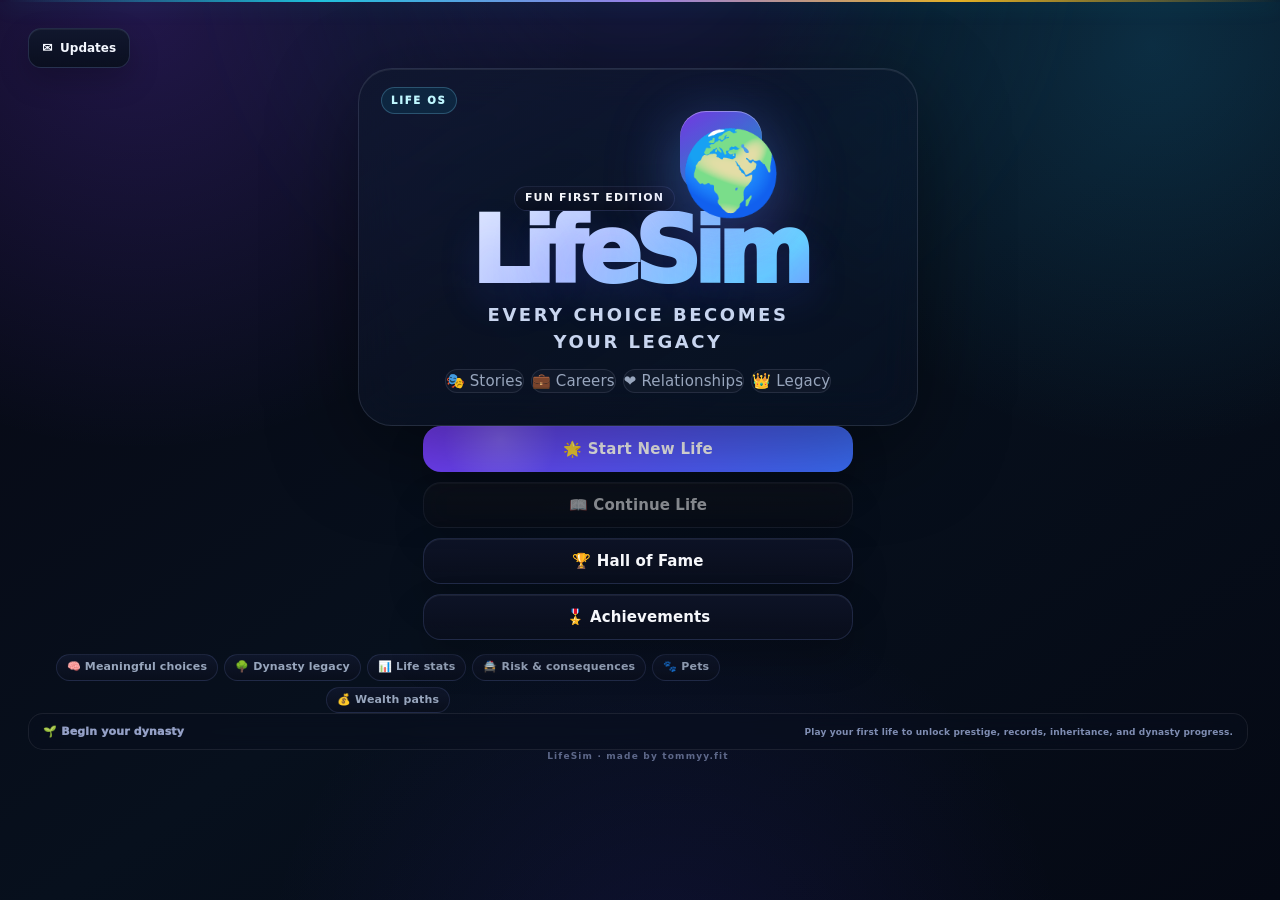
<file: index.html>
<!DOCTYPE html>
<html lang="en">
<head>
<meta charset="UTF-8">
<meta name="viewport" content="width=device-width,initial-scale=1,viewport-fit=cover">
<meta name="description" content="LifeSim Fun First — a clear, age-aware life simulation where choices shape relationships, career, wellbeing, wealth, and legacy.">
<meta name="theme-color" content="#7c6fff">
<meta name="color-scheme" content="dark light">
<meta name="application-name" content="LifeSim">
<meta name="author" content="tommyy.fit">
<meta property="og:title" content="LifeSim">
<meta property="og:description" content="Life simulation game with career, family, health, and legacy systems.">
<meta property="og:type" content="website">
<title>LifeSim — Fun First</title>
<link rel="icon" type="image/svg+xml" href="data:image/svg+xml,%3Csvg xmlns='http://www.w3.org/2000/svg' viewBox='0 0 64 64'%3E%3Cdefs%3E%3ClinearGradient id='g' x1='0' x2='1' y1='0' y2='1'%3E%3Cstop offset='0%25' stop-color='%237c6fff'/%3E%3Cstop offset='100%25' stop-color='%2322d3ee'/%3E%3C/linearGradient%3E%3C/defs%3E%3Crect width='64' height='64' rx='16' fill='%230c0b19'/%3E%3Ccircle cx='32' cy='32' r='21' fill='url(%23g)'/%3E%3Cpath d='M18 32h28M32 18c5 4 8 9 8 14s-3 10-8 14c-5-4-8-9-8-14s3-10 8-14Z' fill='none' stroke='white' stroke-width='3.2' stroke-linecap='round' stroke-linejoin='round'/%3E%3Ccircle cx='48' cy='16' r='5' fill='%23fbbf24'/%3E%3C/svg%3E">


<link rel="stylesheet" href="css/base.css">
<link rel="stylesheet" href="css/components.css">
<link rel="stylesheet" href="css/screens.css">
<link rel="stylesheet" href="css/animations.css">
<link rel="stylesheet" href="css/game-theme.css">
<link rel="stylesheet" href="css/app-layout.css">
<link rel="stylesheet" href="css/section-polish.css">
<link rel="stylesheet" href="css/shell-theme.css">
<link rel="stylesheet" href="css/life-systems.css">
<link rel="stylesheet" href="css/lifesim-v22.css">
<link rel="stylesheet" href="css/lifesim-v23.css">
<link rel="stylesheet" href="css/age-logic.css">
<link rel="stylesheet" href="css/ui-hotfix.css">
<link rel="stylesheet" href="css/lifesim-v24.css">
<link rel="stylesheet" href="css/lifesim-v24-ux.css">
<link rel="stylesheet" href="css/lifesim-fun-first.css">
</head>

<body>
<noscript>
  <div style="position:fixed;inset:0;z-index:99999;display:flex;align-items:center;justify-content:center;background:#070713;color:#fff;font-family:system-ui,sans-serif;padding:24px;text-align:center">
    <div style="max-width:520px">
      <div style="font-size:42px;margin-bottom:10px">⚠️</div>
      <h1 style="margin:0 0 8px;font-size:24px">JavaScript is required</h1>
      <p style="margin:0;color:#cbd5e1;line-height:1.6">LifeSim</p>
    </div>
  </div>
</noscript>

<a href="#game-content" class="skip-link">Skip to game content</a>

<div id="app" data-version="24.2.1" data-build="24.2.1-fun-first">

<!-- SPLASH -->
<div id="splash-screen" class="screen active" aria-label="Main menu">
  <div class="splash-glow" aria-hidden="true"></div>

  <button type="button" id="btn-updates" class="update-log-fab" onclick="return App.showUpdates(event)" aria-haspopup="dialog" aria-controls="updates-modal" aria-label="Open update log">
    <span aria-hidden="true">✉️</span><strong>Updates</strong>
  </button>

  <div class="splash-logo">
    <div class="ver-badge fun-first-edition">Fun First Edition</div>
    <span class="logo-emoji" aria-hidden="true">🌍</span>
    <h1>LifeSim</h1>
    <p class="tagline">Every choice becomes your legacy</p>
    <div class="fun-first-badges" aria-label="LifeSim highlights">
      <span>🎭 Stories</span><span>💼 Careers</span><span>❤️ Relationships</span><span>👑 Legacy</span>
    </div>
  </div>

  <div class="splash-menu" role="menu" aria-label="Main menu actions">
    <button type="button" class="btn-primary btn-pulse" onclick="App.newLife()">🌟 Start New Life</button>
    <button type="button" class="btn-secondary" id="btn-continue" onclick="App.loadGame()" disabled>📖 Continue Life</button>
    <button type="button" class="btn-secondary" onclick="App.showHOF()">🏆 Hall of Fame</button>
    <button type="button" class="btn-secondary" onclick="App.showAchievements()">🎖️ Achievements</button>
  </div>

  <div class="splash-features" aria-label="Game features">
    <span>🧠 Meaningful choices</span><span>🌳 Dynasty legacy</span><span>📊 Life stats</span>
    <span>🚔 Risk &amp; consequences</span><span>🐾 Pets</span><span>💰 Wealth paths</span>
  </div>

  <div id="prestige-panel"></div>
  <div class="splash-foot">LifeSim · made by tommyy.fit</div>
</div>

<!-- CREATE -->
<div id="create-screen" class="screen" aria-label="Create your life">
  <div class="topbar">
    <button type="button" class="back-btn" onclick="App.show('splash-screen')">← Back</button>
    <span class="topbar-title">👶 Create Your Life</span>
    <span class="ver-badge" data-label="Origin Builder" style="font-size:10px">Origin Builder</span>
  </div>

  <div class="create-scroll">
    <div style="max-width:980px;margin:0 auto 12px;text-align:center">
      <div style="font-size:11px;font-weight:900;color:var(--muted);text-transform:uppercase;letter-spacing:1.2px;margin-bottom:6px">Origin Builder</div>
      <h2 style="margin:0;font-size:24px;font-weight:950;color:var(--txt)">Build the person. Then survive the story.</h2>
      <p style="margin:6px auto 0;max-width:620px;color:var(--muted);font-size:13px;font-weight:700;line-height:1.6">
        Choose your start, personality, ambition, and difficulty. Your early traits shape money, health, love, crime, career, and legacy.
      </p>
    </div>

    <div class="create-inner">
      <div class="create-left">
        <div class="create-avatar" id="create-avatar" aria-hidden="true">👦</div>

        <div class="form-group">
          <label class="form-label" for="inp-name">First Name</label>
          <div style="display:flex;gap:8px;align-items:center">
            <input type="text" id="inp-name" name="name" class="form-input" placeholder="Enter name…" maxlength="20" autocomplete="given-name" spellcheck="false" style="flex:1">
            <button type="button" title="Random name" onclick="const n=Create.suggestedName();document.getElementById('inp-name').value=n;Create.syncGenderFromName(true);" style="background:var(--s2);border:1.5px solid var(--b1);border-radius:10px;padding:8px 10px;font-size:16px;cursor:pointer;flex-shrink:0;transition:all .15s ease" onmouseover="this.style.borderColor='rgba(124,111,255,.5)'" onmouseout="this.style.borderColor='var(--b1)'">🎲</button>
          </div>
        </div>

        <div class="form-group">
          <label class="form-label">Gender</label>
          <div class="gender-grid" role="group" aria-label="Choose gender">
            <button type="button" class="gbtn selected" id="gbtn-m" onclick="Create.setGender('male')"><span class="ge" aria-hidden="true">👦</span>Male</button>
            <button type="button" class="gbtn" id="gbtn-f" onclick="Create.setGender('female')"><span class="ge" aria-hidden="true">👧</span>Female</button>
          </div>
        </div>

        <div class="form-group">
          <label class="form-label" for="inp-country">Country of Birth</label>
          <select id="inp-country" name="country" class="form-select"></select>
          <div class="origin-ui-country-info" id="origin-ui-country-info"><span class="flag">🌍</span><span class="details">Select a country</span></div>
        </div>

        <div class="form-group">
          <label class="form-label">Difficulty</label>
          <!-- Hidden select for JS compatibility -->
          <select id="inp-diff" name="difficulty" class="form-select" style="display:none">
            <option value="easy">Easy</option>
            <option value="normal" selected>Normal</option>
            <option value="hard">Hard</option>
            <option value="extreme">Extreme</option>
            <option value="custom">Custom</option>
          </select>
          <div id="origin-ui-diff-cards"></div>
        </div>

        <div id="custom-stats" style="display:none;background:var(--s1);border-radius:12px;padding:12px;border:1.5px solid var(--b1)">
          <div style="font-size:10px;font-weight:900;color:var(--muted);text-transform:uppercase;letter-spacing:1.2px;margin-bottom:8px">Custom Start</div>

          <div class="custom-stat-row">
            <span>😊 Happiness</span>
            <input type="range" id="cs-hap" min="5" max="95" value="50" class="stat-slider" oninput="Create.sl('hap',this.value)" aria-label="Custom happiness">
            <span id="cs-hap-v" class="slider-val">50</span>
          </div>

          <div class="custom-stat-row">
            <span>❤️ Health</span>
            <input type="range" id="cs-hlt" min="5" max="95" value="50" class="stat-slider" oninput="Create.sl('hlt',this.value)" aria-label="Custom health">
            <span id="cs-hlt-v" class="slider-val">50</span>
          </div>

          <div class="custom-stat-row">
            <span>🧠 Smarts</span>
            <input type="range" id="cs-smt" min="5" max="95" value="50" class="stat-slider" oninput="Create.sl('smt',this.value)" aria-label="Custom smarts">
            <span id="cs-smt-v" class="slider-val">50</span>
          </div>

          <div class="custom-stat-row">
            <span>✨ Looks</span>
            <input type="range" id="cs-lks" min="5" max="95" value="50" class="stat-slider" oninput="Create.sl('lks',this.value)" aria-label="Custom looks">
            <span id="cs-lks-v" class="slider-val">50</span>
          </div>
        </div>

        <div class="form-group">
          <label class="form-label">Personality Trait</label>
          <div class="trait-grid" id="trait-grid" role="group" aria-label="Choose personality trait"></div>
        </div>
      </div>

      <div class="create-right">
        <div class="form-group">
          <label class="form-label">🎯 Life Ambition</label>
          <div id="ambition-list" role="group" aria-label="Choose life ambition"></div>
        </div>

        <div class="create-summary-stack">

        <div id="create-preview-box" style="background:var(--s2);border-radius:12px;padding:14px;border:1.5px solid var(--b1);margin-top:12px">
          <div style="display:flex;align-items:center;justify-content:space-between;gap:10px;margin-bottom:8px">
            <div style="font-size:10px;font-weight:900;color:var(--muted);text-transform:uppercase;letter-spacing:1.2px">Life Preview</div>
            <div class="ver-badge" style="font-size:9px">Dynamic Origin</div>
          </div>
          <div id="preview-text" style="font-size:12px;font-weight:600;color:var(--muted);line-height:1.7" aria-live="polite"></div>
        </div>

        <div id="origin-ui-stat-preview" class="origin-ui-stat-preview"></div>

        <!-- Legacy Inheritance -->
        <div id="legacy-section" class="origin-ui-legacy-box" style="display:none"></div>

        <div class="origin-ui-tip-box">
          <div style="font-size:10px;font-weight:900;color:var(--accent);text-transform:uppercase;letter-spacing:1.2px;margin-bottom:6px">Story Tip</div>
          <p style="margin:0;color:var(--muted);font-size:12px;font-weight:700;line-height:1.65">
            Story events fire naturally every 3–6 years. Your choices in them shape health, happiness, money and karma — no AI required.
          </p>
        </div>
      </div>
      </div>
    </div>

    <button type="button" class="btn-primary origin-ui-begin-btn" style="margin-top:12px;max-width:600px;margin-left:auto;margin-right:auto;display:block" onclick="App.startGame()">🚀 Begin Your Story</button>
  </div>
</div>

<!-- GAME -->
<div id="game-screen" class="screen" aria-label="Game screen">

  <!-- SIDEBAR -->
  <aside class="game-sidebar" id="game-sidebar" aria-label="Character overview">
    <div class="sidebar-panel-stack">
      <section class="sidebar-char sidebar-card sidebar-profile-card">
        <div class="sidebar-avatar" id="g-avatar" aria-hidden="true">😊</div>
        <div class="sidebar-name" id="g-name">Name</div>
        <div class="sidebar-sub" id="g-info">Age 0</div>
        <div class="sidebar-tags" id="g-tags"></div>
      </section>

      <section class="sidebar-money-box sidebar-card">
        <div class="sidebar-card-head">Net Worth</div>
        <div class="smb-val" id="g-money">$0</div>
        <div id="g-money-ctx" style="margin-bottom:2px"></div>
        <div class="smb-inc" id="g-income"></div>
        <div class="smb-cash" id="g-cash"></div>
        <div id="g-goals-widget" style="margin-top:5px"></div>
      </section>

      <section class="sidebar-stats-box sidebar-card">
        <div class="sidebar-card-head">Life Stats</div>
        <div class="sidebar-stats" aria-label="Character stats">
          <div class="ssb"><div class="ssb-top"><span class="ssb-l">😊 Happiness</span><span class="ssb-v" id="sv-hap" style="color:var(--yellow)">0</span><span id="spark-hap"></span></div><div class="ssb-track"><div class="ssb-fill" id="sf-hap" style="background:var(--yellow)"></div></div></div>
          <div class="ssb"><div class="ssb-top"><span class="ssb-l">❤️ Health</span><span class="ssb-v" id="sv-hlt" style="color:var(--green)">0</span><span id="spark-hlt"></span></div><div class="ssb-track"><div class="ssb-fill" id="sf-hlt" style="background:var(--green)"></div></div></div>
          <div class="ssb"><div class="ssb-top"><span class="ssb-l">🧠 Smarts</span><span class="ssb-v" id="sv-smt" style="color:var(--cyan)">0</span><span id="spark-smt"></span></div><div class="ssb-track"><div class="ssb-fill" id="sf-smt" style="background:var(--cyan)"></div></div></div>
          <div class="ssb"><div class="ssb-top"><span class="ssb-l">✨ Looks</span><span class="ssb-v" id="sv-lks" style="color:var(--pink)">0</span><span id="spark-lks"></span></div><div class="ssb-track"><div class="ssb-fill" id="sf-lks" style="background:var(--pink)"></div></div></div>
          <div class="ssb"><div class="ssb-top"><span class="ssb-l">⚡ Fitness</span><span class="ssb-v" id="sv-fit" style="color:var(--orange)">0</span><span id="spark-fit"></span></div><div class="ssb-track"><div class="ssb-fill" id="sf-fit" style="background:var(--orange)"></div></div></div>
          <div class="ssb"><div class="ssb-top"><span class="ssb-l">😤 Stress</span><span class="ssb-v" id="sv-str" style="color:var(--teal)">0</span><span id="spark-str"></span></div><div class="ssb-track"><div class="ssb-fill" id="sf-str" style="background:var(--teal)"></div></div></div>
          <div class="ssb"><div class="ssb-top"><span class="ssb-l">🌟 Fame</span><span class="ssb-v" id="sv-fam" style="color:var(--accent)">0</span><span id="spark-fam"></span></div><div class="ssb-track"><div class="ssb-fill" id="sf-fam" style="background:var(--accent)"></div></div></div>
          <div class="ssb"><div class="ssb-top"><span class="ssb-l">⚖️ Karma</span><span class="ssb-v" id="sv-kar" style="color:var(--teal)">0</span><span id="spark-kar"></span></div><div class="ssb-track"><div class="ssb-fill" id="sf-kar" style="background:var(--teal)"></div></div></div>
          <div class="ssb"><div class="ssb-top"><span class="ssb-l">⭐ Rep</span><span class="ssb-v" id="sv-rep" style="color:var(--cyan)">50</span><span id="spark-rep"></span></div><div class="ssb-track"><div class="ssb-fill" id="sf-rep" style="background:var(--cyan)"></div></div></div>
          <div class="ssb"><div class="ssb-top"><span class="ssb-l">🧠 Mind</span><span class="ssb-v" id="sv-mnd" style="color:var(--purple)">60</span><span id="spark-mnd"></span></div><div class="ssb-track"><div class="ssb-fill" id="sf-mnd" style="background:var(--purple)"></div></div></div>
        </div>
      </section>

      <div class="sidebar-spacer"></div>
      <button type="button" class="age-btn-side" id="age-btn-side" onclick="Engine.ageUp()">⏩ Age Up — Year +1</button>
      <button type="button" class="settings-btn-side" onclick="UI.openSettings()">⚙️ Settings</button>
    </div>
  </aside>

  <!-- MAIN CONTENT -->
  <main class="game-main" aria-label="LifeSim gameplay">
    <!-- Mobile header -->
    <div class="game-hdr" id="game-hdr">
      <div class="hdr-row1">
        <div class="avatar-wrap" id="g-avatar-m" aria-hidden="true">😊</div>
        <div class="char-meta">
          <div class="char-name" id="g-name-m">Name</div>
          <div class="char-sub" id="g-info-m">Age 0</div>
          <div class="char-tags" id="g-tags-m"></div>
        </div>
        <div class="money-block">
          <div class="money-val" id="g-money-m">$0</div>
          <div class="money-lbl">Net Worth</div>
          <div id="g-money-ctx-m"></div>
          <div class="money-inc" id="g-income-m"></div>
          <div class="money-cash" id="g-cash-m"></div>
          <div id="g-goals-widget-m" style="margin-top:4px"></div>
        </div>
      </div>

      <div class="stats-bar-grid" aria-label="Character stats">
        <div class="sb"><div class="sb-top"><span class="sb-l">😊</span><span class="sb-v" id="sv-hap-m" style="color:var(--yellow)">0</span></div><div class="sb-track"><div class="sb-fill" id="sf-hap-m" style="background:var(--yellow)"></div></div></div>
        <div class="sb"><div class="sb-top"><span class="sb-l">❤️</span><span class="sb-v" id="sv-hlt-m" style="color:var(--green)">0</span></div><div class="sb-track"><div class="sb-fill" id="sf-hlt-m" style="background:var(--green)"></div></div></div>
        <div class="sb"><div class="sb-top"><span class="sb-l">🧠</span><span class="sb-v" id="sv-smt-m" style="color:var(--cyan)">0</span></div><div class="sb-track"><div class="sb-fill" id="sf-smt-m" style="background:var(--cyan)"></div></div></div>
        <div class="sb"><div class="sb-top"><span class="sb-l">✨</span><span class="sb-v" id="sv-lks-m" style="color:var(--pink)">0</span></div><div class="sb-track"><div class="sb-fill" id="sf-lks-m" style="background:var(--pink)"></div></div></div>
        <div class="sb"><div class="sb-top"><span class="sb-l">⚡</span><span class="sb-v" id="sv-fit-m" style="color:var(--orange)">0</span></div><div class="sb-track"><div class="sb-fill" id="sf-fit-m" style="background:var(--orange)"></div></div></div>
        <div class="sb"><div class="sb-top"><span class="sb-l">😤</span><span class="sb-v" id="sv-str-m" style="color:var(--teal)">0</span></div><div class="sb-track"><div class="sb-fill" id="sf-str-m" style="background:var(--teal)"></div></div></div>
        <div class="sb"><div class="sb-top"><span class="sb-l">🌟</span><span class="sb-v" id="sv-fam-m" style="color:var(--accent)">0</span></div><div class="sb-track"><div class="sb-fill" id="sf-fam-m" style="background:var(--accent)"></div></div></div>
        <div class="sb"><div class="sb-top"><span class="sb-l">⚖️</span><span class="sb-v" id="sv-kar-m" style="color:var(--teal)">0</span></div><div class="sb-track"><div class="sb-fill" id="sf-kar-m" style="background:var(--teal)"></div></div></div>
        <div class="sb"><div class="sb-top"><span class="sb-l">⭐</span><span class="sb-v" id="sv-rep-m" style="color:var(--cyan)">50</span></div><div class="sb-track"><div class="sb-fill" id="sf-rep-m" style="background:var(--cyan)"></div></div></div>
        <div class="sb"><div class="sb-top"><span class="sb-l">🧠</span><span class="sb-v" id="sv-mnd-m" style="color:var(--purple)">60</span></div><div class="sb-track"><div class="sb-fill" id="sf-mnd-m" style="background:var(--purple)"></div></div></div>

      </div>
    </div>

    <!-- Tab nav -->
    <nav class="nav-bar" aria-label="Game tabs">
      <button type="button" class="nt active" data-tab="life" onclick="UI.tab('life')"><span class="ni" aria-hidden="true">🌟</span><span class="nl">Life</span><span class="tab-dot" id="dot-life"></span></button>
      <button type="button" class="nt" data-tab="mind" onclick="UI.tab('mind')"><span class="ni" aria-hidden="true">🧠</span><span class="nl">Mind</span><span class="tab-dot" id="dot-mind"></span></button>
      <button type="button" class="nt" data-tab="love" onclick="UI.tab('love')"><span class="ni" aria-hidden="true">❤️</span><span class="nl">Love</span><span class="tab-dot" id="dot-love"></span></button>
      <button type="button" class="nt" data-tab="career" onclick="UI.tab('career')"><span class="ni" aria-hidden="true">💼</span><span class="nl">Career</span><span class="tab-dot" id="dot-career"></span></button>
      <button type="button" class="nt" data-tab="assets" onclick="UI.tab('assets')"><span class="ni" aria-hidden="true">🏠</span><span class="nl">Assets</span><span class="tab-dot" id="dot-assets"></span></button>
      <button type="button" class="nt" data-tab="health" onclick="UI.tab('health')"><span class="ni" aria-hidden="true">❤️‍🩹</span><span class="nl">Health</span><span class="tab-dot" id="dot-health"></span></button>
      <button type="button" class="nt" data-tab="crime" onclick="UI.tab('crime')"><span class="ni" aria-hidden="true">🚔</span><span class="nl">Crime</span><span class="tab-dot" id="dot-crime"></span></button>
      <button type="button" class="nt" data-tab="social" onclick="UI.tab('social')"><span class="ni" aria-hidden="true">📱</span><span class="nl">Social</span><span class="tab-dot" id="dot-social"></span></button>
      <button type="button" class="nt" data-tab="business" onclick="UI.tab('business')"><span class="ni" aria-hidden="true">🏢</span><span class="nl">Biz</span><span class="tab-dot" id="dot-business"></span></button>
      <button type="button" class="nt" data-tab="hustle" onclick="UI.tab('hustle')"><span class="ni" aria-hidden="true">⚡</span><span class="nl">Hustle</span><span class="tab-dot" id="dot-hustle"></span></button>
      <button type="button" class="nt" data-tab="pets" onclick="UI.tab('pets')"><span class="ni" aria-hidden="true">🐾</span><span class="nl">Pets</span><span class="tab-dot" id="dot-pets"></span></button>
      <button type="button" class="nt" data-tab="skills" onclick="UI.tab('skills')"><span class="ni" aria-hidden="true">🎓</span><span class="nl">Skills</span><span class="tab-dot" id="dot-skills"></span></button>
      <button type="button" class="nt" data-tab="stocks" onclick="UI.tab('stocks')"><span class="ni" aria-hidden="true">📈</span><span class="nl">Stocks</span><span class="tab-dot" id="dot-stocks"></span></button>
      <button type="button" class="nt" data-tab="goals" onclick="UI.tab('goals')"><span class="ni" aria-hidden="true">🎯</span><span class="nl">Goals</span><span class="tab-dot" id="dot-goals"></span></button>

    </nav>

    <!-- Content -->
    <div class="content-area" id="game-content" tabindex="-1">
      <div id="tab-life" class="tab-panel active"></div>
      <div id="tab-mind" class="tab-panel"></div>
      <div id="tab-love" class="tab-panel"></div>
      <div id="tab-career" class="tab-panel"></div>
      <div id="tab-assets" class="tab-panel"></div>
      <div id="tab-health" class="tab-panel"></div>
      <div id="tab-crime" class="tab-panel"></div>
      <div id="tab-social" class="tab-panel"></div>
      <div id="tab-business" class="tab-panel"></div>
      <div id="tab-hustle" class="tab-panel"></div>
      <div id="tab-pets" class="tab-panel"></div>
      <div id="tab-skills" class="tab-panel"></div>
      <div id="tab-stocks" class="tab-panel"></div>
      <div id="tab-goals" class="tab-panel"></div>

    </div>

    <!-- Mobile footer age-up -->
    <div class="game-foot">
      <div class="age-wrap" style="display:flex;gap:8px">
        <button type="button" class="age-btn" id="age-btn" onclick="Engine.ageUp()" style="flex:1">⏩ Age Up — Year +1</button>
        <button type="button" class="settings-btn-mob" onclick="UI.openSettings()" aria-label="Open settings">⚙️</button>
      </div>
    </div>
  </main>
</div>

<!-- DEATH -->
<div id="death-screen" class="screen" aria-label="Life summary">
  <div class="death-bg-fx" aria-hidden="true"></div>
  <div class="death-body">
    <div class="death-icon" aria-hidden="true">🪦</div>
    <div class="ver-badge" data-label="Life Summary" style="margin:0 auto 10px;width:max-content">Life Summary</div>
    <h2 class="death-title" id="dt-title">You have died.</h2>
    <p class="death-cause" id="dt-cause"></p>
    <blockquote class="death-quote" id="dt-quote"></blockquote>

    <div class="death-grade-box">
      <div class="death-grade" id="dt-grade">C</div>
      <div class="death-grade-lbl" id="dt-grade-lbl">Average Life</div>
    </div>

    <div class="death-story" id="dt-story"></div>

    <!-- Life Timeline -->
    <div id="dt-timeline" style="background:var(--s1);border:1.5px solid var(--b2);border-radius:12px;padding:14px;margin-bottom:14px;text-align:left;max-height:200px;overflow-y:auto"></div>

    <!-- Previous Life Comparison -->
    <div id="dt-prev-compare"></div>

    <div class="death-stats" id="dt-stats"></div>

    <div class="death-acts">
      <button type="button" id="dt-share-btn" class="btn-secondary" style="border-color:rgba(124,111,255,.5);color:var(--accent)">📋 Copy Life Card</button>
      <button type="button" class="btn-primary" onclick="App.newLife()">🌟 New Life</button>
      <button type="button" class="btn-secondary" onclick="App.show('splash-screen')">🏠 Main Menu</button>
    </div>
  </div>
</div>

<!-- HALL OF FAME -->
<div id="hof-screen" class="screen" aria-label="Hall of Fame">
  <div class="topbar">
    <button type="button" class="back-btn" onclick="App.show('splash-screen')">← Back</button>
    <span class="topbar-title">🏆 Hall of Fame</span>
    <span class="ver-badge" data-label="Legacy Board" style="font-size:10px">Legacy Board</span>
  </div>
  <div class="hof-body" id="hof-body"></div>
</div>

<!-- ACHIEVEMENTS -->
<div id="ach-screen" class="screen" aria-label="Achievements">
  <div class="topbar">
    <button type="button" class="back-btn" onclick="App.show('splash-screen')">← Back</button>
    <span class="topbar-title">🎖️ Achievements</span>
    <span class="ver-badge" data-label="Milestones" style="font-size:10px">Milestones</span>
  </div>
  <div class="ach-body" id="ach-body"></div>
</div>

</div>

<!-- Event Modal -->
<div class="modal-bg" id="ev-modal" role="dialog" aria-modal="true" aria-labelledby="m-title" aria-describedby="m-text" tabindex="-1">
  <div class="modal-box">
    <button type="button" class="modal-skip-btn" onclick="UI.closeModal()" title="Skip" aria-label="Skip event">✕</button>
    <span class="modal-icon" id="m-ico" aria-hidden="true">✨</span>
    <div class="modal-title" id="m-title">Event</div>
    <div class="modal-text" id="m-text"></div>
    <div class="modal-choices" id="m-choices"></div>
  </div>
</div>

<!-- Settings Modal -->
<div class="modal-bg settings-modal-bg" id="settings-modal" role="dialog" aria-modal="true" aria-labelledby="settings-title" tabindex="-1" onclick="if(event.target===this) UI.closeAnyModal(this)">
  <div class="modal-box settings-modal-box">
    <header class="settings-modal-head">
      <div class="settings-title-wrap">
        <span class="settings-title-icon" aria-hidden="true">⚙️</span>
        <div>
          <div class="modal-title" id="settings-title">Settings</div>
          <p>Shape the interface, gameplay feedback, local AI and save behavior.</p>
        </div>
      </div>
      <button type="button" class="settings-close-btn" onclick="UI.closeAnyModal(document.getElementById('settings-modal'))" aria-label="Close settings">✕</button>
    </header>

    <div class="settings-workspace">
      <nav class="settings-nav" aria-label="Settings categories">
        <button type="button" class="settings-nav-btn active" data-settings-tab="gameplay" onclick="UI.settingsTab('gameplay',this)"><span>🎮</span><span><b>Gameplay</b><small>Feedback and automation</small></span></button>
        <button type="button" class="settings-nav-btn" data-settings-tab="appearance" onclick="UI.settingsTab('appearance',this)"><span>🎨</span><span><b>Appearance</b><small>Theme, density and motion</small></span></button>
        <button type="button" class="settings-nav-btn" data-settings-tab="audio" onclick="UI.settingsTab('audio',this)"><span>🔊</span><span><b>Audio</b><small>Effects and volume</small></span></button>
        <button type="button" class="settings-nav-btn" data-settings-tab="ai" onclick="UI.settingsTab('ai',this)"><span>🦙</span><span><b>Local AI</b><small>Optional Ollama storyteller</small></span></button>
        <button type="button" class="settings-nav-btn" data-settings-tab="data" onclick="UI.settingsTab('data',this)"><span>💾</span><span><b>Data</b><small>Save, export and recovery</small></span></button>
      </nav>

      <div class="settings-content">
        <section class="settings-panel active" data-settings-panel="gameplay">
          <div class="settings-panel-head"><span>🎮</span><div><h3>Gameplay experience</h3><p>Control the amount of guidance and automatic behavior without changing core simulation rules.</p></div></div>
          <div class="settings-group">
            <div class="settings-option"><div><b>Show stat changes</b><small>Display floating feedback when health, happiness, money or other values change.</small></div><label class="toggle-switch"><input type="checkbox" id="set-statdelta" checked onchange="UI.saveSetting('statDelta',this.checked)"><span class="toggle-knob"></span></label></div>
            <div class="settings-option"><div><b>Smart tips</b><small>Show context-aware suggestions when your life needs attention.</small></div><label class="toggle-switch"><input type="checkbox" id="set-tips" checked onchange="UI.saveSetting('tips',this.checked)"><span class="toggle-knob"></span></label></div>
            <div class="settings-option"><div><b>Low-health warnings</b><small>Warn before aging up when physical or mental wellbeing is in danger.</small></div><label class="toggle-switch"><input type="checkbox" id="set-healthwarn" checked onchange="UI.saveSetting('healthWarn',this.checked)"><span class="toggle-knob"></span></label></div>
            <div class="settings-option"><div><b>Highlight important warnings</b><small>Use stronger visual emphasis for serious risks and unresolved problems.</small></div><label class="toggle-switch"><input type="checkbox" id="set-highlight" checked onchange="UI.saveSetting('highlightWarnings',this.checked)"><span class="toggle-knob"></span></label></div>
          </div>
          <div class="settings-group">
            <div class="settings-option"><div><b>Life chapters panel</b><small>Show the connected-story timeline and long-term consequences in the Life tab.</small></div><label class="toggle-switch"><input type="checkbox" id="set-chapters" onchange="UI.toggleLifeChapters()"><span class="toggle-knob"></span></label></div>
            <div class="settings-option"><div><b>Advanced stats</b><small>Reveal reputation, mental health and additional simulation detail.</small></div><label class="toggle-switch"><input type="checkbox" id="set-advanced" onchange="UI.saveSetting('showAdvancedStats',this.checked)"><span class="toggle-knob"></span></label></div>
            <div class="settings-option"><div><b>Auto-save</b><small>Save after meaningful actions and yearly progression. Manual Save Now remains available.</small></div><label class="toggle-switch"><input type="checkbox" id="set-autosave" checked onchange="UI.saveSetting('autoSave',this.checked)"><span class="toggle-knob"></span></label></div>
            <div class="settings-option"><div><b>Auto age-up when ready</b><small>Advance automatically only when the current year has no blocking choice.</small></div><label class="toggle-switch"><input type="checkbox" id="set-autoage" onchange="UI.saveSetting('autoAge',this.checked)"><span class="toggle-knob"></span></label></div>
            <div class="settings-option settings-option-select"><div><b>Life log detail</b><small>Choose how much information appears in the timeline and yearly recaps.</small></div><select id="set-log-detail" class="form-select" onchange="UI.saveSetting('logDetailLevel',this.value)"><option value="0">Essential</option><option value="1">Detailed</option><option value="2">Full</option></select></div>
          </div>
        </section>

        <section class="settings-panel" data-settings-panel="appearance">
          <div class="settings-panel-head"><span>🎨</span><div><h3>Appearance and layout</h3><p>Choose a calmer, denser or more accessible presentation. Changes apply immediately.</p></div></div>
          <div class="settings-preview" aria-hidden="true"><span></span><span></span><span></span><div><i></i><i></i><i></i></div></div>
          <div class="settings-group">
            <div class="settings-option settings-option-select"><div><b>Theme</b><small>Change the overall contrast and surface style.</small></div><select id="set-theme-mode" class="form-select" onchange="UI.saveSetting('themeMode',this.value)"><option value="default">Living World</option><option value="calm">Calm Night</option><option value="contrast">High Contrast</option><option value="oled">OLED Black</option></select></div>
            <div class="settings-option settings-option-select"><div><b>Accent color</b><small>Choose the primary highlight used for active tabs, buttons and focus rings.</small></div><select id="set-accent-mode" class="form-select" onchange="UI.saveSetting('accentMode',this.value)"><option value="violet">Violet</option><option value="cyan">Cyan</option><option value="emerald">Emerald</option><option value="rose">Rose</option></select></div>
            <div class="settings-option settings-option-select"><div><b>Text size</b><small>Scale important labels and body copy without zooming the whole browser.</small></div><select id="set-text-size" class="form-select" onchange="UI.saveSetting('textSize',this.value)"><option value="small">Small</option><option value="normal">Normal</option><option value="large">Large</option></select></div>
            <div class="settings-option settings-option-select"><div><b>Animation speed</b><small>Control interface transitions and feedback effects.</small></div><select id="set-anim-speed" class="form-select" onchange="UI.saveSetting('animationSpeed',this.value)"><option value="slow">Relaxed</option><option value="normal">Normal</option><option value="fast">Fast</option></select></div>
          </div>
          <div class="settings-group">
            <div class="settings-option"><div><b>Compact mode</b><small>Reduce card padding and vertical spacing to fit more content on screen.</small></div><label class="toggle-switch"><input type="checkbox" id="set-compact" onchange="UI.saveSetting('compactMode',this.checked)"><span class="toggle-knob"></span></label></div>
            <div class="settings-option"><div><b>Reduce motion</b><small>Disable decorative movement and simplify transitions.</small></div><label class="toggle-switch"><input type="checkbox" id="set-reducemotion" onchange="UI.saveSetting('reduceMotion',this.checked)"><span class="toggle-knob"></span></label></div>
            <div class="settings-option"><div><b>Ambient background effects</b><small>Show subtle gradients behind the game. Turn off for a completely flat background.</small></div><label class="toggle-switch"><input type="checkbox" id="set-background-fx" checked onchange="UI.saveSetting('backgroundEffects',this.checked)"><span class="toggle-knob"></span></label></div>
            <div class="settings-option"><div><b>Keep sidebar visible</b><small>Prefer the desktop character sidebar whenever enough width is available.</small></div><label class="toggle-switch"><input type="checkbox" id="set-sidebar" onchange="UI.saveSetting('sidebarAlwaysVisible',this.checked)"><span class="toggle-knob"></span></label></div>
          </div>
        </section>

        <section class="settings-panel" data-settings-panel="audio">
          <div class="settings-panel-head"><span>🔊</span><div><h3>Audio feedback</h3><p>LifeSim uses lightweight generated effects. No audio files are downloaded or stored.</p></div></div>
          <div class="settings-audio-hero"><div class="settings-audio-icon">♫</div><div><b>Interface soundscape</b><small>Small sounds reinforce choices, achievements and life events.</small></div><button type="button" onclick="UI.testSound()">Test sound</button></div>
          <div class="settings-group">
            <div class="settings-option"><div><b>Sound effects</b><small>Enable button, money, relationship, achievement and warning sounds.</small></div><label class="toggle-switch"><input type="checkbox" id="set-sound" checked onchange="LifeSimV22.Sound.setMuted(!this.checked)"><span class="toggle-knob"></span></label></div>
            <div class="settings-option settings-option-range"><div><b>Effects volume</b><small>Adjust generated sound intensity.</small></div><div class="settings-range-wrap"><input type="range" id="set-sound-volume" min="0" max="100" value="60" oninput="UI.setSoundVolume(this.value)"><output id="set-sound-volume-value">60%</output></div></div>
          </div>
          <div class="settings-note"><span>⌨️</span><p><b>Keyboard shortcuts</b><small><kbd>Space</kbd> Age Up · <kbd>1–9</kbd> quick tabs · <kbd>Esc</kbd> close dialog</small></p></div>
        </section>

        <section class="settings-panel" data-settings-panel="ai">
          <div class="settings-panel-head"><span>🦙</span><div><h3>Local Ollama storyteller</h3><p>Optional local narration. Core gameplay stays deterministic and works without AI.</p></div></div>
          <div class="ollama-settings-card settings-ollama-card">
            <div class="ollama-settings-head">
              <div class="ollama-settings-title"><span aria-hidden="true">🦙</span><div><b>Enable local AI</b><small>Connect only to the endpoint you choose below.</small></div></div>
              <label class="toggle-switch"><input type="checkbox" id="set-ollama" onchange="OllamaBridge.setEnabled(this.checked)"><span class="toggle-knob"></span></label>
            </div>
            <span class="ollama-status" id="ollama-status" data-state="off">Local AI is off</span>
            <div id="ollama-config-panel" class="ollama-config-panel" hidden>
              <div class="ollama-field"><label for="set-ollama-endpoint">Ollama endpoint</label><input id="set-ollama-endpoint" type="url" value="http://localhost:11434" spellcheck="false" onchange="OllamaBridge.setEndpoint(this.value)"></div>
              <div class="ollama-field"><label for="set-ollama-model">Installed model</label><div class="ollama-inline"><select id="set-ollama-model" onchange="OllamaBridge.setModel(this.value)"><option value="">Auto-select installed model</option></select><button type="button" data-ollama-action onclick="OllamaBridge.refreshModels()">Refresh</button></div></div>
              <div class="ollama-two-col">
                <div class="ollama-field"><label for="set-ollama-temp">Creativity</label><select id="set-ollama-temp" onchange="OllamaBridge.setTemperature(this.value)"><option value="0.35">Grounded</option><option value="0.65">Balanced</option><option value="0.9">Creative</option></select></div>
                <div class="ollama-field"><label for="set-ollama-timeout">Timeout</label><select id="set-ollama-timeout" onchange="OllamaBridge.setTimeout(this.value)"><option value="10000">10 seconds</option><option value="20000">20 seconds</option><option value="40000">40 seconds</option><option value="60000">60 seconds</option></select></div>
              </div>
              <div class="ollama-checks">
                <div class="settings-option"><div><b>Enhance yearly recaps</b><small>Ask the local model to rewrite the factual yearly summary naturally.</small></div><label class="toggle-switch"><input type="checkbox" id="set-ollama-year" checked onchange="OllamaBridge.setOption('yearNarratives',this.checked)"><span class="toggle-knob"></span></label></div>
                <div class="settings-option"><div><b>Allow one AI moment per year</b><small>Create one validated choice event while keeping rewards and unlocks bounded.</small></div><label class="toggle-switch"><input type="checkbox" id="set-ollama-moments" checked onchange="OllamaBridge.setOption('aiMoments',this.checked)"><span class="toggle-knob"></span></label></div>
              </div>
              <div class="ollama-actions"><button type="button" data-ollama-action onclick="OllamaBridge.testConnection()">Test connection</button><button type="button" data-ollama-action onclick="OllamaBridge.requestMoment()">Try story moment</button></div>
              <div class="settings-note settings-note-ai"><span>🔒</span><p><b>Local and bounded</b><small>Only a compact fictional-life summary is sent to your local endpoint. AI cannot directly grant careers, property, diagnoses, marriages, children or unlimited rewards.</small></p></div>
              <p class="ollama-launch-note">Use <strong>start_lifesim.bat</strong> on Windows or <strong>start_lifesim.command</strong> on macOS for the most reliable browser connection.</p>
            </div>
          </div>
          <div class="ollama-off-guide" id="ollama-off-guide">
            <article><span>1</span><div><b>Start Ollama</b><small>Open the Ollama desktop app or run the local service.</small></div></article>
            <article><span>2</span><div><b>Install a chat model</b><small>A small 2B–4B instruct model is usually enough for LifeSim stories.</small></div></article>
            <article><span>3</span><div><b>Enable and test</b><small>LifeSim will discover local models and keep core gameplay offline.</small></div></article>
          </div>
        </section>

        <section class="settings-panel" data-settings-panel="data">
          <div class="settings-panel-head"><span>💾</span><div><h3>Save and data</h3><p>Your life is stored locally in this browser. Export a file before clearing browser data or moving devices.</p></div></div>
          <div class="settings-storage-card"><span>🛡️</span><div><b id="settings-storage-title">Local save status</b><small id="settings-storage-summary">Checking available save data…</small></div></div>
          <div id="liveapi-settings-slot"></div>
          <div class="settings-data-grid">
            <button type="button" class="settings-action-card good" onclick="UI.saveNow()"><span>💾</span><b>Save Now</b><small>Write the current life immediately.</small></button>
            <button type="button" class="settings-action-card" onclick="UI.exportSave()"><span>📥</span><b>Export Save</b><small>Download a portable JSON backup.</small></button>
            <button type="button" class="settings-action-card" onclick="document.getElementById('settings-import-file').click()"><span>📤</span><b>Import Save</b><small>Restore a LifeSim JSON backup.</small></button>
            <button type="button" class="settings-action-card danger" onclick="UI.confirmReset()"><span>🗑️</span><b>Reset Life</b><small>Delete the current save and start over.</small></button>
          </div>
          <input type="file" id="settings-import-file" accept="application/json,.json" hidden onchange="UI.importSaveFile(this)">
          <div class="settings-note"><span>ℹ️</span><p><b>Privacy</b><small>LifeSim does not upload your save. Ollama settings are stored separately and only used when local AI is enabled.</small></p></div>
        </section>
      </div>
    </div>

    <footer class="settings-modal-foot">
      <button type="button" class="settings-reset-btn" onclick="UI.resetSettings()">Restore defaults</button>
      <span>Changes save automatically</span>
      <button type="button" class="settings-done-btn" onclick="UI.closeAnyModal(document.getElementById('settings-modal'))">Done</button>
    </footer>
  </div>
</div>


<!-- Update Log Modal -->
<div class="modal-bg" id="updates-modal" role="dialog" aria-modal="true" aria-labelledby="updates-title" aria-describedby="updates-subtitle" tabindex="-1" onclick="if(event.target===this) UI.closeAnyModal(this)">
  <div class="modal-box update-modal-box">
    <div class="update-modal-head">
      <div class="update-modal-heading">
        <span class="update-modal-icon" aria-hidden="true">📰</span>
        <div>
          <div class="modal-title" id="updates-title">What’s new</div>
          <p id="updates-subtitle">Latest fixes and improvements in LifeSim.</p>
        </div>
      </div>
      <button type="button" class="modal-skip-btn" onclick="UI.closeAnyModal(document.getElementById('updates-modal'))" title="Close" aria-label="Close update log">✕</button>
    </div>
    <div id="updates-body" class="updates-list"></div>
  </div>
</div>

<!-- Toasts -->
<div id="toast-wrap" aria-live="polite" aria-atomic="true"></div>

<script src="js/bootstrap.js"></script>
<script src="js/helpers.js"></script>
<script src="data/names.js"></script>
<script src="data/countries.js"></script>
<script src="data/careers.js"></script>
<script src="data/properties.js"></script>
<script src="data/achievements.js"></script>
<script src="data/events.js"></script>
<script src="data/updates.js"></script>
<script src="data/v24-content.js"></script>
<script src="js/save.js"></script>
<script src="js/ui.js"></script>
<script src="js/relations.js"></script>
<script src="js/career.js"></script>
<script src="js/assets.js"></script>
<script src="js/health.js"></script>
<script src="js/crime.js"></script>
<script src="js/social.js"></script>
<script src="js/business.js"></script>
<script src="js/hustle.js"></script>
<script src="js/pets.js"></script>
<script src="js/goals.js"></script>
<script src="js/skills.js"></script>
<script src="js/stocks.js"></script>
<script src="js/ai_story.js"></script>
<script src="js/story_events.js"></script>
<script src="js/legacy.js"></script>
<script src="js/family.js"></script>
<script src="js/sports.js"></script>
<script src="js/military.js"></script>
<script src="js/travel.js"></script>
<script src="js/engine.js"></script>
<script src="js/main.js"></script>
<script src="js/game-core.js"></script>
<script src="js/ui-layout.js"></script>
<script src="js/ui-sections.js"></script>
<script src="js/app-shell.js"></script>
<script src="js/life-systems.js"></script>
<script src="js/lifesim-v22.js"></script>
<script src="js/lifesim-v23.js"></script>
<script src="js/age-logic.js"></script>
<script src="js/ollama.js"></script>
<script src="js/lifesim-v24.js"></script>
<script src="js/lifesim-fun-first.js"></script>
</body>
</html>
</file>
<file: css/base.css>
/* base.css — LifeSim safe premium base UI system
   Full replacement file
   Safe for vanilla HTML/CSS/JS
   Focus:
   - stable layout
   - no random blink/jump
   - premium dark UI
   - better mobile behavior
   - keeps existing LifeSim class names intact
*/

/* ─────────────────────────────────────────────
   01. Reset + design tokens
───────────────────────────────────────────── */

*,*::before,*::after{
  margin:0;
  padding:0;
  box-sizing:border-box;
  -webkit-tap-highlight-color:transparent;
}

:root{
  color-scheme:dark;

  --bg:#060610;
  --bg2:#090914;
  --s0:#0b0b15;
  --s1:#111120;
  --s2:#17172a;
  --s3:#202039;
  --s4:#2a2a48;

  --glass:rgba(17,17,31,.78);
  --glass2:rgba(22,22,40,.74);
  --glass3:rgba(255,255,255,.055);

  --b0:rgba(255,255,255,.055);
  --b1:rgba(255,255,255,.10);
  --b2:rgba(255,255,255,.16);
  --b3:rgba(255,255,255,.25);

  --txt:#f7f7ff;
  --txt2:#e7e7ff;
  --muted:#aaaada;
  --dim:#74749f;

  --accent:#7c6fff;
  --accent2:#a855f7;
  --accent3:#22d3ee;

  --glow:rgba(124,111,255,.34);
  --glow2:rgba(168,85,247,.24);
  --glow3:rgba(34,211,238,.18);

  --green:#4ade80;
  --yellow:#fbbf24;
  --cyan:#22d3ee;
  --pink:#f472b6;
  --red:#f87171;
  --orange:#fb923c;
  --teal:#2dd4bf;
  --rose:#fb7185;
  --blue:#60a5fa;
  --purple:#a78bfa;
  --indigo:#818cf8;
  --mind-color:#c084fc;

  --r:17px;
  --r2:23px;
  --rs:11px;
  --pill:999px;

  --shadow:0 22px 60px rgba(0,0,0,.40);
  --shadow2:0 12px 32px rgba(0,0,0,.26);
  --shadow3:0 8px 20px rgba(0,0,0,.18);
  --inset:inset 0 1px 0 rgba(255,255,255,.07);

  --sidebar-w:270px;

  --ease:cubic-bezier(.22,.9,.24,1);
  --ease-pop:cubic-bezier(.2,1.08,.25,1);
  --anim-duration:.20s;
  --anim-timing:cubic-bezier(.22,.9,.24,1);

  --tap:44px;
}

html{
  min-height:100%;
  -webkit-text-size-adjust:100%;
  scroll-behavior:auto;
}

html,body{
  min-height:100%;
  font-family:'Nunito','Inter','Segoe UI',system-ui,-apple-system,BlinkMacSystemFont,sans-serif;
  background:
    radial-gradient(circle at 10% -8%,rgba(124,111,255,.20),transparent 35%),
    radial-gradient(circle at 92% 6%,rgba(34,211,238,.12),transparent 31%),
    radial-gradient(circle at 50% 112%,rgba(168,85,247,.13),transparent 39%),
    linear-gradient(180deg,var(--bg),#04040b 70%,#030307);
  color:var(--txt);
  font-size:15px;
  line-height:1.5;
  -webkit-font-smoothing:antialiased;
  -moz-osx-font-smoothing:grayscale;
  text-rendering:optimizeLegibility;
}

body{
  overflow-x:hidden;
  min-width:320px;
}

body::before{
  content:'';
  position:fixed;
  inset:0;
  z-index:-2;
  pointer-events:none;
  background-image:
    linear-gradient(rgba(255,255,255,.024) 1px,transparent 1px),
    linear-gradient(90deg,rgba(255,255,255,.024) 1px,transparent 1px);
  background-size:48px 48px;
  mask-image:linear-gradient(to bottom,rgba(0,0,0,.72),transparent 76%);
}

body::after{
  content:'';
  position:fixed;
  inset:0;
  z-index:-1;
  pointer-events:none;
  background:
    radial-gradient(circle at 50% 0,rgba(255,255,255,.040),transparent 42%),
    linear-gradient(180deg,rgba(255,255,255,.016),transparent 36%);
  opacity:.78;
}

::selection{
  background:rgba(124,111,255,.38);
  color:#fff;
}

button,input,select,textarea{
  font:inherit;
  color:inherit;
}

button{
  border:0;
  background:none;
  cursor:pointer;
}

button,
[role="button"],
.card,
.row-card,
.rel-card,
.choice-btn,
.gbtn,
.trait-btn,
.ambition-btn,
.smart-tip{
  touch-action:manipulation;
}

button:disabled,
button[disabled]{
  cursor:not-allowed;
  filter:saturate(.65);
  opacity:.55;
  pointer-events:none;
  transform:none!important;
}

a{
  color:var(--cyan);
  text-decoration:none;
  transition:color .18s var(--ease),opacity .18s var(--ease);
}

a:hover{
  color:#fff;
}

img,svg,video,canvas{
  max-width:100%;
}

img{
  display:block;
}

hr{
  border:0;
  height:1px;
  background:linear-gradient(90deg,transparent,rgba(255,255,255,.14),transparent);
  margin:14px 0;
}

/* ─────────────────────────────────────────────
   02. Accessibility + focus
───────────────────────────────────────────── */

button:focus-visible,
input:focus-visible,
select:focus-visible,
textarea:focus-visible,
a:focus-visible,
[role="button"]:focus-visible,
.card:focus-visible,
.row-card:focus-visible,
.rel-card:focus-visible{
  outline:2px solid rgba(244,244,255,.96);
  outline-offset:3px;
  box-shadow:
    0 0 0 6px rgba(124,111,255,.30),
    0 14px 34px rgba(0,0,0,.28);
}

.skip-link{
  position:absolute;
  left:12px;
  top:12px;
  z-index:100000;
  width:auto;
  height:auto;
  padding:9px 12px;
  border:2px solid rgba(244,244,255,.95);
  border-radius:12px;
  background:var(--s2);
  color:var(--txt);
  font-size:13px;
  font-weight:950;
  transform:translateY(-170%);
  transition:transform .16s var(--ease),box-shadow .16s var(--ease);
}

.skip-link:focus,
.skip-link:focus-visible{
  transform:translateY(0);
}

/* ─────────────────────────────────────────────
   03. Scrollbars
───────────────────────────────────────────── */

::-webkit-scrollbar{
  width:7px;
  height:7px;
}

::-webkit-scrollbar-track{
  background:rgba(255,255,255,.032);
}

::-webkit-scrollbar-thumb{
  background:linear-gradient(180deg,rgba(124,111,255,.72),rgba(168,85,247,.52));
  border-radius:999px;
}

::-webkit-scrollbar-thumb:hover{
  background:linear-gradient(180deg,rgba(124,111,255,.95),rgba(168,85,247,.78));
}

/* ─────────────────────────────────────────────
   04. Typography + utilities
───────────────────────────────────────────── */

.sec{
  display:flex;
  align-items:center;
  gap:8px;
  font-size:11px;
  font-weight:950;
  color:var(--muted);
  text-transform:uppercase;
  letter-spacing:1.35px;
  margin:18px 0 10px;
}

.sec:first-child{
  margin-top:2px;
}

.sec::after{
  content:'';
  height:1px;
  flex:1;
  background:linear-gradient(90deg,rgba(255,255,255,.13),transparent);
}

.empty{
  text-align:center;
  padding:32px 14px;
  color:var(--muted);
  background:
    radial-gradient(circle at 50% 0,rgba(124,111,255,.10),transparent 50%),
    linear-gradient(145deg,rgba(255,255,255,.045),rgba(255,255,255,.018));
  border:1px dashed rgba(255,255,255,.14);
  border-radius:var(--r);
  box-shadow:var(--inset);
}

.empty .ei{
  font-size:42px;
  display:block;
  margin-bottom:8px;
  filter:drop-shadow(0 8px 18px rgba(0,0,0,.25));
}

.empty p{
  font-size:13px;
  font-weight:750;
  line-height:1.55;
}

.muted{
  color:var(--muted)!important;
}

.dim{
  color:var(--dim)!important;
}

.hidden,
[hidden]{
  display:none!important;
}

.truncate{
  overflow:hidden;
  text-overflow:ellipsis;
  white-space:nowrap;
}

/* ─────────────────────────────────────────────
   05. Inputs
───────────────────────────────────────────── */

input,select,textarea{
  width:auto;
  min-height:40px;
  background:
    linear-gradient(145deg,rgba(255,255,255,.052),rgba(255,255,255,.018)),
    rgba(17,17,31,.88);
  border:1.5px solid var(--b1);
  border-radius:12px;
  color:var(--txt);
  transition:
    border-color .18s var(--ease),
    background .18s var(--ease),
    box-shadow .18s var(--ease);
}

input:hover,
select:hover,
textarea:hover{
  border-color:var(--b2);
  background:
    linear-gradient(145deg,rgba(255,255,255,.065),rgba(255,255,255,.022)),
    rgba(17,17,31,.94);
}

input:focus,
select:focus,
textarea:focus{
  outline:none;
  border-color:rgba(124,111,255,.68);
  background:
    radial-gradient(circle at 20% 0,rgba(124,111,255,.12),transparent 55%),
    rgba(17,17,31,.96);
  box-shadow:0 0 0 4px rgba(124,111,255,.14);
}

textarea{
  resize:vertical;
}

select{
  cursor:pointer;
}

select option{
  background:#101018;
  color:#fff;
}

.form-select{
  min-height:38px;
  padding:8px 11px;
  background:
    linear-gradient(145deg,rgba(255,255,255,.052),rgba(255,255,255,.018)),
    var(--s1);
  border:1.5px solid var(--b1);
  border-radius:10px;
  color:var(--txt);
  font-size:12px;
  font-weight:750;
  cursor:pointer;
  transition:
    border-color .18s var(--ease),
    background .18s var(--ease),
    box-shadow .18s var(--ease);
}

.form-select:hover{
  border-color:rgba(124,111,255,.34);
}

.form-select:focus{
  outline:none;
  border-color:var(--accent);
  box-shadow:0 0 0 4px rgba(124,111,255,.14);
}

.stat-slider{
  width:100%;
  min-height:26px;
  accent-color:var(--accent);
  cursor:pointer;
}

.slider-val{
  font-size:12px;
  font-weight:950;
  color:var(--accent);
  min-width:30px;
  text-align:right;
}

.custom-stat-row{
  display:flex;
  align-items:center;
  gap:10px;
  padding:8px 0;
  border-bottom:1px solid var(--b1);
}

.custom-stat-row:last-child{
  border-bottom:none;
}

.custom-stat-row > span:first-child{
  font-size:12px;
  font-weight:850;
  min-width:105px;
  color:var(--txt2);
}

kbd{
  display:inline-flex;
  align-items:center;
  justify-content:center;
  min-width:22px;
  background:linear-gradient(180deg,var(--s3),var(--s2));
  border:1px solid var(--b2);
  border-bottom-color:rgba(255,255,255,.08);
  border-radius:7px;
  padding:1px 7px;
  font-size:11px;
  font-weight:850;
  font-family:ui-monospace,SFMono-Regular,Menlo,Monaco,Consolas,monospace;
  color:var(--txt);
  box-shadow:0 2px 0 rgba(0,0,0,.25);
}

/* ─────────────────────────────────────────────
   06. Buttons
───────────────────────────────────────────── */

.btn-primary,
.btn-secondary,
.btn-sm{
  position:relative;
  display:inline-flex;
  align-items:center;
  justify-content:center;
  gap:7px;
  border-radius:12px;
  border:1.5px solid transparent;
  font-weight:900;
  letter-spacing:.1px;
  line-height:1;
  user-select:none;
  overflow:hidden;
  transition:
    transform .16s var(--ease),
    border-color .18s var(--ease),
    background .18s var(--ease),
    box-shadow .18s var(--ease),
    color .18s var(--ease),
    opacity .18s var(--ease),
    filter .18s var(--ease);
}

.btn-primary{
  min-height:44px;
  padding:11px 15px;
  background:
    linear-gradient(135deg,rgba(124,111,255,1),rgba(168,85,247,.94));
  color:#fff;
  border-color:rgba(255,255,255,.16);
  box-shadow:
    0 12px 28px rgba(124,111,255,.26),
    var(--inset);
}

.btn-primary::before{
  content:'';
  position:absolute;
  inset:0;
  pointer-events:none;
  background:linear-gradient(110deg,transparent,rgba(255,255,255,.18),transparent);
  transform:translateX(-130%);
  transition:transform .65s var(--ease);
}

.btn-primary:hover{
  transform:translateY(-2px);
  box-shadow:
    0 18px 42px rgba(124,111,255,.38),
    var(--inset);
}

.btn-primary:hover::before{
  transform:translateX(130%);
}

.btn-primary:active{
  transform:translateY(0) scale(.985);
}

.btn-secondary{
  min-height:42px;
  padding:10px 14px;
  background:
    linear-gradient(145deg,rgba(255,255,255,.058),rgba(255,255,255,.022)),
    rgba(17,17,31,.88);
  color:var(--txt2);
  border-color:var(--b1);
  box-shadow:var(--inset);
}

.btn-secondary:hover{
  background:
    radial-gradient(circle at 30% 0,rgba(124,111,255,.11),transparent 55%),
    rgba(255,255,255,.065);
  border-color:rgba(124,111,255,.35);
  transform:translateY(-1px);
  color:#fff;
}

.btn-secondary:active{
  transform:translateY(0) scale(.99);
}

.btn-sm{
  min-height:31px;
  padding:7px 12px;
  font-size:12px;
  border-radius:10px;
  color:var(--accent);
  border-color:rgba(124,111,255,.38);
  background:rgba(124,111,255,.13);
}

.btn-sm:hover{
  color:#fff;
  background:rgba(124,111,255,.26);
  border-color:rgba(124,111,255,.58);
  transform:translateY(-1px);
}

.btn-sm.danger,
.btn-primary.danger,
.btn-secondary.danger{
  color:var(--red);
  border-color:rgba(248,113,113,.38);
  background:rgba(248,113,113,.11);
  box-shadow:var(--inset);
}

.btn-sm.danger:hover,
.btn-primary.danger:hover,
.btn-secondary.danger:hover{
  color:#fff;
  background:rgba(248,113,113,.25);
}

.locked{
  opacity:.56;
  cursor:help;
  filter:grayscale(.18);
}

/* ─────────────────────────────────────────────
   07. Cards + boxes
───────────────────────────────────────────── */

.info-box{
  position:relative;
  background:
    radial-gradient(circle at 20% 0,rgba(124,111,255,.075),transparent 50%),
    linear-gradient(135deg,rgba(255,255,255,.055),rgba(255,255,255,.025)),
    var(--glass2);
  border-radius:var(--r);
  padding:13px 15px;
  margin-bottom:11px;
  border:1px solid var(--b1);
  box-shadow:var(--inset);
  backdrop-filter:blur(18px);
  -webkit-backdrop-filter:blur(18px);
}

.info-box p{
  font-size:13px;
  font-weight:700;
  color:var(--muted);
  line-height:1.55;
}

.nw-box{
  position:relative;
  background:
    radial-gradient(circle at 30% 0,rgba(124,111,255,.14),transparent 56%),
    linear-gradient(145deg,rgba(255,255,255,.062),rgba(255,255,255,.025)),
    var(--s1);
  border-radius:var(--r2);
  padding:16px 15px;
  text-align:center;
  margin-bottom:12px;
  border:1.5px solid var(--b1);
  box-shadow:var(--shadow2),var(--inset);
  overflow:hidden;
  backdrop-filter:blur(18px);
  -webkit-backdrop-filter:blur(18px);
}

.nw-lbl{
  font-size:10px;
  font-weight:950;
  color:var(--muted);
  text-transform:uppercase;
  letter-spacing:1.2px;
}

.nw-amt{
  font-size:26px;
  font-weight:950;
  color:var(--green);
  margin:5px 0 3px;
  letter-spacing:-.4px;
  text-shadow:0 0 22px rgba(74,222,128,.16);
}

.nw-sub{
  font-size:11px;
  color:var(--muted);
  font-weight:800;
}

.row-card{
  position:relative;
  display:flex;
  align-items:center;
  gap:12px;
  background:
    radial-gradient(circle at 20% 0,rgba(124,111,255,.07),transparent 52%),
    linear-gradient(135deg,rgba(255,255,255,.052),rgba(255,255,255,.022)),
    var(--s1);
  border:1.5px solid var(--b1);
  border-radius:var(--r);
  padding:12px 13px;
  margin-bottom:8px;
  transition:
    transform .16s var(--ease),
    border-color .18s var(--ease),
    background .18s var(--ease),
    box-shadow .18s var(--ease),
    opacity .18s var(--ease);
  box-shadow:var(--inset);
  overflow:hidden;
}

.row-card:hover{
  transform:translateY(-1px);
  border-color:rgba(124,111,255,.30);
  background:
    radial-gradient(circle at 20% 0,rgba(124,111,255,.105),transparent 52%),
    linear-gradient(135deg,rgba(255,255,255,.058),rgba(255,255,255,.026)),
    var(--s1);
  box-shadow:0 12px 28px rgba(0,0,0,.18),var(--inset);
}

.row-card:active{
  transform:scale(.985);
}

.row-card.special{
  border-color:rgba(251,191,36,.37);
  background:
    radial-gradient(circle at 20% 0,rgba(251,191,36,.12),transparent 48%),
    var(--s1);
}

.row-card.danger{
  border-color:rgba(248,113,113,.34);
  background:
    radial-gradient(circle at 20% 0,rgba(248,113,113,.12),transparent 48%),
    var(--s1);
}

.ri{
  width:38px;
  height:38px;
  display:grid;
  place-items:center;
  font-size:24px;
  flex-shrink:0;
  border-radius:14px;
  background:
    linear-gradient(145deg,rgba(255,255,255,.085),rgba(255,255,255,.035));
  border:1px solid rgba(255,255,255,.09);
  box-shadow:var(--inset);
}

.rd{
  flex:1;
  min-width:0;
}

.rt{
  font-size:13px;
  font-weight:950;
  color:var(--txt);
  margin-bottom:2px;
  letter-spacing:.05px;
  overflow-wrap:anywhere;
}

.rs{
  font-size:11px;
  font-weight:700;
  color:var(--muted);
  line-height:1.45;
  overflow-wrap:anywhere;
}

.rv{
  font-size:11px;
  font-weight:950;
  color:var(--accent);
  white-space:nowrap;
}

.act-grid{
  display:grid;
  grid-template-columns:repeat(2,minmax(0,1fr));
  gap:8px;
  margin-bottom:10px;
}

.card{
  position:relative;
  min-height:90px;
  display:flex;
  flex-direction:column;
  justify-content:center;
  gap:4px;
  padding:13px 12px;
  border-radius:var(--r);
  border:1.5px solid var(--b1);
  background:
    radial-gradient(circle at 20% 0,rgba(124,111,255,.085),transparent 50%),
    linear-gradient(145deg,rgba(255,255,255,.055),rgba(255,255,255,.022)),
    var(--s1);
  box-shadow:var(--inset);
  transition:
    transform .16s var(--ease),
    border-color .18s var(--ease),
    background .18s var(--ease),
    box-shadow .18s var(--ease),
    opacity .18s var(--ease);
  overflow:hidden;
}

.card::before{
  content:'';
  position:absolute;
  inset:0;
  pointer-events:none;
  background:linear-gradient(120deg,transparent,rgba(255,255,255,.045),transparent);
  transform:translateX(-125%);
  opacity:0;
  transition:transform .6s var(--ease),opacity .18s var(--ease);
}

.card:hover{
  transform:translateY(-2px);
  border-color:rgba(124,111,255,.36);
  box-shadow:
    0 14px 32px rgba(0,0,0,.20),
    0 0 0 1px rgba(124,111,255,.08),
    var(--inset);
}

.card:hover::before{
  opacity:1;
  transform:translateX(125%);
}

.card:active{
  transform:translateY(0) scale(.985);
}

.card.special{
  border-color:rgba(251,191,36,.38);
  background:
    radial-gradient(circle at 30% 0,rgba(251,191,36,.15),transparent 52%),
    linear-gradient(145deg,rgba(255,255,255,.055),rgba(255,255,255,.02)),
    var(--s1);
}

.card.danger{
  border-color:rgba(248,113,113,.36);
  background:
    radial-gradient(circle at 30% 0,rgba(248,113,113,.15),transparent 52%),
    linear-gradient(145deg,rgba(255,255,255,.055),rgba(255,255,255,.02)),
    var(--s1);
}

.card.locked{
  opacity:.52;
  filter:grayscale(.25);
}

.ci{
  display:block;
  font-size:25px;
  line-height:1;
  margin-bottom:2px;
  filter:drop-shadow(0 7px 14px rgba(0,0,0,.22));
}

.cn{
  display:block;
  font-size:12px;
  font-weight:950;
  color:var(--txt);
  line-height:1.2;
  overflow-wrap:anywhere;
}

.cd{
  display:block;
  font-size:10px;
  font-weight:800;
  color:var(--muted);
  line-height:1.35;
  overflow-wrap:anywhere;
}

/* ─────────────────────────────────────────────
   08. Progress bars + badges
───────────────────────────────────────────── */

.prog-bar,
.rel-bar,
.ssb-track,
.sb-track{
  height:8px;
  background:rgba(255,255,255,.075);
  border-radius:999px;
  overflow:hidden;
  box-shadow:inset 0 1px 2px rgba(0,0,0,.28);
}

.prog-fill,
.rel-fill,
.ssb-fill,
.sb-fill{
  height:100%;
  min-width:2px;
  border-radius:999px;
  background:linear-gradient(90deg,var(--accent),var(--accent2));
  transition:width .45s var(--ease),background .22s var(--ease),opacity .22s var(--ease);
  box-shadow:0 0 14px rgba(124,111,255,.25);
}

.badge,
.mental-badge,
.rep-badge,
.digital-crime-badge{
  display:inline-flex;
  align-items:center;
  justify-content:center;
  gap:4px;
  min-height:21px;
  padding:3px 8px;
  border-radius:var(--pill);
  font-size:10px;
  line-height:1.1;
  font-weight:950;
  white-space:nowrap;
  background:rgba(255,255,255,.075);
  color:var(--muted);
  border:1px solid rgba(255,255,255,.09);
}

.badge-g{background:rgba(74,222,128,.13);color:var(--green);border-color:rgba(74,222,128,.24)}
.badge-r{background:rgba(248,113,113,.13);color:var(--red);border-color:rgba(248,113,113,.24)}
.badge-y{background:rgba(251,191,36,.13);color:var(--yellow);border-color:rgba(251,191,36,.24)}
.badge-p{background:rgba(244,114,182,.13);color:var(--pink);border-color:rgba(244,114,182,.24)}
.badge-a{background:rgba(124,111,255,.15);color:var(--accent);border-color:rgba(124,111,255,.28)}
.badge-o{background:rgba(251,146,60,.13);color:var(--orange);border-color:rgba(251,146,60,.24)}
.badge-c{background:rgba(34,211,238,.13);color:var(--cyan);border-color:rgba(34,211,238,.24)}

.mental-badge{
  background:rgba(192,132,252,.12);
  color:var(--mind-color);
  border-color:rgba(192,132,252,.24);
}

.rep-badge{
  background:rgba(34,211,238,.11);
  color:var(--cyan);
  border-color:rgba(34,211,238,.23);
}

.digital-crime-badge{
  background:rgba(34,211,238,.09);
  color:var(--cyan);
  border-color:rgba(34,211,238,.22);
}

.ssb{
  display:flex;
  flex-direction:column;
  gap:4px;
}

.ssb-top,
.sb-top{
  display:flex;
  justify-content:space-between;
  align-items:center;
  gap:8px;
}

.ssb-l,
.sb-l{
  font-size:10px;
  font-weight:950;
  color:var(--muted);
  text-transform:uppercase;
  letter-spacing:.55px;
}

.ssb-v,
.sb-v{
  font-size:11px;
  font-weight:950;
  transition:color .25s var(--ease);
}

/* ─────────────────────────────────────────────
   09. Relationships
───────────────────────────────────────────── */

.partner-card{
  position:relative;
  background:
    radial-gradient(circle at 18% 0,rgba(244,114,182,.14),transparent 45%),
    linear-gradient(145deg,rgba(255,255,255,.058),rgba(255,255,255,.022)),
    var(--s1);
  border:1.5px solid rgba(244,114,182,.24);
  border-radius:var(--r2);
  padding:15px;
  margin-bottom:12px;
  box-shadow:var(--shadow2),var(--inset);
  overflow:hidden;
  backdrop-filter:blur(18px);
  -webkit-backdrop-filter:blur(18px);
}

.partner-card::after{
  content:'';
  position:absolute;
  inset:auto 14px 0 14px;
  height:1px;
  background:linear-gradient(90deg,transparent,rgba(244,114,182,.62),transparent);
  opacity:.55;
}

.rel-card{
  display:flex;
  align-items:center;
  gap:12px;
  background:
    radial-gradient(circle at 10% 0,rgba(244,114,182,.07),transparent 45%),
    linear-gradient(135deg,rgba(255,255,255,.052),rgba(255,255,255,.022)),
    var(--s1);
  border:1.5px solid var(--b1);
  border-radius:var(--r);
  padding:12px;
  margin-bottom:8px;
  transition:
    transform .16s var(--ease),
    border-color .18s var(--ease),
    background .18s var(--ease),
    box-shadow .18s var(--ease);
}

.rel-card:hover{
  transform:translateY(-1px);
  border-color:rgba(244,114,182,.34);
  background:
    radial-gradient(circle at 10% 0,rgba(244,114,182,.10),transparent 45%),
    var(--s1);
  box-shadow:0 12px 28px rgba(0,0,0,.18);
}

.rel-av{
  width:44px;
  height:44px;
  flex-shrink:0;
  display:grid;
  place-items:center;
  border-radius:15px;
  font-size:23px;
  background:linear-gradient(145deg,rgba(255,255,255,.09),rgba(255,255,255,.035));
  border:1px solid var(--b1);
  box-shadow:var(--inset);
}

.rel-inf{
  flex:1;
  min-width:0;
}

.rel-name{
  font-size:13px;
  font-weight:950;
  color:var(--txt);
  margin-bottom:1px;
  overflow-wrap:anywhere;
}

.rel-role{
  font-size:11px;
  font-weight:750;
  color:var(--muted);
  margin-bottom:6px;
}

/* ─────────────────────────────────────────────
   10. Warnings / status panels
───────────────────────────────────────────── */

.addiction-warn{
  background:
    radial-gradient(circle at 0 0,rgba(251,146,60,.17),transparent 48%),
    rgba(251,146,60,.075);
  border:1.5px solid rgba(251,146,60,.38);
  border-radius:var(--r);
  padding:12px 14px;
  margin-bottom:9px;
  display:flex;
  align-items:center;
  gap:10px;
  box-shadow:var(--inset);
}

.aw-ico{
  width:34px;
  height:34px;
  display:grid;
  place-items:center;
  font-size:22px;
  flex-shrink:0;
  border-radius:12px;
  background:rgba(251,146,60,.12);
}

.aw-txt{
  font-size:12px;
  font-weight:800;
  color:var(--orange);
  line-height:1.45;
}

.prison-banner{
  background:
    radial-gradient(circle at 50% 0,rgba(248,113,113,.17),transparent 50%),
    rgba(248,113,113,.075);
  border:1.5px solid rgba(248,113,113,.36);
  border-radius:var(--r2);
  padding:15px;
  text-align:center;
  margin-bottom:12px;
  box-shadow:var(--inset);
}

.prison-banner h3{
  font-size:15px;
  font-weight:950;
  color:var(--red);
}

.prison-banner p{
  font-size:12px;
  color:var(--muted);
  font-weight:750;
  margin-top:4px;
}

.crit-banner{
  display:flex;
  align-items:center;
  gap:11px;
  border-radius:var(--r);
  padding:11px 13px;
  margin-bottom:10px;
  border:1.5px solid;
  box-shadow:var(--inset);
}

.crit-banner.red{
  background:rgba(248,113,113,.095);
  border-color:rgba(248,113,113,.36);
}

.crit-banner.orange{
  background:rgba(251,146,60,.095);
  border-color:rgba(251,146,60,.36);
}

.crit-banner-ico{
  width:34px;
  height:34px;
  display:grid;
  place-items:center;
  border-radius:12px;
  background:rgba(255,255,255,.065);
  font-size:20px;
  flex-shrink:0;
}

.crit-banner-txt{
  font-size:12px;
  font-weight:800;
  line-height:1.45;
  flex:1;
}

.crit-banner.red .crit-banner-txt{color:var(--red)}
.crit-banner.orange .crit-banner-txt{color:var(--orange)}

.crit-go{
  font-size:11px;
  font-weight:950;
  padding:6px 10px;
  border-radius:9px;
  border:1px solid;
  cursor:pointer;
  background:transparent;
  transition:
    background .18s var(--ease),
    border-color .18s var(--ease),
    color .18s var(--ease);
  flex-shrink:0;
}

.crit-banner.red .crit-go{
  color:var(--red);
  border-color:rgba(248,113,113,.44);
}

.crit-banner.red .crit-go:hover{
  background:rgba(248,113,113,.17);
}

.crit-banner.orange .crit-go{
  color:var(--orange);
  border-color:rgba(251,146,60,.44);
}

.crit-banner.orange .crit-go:hover{
  background:rgba(251,146,60,.17);
}

/* ─────────────────────────────────────────────
   11. Smart tips / settings / toggles
───────────────────────────────────────────── */

.smart-tip{
  display:flex;
  align-items:center;
  gap:10px;
  background:
    radial-gradient(circle at 0 0,rgba(124,111,255,.14),transparent 48%),
    rgba(124,111,255,.075);
  border:1.5px solid rgba(124,111,255,.28);
  border-radius:var(--r);
  padding:10px 13px;
  margin-bottom:10px;
  cursor:pointer;
  transition:
    background .18s var(--ease),
    border-color .18s var(--ease),
    transform .16s var(--ease),
    box-shadow .18s var(--ease);
}

.smart-tip:hover{
  transform:translateY(-1px);
  background:rgba(124,111,255,.12);
  border-color:rgba(124,111,255,.40);
  box-shadow:0 12px 26px rgba(0,0,0,.16);
}

.smart-tip-ico{
  font-size:19px;
  flex-shrink:0;
}

.smart-tip-txt{
  font-size:12px;
  font-weight:800;
  color:var(--accent);
  line-height:1.45;
  flex:1;
}

.smart-tip-close{
  font-size:11px;
  color:var(--muted);
  flex-shrink:0;
  padding:3px 6px;
  border-radius:8px;
}

.smart-tip-close:hover{
  background:rgba(255,255,255,.08);
  color:var(--txt);
}

.settings-row{
  display:flex;
  align-items:center;
  justify-content:space-between;
  gap:12px;
  padding:10px 0;
  border-bottom:1px solid var(--b1);
}

.settings-row:last-child{
  border-bottom:none;
}

.settings-lbl{
  flex:1;
  font-size:13px;
  font-weight:850;
  color:var(--txt);
  line-height:1.4;
}

.settings-section-label{
  margin-top:8px;
  padding-top:4px;
}

.toggle-switch{
  position:relative;
  width:44px;
  height:24px;
  flex-shrink:0;
}

.toggle-switch input{
  opacity:0;
  width:0;
  height:0;
  position:absolute;
}

.toggle-knob{
  position:absolute;
  inset:0;
  background:rgba(255,255,255,.10);
  border:1px solid var(--b1);
  border-radius:var(--pill);
  cursor:pointer;
  transition:
    background .22s var(--ease),
    border-color .22s var(--ease),
    box-shadow .22s var(--ease);
}

.toggle-knob::after{
  content:'';
  position:absolute;
  top:3px;
  left:3px;
  width:16px;
  height:16px;
  border-radius:50%;
  background:#fff;
  box-shadow:0 4px 10px rgba(0,0,0,.34);
  transition:transform .22s var(--ease);
}

.toggle-switch input:checked + .toggle-knob{
  background:linear-gradient(135deg,var(--accent),var(--accent2));
  border-color:rgba(255,255,255,.18);
  box-shadow:0 0 0 4px rgba(124,111,255,.11);
}

.toggle-switch input:checked + .toggle-knob::after{
  transform:translateX(20px);
}

.settings-btn-side{
  display:none;
  width:100%;
  margin-top:6px;
  padding:9px 10px;
  background:rgba(255,255,255,.048);
  border:1.5px solid var(--b1);
  border-radius:12px;
  color:var(--muted);
  font-size:12px;
  font-weight:850;
  cursor:pointer;
  transition:
    border-color .18s var(--ease),
    color .18s var(--ease),
    background .18s var(--ease);
}

.settings-btn-side:hover{
  border-color:rgba(124,111,255,.42);
  color:var(--accent);
  background:rgba(124,111,255,.09);
}

.settings-btn-mob{
  flex-shrink:0;
  width:50px;
  height:50px;
  background:rgba(255,255,255,.048);
  border:1.5px solid var(--b1);
  border-radius:var(--r);
  color:var(--muted);
  font-size:20px;
  cursor:pointer;
  transition:
    border-color .18s var(--ease),
    color .18s var(--ease),
    background .18s var(--ease);
}

.settings-btn-mob:hover{
  border-color:rgba(124,111,255,.42);
  color:var(--accent);
  background:rgba(124,111,255,.09);
}

/* ─────────────────────────────────────────────
   12. Navigation dots / logs / skills
───────────────────────────────────────────── */

.tab-dot{
  position:absolute;
  top:5px;
  right:4px;
  width:8px;
  height:8px;
  border-radius:50%;
  display:none;
  border:1.5px solid var(--bg);
  box-shadow:0 0 12px currentColor;
}

.tab-dot.dot-red{display:block;background:var(--red);color:var(--red)}
.tab-dot.dot-yellow{display:block;background:var(--yellow);color:var(--yellow)}
.tab-dot.dot-green{display:block;background:var(--green);color:var(--green)}
.tab-dot.dot-stable{display:block;background:var(--green);color:var(--green)}

.log-entry.money .log-age{
  color:var(--yellow);
}

.log-entry.money{
  border-left-color:var(--yellow);
}

.trend-up{color:var(--green)}
.trend-down{color:var(--red)}

.skill-pips{
  display:flex;
  gap:3px;
  margin-top:5px;
}

.skill-pip{
  width:11px;
  height:11px;
  border-radius:4px;
  background:rgba(255,255,255,.08);
  border:1px solid rgba(255,255,255,.06);
}

.skill-pip.filled{
  background:linear-gradient(135deg,var(--accent),var(--accent2));
  box-shadow:0 0 12px rgba(124,111,255,.3);
}

/* ─────────────────────────────────────────────
   13. Toasts / modals
───────────────────────────────────────────── */

.toast{
  background:
    linear-gradient(135deg,rgba(255,255,255,.10),rgba(255,255,255,.045)),
    rgba(12,12,22,.92);
  border:1.5px solid var(--b2);
  color:var(--txt);
  border-radius:14px;
  box-shadow:var(--shadow);
  backdrop-filter:blur(18px);
  -webkit-backdrop-filter:blur(18px);
}

.toast.good,
.toast-good{
  border-color:rgba(74,222,128,.38);
  color:var(--green);
}

.toast.bad,
.toast-bad{
  border-color:rgba(248,113,113,.38);
  color:var(--red);
}

.toast.money,
.toast-money{
  border-color:rgba(251,191,36,.38);
  color:var(--yellow);
}

.toast-ach{
  border-color:rgba(251,191,36,.48);
  color:var(--yellow);
}

.toast-delta{
  background:
    radial-gradient(circle at 50% 0,rgba(124,111,255,.17),transparent 52%),
    rgba(12,12,22,.94);
  border-color:rgba(124,111,255,.36);
  color:var(--txt);
  font-size:12px;
  white-space:normal;
  text-align:center;
  max-width:315px;
}

.toast-delta .d-pos{color:var(--green)}
.toast-delta .d-neg{color:var(--red)}

.modal-box{
  background:
    radial-gradient(circle at 50% -10%,rgba(124,111,255,.17),transparent 42%),
    linear-gradient(145deg,rgba(255,255,255,.075),rgba(255,255,255,.026)),
    rgba(12,12,22,.96);
  border:1.5px solid var(--b2);
  box-shadow:var(--shadow);
  backdrop-filter:blur(22px);
  -webkit-backdrop-filter:blur(22px);
}

/* ─────────────────────────────────────────────
   14. Splash / branding
───────────────────────────────────────────── */

.ver-badge{
  background:linear-gradient(135deg,var(--accent),var(--accent2));
  color:#fff;
  font-size:11px;
  font-weight:950;
  letter-spacing:1.25px;
  padding:5px 15px;
  border-radius:var(--pill);
  display:inline-flex;
  align-items:center;
  gap:6px;
  margin-top:8px;
  box-shadow:0 0 22px rgba(124,111,255,.45);
}

/* ─────────────────────────────────────────────
   15. Compact mode
───────────────────────────────────────────── */

body.compact-mode .sidebar-card,
html.compact-mode .sidebar-card{
  padding:10px;
  gap:4px;
}

body.compact-mode .tab-panel,
html.compact-mode .tab-panel{
  padding:12px;
}

body.compact-mode .card,
html.compact-mode .card,
body.compact-mode .row-card,
html.compact-mode .row-card{
  padding:10px;
  margin-bottom:8px;
}

body.compact-mode .btn-primary,
html.compact-mode .btn-primary,
body.compact-mode .btn-secondary,
html.compact-mode .btn-secondary{
  min-height:40px;
  padding:10px 16px;
  font-size:13px;
}

body.compact-mode .sec,
html.compact-mode .sec{
  margin:12px 0 7px;
}

html.theme-calm{
  --accent:#38bdf8;
  --accent2:#2dd4bf;
  --accent3:#a7f3d0;
  --glow:rgba(56,189,248,.26);
  --glow2:rgba(45,212,191,.20);
  --glow3:rgba(167,243,208,.14);
}

html.theme-calm body{
  background:
    radial-gradient(circle at 12% -8%,rgba(56,189,248,.16),transparent 34%),
    radial-gradient(circle at 90% 8%,rgba(45,212,191,.10),transparent 30%),
    linear-gradient(180deg,var(--bg),#04070b 70%,#030607);
}

html.theme-contrast{
  --bg:#020204;
  --bg2:#050508;
  --s0:#08080d;
  --s1:#101018;
  --s2:#181826;
  --s3:#232334;
  --txt:#ffffff;
  --txt2:#f7f7ff;
  --muted:#d7d7f0;
  --dim:#b4b4d0;
  --b1:rgba(255,255,255,.18);
  --b2:rgba(255,255,255,.28);
  --accent:#fbbf24;
  --accent2:#22d3ee;
  --accent3:#4ade80;
}

html.theme-contrast body{
  background:#020204;
}

html.text-large body{
  font-size:16px;
}

html.text-large .settings-lbl,
html.text-large .row-card,
html.text-large .card,
html.text-large .act-card{
  font-size:1.04em;
}

html.sidebar-always-visible .game-sidebar{
  scrollbar-gutter:stable;
}

@media(min-width:900px){
  html.sidebar-always-visible .game-sidebar{
    position:sticky;
    top:0;
  }
}

/* ─────────────────────────────────────────────
   16. Render stability helpers
───────────────────────────────────────────── */

.ui-stable-rendering *,
.ui-stable-rendering *::before,
.ui-stable-rendering *::after,
.ui-patching *,
.ui-patching *::before,
.ui-patching *::after,
[data-patching="1"],
[data-patching="1"] *{
  animation:none!important;
  transition:none!important;
  scroll-behavior:auto!important;
}

.ui-stable-rendering .card::before,
.ui-stable-rendering .row-card::before,
.ui-stable-rendering .rel-card::before,
.ui-stable-rendering .nw-box::before,
.ui-patching .card::before,
.ui-patching .row-card::before,
.ui-patching .rel-card::before,
.ui-patching .nw-box::before{
  opacity:0!important;
}

.no-auto-motion,
.no-auto-motion *,
.no-auto-motion *::before,
.no-auto-motion *::after{
  animation:none!important;
  transition-duration:.01ms!important;
  scroll-behavior:auto!important;
}

.stable-card,
.stable-card *{
  animation:none!important;
}

.stable-card{
  transition:
    transform .16s var(--ease),
    background .18s var(--ease),
    border-color .18s var(--ease),
    box-shadow .18s var(--ease),
    opacity .18s var(--ease);
}

/* ─────────────────────────────────────────────
   17. Mobile polish
───────────────────────────────────────────── */

@media (max-width:720px){
  :root{
    --r:15px;
    --r2:20px;
    --sidebar-w:250px;
  }

  html,body{
    font-size:14px;
  }

  .act-grid{
    grid-template-columns:1fr 1fr;
    gap:7px;
  }

  .card{
    min-height:84px;
    padding:11px 10px;
  }

  .ci{
    font-size:22px;
  }

  .cn{
    font-size:11px;
  }

  .cd{
    font-size:9.5px;
  }

  .row-card{
    padding:11px 12px;
    gap:10px;
  }

  .ri{
    width:35px;
    height:35px;
    font-size:21px;
  }

  .nw-box{
    padding:14px 12px;
  }

  .nw-amt{
    font-size:22px;
  }

  .sec{
    margin-top:16px;
    letter-spacing:1.15px;
  }

  .btn-primary,
  .btn-secondary{
    min-height:44px;
  }

  .settings-btn-mob{
    width:46px;
    height:46px;
  }
}

@media (max-width:520px){
  body{
    min-width:300px;
  }

  .empty{
    padding:26px 12px;
  }

  .empty .ei{
    font-size:36px;
  }

  .sec{
    font-size:10px;
    margin:15px 0 9px;
  }

  .act-grid{
    grid-template-columns:repeat(2,minmax(0,1fr));
  }

  .card{
    min-height:78px;
    padding:10px 8px;
    border-radius:15px;
  }

  .ci{
    font-size:21px;
  }

  .cn{
    font-size:10.5px;
  }

  .cd{
    font-size:9.4px;
    line-height:1.25;
  }

  .row-card{
    min-height:58px;
    gap:9px;
    padding:10px 11px;
  }

  .ri{
    width:34px;
    height:34px;
    font-size:20px;
    border-radius:12px;
  }

  .rt{
    font-size:12.5px;
  }

  .rs{
    font-size:10.5px;
  }

  .rv{
    font-size:10.5px;
  }

  .settings-row{
    align-items:flex-start;
    flex-direction:column;
    gap:8px;
    padding:10px 0;
  }

  .settings-row .toggle-switch,
  .settings-row select,
  .settings-row .form-select{
    align-self:stretch;
  }

  .crit-banner{
    align-items:flex-start;
    flex-wrap:wrap;
  }

  .crit-go{
    width:100%;
  }

  .custom-stat-row{
    flex-wrap:wrap;
  }

  .custom-stat-row > span:first-child{
    min-width:80px;
  }

  input,
  select,
  textarea{
    width:100%;
  }
}

@media (max-width:360px){
  .act-grid{
    grid-template-columns:1fr;
  }

  .badge,
  .mental-badge,
  .rep-badge,
  .digital-crime-badge{
    white-space:normal;
  }
}

/* ─────────────────────────────────────────────
   18. Reduced motion
───────────────────────────────────────────── */

@media (prefers-reduced-motion:reduce){
  html{
    scroll-behavior:auto!important;
  }

  *,
  *::before,
  *::after{
    animation-duration:.01ms!important;
    animation-delay:0ms!important;
    animation-iteration-count:1!important;
    transition-duration:.01ms!important;
    scroll-behavior:auto!important;
  }
}
</file>
<file: css/components.css>
/* components.css — LifeSim premium components
   Full replacement file
   Safe for vanilla HTML/CSS/JS
   Works with improved base.css + animations.css
*/

/* ─────────────────────────────────────────────
   01. Buttons
───────────────────────────────────────────── */

.btn-primary,
.btn-secondary,
.btn-sm{
  position:relative;
  display:flex;
  align-items:center;
  justify-content:center;
  gap:8px;
  font-family:inherit;
  line-height:1;
  text-align:center;
  cursor:pointer;
  user-select:none;
  -webkit-tap-highlight-color:transparent;
  overflow:hidden;
}

.btn-primary{
  width:100%;
  min-height:50px;
  padding:15px 20px;
  border:1.5px solid rgba(255,255,255,.16);
  border-radius:var(--r);
  background:
    linear-gradient(135deg,rgba(124,111,255,1),rgba(168,85,247,.95)),
    var(--accent);
  color:#fff;
  font-size:15px;
  font-weight:950;
  letter-spacing:.25px;
  box-shadow:
    0 14px 34px rgba(124,111,255,.30),
    inset 0 1px 0 rgba(255,255,255,.20);
  transition:
    transform .16s var(--ease),
    box-shadow .2s var(--ease),
    border-color .2s var(--ease),
    filter .2s var(--ease),
    opacity .2s var(--ease);
}

.btn-primary::before{
  content:'';
  position:absolute;
  inset:0;
  pointer-events:none;
  background:linear-gradient(110deg,transparent,rgba(255,255,255,.20),transparent);
  transform:translateX(-130%);
  transition:transform .68s var(--ease);
}

.btn-primary:hover{
  transform:translateY(-2px);
  border-color:rgba(255,255,255,.22);
  filter:saturate(1.08);
  box-shadow:
    0 20px 46px rgba(124,111,255,.42),
    0 0 0 1px rgba(255,255,255,.035),
    inset 0 1px 0 rgba(255,255,255,.22);
}

.btn-primary:hover::before{
  transform:translateX(130%);
}

.btn-primary:active{
  transform:translateY(0) scale(.985);
}

.btn-primary:disabled{
  background:
    linear-gradient(135deg,rgba(36,36,56,.95),rgba(27,27,44,.95));
  color:#aaaac8;
  border-color:var(--b2);
  cursor:not-allowed;
  transform:none;
  box-shadow:none;
  opacity:.72;
}

.btn-secondary{
  width:100%;
  min-height:48px;
  padding:13px 20px;
  border-radius:var(--r);
  border:1.5px solid var(--b1);
  background:
    radial-gradient(circle at 30% 0,rgba(124,111,255,.06),transparent 50%),
    linear-gradient(145deg,rgba(255,255,255,.052),rgba(255,255,255,.020)),
    var(--s2);
  color:var(--txt);
  font-size:14px;
  font-weight:900;
  box-shadow:inset 0 1px 0 rgba(255,255,255,.06);
  transition:
    transform .16s var(--ease),
    background .18s var(--ease),
    border-color .18s var(--ease),
    color .18s var(--ease),
    box-shadow .18s var(--ease);
}

.btn-secondary:hover{
  transform:translateY(-1px);
  background:
    radial-gradient(circle at 30% 0,rgba(124,111,255,.13),transparent 55%),
    linear-gradient(145deg,rgba(255,255,255,.070),rgba(255,255,255,.026)),
    var(--s2);
  border-color:rgba(124,111,255,.36);
  color:#fff;
  box-shadow:
    0 10px 24px rgba(0,0,0,.18),
    inset 0 1px 0 rgba(255,255,255,.07);
}

.btn-secondary:active{
  transform:translateY(0) scale(.99);
}

.btn-secondary:disabled{
  background:#151520;
  border-color:#2f2f42;
  color:#b6b6d5;
  cursor:not-allowed;
  opacity:.72;
  transform:none;
  box-shadow:none;
}

.btn-sm{
  width:auto;
  min-height:32px;
  display:inline-flex;
  padding:8px 12px;
  border-radius:var(--rs);
  border:1.5px solid rgba(124,111,255,.38);
  background:rgba(124,111,255,.13);
  color:var(--accent);
  font-size:11px;
  font-weight:900;
  white-space:nowrap;
  transition:
    transform .16s var(--ease),
    background .18s var(--ease),
    border-color .18s var(--ease),
    color .18s var(--ease),
    box-shadow .18s var(--ease);
}

.btn-sm:hover{
  transform:translateY(-1px);
  color:#fff;
  background:rgba(124,111,255,.27);
  border-color:rgba(124,111,255,.60);
  box-shadow:0 8px 18px rgba(124,111,255,.16);
}

.btn-sm:active{
  transform:scale(.985);
}

.btn-sm.danger,
.btn-primary.danger,
.btn-secondary.danger{
  color:var(--red);
  border-color:rgba(248,113,113,.38);
  background:
    radial-gradient(circle at 20% 0,rgba(248,113,113,.12),transparent 55%),
    rgba(248,113,113,.10);
}

.btn-sm.danger:hover,
.btn-primary.danger:hover,
.btn-secondary.danger:hover{
  color:#fff;
  border-color:rgba(248,113,113,.56);
  background:
    linear-gradient(135deg,rgba(248,113,113,.86),rgba(220,38,38,.78));
  box-shadow:0 12px 28px rgba(248,113,113,.22);
}

.btn-pulse{
  animation:btnPulse 2.8s ease-in-out infinite;
}

@keyframes btnPulse{
  0%,100%{
    box-shadow:
      0 14px 34px rgba(124,111,255,.30),
      inset 0 1px 0 rgba(255,255,255,.20);
  }
  50%{
    box-shadow:
      0 18px 54px rgba(168,85,247,.48),
      0 0 0 5px rgba(124,111,255,.09),
      inset 0 1px 0 rgba(255,255,255,.22);
  }
}

/* ─────────────────────────────────────────────
   02. Action cards
───────────────────────────────────────────── */

.act-grid{
  display:grid;
  grid-template-columns:1fr 1fr;
  gap:9px;
  margin-bottom:12px;
}

.card{
  position:relative;
  min-height:88px;
  display:flex;
  flex-direction:column;
  justify-content:center;
  gap:4px;
  padding:13px 10px;
  border-radius:16px;
  border:1.5px solid var(--b1);
  background:
    radial-gradient(circle at 25% 0,rgba(124,111,255,.085),transparent 55%),
    linear-gradient(145deg,rgba(255,255,255,.052),rgba(255,255,255,.020)),
    var(--s1);
  color:var(--txt);
  cursor:pointer;
  text-align:center;
  user-select:none;
  -webkit-tap-highlight-color:transparent;
  box-shadow:inset 0 1px 0 rgba(255,255,255,.06);
  transition:
    transform .18s var(--ease),
    background .18s var(--ease),
    border-color .18s var(--ease),
    box-shadow .18s var(--ease),
    opacity .18s var(--ease),
    filter .18s var(--ease);
  overflow:hidden;
}

.card::before{
  content:'';
  position:absolute;
  inset:0;
  pointer-events:none;
  background:linear-gradient(120deg,transparent,rgba(255,255,255,.050),transparent);
  transform:translateX(-125%);
  opacity:0;
  transition:transform .62s var(--ease),opacity .18s var(--ease);
}

.card::after{
  content:'';
  position:absolute;
  inset:0;
  pointer-events:none;
  border-radius:inherit;
  background:radial-gradient(circle at 50% 0,rgba(124,111,255,.13),transparent 55%);
  opacity:0;
  transition:opacity .18s var(--ease);
}

.card:hover{
  transform:translateY(-2px);
  border-color:rgba(124,111,255,.36);
  background:
    radial-gradient(circle at 25% 0,rgba(124,111,255,.12),transparent 55%),
    linear-gradient(145deg,rgba(255,255,255,.065),rgba(255,255,255,.024)),
    var(--s1);
  box-shadow:
    0 14px 30px rgba(0,0,0,.20),
    0 0 0 1px rgba(124,111,255,.07),
    inset 0 1px 0 rgba(255,255,255,.075);
}

.card:hover::before{
  opacity:1;
  transform:translateX(125%);
}

.card:hover::after{
  opacity:1;
}

.card:active{
  transform:scale(.975);
}

.card .ci,
.ci{
  display:block;
  font-size:24px;
  line-height:1;
  margin-bottom:2px;
  filter:drop-shadow(0 7px 14px rgba(0,0,0,.24));
}

.card .cn,
.cn{
  display:block;
  font-size:11px;
  font-weight:950;
  line-height:1.25;
  color:var(--txt);
  overflow-wrap:anywhere;
}

.card .cd,
.cd{
  display:block;
  font-size:10.5px;
  color:var(--muted);
  font-weight:750;
  line-height:1.32;
  overflow-wrap:anywhere;
}

.card.danger{
  border-color:rgba(248,113,113,.32);
  background:
    radial-gradient(circle at 26% 0,rgba(248,113,113,.13),transparent 55%),
    linear-gradient(145deg,rgba(255,255,255,.052),rgba(255,255,255,.020)),
    var(--s1);
}

.card.danger:hover{
  border-color:rgba(248,113,113,.62);
  background:
    radial-gradient(circle at 26% 0,rgba(248,113,113,.20),transparent 55%),
    rgba(248,113,113,.050);
}

.card.special{
  border-color:rgba(251,191,36,.36);
  background:
    radial-gradient(circle at 26% 0,rgba(251,191,36,.16),transparent 55%),
    linear-gradient(145deg,rgba(255,255,255,.055),rgba(255,255,255,.020)),
    var(--s1);
}

.card.special:hover{
  border-color:rgba(251,191,36,.62);
}

.card.locked{
  opacity:.54;
  cursor:help;
  filter:grayscale(.25);
}

/* ─────────────────────────────────────────────
   03. Crime tab
───────────────────────────────────────────── */

#tab-crime .crime-top-grid{
  display:grid;
  grid-template-columns:1.05fr .95fr;
  gap:10px;
  margin-bottom:12px;
}

#tab-crime .crime-compact-grid{
  display:grid;
  grid-template-columns:repeat(4,minmax(0,1fr));
  gap:8px;
  margin-bottom:12px;
}

#tab-crime .crime-mini{
  min-height:76px;
  padding:10px;
  border-radius:16px;
  border:1px solid rgba(255,255,255,.09);
  background:
    radial-gradient(circle at 20% 0,rgba(124,111,255,.09),transparent 55%),
    linear-gradient(145deg,rgba(255,255,255,.052),rgba(255,255,255,.020)),
    var(--s2);
  box-shadow:inset 0 1px 0 rgba(255,255,255,.055);
}

#tab-crime .crime-mini .k{
  color:var(--muted);
  font-size:10px;
  font-weight:950;
  text-transform:uppercase;
  letter-spacing:.8px;
}

#tab-crime .crime-mini .v{
  margin-top:3px;
  font-size:19px;
  font-weight:950;
  line-height:1.1;
}

#tab-crime .crime-mini .s{
  margin-top:3px;
  color:var(--muted);
  font-size:10.5px;
  font-weight:750;
  line-height:1.25;
}

#tab-crime details.crime-tier{
  margin:0 0 10px;
  overflow:hidden;
  border:1px solid rgba(255,255,255,.09);
  border-radius:18px;
  background:
    linear-gradient(145deg,rgba(255,255,255,.045),rgba(255,255,255,.018)),
    rgba(255,255,255,.025);
  box-shadow:inset 0 1px 0 rgba(255,255,255,.05);
}

#tab-crime details.crime-tier[open]{
  border-color:rgba(124,111,255,.22);
  background:
    radial-gradient(circle at 0 0,rgba(124,111,255,.09),transparent 50%),
    rgba(255,255,255,.045);
}

#tab-crime details.crime-tier > summary{
  display:flex;
  align-items:center;
  justify-content:space-between;
  gap:12px;
  min-height:50px;
  padding:13px 14px;
  cursor:pointer;
  list-style:none;
  font-weight:950;
  color:var(--txt);
}

#tab-crime details.crime-tier > summary::-webkit-details-marker{
  display:none;
}

#tab-crime details.crime-tier > summary::after{
  content:'Open';
  flex-shrink:0;
  color:var(--accent);
  font-size:10px;
  font-weight:950;
  text-transform:uppercase;
  letter-spacing:.65px;
  opacity:.9;
}

#tab-crime details.crime-tier[open] > summary::after{
  content:'Close';
}

#tab-crime .tier-sub{
  color:var(--muted);
  font-size:11px;
  font-weight:800;
  text-align:right;
  line-height:1.3;
}

#tab-crime .tier-body{
  padding:0 10px 12px;
}

#tab-crime .recommended-strip{
  display:grid;
  grid-template-columns:repeat(3,minmax(0,1fr));
  gap:8px;
  margin-bottom:12px;
}

#tab-crime .card.danger .cd{
  line-height:1.25;
}

#tab-crime .crime-badge-row{
  display:flex;
  flex-wrap:wrap;
  justify-content:center;
  gap:5px;
  margin-top:6px;
}

#tab-crime .crime-badge{
  padding:3px 7px;
  border:1px solid rgba(255,255,255,.09);
  border-radius:999px;
  background:rgba(255,255,255,.075);
  color:var(--txt2);
  font-size:10px;
  font-weight:900;
  line-height:1.2;
}

#tab-crime .crime-core-loop{
  display:flex;
  flex-wrap:wrap;
  gap:6px;
  margin-top:8px;
}

#tab-crime .crime-core-loop span{
  padding:4px 8px;
  border:1px solid rgba(255,255,255,.09);
  border-radius:999px;
  background:rgba(255,255,255,.065);
  color:var(--txt);
  font-size:10px;
  font-weight:900;
}

#tab-crime .crime-filterbar{
  display:grid;
  grid-template-columns:repeat(4,minmax(0,1fr));
  gap:8px;
  margin:0 0 12px;
}

#tab-crime .crime-filter{
  min-height:54px;
  padding:9px 10px;
  border:1.5px solid var(--b1);
  border-radius:14px;
  background:
    linear-gradient(145deg,rgba(255,255,255,.052),rgba(255,255,255,.022)),
    var(--s1);
  color:var(--txt);
  font:inherit;
  cursor:pointer;
  text-align:left;
  transition:
    transform .16s var(--ease),
    border-color .18s var(--ease),
    background .18s var(--ease),
    box-shadow .18s var(--ease);
}

#tab-crime .crime-filter:hover{
  transform:translateY(-1px);
  border-color:rgba(124,111,255,.44);
  background:
    radial-gradient(circle at 0 0,rgba(124,111,255,.12),transparent 58%),
    rgba(124,111,255,.08);
}

#tab-crime .crime-filter.active{
  border-color:rgba(124,111,255,.78);
  background:
    radial-gradient(circle at 0 0,rgba(124,111,255,.20),transparent 58%),
    rgba(124,111,255,.11);
  box-shadow:0 0 0 4px rgba(124,111,255,.09);
}

#tab-crime .crime-filter span{
  display:block;
  font-size:12px;
  font-weight:950;
  line-height:1.15;
}

#tab-crime .crime-filter small{
  display:block;
  margin-top:3px;
  color:var(--muted);
  font-size:10px;
  font-weight:750;
  line-height:1.25;
}

#tab-crime .crime-muted{
  margin:0;
  color:var(--muted);
}

#tab-crime .crime-milestone-box{
  margin-bottom:10px;
}

#tab-crime .crime-milestone-box p{
  margin:5px 0 0;
  color:var(--muted);
  font-size:12px;
  font-weight:750;
  line-height:1.55;
}

/* ─────────────────────────────────────────────
   04. Row cards
───────────────────────────────────────────── */

.row-card{
  position:relative;
  display:flex;
  align-items:center;
  gap:12px;
  min-height:62px;
  margin-bottom:8px;
  padding:12px 13px;
  border-radius:16px;
  border:1.5px solid var(--b1);
  background:
    radial-gradient(circle at 12% 0,rgba(124,111,255,.065),transparent 48%),
    linear-gradient(135deg,rgba(255,255,255,.050),rgba(255,255,255,.020)),
    var(--s1);
  color:var(--txt);
  cursor:pointer;
  user-select:none;
  box-shadow:inset 0 1px 0 rgba(255,255,255,.055);
  transition:
    transform .18s var(--ease),
    background .18s var(--ease),
    border-color .18s var(--ease),
    box-shadow .18s var(--ease),
    opacity .18s var(--ease);
  overflow:hidden;
}

.row-card:hover{
  transform:translateY(-1px);
  background:
    radial-gradient(circle at 12% 0,rgba(124,111,255,.11),transparent 48%),
    linear-gradient(135deg,rgba(255,255,255,.060),rgba(255,255,255,.022)),
    var(--s1);
  border-color:rgba(124,111,255,.30);
  box-shadow:
    0 10px 24px rgba(0,0,0,.18),
    inset 0 1px 0 rgba(255,255,255,.065);
}

.row-card:active{
  transform:scale(.985);
}

.row-card .ri,
.ri{
  width:38px;
  height:38px;
  display:grid;
  place-items:center;
  font-size:24px;
  flex-shrink:0;
  border-radius:14px;
  background:
    radial-gradient(circle at 40% 20%,rgba(255,255,255,.16),transparent 45%),
    linear-gradient(145deg,rgba(255,255,255,.09),rgba(255,255,255,.035));
  border:1px solid rgba(255,255,255,.09);
  box-shadow:inset 0 1px 0 rgba(255,255,255,.055);
}

.row-card .rd,
.rd{
  flex:1;
  min-width:0;
}

.row-card .rt,
.rt{
  font-size:13px;
  font-weight:950;
  color:var(--txt);
  overflow-wrap:anywhere;
  line-height:1.25;
}

.row-card .rs,
.rs{
  font-size:11px;
  color:var(--muted);
  font-weight:750;
  margin-top:2px;
  line-height:1.42;
  overflow-wrap:anywhere;
}

.row-card .rv,
.rv{
  color:var(--green);
  font-size:12px;
  font-weight:950;
  white-space:nowrap;
  flex-shrink:0;
}

.row-card.locked{
  opacity:.58;
  cursor:help;
  filter:grayscale(.18);
}

.row-card.special{
  border-color:rgba(251,191,36,.37);
  background:
    radial-gradient(circle at 10% 0,rgba(251,191,36,.14),transparent 48%),
    linear-gradient(135deg,rgba(255,255,255,.050),rgba(255,255,255,.020)),
    var(--s1);
}

.row-card.danger{
  border-color:rgba(248,113,113,.37);
  background:
    radial-gradient(circle at 10% 0,rgba(248,113,113,.14),transparent 48%),
    linear-gradient(135deg,rgba(255,255,255,.050),rgba(255,255,255,.020)),
    var(--s1);
}

.history-toggle{
  margin:0 0 10px;
  border:1.5px solid var(--b1);
  border-radius:16px;
  background:
    radial-gradient(circle at 20% 0,rgba(124,111,255,.065),transparent 50%),
    linear-gradient(145deg,rgba(255,255,255,.052),rgba(255,255,255,.022)),
    var(--s1);
  overflow:hidden;
  box-shadow:inset 0 1px 0 rgba(255,255,255,.055);
}

.history-toggle > summary{
  display:flex;
  align-items:center;
  justify-content:space-between;
  gap:10px;
  min-height:48px;
  padding:12px 13px;
  cursor:pointer;
  list-style:none;
  color:var(--txt);
  font-size:12px;
  font-weight:950;
}

.history-toggle > summary::after{
  content:'Show';
  color:var(--accent);
  font-size:10px;
  font-weight:950;
  text-transform:uppercase;
  letter-spacing:.6px;
}

.history-toggle[open] > summary::after{
  content:'Hide';
}

.history-toggle > summary::-webkit-details-marker{
  display:none;
}

.history-toggle-body{
  padding:0 10px 10px;
}

/* ─────────────────────────────────────────────
   05. Mobile stat bars
───────────────────────────────────────────── */

.stats-bar-grid{
  display:grid;
  grid-template-columns:1fr 1fr;
  gap:7px;
}

.sb{
  display:flex;
  flex-direction:column;
  gap:3px;
}

.sb-top{
  display:flex;
  justify-content:space-between;
  align-items:center;
  gap:6px;
}

.sb-l{
  font-size:10px;
  font-weight:900;
  color:var(--muted);
  letter-spacing:.45px;
}

.sb-v{
  font-size:10px;
  font-weight:950;
  transition:color .25s var(--ease);
}

.sb-track{
  height:6px;
  background:rgba(255,255,255,.075);
  border-radius:999px;
  overflow:hidden;
  box-shadow:inset 0 1px 2px rgba(0,0,0,.24);
}

.sb-fill{
  height:100%;
  min-width:2px;
  border-radius:999px;
  background:linear-gradient(90deg,var(--accent),var(--accent2));
  transition:width .6s var(--ease),background .25s var(--ease);
  box-shadow:0 0 12px rgba(124,111,255,.22);
}

/* ─────────────────────────────────────────────
   06. Relationship cards
───────────────────────────────────────────── */

.rel-card{
  display:flex;
  align-items:center;
  gap:11px;
  margin-bottom:8px;
  padding:12px 13px;
  border-radius:16px;
  border:1.5px solid var(--b1);
  background:
    radial-gradient(circle at 12% 0,rgba(244,114,182,.075),transparent 48%),
    linear-gradient(135deg,rgba(255,255,255,.052),rgba(255,255,255,.022)),
    var(--s1);
  color:var(--txt);
  cursor:pointer;
  box-shadow:inset 0 1px 0 rgba(255,255,255,.055);
  transition:
    transform .18s var(--ease),
    background .18s var(--ease),
    border-color .18s var(--ease),
    box-shadow .18s var(--ease);
}

.rel-card:hover{
  transform:translateY(-1px);
  border-color:rgba(244,114,182,.38);
  background:
    radial-gradient(circle at 12% 0,rgba(244,114,182,.12),transparent 48%),
    var(--s1);
  box-shadow:0 12px 28px rgba(0,0,0,.18);
}

.rel-av{
  width:44px;
  height:44px;
  border-radius:15px;
  background:
    radial-gradient(circle at 40% 20%,rgba(255,255,255,.16),transparent 45%),
    linear-gradient(145deg,rgba(255,255,255,.095),rgba(255,255,255,.035));
  display:flex;
  align-items:center;
  justify-content:center;
  font-size:23px;
  flex-shrink:0;
  border:1.5px solid var(--b1);
  box-shadow:inset 0 1px 0 rgba(255,255,255,.055);
}

.rel-inf{
  flex:1;
  min-width:0;
}

.rel-name{
  font-size:13px;
  font-weight:950;
  color:var(--txt);
  line-height:1.25;
  overflow-wrap:anywhere;
}

.rel-role{
  font-size:11px;
  color:var(--muted);
  font-weight:700;
  margin-top:1px;
}

.rel-bar{
  height:6px;
  background:rgba(255,255,255,.075);
  border-radius:999px;
  overflow:hidden;
  margin-top:6px;
  box-shadow:inset 0 1px 2px rgba(0,0,0,.24);
}

.rel-fill{
  height:100%;
  min-width:2px;
  border-radius:999px;
  background:linear-gradient(90deg,var(--pink),var(--accent2));
  transition:width .55s var(--ease),background .25s var(--ease);
  box-shadow:0 0 12px rgba(244,114,182,.22);
}

/* ─────────────────────────────────────────────
   07. Modal system
───────────────────────────────────────────── */

.modal-bg{
  display:none;
  position:fixed;
  inset:0;
  z-index:300;
  justify-content:flex-end;
  align-items:flex-end;
  background:
    radial-gradient(circle at 50% 100%,rgba(124,111,255,.14),transparent 42%),
    rgba(0,0,0,.82);
  -webkit-backdrop-filter:blur(13px);
  backdrop-filter:blur(13px);
}

.modal-bg.open{
  display:flex;
}

.modal-box{
  width:100%;
  max-width:500px;
  max-height:88vh;
  overflow-y:auto;
  overscroll-behavior:contain;
  position:relative;
  padding:23px 20px calc(30px + env(safe-area-inset-bottom));
  border-radius:25px 25px 0 0;
  border-top:1px solid var(--b2);
  background:
    radial-gradient(circle at 50% -10%,rgba(124,111,255,.18),transparent 45%),
    linear-gradient(145deg,rgba(255,255,255,.080),rgba(255,255,255,.026)),
    rgba(12,12,22,.97);
  box-shadow:0 -24px 70px rgba(0,0,0,.46);
  -webkit-backdrop-filter:blur(24px);
  backdrop-filter:blur(24px);
}

.modal-skip-btn{
  position:absolute;
  top:14px;
  right:14px;
  z-index:10;
  width:34px;
  height:34px;
  display:flex;
  align-items:center;
  justify-content:center;
  border-radius:50%;
  border:1.5px solid var(--b1);
  background:rgba(255,255,255,.060);
  color:var(--txt);
  font-size:13px;
  cursor:pointer;
  transition:
    transform .18s var(--ease),
    background .18s var(--ease),
    border-color .18s var(--ease),
    color .18s var(--ease);
}

.modal-skip-btn:hover{
  transform:rotate(90deg) scale(1.04);
  background:var(--red);
  border-color:var(--red);
  color:#fff;
}

.modal-icon{
  display:block;
  text-align:center;
  font-size:46px;
  margin-bottom:8px;
  filter:drop-shadow(0 10px 22px rgba(0,0,0,.28));
}

.modal-title{
  font-size:20px;
  font-weight:950;
  text-align:center;
  margin-bottom:7px;
  letter-spacing:-.25px;
}

.modal-text{
  max-width:430px;
  margin:0 auto 15px;
  color:var(--muted);
  font-size:13px;
  font-weight:700;
  text-align:center;
  line-height:1.62;
}

.modal-choices{
  display:flex;
  flex-direction:column;
  gap:9px;
}

.choice-btn{
  width:100%;
  min-height:48px;
  display:flex;
  flex-direction:column;
  gap:3px;
  padding:13px 14px;
  border-radius:15px;
  border:1.5px solid var(--b1);
  background:
    radial-gradient(circle at 0 0,rgba(124,111,255,.06),transparent 46%),
    linear-gradient(145deg,rgba(255,255,255,.058),rgba(255,255,255,.025)),
    var(--s2);
  color:var(--txt);
  font-family:inherit;
  font-size:13px;
  font-weight:750;
  cursor:pointer;
  text-align:left;
  box-shadow:inset 0 1px 0 rgba(255,255,255,.055);
  transition:
    transform .18s var(--ease),
    background .18s var(--ease),
    border-color .18s var(--ease),
    color .18s var(--ease),
    box-shadow .18s var(--ease);
}

.choice-btn:hover{
  transform:translateY(-1px);
  background:
    linear-gradient(135deg,rgba(124,111,255,.96),rgba(168,85,247,.88));
  border-color:rgba(255,255,255,.20);
  color:#fff;
  box-shadow:0 14px 30px rgba(124,111,255,.26);
}

.choice-btn.danger{
  border-color:rgba(248,113,113,.42);
  background:
    radial-gradient(circle at 0 0,rgba(248,113,113,.13),transparent 45%),
    rgba(248,113,113,.055);
}

.choice-btn.danger:hover{
  background:linear-gradient(135deg,rgba(248,113,113,.95),rgba(220,38,38,.86));
  border-color:rgba(255,255,255,.16);
  color:#fff;
}

.choice-btn:hover .choice-sub{
  color:rgba(255,255,255,.80);
}

.choice-label{
  font-size:13px;
  font-weight:950;
  line-height:1.25;
}

.choice-sub{
  font-size:11px;
  color:var(--muted);
  font-weight:700;
  line-height:1.42;
}

.choice-fx{
  display:flex;
  gap:5px;
  flex-wrap:wrap;
  margin-top:4px;
}

/* ─────────────────────────────────────────────
   08. Toast system
───────────────────────────────────────────── */

#toast-wrap{
  position:fixed;
  top:14px;
  left:50%;
  transform:translateX(-50%);
  z-index:400;
  display:flex;
  flex-direction:column;
  align-items:center;
  gap:7px;
  pointer-events:none;
  width:min(90%,420px);
  max-width:420px;
}

.toast{
  max-width:100%;
  padding:10px 18px;
  border-radius:999px;
  border:1.5px solid var(--b2);
  background:
    linear-gradient(135deg,rgba(255,255,255,.10),rgba(255,255,255,.045)),
    rgba(13,13,25,.94);
  color:var(--txt);
  font-size:13px;
  font-weight:800;
  line-height:1.35;
  white-space:normal;
  text-align:center;
  overflow-wrap:anywhere;
  box-shadow:0 12px 32px rgba(0,0,0,.46);
  -webkit-backdrop-filter:blur(18px);
  backdrop-filter:blur(18px);
}

.toast-ach{
  background:rgba(251,191,36,.14);
  border-color:rgba(251,191,36,.48);
  color:var(--yellow);
}

.toast-good,
.toast.good{
  background:rgba(74,222,128,.12);
  border-color:rgba(74,222,128,.38);
  color:var(--green);
}

.toast-bad,
.toast.bad{
  background:rgba(248,113,113,.12);
  border-color:rgba(248,113,113,.38);
  color:var(--red);
}

.toast-money,
.toast.money{
  background:rgba(251,191,36,.12);
  border-color:rgba(251,191,36,.38);
  color:var(--yellow);
}

/* ─────────────────────────────────────────────
   09. Net worth / metric boxes
───────────────────────────────────────────── */

.nw-box{
  position:relative;
  background:
    radial-gradient(circle at 35% 0,rgba(124,111,255,.14),transparent 56%),
    linear-gradient(135deg,rgba(255,255,255,.060),rgba(255,255,255,.024)),
    var(--s1);
  border-radius:var(--r);
  padding:15px;
  text-align:center;
  margin-bottom:12px;
  border:1.5px solid var(--b1);
  box-shadow:
    0 12px 30px rgba(0,0,0,.22),
    inset 0 1px 0 rgba(255,255,255,.060);
  overflow:hidden;
}

.nw-lbl{
  font-size:10px;
  font-weight:950;
  color:var(--muted);
  text-transform:uppercase;
  letter-spacing:1.25px;
}

.nw-amt{
  font-size:26px;
  font-weight:950;
  color:var(--green);
  margin:5px 0 3px;
  letter-spacing:-.4px;
  text-shadow:0 0 20px rgba(74,222,128,.15);
}

.nw-sub{
  font-size:11px;
  color:var(--muted);
  font-weight:800;
}

/* ─────────────────────────────────────────────
   10. Forms + creation screen controls
───────────────────────────────────────────── */

.form-group{
  display:flex;
  flex-direction:column;
  gap:7px;
  margin-bottom:9px;
}

.form-label{
  font-size:10px;
  font-weight:950;
  color:var(--muted);
  text-transform:uppercase;
  letter-spacing:1.25px;
}

.form-input,
.form-select{
  width:100%;
  min-height:48px;
  padding:12px 14px;
  border-radius:14px;
  border:1.5px solid var(--b1);
  background:
    linear-gradient(145deg,rgba(255,255,255,.052),rgba(255,255,255,.018)),
    var(--s1);
  color:var(--txt);
  font-family:inherit;
  font-size:14px;
  font-weight:800;
  transition:
    border-color .2s var(--ease),
    background .2s var(--ease),
    box-shadow .2s var(--ease);
}

.form-input:hover,
.form-select:hover{
  border-color:rgba(255,255,255,.16);
}

.form-input:focus,
.form-select:focus{
  outline:none;
  border-color:rgba(124,111,255,.65);
  background:
    radial-gradient(circle at 20% 0,rgba(124,111,255,.11),transparent 55%),
    linear-gradient(145deg,rgba(124,111,255,.08),rgba(255,255,255,.025)),
    var(--s2);
  box-shadow:0 0 0 4px rgba(124,111,255,.13);
}

.form-select option{
  background:#101018;
  color:#fff;
}

.gender-grid{
  display:grid;
  grid-template-columns:1fr 1fr;
  gap:10px;
}

.gbtn{
  min-height:74px;
  display:flex;
  flex-direction:column;
  align-items:center;
  justify-content:center;
  gap:5px;
  padding:14px 12px;
  border-radius:16px;
  border:2px solid var(--b1);
  background:
    radial-gradient(circle at 50% 0,rgba(124,111,255,.06),transparent 55%),
    linear-gradient(145deg,rgba(255,255,255,.052),rgba(255,255,255,.018)),
    var(--s1);
  color:var(--txt);
  font-family:inherit;
  font-size:12px;
  font-weight:900;
  cursor:pointer;
  text-align:center;
  transition:
    transform .18s var(--ease),
    background .18s var(--ease),
    border-color .18s var(--ease),
    box-shadow .18s var(--ease);
}

.gbtn:hover{
  transform:translateY(-1px);
  border-color:rgba(124,111,255,.42);
  background:
    radial-gradient(circle at 50% 0,rgba(124,111,255,.13),transparent 58%),
    rgba(124,111,255,.08);
}

.gbtn .ge{
  font-size:31px;
  line-height:1;
}

.gbtn.selected{
  border-color:rgba(124,111,255,.78);
  background:
    radial-gradient(circle at 50% 0,rgba(124,111,255,.22),transparent 58%),
    rgba(124,111,255,.11);
  box-shadow:0 0 0 4px rgba(124,111,255,.10);
}

.trait-grid{
  display:grid;
  grid-template-columns:1fr 1fr;
  gap:9px;
}

.trait-btn{
  width:100%;
  min-height:66px;
  display:flex;
  align-items:center;
  gap:9px;
  padding:10px;
  border-radius:15px;
  border:2px solid var(--b1);
  background:
    radial-gradient(circle at 0 0,rgba(124,111,255,.06),transparent 58%),
    linear-gradient(145deg,rgba(255,255,255,.052),rgba(255,255,255,.018)),
    var(--s1);
  color:var(--txt);
  font-family:inherit;
  cursor:pointer;
  text-align:left;
  transition:
    transform .18s var(--ease),
    background .18s var(--ease),
    border-color .18s var(--ease),
    box-shadow .18s var(--ease);
}

.trait-btn:hover{
  transform:translateY(-1px);
  border-color:rgba(124,111,255,.44);
  background:
    radial-gradient(circle at 0 0,rgba(124,111,255,.13),transparent 58%),
    rgba(124,111,255,.08);
}

.trait-btn.selected{
  border-color:rgba(124,111,255,.78);
  background:
    radial-gradient(circle at 0 0,rgba(124,111,255,.20),transparent 58%),
    rgba(124,111,255,.11);
  box-shadow:0 0 0 4px rgba(124,111,255,.10);
}

.trait-btn .ti{
  font-size:21px;
  flex-shrink:0;
  line-height:1;
}

.trait-btn .td{
  display:flex;
  flex-direction:column;
  gap:1px;
  min-width:0;
}

.trait-btn .tn{
  font-size:11px;
  font-weight:950;
  overflow-wrap:anywhere;
  line-height:1.25;
}

.trait-btn .ts{
  font-size:10px;
  color:var(--muted);
  font-weight:750;
  line-height:1.32;
  overflow-wrap:anywhere;
}

/* ─────────────────────────────────────────────
   11. Career / business / fame cards
───────────────────────────────────────────── */

.career-hero,
.biz-hero,
.fame-card{
  position:relative;
  overflow:hidden;
  border-radius:var(--r);
  border:1.5px solid var(--b1);
  padding:16px;
  text-align:center;
  margin-bottom:12px;
  background:
    radial-gradient(circle at 50% 0,rgba(124,111,255,.16),transparent 55%),
    linear-gradient(135deg,rgba(255,255,255,.060),rgba(255,255,255,.024)),
    var(--s1);
  box-shadow:
    0 14px 34px rgba(0,0,0,.22),
    inset 0 1px 0 rgba(255,255,255,.060);
}

.career-hero::after,
.biz-hero::after,
.fame-card::after{
  content:'';
  position:absolute;
  left:18px;
  right:18px;
  bottom:0;
  height:1px;
  background:linear-gradient(90deg,transparent,rgba(124,111,255,.68),transparent);
}

.life-snapshot{
  text-align:left;
  margin-bottom:10px;
}

.life-snapshot-head{
  display:flex;
  justify-content:space-between;
  gap:10px;
  align-items:flex-start;
  margin-bottom:10px;
}

.life-snapshot-title{
  color:var(--muted);
  font-size:11px;
  font-weight:900;
  text-transform:uppercase;
  letter-spacing:.8px;
}

.life-snapshot-score{
  margin-top:2px;
  font-size:21px;
  font-weight:950;
  line-height:1.1;
  letter-spacing:-.25px;
}

.life-snapshot-action{
  white-space:nowrap;
}

.life-snapshot-grid{
  display:grid;
  grid-template-columns:repeat(4,minmax(0,1fr));
  gap:6px;
  margin-bottom:9px;
}

.life-snapshot-metric{
  margin:0;
  padding:8px;
}

.life-snapshot-metric .nw-amt{
  font-size:14px;
  margin:4px 0 1px;
}

.life-snapshot-reason{
  margin:0;
  color:var(--muted);
  font-size:12px;
  font-weight:700;
  line-height:1.5;
}

.life-stress-panel{
  border:1.5px solid;
  border-radius:14px;
  padding:11px 13px;
  margin-bottom:10px;
  background:rgba(255,255,255,.030);
  box-shadow:inset 0 1px 0 rgba(255,255,255,.050);
}

.life-log-toolbar{
  display:flex;
  justify-content:flex-end;
  margin-bottom:10px;
}

.life-log-actions{
  display:flex;
  gap:8px;
  margin-bottom:10px;
  align-items:center;
}

.ch-ico,
.biz-ico{
  font-size:42px;
  line-height:1;
  filter:drop-shadow(0 10px 22px rgba(0,0,0,.25));
}

.ch-title,
.biz-name{
  font-size:17px;
  font-weight:950;
  margin-top:5px;
  line-height:1.25;
  overflow-wrap:anywhere;
}

.ch-co,
.biz-type{
  color:var(--muted);
  font-size:12px;
  font-weight:700;
}

.ch-sal,
.biz-rev{
  color:var(--green);
  font-size:14px;
  font-weight:950;
  margin-top:6px;
}

.ch-meta,
.biz-val{
  color:var(--muted);
  font-size:11px;
  font-weight:800;
  margin-top:3px;
}

/* ─────────────────────────────────────────────
   12. Logs
───────────────────────────────────────────── */

.log-list{
  display:flex;
  flex-direction:column;
  gap:7px;
}

.log-filterbar{
  display:flex;
  gap:5px;
  flex-wrap:wrap;
  margin-bottom:10px;
}

.log-filter{
  padding:5px 9px;
  border-radius:20px;
  border:1.5px solid var(--b1);
  background:
    linear-gradient(145deg,rgba(255,255,255,.045),rgba(255,255,255,.018)),
    var(--s1);
  color:var(--muted);
  font:inherit;
  font-size:11px;
  font-weight:850;
  line-height:1.2;
  cursor:pointer;
  white-space:nowrap;
  transition:
    background .18s var(--ease),
    border-color .18s var(--ease),
    color .18s var(--ease),
    transform .18s var(--ease);
}

.log-filter:hover{
  transform:translateY(-1px);
  border-color:rgba(124,111,255,.45);
  color:var(--txt);
}

.log-filter.active{
  border-color:var(--accent);
  background:rgba(124,111,255,.14);
  color:var(--accent);
}

.log-entry{
  border-left:3px solid var(--dim);
  border-radius:13px;
  padding:10px 12px;
  background:
    linear-gradient(135deg,rgba(255,255,255,.050),rgba(255,255,255,.018)),
    var(--s1);
  box-shadow:inset 0 1px 0 rgba(255,255,255,.050);
  animation:logIn .25s ease;
}

.log-entry.good{
  border-left-color:var(--green);
  background:rgba(74,222,128,.050);
}

.log-entry.bad{
  border-left-color:var(--red);
  background:rgba(248,113,113,.050);
}

.log-entry.special{
  border-left-color:var(--yellow);
  background:rgba(251,191,36,.056);
}

.log-entry.love{
  border-left-color:var(--pink);
  background:rgba(244,114,182,.050);
}

.log-entry.sexy{
  border-left-color:var(--rose);
  background:rgba(251,113,133,.050);
}

.log-entry.money{
  border-left-color:var(--green);
  background:rgba(74,222,128,.050);
}

.log-entry.crime{
  border-left-color:var(--red);
  background:rgba(248,113,113,.050);
}

.log-entry.fame{
  border-left-color:var(--accent);
  background:rgba(124,111,255,.050);
}

.log-entry.world{
  border-left-color:var(--orange);
  background:rgba(251,146,60,.050);
}

.log-age{
  font-size:10px;
  font-weight:950;
  color:var(--muted);
  margin-bottom:2px;
  text-transform:uppercase;
  letter-spacing:.4px;
}

.log-txt{
  font-size:13px;
  font-weight:700;
  line-height:1.48;
  color:var(--txt2);
}

/* ─────────────────────────────────────────────
   13. Legacy / chapters / ambition
───────────────────────────────────────────── */

.legacy-opt-btn{
  width:100%;
  transition:
    transform .15s var(--ease),
    border-color .15s var(--ease),
    background .15s var(--ease),
    box-shadow .15s var(--ease);
}

.legacy-opt-btn:hover{
  background:rgba(124,111,255,.09)!important;
  border-color:var(--accent)!important;
  transform:translateY(-1px);
  box-shadow:0 10px 24px rgba(0,0,0,.18);
}

.legacy-opt-btn:active{
  transform:translateY(0);
}

#prestige-panel{
  animation:fadeIn .5s ease;
}

#chapters-panel > div > div{
  animation:fadeSlideIn .3s ease;
}

@keyframes fadeSlideIn{
  from{
    opacity:0;
    transform:translateY(6px);
  }
  to{
    opacity:1;
    transform:translateY(0);
  }
}

.ambition-btn{
  width:100%;
  min-height:56px;
  display:flex;
  align-items:center;
  gap:10px;
  margin-bottom:7px;
  padding:10px 13px;
  border-radius:14px;
  border:1.5px solid var(--b1);
  background:
    radial-gradient(circle at 0 0,rgba(124,111,255,.065),transparent 58%),
    linear-gradient(145deg,rgba(255,255,255,.052),rgba(255,255,255,.018)),
    var(--s1);
  color:var(--txt);
  font-family:inherit;
  cursor:pointer;
  text-align:left;
  transition:
    transform .18s var(--ease),
    background .18s var(--ease),
    border-color .18s var(--ease),
    box-shadow .18s var(--ease);
}

.ambition-btn:hover{
  transform:translateY(-1px);
  border-color:rgba(124,111,255,.44);
  background:
    radial-gradient(circle at 0 0,rgba(124,111,255,.13),transparent 58%),
    rgba(124,111,255,.08);
}

.ambition-btn.selected{
  border-color:rgba(124,111,255,.74);
  background:
    radial-gradient(circle at 0 0,rgba(124,111,255,.19),transparent 58%),
    rgba(124,111,255,.11);
  box-shadow:0 0 0 4px rgba(124,111,255,.09);
}

.ambition-btn .ai{
  font-size:20px;
  flex-shrink:0;
  line-height:1;
}

.ambition-btn .an{
  font-size:12px;
  font-weight:950;
  color:var(--txt);
  overflow-wrap:anywhere;
  line-height:1.25;
}

.ambition-btn .as{
  font-size:10px;
  color:var(--muted);
  font-weight:750;
  line-height:1.32;
  overflow-wrap:anywhere;
}

/* ─────────────────────────────────────────────
   14. Desktop component enhancements
───────────────────────────────────────────── */

@media(min-width:900px){
  .act-grid{
    grid-template-columns:1fr 1fr 1fr;
    gap:10px;
  }

  .card{
    min-height:94px;
  }

  .trait-grid{
    grid-template-columns:1fr 1fr;
  }

  .btn-primary,
  .btn-secondary{
    min-height:50px;
  }

  .modal-bg{
    justify-content:center;
    align-items:center;
  }

  .modal-box{
    max-width:540px;
    max-height:82vh;
    border-radius:26px;
    border:1px solid var(--b2);
    box-shadow:0 28px 90px rgba(0,0,0,.52);
  }
}

/* ─────────────────────────────────────────────
   15. Tablet / medium screens
───────────────────────────────────────────── */

@media(max-width:860px){
  #tab-crime .crime-top-grid,
  #tab-crime .recommended-strip{
    grid-template-columns:1fr;
  }

  #tab-crime .crime-compact-grid,
  #tab-crime .crime-filterbar{
    grid-template-columns:repeat(2,minmax(0,1fr));
  }

  .life-snapshot-head,
  .life-log-actions{
    align-items:stretch;
    flex-direction:column;
  }

  .life-snapshot-action{
    width:100%;
  }

  .life-snapshot-grid{
    grid-template-columns:repeat(2,minmax(0,1fr));
  }
}

/* ─────────────────────────────────────────────
   16. Small screens
───────────────────────────────────────────── */

@media(max-width:520px){
  .act-grid{
    grid-template-columns:1fr 1fr;
    gap:7px;
  }

  .card{
    min-height:80px;
    padding:10px 8px;
    border-radius:15px;
  }

  .card .ci,
  .ci{
    font-size:21px;
  }

  .card .cn,
  .cn{
    font-size:10.5px;
  }

  .card .cd,
  .cd{
    font-size:9.5px;
    line-height:1.25;
  }

  .row-card{
    min-height:58px;
    gap:10px;
    padding:10px 11px;
  }

  .row-card .ri,
  .ri{
    width:34px;
    height:34px;
    font-size:20px;
    border-radius:12px;
  }

  .row-card .rt,
  .rt{
    font-size:12.5px;
  }

  .row-card .rs,
  .rs{
    font-size:10.5px;
  }

  .row-card .rv,
  .rv{
    font-size:10.5px;
  }

  .trait-grid{
    grid-template-columns:1fr;
  }

  .gender-grid{
    gap:8px;
  }

  .gbtn{
    min-height:66px;
    padding:11px 10px;
  }

  .gbtn .ge{
    font-size:27px;
  }

  .trait-btn{
    min-height:58px;
  }

  .modal-box{
    max-height:90vh;
    padding-left:17px;
    padding-right:17px;
  }

  .modal-icon{
    font-size:40px;
  }

  .modal-title{
    font-size:18px;
  }

  .modal-text{
    font-size:12.5px;
  }

  .choice-btn{
    min-height:44px;
    padding:11px 12px;
  }

  .choice-label{
    font-size:12.5px;
  }

  .choice-sub{
    font-size:10.5px;
  }

  .life-snapshot-grid{
    grid-template-columns:repeat(2,minmax(0,1fr));
  }

  #tab-crime .crime-compact-grid,
  #tab-crime .crime-filterbar{
    grid-template-columns:repeat(2,minmax(0,1fr));
    gap:7px;
  }

  #tab-crime .crime-mini{
    min-height:66px;
    padding:9px;
  }

  #tab-crime .crime-filter{
    min-height:48px;
    padding:8px;
  }

  #tab-crime details.crime-tier > summary{
    align-items:flex-start;
    flex-direction:column;
    gap:4px;
  }

  #tab-crime .tier-sub{
    text-align:left;
  }

  #toast-wrap{
    top:10px;
    width:calc(100vw - 20px);
  }

  .toast{
    border-radius:16px;
    padding:10px 13px;
    font-size:12px;
  }
}

@media(max-width:360px){
  .act-grid{
    grid-template-columns:1fr;
  }

  .stats-bar-grid,
  .life-snapshot-grid,
  #tab-crime .crime-compact-grid,
  #tab-crime .crime-filterbar{
    grid-template-columns:1fr;
  }
}

/* ─────────────────────────────────────────────
   17. Reduced motion safety
───────────────────────────────────────────── */

@media (prefers-reduced-motion:reduce){
  *,
  *::before,
  *::after{
    animation-duration:.01ms!important;
    animation-delay:0ms!important;
    animation-iteration-count:1!important;
    transition-duration:.01ms!important;
    scroll-behavior:auto!important;
  }

  .btn-pulse{
    animation:none!important;
  }
}
/* ─────────────────────────────────────────────
   Release.1 Stability + responsive repair
   Fixes Love/Stocks layout after no-jump patches
───────────────────────────────────────────── */

#tab-love,
#tab-stocks{
  overflow-anchor:none;
}

#tab-love .partner-card,
#tab-love .rel-card,
#tab-stocks .row-card{
  min-width:0;
}

#tab-love .partner-card *,
#tab-love .rel-card *,
#tab-stocks .row-card *{
  min-width:0;
}

#tab-love .act-grid{
  grid-template-columns:repeat(auto-fit,minmax(132px,1fr));
  gap:8px;
  margin-bottom:12px!important;
}

#tab-love .act-grid .card{
  min-height:68px;
  padding:9px 8px!important;
}

#tab-love .partner-card > div[style*="grid-template-columns"]{
  grid-template-columns:repeat(3,minmax(0,1fr))!important;
}

#tab-love .rel-card{
  align-items:center;
}

#tab-love .rel-inf,
#tab-love .rd{
  min-width:0;
}

#tab-love .rel-name,
#tab-love .rel-role,
#tab-love .rt,
#tab-love .rs{
  overflow-wrap:anywhere;
}

#tab-stocks .row-card{
  align-items:flex-start;
}

#tab-stocks .row-card > .rd{
  min-width:0;
}

#tab-stocks .row-card > div:last-child{
  max-width:230px;
}

#tab-stocks .row-card .btn-sm{
  min-height:30px;
}

@media(max-width:860px){
  #tab-love .act-grid{
    grid-template-columns:repeat(2,minmax(0,1fr));
  }

  #tab-stocks .row-card{
    gap:10px;
  }

  #tab-stocks .row-card > div:last-child{
    max-width:190px;
  }
}

@media(max-width:520px){
  #tab-love .partner-card > div[style*="grid-template-columns"]{
    grid-template-columns:1fr!important;
  }

  #tab-love .act-grid{
    grid-template-columns:repeat(2,minmax(0,1fr));
  }

  #tab-stocks .row-card{
    align-items:stretch;
    flex-wrap:wrap;
  }

  #tab-stocks .row-card > .ri{
    width:34px;
    height:34px;
  }

  #tab-stocks .row-card > .rd{
    flex:1 1 calc(100% - 48px);
  }

  #tab-stocks .row-card > div:last-child{
    flex:1 1 100%;
    max-width:none;
    text-align:left!important;
  }

  #tab-stocks .row-card > div:last-child > div[style*="justify-content:flex-end"]{
    justify-content:flex-start!important;
  }
}

@media(max-width:360px){
  #tab-love .act-grid{
    grid-template-columns:1fr;
  }
}

/* ─────────────────────────────────────────────
   HOTFIX — Components layout repair
   Add this at the VERY BOTTOM of components.css
   Do not replace the whole file again.
───────────────────────────────────────────── */

/* 1) Prevent broken action-card layout from global overrides */
#tab-love .act-grid,
#tab-stocks .act-grid,
#tab-skills .act-grid{
  align-items:stretch!important;
}

/* 2) Love tab — keep buttons compact but stable */
#tab-love .act-grid{
  display:grid!important;
  grid-template-columns:repeat(auto-fit,minmax(132px,1fr))!important;
  gap:8px!important;
}

#tab-love .act-grid .card{
  min-height:68px!important;
  height:auto!important;
  padding:9px 8px!important;
  justify-content:center!important;
  align-items:center!important;
  text-align:center!important;
}

#tab-love .act-grid .ci{
  font-size:20px!important;
}

#tab-love .act-grid .cn{
  font-size:10.5px!important;
  line-height:1.2!important;
}

#tab-love .act-grid .cd{
  font-size:9.5px!important;
  line-height:1.2!important;
}

/* 3) Love cards — prevent text/layout overflow */
#tab-love .partner-card,
#tab-love .rel-card{
  width:100%!important;
  max-width:100%!important;
  min-width:0!important;
  overflow:hidden!important;
}

#tab-love .partner-card *,
#tab-love .rel-card *{
  min-width:0!important;
}

#tab-love .rel-card{
  display:flex!important;
  flex-direction:row!important;
  align-items:center!important;
}

#tab-love .rel-inf{
  flex:1 1 auto!important;
  min-width:0!important;
}

#tab-love .rel-name,
#tab-love .rel-role,
#tab-love .rt,
#tab-love .rs,
#tab-love .cn,
#tab-love .cd{
  overflow-wrap:anywhere!important;
}

/* 4) Partner stats grid repair */
#tab-love .partner-card > div[style*="grid-template-columns"]{
  display:grid!important;
  grid-template-columns:repeat(3,minmax(0,1fr))!important;
  gap:6px!important;
}

/* 5) Stocks — keep rows stable and responsive */
#tab-stocks .row-card{
  display:flex!important;
  align-items:flex-start!important;
  gap:12px!important;
  width:100%!important;
  max-width:100%!important;
  min-width:0!important;
  overflow:hidden!important;
}

#tab-stocks .row-card > .ri{
  flex:0 0 auto!important;
}

#tab-stocks .row-card > .rd{
  flex:1 1 auto!important;
  min-width:0!important;
}

#tab-stocks .row-card > div:last-child{
  flex:0 0 auto!important;
  max-width:240px!important;
  min-width:150px!important;
}

#tab-stocks .row-card .btn-sm{
  min-height:30px!important;
  padding:7px 10px!important;
  white-space:nowrap!important;
}

/* 6) Stop render/patch flicker */
.ui-stable-rendering *,
.ui-stable-rendering *::before,
.ui-stable-rendering *::after,
.ui-patching *,
.ui-patching *::before,
.ui-patching *::after,
[data-patching="1"],
[data-patching="1"] *{
  animation:none!important;
  transition:none!important;
  scroll-behavior:auto!important;
}

/* 7) Stop hover effects from causing weird layout movement during gameplay updates */
#tab-love .card:hover,
#tab-stocks .row-card:hover,
#tab-skills .row-card:hover{
  transform:translateY(-1px)!important;
}

/* 8) Mobile repair */
@media(max-width:860px){
  #tab-love .act-grid{
    grid-template-columns:repeat(2,minmax(0,1fr))!important;
  }

  #tab-stocks .row-card{
    gap:10px!important;
  }

  #tab-stocks .row-card > div:last-child{
    max-width:190px!important;
    min-width:135px!important;
  }
}

@media(max-width:520px){
  #tab-love .act-grid{
    grid-template-columns:repeat(2,minmax(0,1fr))!important;
  }

  #tab-love .partner-card > div[style*="grid-template-columns"]{
    grid-template-columns:1fr!important;
  }

  #tab-stocks .row-card{
    flex-wrap:wrap!important;
    align-items:stretch!important;
  }

  #tab-stocks .row-card > .ri{
    width:34px!important;
    height:34px!important;
  }

  #tab-stocks .row-card > .rd{
    flex:1 1 calc(100% - 48px)!important;
  }

  #tab-stocks .row-card > div:last-child{
    flex:1 1 100%!important;
    max-width:none!important;
    min-width:0!important;
    text-align:left!important;
  }

  #tab-stocks .row-card > div:last-child > div[style*="justify-content:flex-end"]{
    justify-content:flex-start!important;
  }
}

@media(max-width:360px){
  #tab-love .act-grid{
    grid-template-columns:1fr!important;
  }
}
</file>
<file: css/screens.css>
/* screens.css — LifeSim premium responsive layout
   Full replacement file
   Safe for vanilla HTML/CSS/JS
   Works with improved base.css + components.css + animations.css
*/

/* ─────────────────────────────────────────────
   01. App root + screen system
───────────────────────────────────────────── */

#app{
  width:100%;
  height:100vh;
  height:100dvh;
  overflow:hidden;
  display:flex;
  flex-direction:column;
  position:relative;
  background:
    radial-gradient(circle at 15% -10%,rgba(124,111,255,.15),transparent 35%),
    radial-gradient(circle at 100% 0,rgba(34,211,238,.08),transparent 30%),
    radial-gradient(circle at 50% 115%,rgba(168,85,247,.08),transparent 38%),
    var(--bg);
}

.screen{
  display:none;
  flex-direction:column;
  width:100%;
  height:100%;
  overflow:hidden;
  position:absolute;
  inset:0;
  opacity:0;
  pointer-events:none;
}

.screen.active{
  display:flex;
  position:relative;
  opacity:1;
  pointer-events:auto;
}

/* ─────────────────────────────────────────────
   02. Topbar
───────────────────────────────────────────── */

.topbar{
  min-height:58px;
  display:flex;
  align-items:center;
  justify-content:space-between;
  gap:12px;
  padding:13px 16px;
  border-bottom:1px solid var(--b1);
  flex-shrink:0;
  background:
    linear-gradient(180deg,rgba(255,255,255,.052),rgba(255,255,255,.018)),
    rgba(17,17,31,.90);
  -webkit-backdrop-filter:blur(18px);
  backdrop-filter:blur(18px);
  box-shadow:0 8px 28px rgba(0,0,0,.20);
  z-index:20;
}

.back-btn{
  min-height:38px;
  display:inline-flex;
  align-items:center;
  justify-content:center;
  gap:6px;
  background:
    radial-gradient(circle at 30% 0,rgba(124,111,255,.12),transparent 55%),
    rgba(124,111,255,.09);
  border:1.5px solid rgba(124,111,255,.18);
  color:var(--accent);
  font-family:inherit;
  font-size:14px;
  font-weight:900;
  cursor:pointer;
  padding:7px 11px;
  border-radius:12px;
  transition:
    transform .18s var(--ease),
    background .18s var(--ease),
    border-color .18s var(--ease),
    color .18s var(--ease),
    box-shadow .18s var(--ease);
}

.back-btn:hover{
  transform:translateY(-1px);
  background:rgba(124,111,255,.17);
  border-color:rgba(124,111,255,.40);
  color:#fff;
  box-shadow:0 10px 24px rgba(124,111,255,.16);
}

.back-btn:active{
  transform:scale(.985);
}

.topbar-title{
  min-width:0;
  flex:1;
  text-align:center;
  font-size:16px;
  font-weight:950;
  letter-spacing:-.1px;
  white-space:nowrap;
  overflow:hidden;
  text-overflow:ellipsis;
}

/* ─────────────────────────────────────────────
   03. Splash screen
───────────────────────────────────────────── */

#splash-screen{
  justify-content:center;
  align-items:center;
  gap:22px;
  padding:40px 20px 32px;
  position:relative;
  overflow-y:auto;
  overflow-x:hidden;
  background:
    radial-gradient(ellipse at 50% 0%,rgba(124,111,255,.30) 0%,transparent 49%),
    radial-gradient(ellipse at 20% 85%,rgba(34,211,238,.12),transparent 36%),
    radial-gradient(circle at 85% 88%,rgba(168,85,247,.10),transparent 34%),
    linear-gradient(180deg,#0a0818,var(--bg) 72%);
}

.splash-glow{
  position:absolute;
  top:-180px;
  left:50%;
  transform:translateX(-50%);
  width:min(740px,150vw);
  height:min(740px,150vw);
  background:
    radial-gradient(circle,rgba(124,111,255,.26) 0%,rgba(168,85,247,.12) 33%,transparent 70%);
  pointer-events:none;
  filter:blur(2px);
  opacity:.95;
}

.splash-logo{
  width:100%;
  max-width:470px;
  min-width:0;
  text-align:center;
  z-index:1;
}

.logo-emoji{
  display:block;
  font-size:82px;
  filter:drop-shadow(0 0 28px rgba(124,111,255,.55));
}

.splash-logo h1{
  margin-top:7px;
  font-size:clamp(42px,8vw,64px);
  font-weight:1000;
  line-height:.95;
  letter-spacing:-3px;
  background:linear-gradient(135deg,#d8d2ff,#60a5fa 48%,#4ade80);
  -webkit-background-clip:text;
  background-clip:text;
  -webkit-text-fill-color:transparent;
}

.tagline{
  max-width:100%;
  margin-top:9px;
  color:var(--muted);
  font-size:12px;
  font-weight:850;
  letter-spacing:1px;
  text-transform:uppercase;
  line-height:1.48;
  overflow-wrap:break-word;
}

.ver-badge{
  display:inline-flex;
  align-items:center;
  justify-content:center;
  gap:6px;
  margin-top:12px;
  padding:6px 15px;
  border-radius:999px;
  border:1px solid rgba(124,111,255,.42);
  background:
    linear-gradient(135deg,rgba(124,111,255,.25),rgba(168,85,247,.17));
  color:#e4e0ff;
  font-size:10px;
  font-weight:950;
  letter-spacing:1.15px;
  text-transform:uppercase;
  box-shadow:
    0 0 24px rgba(124,111,255,.30),
    inset 0 1px 0 rgba(255,255,255,.10);
}

.splash-menu{
  width:min(100%,400px);
  max-width:100%;
  display:flex;
  flex-direction:column;
  gap:10px;
  z-index:1;
}

.splash-foot{
  z-index:1;
  color:var(--muted);
  font-size:10px;
  font-weight:800;
  opacity:.85;
  text-align:center;
}

.splash-features{
  z-index:1;
  display:flex;
  gap:8px;
  flex-wrap:wrap;
  justify-content:center;
  margin-top:4px;
  max-width:520px;
}

.splash-features span{
  padding:5px 11px;
  border-radius:999px;
  border:1px solid var(--b1);
  background:rgba(255,255,255,.050);
  color:var(--muted);
  font-size:10px;
  font-weight:900;
  box-shadow:inset 0 1px 0 rgba(255,255,255,.050);
}

.update-log-fab{
  position:absolute;
  top:18px;
  right:18px;
  z-index:2;
  display:inline-flex;
  align-items:center;
  gap:8px;
  min-height:40px;
  padding:8px 12px;
  border:1.5px solid rgba(124,111,255,.44);
  border-radius:14px;
  background:
    radial-gradient(circle at 25% 0,rgba(124,111,255,.20),transparent 55%),
    linear-gradient(145deg,rgba(124,111,255,.18),rgba(255,255,255,.058)),
    rgba(15,15,28,.80);
  color:var(--txt);
  font-family:inherit;
  font-size:12px;
  font-weight:950;
  cursor:pointer;
  box-shadow:0 16px 36px rgba(0,0,0,.28);
  -webkit-backdrop-filter:blur(14px);
  backdrop-filter:blur(14px);
  transition:
    transform .18s var(--ease),
    border-color .18s var(--ease),
    background .18s var(--ease),
    box-shadow .18s var(--ease);
}

.update-log-fab:hover{
  transform:translateY(-2px);
  border-color:rgba(124,111,255,.78);
  background:rgba(124,111,255,.23);
  box-shadow:0 20px 44px rgba(124,111,255,.22);
}

.update-log-fab:active{
  transform:scale(.985);
}

#prestige-panel{
  z-index:1;
  width:min(100%,640px);
  margin:2px auto 0;
}

.prestige-card{
  display:grid;
  grid-template-columns:1.2fr repeat(3,minmax(0,.8fr));
  gap:8px;
  padding:10px;
  border:1.5px solid var(--b1);
  border-radius:19px;
  background:
    radial-gradient(circle at 0 0,rgba(124,111,255,.18),transparent 56%),
    linear-gradient(145deg,rgba(255,255,255,.060),rgba(255,255,255,.024)),
    rgba(255,255,255,.040);
  box-shadow:
    0 14px 34px rgba(0,0,0,.22),
    inset 0 1px 0 rgba(255,255,255,.055);
  -webkit-backdrop-filter:blur(13px);
  backdrop-filter:blur(13px);
}

.prestige-main,
.prestige-stat{
  min-width:0;
  padding:9px 10px;
  border:1px solid rgba(255,255,255,.080);
  border-radius:14px;
  background:rgba(255,255,255,.048);
  text-align:left;
}

.prestige-rank{
  font-size:14px;
  font-weight:950;
  line-height:1.2;
}

.prestige-sub,
.prestige-stat small{
  display:block;
  margin-top:3px;
  color:var(--muted);
  font-size:10px;
  font-weight:800;
  line-height:1.35;
}

.prestige-stat strong{
  display:block;
  color:var(--txt);
  font-size:13px;
  font-weight:950;
  line-height:1.2;
}

.update-modal-box{
  max-width:580px;
}

.update-entry{
  margin-top:10px;
  padding:13px;
  border:1.5px solid var(--b1);
  border-radius:16px;
  background:
    radial-gradient(circle at 0 0,rgba(124,111,255,.075),transparent 52%),
    linear-gradient(145deg,rgba(255,255,255,.058),rgba(255,255,255,.022)),
    var(--s1);
}

.update-entry-head{
  display:flex;
  align-items:center;
  justify-content:space-between;
  gap:10px;
  margin-bottom:8px;
}

.update-entry-title{
  color:var(--txt);
  font-size:13px;
  font-weight:950;
}

.update-entry-meta{
  color:var(--accent);
  font-size:10px;
  font-weight:950;
  white-space:nowrap;
}

.update-entry ul{
  margin:0;
  padding-left:17px;
  color:var(--muted);
  font-size:12px;
  font-weight:750;
  line-height:1.55;
}

/* ─────────────────────────────────────────────
   04. Create screen
───────────────────────────────────────────── */

#create-screen{
  overflow:hidden;
  background:
    radial-gradient(circle at 50% -20%,rgba(124,111,255,.15),transparent 46%),
    radial-gradient(circle at 100% 100%,rgba(34,211,238,.06),transparent 32%),
    var(--bg);
}

.create-scroll{
  flex:1;
  overflow-y:auto;
  overflow-x:hidden;
  -webkit-overflow-scrolling:touch;
  padding:18px 20px 40px;
  display:flex;
  flex-direction:column;
  gap:0;
}

.create-inner{
  width:100%;
  display:flex;
  flex-direction:column;
  gap:14px;
}

.create-left,
.create-right{
  display:flex;
  flex-direction:column;
  gap:12px;
  min-width:0;
}

.create-avatar{
  font-size:62px;
  text-align:center;
  margin-bottom:4px;
  filter:drop-shadow(0 12px 28px rgba(124,111,255,.26));
}

/* ─────────────────────────────────────────────
   05. Game layout — mobile default
───────────────────────────────────────────── */

#game-screen{
  flex-direction:column;
  overflow:hidden;
  background:
    radial-gradient(circle at 50% -20%,rgba(124,111,255,.10),transparent 38%),
    var(--bg);
}

.game-sidebar{
  display:none;
}

.game-main{
  flex:1;
  min-width:0;
  display:flex;
  flex-direction:column;
  overflow:hidden;
}

.game-hdr{
  flex-shrink:0;
  padding:10px 14px 11px;
  border-bottom:1px solid var(--b1);
  background:
    linear-gradient(180deg,rgba(255,255,255,.050),rgba(255,255,255,.018)),
    rgba(17,17,31,.94);
  -webkit-backdrop-filter:blur(16px);
  backdrop-filter:blur(16px);
  box-shadow:0 8px 28px rgba(0,0,0,.22);
  z-index:10;
}

.hdr-row1{
  display:flex;
  align-items:center;
  gap:10px;
  margin-bottom:10px;
}

.avatar-wrap{
  width:50px;
  height:50px;
  display:flex;
  align-items:center;
  justify-content:center;
  flex-shrink:0;
  border-radius:17px;
  background:
    radial-gradient(circle at 35% 20%,rgba(255,255,255,.32),transparent 32%),
    linear-gradient(135deg,var(--accent),var(--accent2));
  font-size:26px;
  border:1.5px solid rgba(255,255,255,.18);
  box-shadow:
    0 12px 28px rgba(124,111,255,.28),
    inset 0 1px 0 rgba(255,255,255,.23);
  transition:all .35s var(--ease);
}

.char-meta{
  flex:1;
  min-width:0;
}

.char-name{
  font-size:15px;
  font-weight:950;
  white-space:nowrap;
  overflow:hidden;
  text-overflow:ellipsis;
}

.char-sub{
  margin-top:1px;
  color:var(--muted);
  font-size:11px;
  font-weight:700;
}

.char-tags{
  display:flex;
  gap:4px;
  flex-wrap:wrap;
  margin-top:5px;
  min-height:17px;
}

.money-block{
  text-align:right;
  flex-shrink:0;
  max-width:116px;
}

.money-val{
  font-size:14px;
  font-weight:950;
  color:var(--green);
  white-space:nowrap;
}

.money-lbl{
  font-size:9px;
  font-weight:850;
  color:var(--muted);
  text-transform:uppercase;
  letter-spacing:.55px;
}

.money-inc{
  margin-top:1px;
  font-size:10px;
  font-weight:900;
  color:var(--teal);
}

.money-cash{
  margin-top:1px;
  font-size:10px;
  font-weight:750;
  color:var(--muted);
}

/* ─────────────────────────────────────────────
   06. Navigation
───────────────────────────────────────────── */

.nav-bar{
  flex-shrink:0;
  display:flex;
  overflow-x:auto;
  overflow-y:hidden;
  -webkit-overflow-scrolling:touch;
  scrollbar-width:none;
  border-bottom:1px solid var(--b1);
  background:
    linear-gradient(180deg,rgba(255,255,255,.040),rgba(255,255,255,.015)),
    rgba(17,17,31,.93);
  -webkit-backdrop-filter:blur(16px);
  backdrop-filter:blur(16px);
  z-index:9;
}

.nav-bar::-webkit-scrollbar{
  display:none;
}

.nt{
  flex:0 0 auto;
  min-width:54px;
  min-height:54px;
  display:flex;
  flex-direction:column;
  align-items:center;
  justify-content:center;
  gap:2px;
  padding:8px 6px 10px;
  border:none;
  background:none;
  color:var(--muted);
  cursor:pointer;
  font-family:inherit;
  position:relative;
  transition:
    color .18s var(--ease),
    background .18s var(--ease),
    transform .18s var(--ease);
}

.nt:hover{
  color:var(--txt);
  background:rgba(255,255,255,.040);
}

.nt:active{
  transform:scale(.97);
}

.nt .ni{
  font-size:17px;
  line-height:1;
}

.nt .nl{
  font-size:8px;
  font-weight:950;
  text-transform:uppercase;
  letter-spacing:.42px;
  white-space:nowrap;
}

.nt.active{
  color:#fff;
  background:
    radial-gradient(circle at 50% 0,rgba(124,111,255,.20),transparent 60%),
    rgba(124,111,255,.040);
}

.nt.active .ni{
  filter:drop-shadow(0 0 12px rgba(124,111,255,.58));
}

.nt.active::after{
  content:'';
  position:absolute;
  bottom:0;
  left:50%;
  transform:translateX(-50%);
  width:28px;
  height:3px;
  border-radius:999px 999px 0 0;
  background:linear-gradient(90deg,var(--accent),var(--accent3));
  box-shadow:0 0 14px rgba(124,111,255,.58);
}

/* ─────────────────────────────────────────────
   07. Content panels
───────────────────────────────────────────── */

.content-area{
  flex:1;
  overflow-y:auto;
  overflow-x:hidden;
  -webkit-overflow-scrolling:touch;
  overscroll-behavior:contain;
}

.tab-panel{
  display:none;
  padding:13px 14px 10px;
}

.tab-panel.active{
  display:block;
  animation:pageIn .22s ease;
}

/* ─────────────────────────────────────────────
   08. Age up footer
───────────────────────────────────────────── */

.game-foot{
  flex-shrink:0;
  padding:9px 13px calc(10px + env(safe-area-inset-bottom));
  border-top:1px solid var(--b1);
  background:
    linear-gradient(180deg,rgba(255,255,255,.040),rgba(255,255,255,.018)),
    rgba(17,17,31,.95);
  -webkit-backdrop-filter:blur(16px);
  backdrop-filter:blur(16px);
  box-shadow:0 -10px 28px rgba(0,0,0,.25);
  z-index:10;
}

.age-wrap{
  width:100%;
}

.age-btn{
  width:100%;
  min-height:52px;
  padding:14px;
  border:none;
  border-radius:var(--r);
  background:
    radial-gradient(circle at 35% 10%,rgba(255,255,255,.24),transparent 32%),
    linear-gradient(135deg,#22c55e,#16a34a);
  color:#fff;
  font-family:inherit;
  font-size:16px;
  font-weight:950;
  cursor:pointer;
  letter-spacing:.3px;
  box-shadow:
    0 12px 28px rgba(34,197,94,.30),
    inset 0 1px 0 rgba(255,255,255,.22);
  transition:
    transform .14s var(--ease),
    box-shadow .2s var(--ease),
    opacity .2s var(--ease),
    filter .2s var(--ease);
}

.age-btn:hover{
  transform:translateY(-1px);
  filter:saturate(1.08);
  box-shadow:
    0 16px 36px rgba(34,197,94,.44),
    inset 0 1px 0 rgba(255,255,255,.23);
}

.age-btn:active{
  transform:scale(.975);
}

.age-btn:disabled{
  background:#1d3d2b;
  color:#c7f5d7;
  cursor:not-allowed;
  transform:none;
  box-shadow:none;
  opacity:.72;
}

.age-btn-side{
  display:none;
}

/* ─────────────────────────────────────────────
   09. Desktop layout
───────────────────────────────────────────── */

@media(min-width:900px){
  html,body{
    height:100%;
    overflow:hidden;
  }

  #app{
    height:100vh;
    height:100dvh;
    overflow:hidden;
    max-width:none;
  }

  #splash-screen{
    background:
      radial-gradient(ellipse at 50% 30%,rgba(124,111,255,.26) 0%,transparent 47%),
      radial-gradient(circle at 88% 12%,rgba(34,211,238,.10),transparent 29%),
      radial-gradient(circle at 12% 90%,rgba(168,85,247,.08),transparent 34%),
      var(--bg);
  }

  .splash-menu{
    width:min(100%,430px);
    max-width:430px;
  }

  .create-scroll{
    width:100%;
    max-width:1040px;
    margin:0 auto;
    padding:26px 32px 52px;
  }

  .create-inner{
    flex-direction:row;
    gap:30px;
    align-items:flex-start;
  }

  .create-left{
    flex:1;
    max-width:440px;
  }

  .create-right{
    flex:1;
    max-width:440px;
  }

  #game-screen{
    flex-direction:row!important;
    overflow:hidden;
  }

  .game-sidebar{
    display:flex!important;
    flex-direction:column;
    width:var(--sidebar-w);
    min-width:var(--sidebar-w);
    max-width:var(--sidebar-w);
    height:100%;
    gap:14px;
    padding:18px 15px 16px;
    overflow-y:auto;
    overflow-x:hidden;
    flex-shrink:0;
    border-right:1.5px solid var(--b1);
    background:
      radial-gradient(circle at 50% 0,rgba(124,111,255,.12),transparent 42%),
      linear-gradient(180deg,rgba(255,255,255,.040),rgba(255,255,255,.012)),
      rgba(17,17,31,.96);
    -webkit-backdrop-filter:blur(20px);
    backdrop-filter:blur(20px);
    box-shadow:12px 0 34px rgba(0,0,0,.22);
  }

  .sidebar-char{
    text-align:center;
    padding-bottom:14px;
    border-bottom:1px solid var(--b1);
  }

  .sidebar-avatar{
    display:grid;
    place-items:center;
    width:66px;
    height:66px;
    margin:0 auto 8px;
    border-radius:22px;
    background:
      radial-gradient(circle at 35% 20%,rgba(255,255,255,.30),transparent 32%),
      linear-gradient(135deg,var(--accent),var(--accent2));
    font-size:42px;
    border:1.5px solid rgba(255,255,255,.18);
    box-shadow:
      0 15px 35px rgba(124,111,255,.30),
      inset 0 1px 0 rgba(255,255,255,.23);
  }

  .sidebar-name{
    font-size:15px;
    font-weight:950;
    margin-bottom:2px;
    overflow-wrap:anywhere;
  }

  .sidebar-sub{
    font-size:11px;
    color:var(--muted);
    font-weight:700;
  }

  .sidebar-tags{
    display:flex;
    gap:4px;
    flex-wrap:wrap;
    justify-content:center;
    margin-top:8px;
    min-height:17px;
  }

  .sidebar-money-box{
    padding:12px 13px;
    border-radius:16px;
    border:1.5px solid var(--b1);
    background:
      radial-gradient(circle at 50% 0,rgba(74,222,128,.12),transparent 50%),
      linear-gradient(145deg,rgba(255,255,255,.060),rgba(255,255,255,.022)),
      var(--s2);
    text-align:center;
    box-shadow:inset 0 1px 0 rgba(255,255,255,.055);
  }

  .smb-val{
    font-size:21px;
    font-weight:950;
    color:var(--green);
    letter-spacing:-.2px;
  }

  .smb-lbl{
    margin-top:1px;
    font-size:9px;
    font-weight:950;
    color:var(--muted);
    text-transform:uppercase;
    letter-spacing:1px;
  }

  .smb-inc{
    margin-top:3px;
    font-size:11px;
    font-weight:900;
    color:var(--teal);
  }

  .smb-cash{
    margin-top:2px;
    font-size:10px;
    font-weight:750;
    color:var(--muted);
  }

  .sidebar-stats{
    display:flex;
    flex-direction:column;
    gap:8px;
  }

  .sidebar-spacer{
    flex:1;
    min-height:10px;
  }

  .age-btn-side{
    display:block!important;
    width:100%;
    min-height:50px;
    padding:13px;
    border:none;
    border-radius:var(--r);
    background:
      radial-gradient(circle at 35% 10%,rgba(255,255,255,.24),transparent 32%),
      linear-gradient(135deg,#22c55e,#16a34a);
    color:#fff;
    font-family:inherit;
    font-size:14px;
    font-weight:950;
    cursor:pointer;
    letter-spacing:.3px;
    box-shadow:
      0 12px 28px rgba(34,197,94,.30),
      inset 0 1px 0 rgba(255,255,255,.22);
    flex-shrink:0;
    transition:
      transform .14s var(--ease),
      box-shadow .2s var(--ease),
      opacity .2s var(--ease),
      filter .2s var(--ease);
  }

  .age-btn-side:hover{
    transform:translateY(-1px);
    filter:saturate(1.08);
    box-shadow:
      0 16px 36px rgba(34,197,94,.44),
      inset 0 1px 0 rgba(255,255,255,.23);
  }

  .age-btn-side:active{
    transform:scale(.975);
  }

  .age-btn-side:disabled{
    background:#1d3d2b;
    color:#c7f5d7;
    cursor:not-allowed;
    transform:none;
    box-shadow:none;
    opacity:.72;
  }

  .settings-btn-side{
    display:block!important;
  }

  .game-main{
    flex:1;
    min-width:0;
    display:flex;
    flex-direction:column;
    overflow:hidden;
    background:
      radial-gradient(circle at 50% -20%,rgba(124,111,255,.09),transparent 39%),
      var(--bg);
  }

  .game-hdr,
  .game-foot{
    display:none;
  }

  .nav-bar{
    justify-content:flex-start;
    background:
      linear-gradient(180deg,rgba(255,255,255,.045),rgba(255,255,255,.015)),
      rgba(17,17,31,.91);
  }

  .nt{
    min-width:62px;
    min-height:58px;
    padding:9px 8px 11px;
  }

  .nt .ni{
    font-size:18px;
  }

  .nt .nl{
    font-size:9px;
  }

  .content-area{
    flex:1;
    overflow-y:auto;
    overflow-x:hidden;
  }

  .tab-panel{
    max-width:1180px;
    margin:0 auto;
    width:100%;
    padding:18px 22px 18px;
  }

  .act-grid{
    grid-template-columns:1fr 1fr 1fr;
  }

  .hof-body,
  .ach-body{
    max-width:900px;
    margin:0 auto;
    width:100%;
  }

  .death-body{
    max-width:720px;
    margin:0 auto;
  }

  #death-screen{
    overflow:auto;
  }

  .death-bg-fx{
    position:fixed;
  }
}

/* ─────────────────────────────────────────────
   10. Death screen
───────────────────────────────────────────── */

#death-screen{
  position:relative;
  overflow:hidden;
  background:var(--bg);
}

.death-bg-fx{
  position:absolute;
  inset:0;
  pointer-events:none;
  background:
    radial-gradient(ellipse at 50% 18%,rgba(248,113,113,.22),transparent 43%),
    radial-gradient(circle at 80% 0,rgba(124,111,255,.10),transparent 29%),
    linear-gradient(180deg,#170606,var(--bg) 64%);
}

.death-body{
  z-index:1;
  flex:1;
  display:flex;
  flex-direction:column;
  align-items:center;
  gap:11px;
  padding:25px 20px 32px;
  text-align:center;
  overflow-y:auto;
  -webkit-overflow-scrolling:touch;
}

.death-icon{
  font-size:66px;
  filter:drop-shadow(0 12px 30px rgba(248,113,113,.30));
}

.death-title{
  font-size:23px;
  font-weight:950;
  color:var(--red);
  letter-spacing:-.3px;
}

.death-cause{
  color:var(--muted);
  font-size:13px;
  font-weight:700;
}

.death-quote{
  max-width:390px;
  padding:10px 14px;
  border-left:2px solid rgba(248,113,113,.38);
  border-radius:0 10px 10px 0;
  color:var(--dim);
  font-size:12px;
  font-style:italic;
  line-height:1.58;
  text-align:left;
  background:rgba(255,255,255,.030);
}

.death-grade-box{
  display:flex;
  flex-direction:column;
  align-items:center;
  gap:3px;
  padding:15px 28px;
  border-radius:var(--r);
  border:1.5px solid var(--b1);
  background:
    radial-gradient(circle at 50% 0,rgba(251,191,36,.15),transparent 55%),
    linear-gradient(135deg,rgba(255,255,255,.060),rgba(255,255,255,.022)),
    var(--s1);
  box-shadow:0 16px 36px rgba(0,0,0,.26);
}

.death-grade{
  font-size:52px;
  font-weight:1000;
  line-height:1;
}

.death-grade-lbl{
  font-size:12px;
  font-weight:800;
  color:var(--muted);
}

.death-story{
  width:100%;
  max-width:560px;
  padding:15px;
  border-radius:15px;
  border:1px solid var(--b1);
  background:
    linear-gradient(135deg,rgba(255,255,255,.055),rgba(255,255,255,.022)),
    var(--s2);
  color:var(--muted);
  font-size:13px;
  font-weight:700;
  line-height:1.62;
  text-align:left;
}

.death-stats{
  width:100%;
  max-width:560px;
  padding:15px;
  border-radius:var(--r);
  border:1.5px solid var(--b1);
  background:
    linear-gradient(135deg,rgba(255,255,255,.055),rgba(255,255,255,.020)),
    var(--s1);
}

.dstat-row{
  display:flex;
  justify-content:space-between;
  align-items:center;
  gap:12px;
  padding:8px 0;
  border-bottom:1px solid var(--b1);
  font-size:13px;
}

.dstat-row:last-child{
  border-bottom:none;
}

.dstat-l{
  color:var(--muted);
  font-weight:800;
}

.dstat-v{
  font-weight:950;
  text-align:right;
}

.death-acts{
  width:100%;
  max-width:390px;
  display:flex;
  flex-direction:column;
  gap:9px;
}

/* ─────────────────────────────────────────────
   11. Hall of Fame
───────────────────────────────────────────── */

.hof-body{
  flex:1;
  overflow-y:auto;
  -webkit-overflow-scrolling:touch;
  padding:15px 16px 32px;
}

.hof-card{
  display:flex;
  align-items:center;
  gap:13px;
  margin-bottom:9px;
  padding:13px 15px;
  border-radius:16px;
  border:1.5px solid var(--b1);
  background:
    radial-gradient(circle at 0 0,rgba(251,191,36,.06),transparent 46%),
    linear-gradient(135deg,rgba(255,255,255,.055),rgba(255,255,255,.022)),
    var(--s1);
  box-shadow:inset 0 1px 0 rgba(255,255,255,.050);
  animation:hofIn .3s ease both;
  transition:
    transform .18s var(--ease),
    border-color .18s var(--ease),
    background .18s var(--ease);
}

.hof-card:hover{
  transform:translateY(-1px);
  border-color:rgba(251,191,36,.32);
}

.hof-rank{
  font-size:21px;
  flex-shrink:0;
}

.hof-info{
  flex:1;
  min-width:0;
}

.hof-name{
  font-size:15px;
  font-weight:950;
  overflow-wrap:anywhere;
}

.hof-meta{
  margin-top:2px;
  color:var(--muted);
  font-size:11px;
  font-weight:700;
  line-height:1.5;
}

.hof-worth{
  color:var(--green);
  font-size:14px;
  font-weight:950;
  white-space:nowrap;
  text-align:right;
}

/* ─────────────────────────────────────────────
   12. Achievements
───────────────────────────────────────────── */

.ach-body{
  flex:1;
  overflow-y:auto;
  -webkit-overflow-scrolling:touch;
  padding:13px 16px 32px;
}

.ach-card{
  display:flex;
  align-items:center;
  gap:12px;
  margin-bottom:8px;
  padding:12px 14px;
  border-radius:16px;
  border:1.5px solid var(--b1);
  background:
    radial-gradient(circle at 0 0,rgba(124,111,255,.06),transparent 46%),
    linear-gradient(135deg,rgba(255,255,255,.055),rgba(255,255,255,.022)),
    var(--s1);
  box-shadow:inset 0 1px 0 rgba(255,255,255,.050);
  animation:hofIn .3s ease both;
  transition:
    transform .18s var(--ease),
    border-color .18s var(--ease),
    background .18s var(--ease);
}

.ach-card:hover{
  transform:translateY(-1px);
  border-color:rgba(124,111,255,.32);
}

.ach-card.unlocked{
  border-color:rgba(251,191,36,.44);
  background:
    radial-gradient(circle at 0 0,rgba(251,191,36,.14),transparent 46%),
    rgba(251,191,36,.045);
}

.ach-ico{
  width:42px;
  height:42px;
  display:grid;
  place-items:center;
  flex-shrink:0;
  border-radius:14px;
  background:rgba(255,255,255,.060);
  border:1px solid var(--b1);
  font-size:25px;
}

.ach-info{
  flex:1;
  min-width:0;
}

.ach-name{
  font-size:14px;
  font-weight:950;
  overflow-wrap:anywhere;
}

.ach-desc{
  margin-top:2px;
  color:var(--muted);
  font-size:11px;
  font-weight:700;
  line-height:1.4;
}

/* ─────────────────────────────────────────────
   13. Responsive refinements
───────────────────────────────────────────── */

@media(max-width:640px){
  .topbar{
    min-height:54px;
    padding:11px 14px;
  }

  .topbar-title{
    font-size:15px;
  }

  .back-btn{
    font-size:13px;
    padding:6px 9px;
  }

  .logo-emoji{
    font-size:76px;
  }

  .splash-logo h1{
    letter-spacing:-2.4px;
  }

  .tab-panel{
    padding:12px 13px 10px;
  }

  .hof-card{
    align-items:flex-start;
  }

  .hof-worth{
    font-size:12px;
  }
}

@media(max-width:520px){
  .update-log-fab{
    top:12px;
    right:12px;
    min-height:38px;
    padding:8px 10px;
  }

  .update-log-fab strong{
    display:none;
  }

  .prestige-card{
    grid-template-columns:1fr 1fr;
  }

  .prestige-main{
    grid-column:1 / -1;
  }

  .tagline{
    max-width:300px;
    margin-left:auto;
    margin-right:auto;
    font-size:11px;
  }

  .splash-menu{
    width:min(100%,310px);
  }

  .splash-features{
    max-width:330px;
  }
}

@media(max-width:430px){
  .game-hdr{
    padding:9px 12px 10px;
  }

  .avatar-wrap{
    width:46px;
    height:46px;
    border-radius:15px;
    font-size:24px;
  }

  .char-name{
    font-size:14px;
  }

  .money-block{
    max-width:104px;
  }

  .money-val{
    font-size:13px;
  }

  .nt{
    min-width:51px;
    min-height:52px;
    padding-left:5px;
    padding-right:5px;
  }

  .nt .ni{
    font-size:16px;
  }

  .nt .nl{
    font-size:7.5px;
  }

  .death-grade{
    font-size:48px;
  }

  .death-body{
    padding-left:16px;
    padding-right:16px;
  }

  .dstat-row{
    align-items:flex-start;
  }

  .hof-card,
  .ach-card{
    padding:12px;
  }
}

@media(max-width:360px){
  .splash-logo h1{
    font-size:40px;
    letter-spacing:-2px;
  }

  .logo-emoji{
    font-size:68px;
  }

  .money-block{
    display:none;
  }

  .nt{
    min-width:48px;
  }

  .nt .nl{
    font-size:7px;
  }
}

/* ─────────────────────────────────────────────
   14. Reduced motion safety
───────────────────────────────────────────── */

@media (prefers-reduced-motion:reduce){
  *,
  *::before,
  *::after{
    animation-duration:.01ms!important;
    animation-delay:0ms!important;
    animation-iteration-count:1!important;
    transition-duration:.01ms!important;
    scroll-behavior:auto!important;
  }
}
</file>
<file: css/animations.css>
/* animations.css — LifeSim safe premium motion system
   Full replacement file
   Goal:
   - premium motion
   - no random card blinking
   - no tab-dot green blinking
   - safer re-renders
   - better performance
   - vanilla HTML/CSS/JS only
*/

/* ─────────────────────────────────────────────
   01. Motion tokens
───────────────────────────────────────────── */

:root{
  --motion-fast:.14s;
  --motion-med:.24s;
  --motion-slow:.40s;

  --motion-ease:cubic-bezier(.22,.9,.24,1);
  --motion-pop:cubic-bezier(.2,1.08,.25,1);
  --motion-soft:cubic-bezier(.22,1,.36,1);

  --motion-glow:rgba(124,111,255,.34);
  --motion-glow-strong:rgba(124,111,255,.48);
  --motion-danger:rgba(248,113,113,.24);
  --motion-reward:rgba(251,191,36,.28);
  --motion-success:rgba(74,222,128,.24);
}

/* ─────────────────────────────────────────────
   02. Core keyframes
───────────────────────────────────────────── */

.logo-emoji{
  display:inline-block;
  transform-origin:center;
  will-change:transform;
  animation:float 3.8s ease-in-out infinite;
}

@keyframes float{
  0%,100%{
    transform:translateY(0) rotate(0deg) scale(1);
    filter:drop-shadow(0 10px 22px rgba(124,111,255,.22));
  }
  50%{
    transform:translateY(-9px) rotate(2.5deg) scale(1.03);
    filter:drop-shadow(0 16px 30px rgba(124,111,255,.34));
  }
}

@keyframes pageIn{
  from{
    opacity:0;
    transform:translateX(8px) translateY(2px);
  }
  to{
    opacity:1;
    transform:translateX(0) translateY(0);
  }
}

@keyframes pageOut{
  to{
    opacity:0;
    transform:translateX(-8px) translateY(2px);
  }
}

@keyframes fadeIn{
  from{opacity:0}
  to{opacity:1}
}

@keyframes fadeOut{
  to{opacity:0}
}

@keyframes fadeSlideIn{
  from{
    opacity:0;
    transform:translateY(7px);
  }
  to{
    opacity:1;
    transform:translateY(0);
  }
}

@keyframes softPop{
  from{
    opacity:0;
    transform:translateY(6px) scale(.985);
  }
  to{
    opacity:1;
    transform:translateY(0) scale(1);
  }
}

@keyframes softPopUp{
  from{
    opacity:0;
    transform:translateY(12px) scale(.975);
  }
  to{
    opacity:1;
    transform:translateY(0) scale(1);
  }
}

@keyframes logIn{
  from{
    opacity:0;
    transform:translateY(-6px) scale(.99);
  }
  to{
    opacity:1;
    transform:translateY(0) scale(1);
  }
}

@keyframes hofIn{
  from{
    opacity:0;
    transform:translateX(-10px) scale(.99);
  }
  to{
    opacity:1;
    transform:translateX(0) scale(1);
  }
}

@keyframes avatarPop{
  0%{transform:scale(1)}
  35%{transform:scale(1.13) rotate(-2deg)}
  100%{transform:scale(1) rotate(0)}
}

@keyframes dotPop{
  0%{
    transform:scale(0);
    opacity:0;
  }
  70%{
    transform:scale(1.18);
    opacity:1;
  }
  100%{
    transform:scale(1);
  }
}

/* ─────────────────────────────────────────────
   03. Transitions only — no automatic card pop
───────────────────────────────────────────── */

.btn-primary,
.btn-secondary,
.btn-sm,
.card,
.row-card,
.rel-card,
.choice-btn,
.gbtn,
.trait-btn,
.ambition-btn,
.smart-tip,
.crime-filter,
.legacy-opt-btn,
.log-filter,
.nt,
.back-btn,
.age-btn,
.age-btn-side,
.settings-btn-side,
.settings-btn-mob{
  transition:
    transform var(--motion-fast) var(--motion-ease),
    background var(--motion-med) var(--motion-ease),
    border-color var(--motion-med) var(--motion-ease),
    box-shadow var(--motion-med) var(--motion-ease),
    color var(--motion-med) var(--motion-ease),
    opacity var(--motion-med) var(--motion-ease),
    filter var(--motion-med) var(--motion-ease);
}

/* Important:
   Do NOT auto-animate every .card / .row-card on every render.
   That caused blinking/jumping when tabs rebuilt HTML.
*/

.btn-primary:active,
.btn-secondary:active,
.btn-sm:active,
.card:active,
.row-card:active,
.rel-card:active,
.choice-btn:active,
.gbtn:active,
.trait-btn:active,
.ambition-btn:active,
.smart-tip:active,
.crime-filter:active,
.legacy-opt-btn:active,
.log-filter:active,
.nt:active,
.back-btn:active,
.age-btn:active,
.age-btn-side:active{
  transform:scale(.982);
}

/* ─────────────────────────────────────────────
   04. Button pulse
───────────────────────────────────────────── */

.btn-pulse{
  animation:btnPulse 2.8s ease-in-out infinite;
}

@keyframes btnPulse{
  0%,100%{
    box-shadow:
      0 12px 30px rgba(124,111,255,.26),
      inset 0 1px 0 rgba(255,255,255,.18);
  }
  50%{
    box-shadow:
      0 16px 48px rgba(168,85,247,.46),
      0 0 0 5px rgba(124,111,255,.08),
      inset 0 1px 0 rgba(255,255,255,.20);
  }
}

/* ─────────────────────────────────────────────
   05. Modals + overlays
───────────────────────────────────────────── */

.modal-bg.open{
  animation:overlayIn .20s var(--motion-soft) both;
}

@keyframes overlayIn{
  from{opacity:0}
  to{opacity:1}
}

.modal-box{
  transform-origin:center bottom;
  will-change:transform,opacity;
  animation:modalUp .30s var(--motion-pop) both;
}

@keyframes modalUp{
  from{
    opacity:0;
    transform:translateY(28px) scale(.97);
  }
  to{
    opacity:1;
    transform:translateY(0) scale(1);
  }
}

@media (min-width:900px){
  .modal-box{
    transform-origin:center;
  }

  @keyframes modalUp{
    from{
      opacity:0;
      transform:translateY(14px) scale(.97);
    }
    to{
      opacity:1;
      transform:translateY(0) scale(1);
    }
  }
}

.modal-skip-btn:hover{
  transform:rotate(90deg) scale(1.03);
}

/* ─────────────────────────────────────────────
   06. Toast system
───────────────────────────────────────────── */

.toast{
  will-change:transform,opacity;
  animation:toastIn .22s var(--motion-soft) both;
}

@keyframes toastIn{
  from{
    opacity:0;
    transform:translateY(-10px) scale(.94);
  }
  to{
    opacity:1;
    transform:translateY(0) scale(1);
  }
}

.toast.out{
  animation:toastOut .20s ease forwards;
}

@keyframes toastOut{
  to{
    opacity:0;
    transform:translateY(-7px) scale(.96);
  }
}

.toast-ach,
.toast-money,
.toast.money{
  animation:
    toastIn .22s var(--motion-soft) both,
    rewardGlow 2.6s ease-in-out infinite;
}

.toast-bad,
.toast.bad{
  animation:
    toastIn .22s var(--motion-soft) both,
    dangerPulse 2.6s ease-in-out infinite;
}

/* ─────────────────────────────────────────────
   07. Life events, death screen, achievements
───────────────────────────────────────────── */

.death-icon{
  display:inline-block;
  transform-origin:center;
  will-change:transform,opacity;
  animation:deathPulse 2.25s ease-in-out infinite;
}

@keyframes deathPulse{
  0%,100%{
    opacity:1;
    transform:scale(1);
    filter:drop-shadow(0 0 0 rgba(248,113,113,0));
  }
  50%{
    opacity:.64;
    transform:scale(.93);
    filter:drop-shadow(0 0 16px rgba(248,113,113,.24));
  }
}

.ach-shimmer,
.anim-shimmer{
  position:relative;
  overflow:hidden;
}

.ach-shimmer::after,
.anim-shimmer::after{
  content:'';
  position:absolute;
  inset:0;
  pointer-events:none;
  background:linear-gradient(90deg,transparent,rgba(255,255,255,.10),transparent);
  background-size:220% 100%;
  animation:shimmer 2s linear infinite;
}

@keyframes shimmer{
  0%{background-position:-220% 0}
  100%{background-position:220% 0}
}

@keyframes rewardGlow{
  0%,100%{
    box-shadow:0 0 0 rgba(251,191,36,0);
  }
  50%{
    box-shadow:0 0 26px var(--motion-reward);
  }
}

@keyframes dangerPulse{
  0%,100%{
    box-shadow:0 0 0 rgba(248,113,113,0);
  }
  50%{
    box-shadow:0 0 22px var(--motion-danger);
  }
}

@keyframes successPulse{
  0%,100%{
    box-shadow:0 0 0 rgba(74,222,128,0);
  }
  50%{
    box-shadow:0 0 22px var(--motion-success);
  }
}

/* ─────────────────────────────────────────────
   08. Loading + AI states
───────────────────────────────────────────── */

.ai-dot-spinner{
  display:flex;
  justify-content:center;
  align-items:center;
  gap:8px;
  padding:10px 0;
}

.ai-dot-spinner span{
  width:10px;
  height:10px;
  border-radius:50%;
  background:linear-gradient(
    135deg,
    var(--accent,#7c6fff),
    var(--accent2,#a855f7)
  );
  box-shadow:0 0 16px rgba(124,111,255,.35);
  animation:dotPulse 1.4s ease-in-out infinite;
}

.ai-dot-spinner span:nth-child(2){
  animation-delay:.22s;
}

.ai-dot-spinner span:nth-child(3){
  animation-delay:.44s;
}

@keyframes dotPulse{
  0%,80%,100%{
    transform:scale(.55);
    opacity:.38;
  }
  40%{
    transform:scale(1);
    opacity:1;
  }
}

.modal-loading-bar{
  height:3px;
  margin-bottom:12px;
  border-radius:999px;
  background:linear-gradient(
    90deg,
    var(--accent,#7c6fff),
    var(--accent2,#a855f7),
    var(--cyan,#22d3ee),
    var(--accent,#7c6fff)
  );
  background-size:240% 100%;
  box-shadow:0 0 18px rgba(124,111,255,.34);
  animation:loadingShift 1.35s linear infinite;
}

@keyframes loadingShift{
  0%{background-position:0% 0}
  100%{background-position:240% 0}
}

.loading-shine{
  position:relative;
  overflow:hidden;
}

.loading-shine::after{
  content:'';
  position:absolute;
  inset:0;
  pointer-events:none;
  background:linear-gradient(110deg,transparent,rgba(255,255,255,.08),transparent);
  transform:translateX(-120%);
  animation:shineMove 1.6s var(--motion-ease) infinite;
}

@keyframes shineMove{
  0%{transform:translateX(-120%)}
  100%{transform:translateX(120%)}
}

/* ─────────────────────────────────────────────
   09. Safe targeted UI animations
───────────────────────────────────────────── */

/* Logs and special list entries can animate safely because they are expected to appear. */
.log-entry{
  animation:logIn .22s ease both;
}

.hof-card,
.ach-card{
  animation:hofIn .24s ease both;
}

/* Panels can fade in safely when opened. */
.tab-panel.active{
  animation:pageIn .20s ease both;
}

.smart-tip{
  animation:tipIn .24s ease both;
}

@keyframes tipIn{
  from{
    opacity:0;
    transform:translateY(-4px);
  }
  to{
    opacity:1;
    transform:translateY(0);
  }
}

/* Progress bars should transition, not restart from 0 every render. */
.prog-fill,
.rel-fill,
.ssb-fill,
.sb-fill{
  transition:
    width .45s var(--motion-soft),
    background .22s var(--motion-ease),
    opacity .22s var(--motion-ease);
}

/* Only use barSet when manually added, not globally. */
.anim-bar-set{
  animation:barSet .42s var(--motion-soft);
}

@keyframes barSet{
  from{
    width:0;
    opacity:.65;
  }
}

/* Red/yellow dots can pop when state changes. Green dots stay stable. */
.tab-dot.dot-red,
.tab-dot.dot-yellow{
  animation:dotPop .28s cubic-bezier(.22,1.15,.36,1);
}

.tab-dot.dot-green,
.tab-dot.dot-stable{
  animation:none!important;
}

/* Special/danger cards glow, but do not replay entry pop on every render. */
.card.special,
.row-card.special{
  animation:rewardGlow 2.8s ease-in-out infinite;
}

.card.danger,
.row-card.danger,
.crit-banner.red{
  animation:dangerPulse 2.8s ease-in-out infinite;
}

.skill-pip.filled{
  animation:pipIn .20s var(--motion-pop) both;
}

@keyframes pipIn{
  from{
    opacity:0;
    transform:scale(.35);
  }
  to{
    opacity:1;
    transform:scale(1);
  }
}

/* ─────────────────────────────────────────────
   10. Life snapshot / panels
───────────────────────────────────────────── */

.life-snapshot,
.life-stress-panel,
.life-log-toolbar,
.life-log-actions{
  animation:fadeSlideIn .22s var(--motion-soft) both;
}

/* Avoid staggered metric animations during frequent UI updates. */
.life-snapshot-metric{
  animation:none;
}

/* ─────────────────────────────────────────────
   11. Details / collapsible sections
───────────────────────────────────────────── */

details[open] > summary{
  animation:summaryActive .18s var(--motion-soft) both;
}

@keyframes summaryActive{
  from{filter:brightness(.94)}
  to{filter:brightness(1)}
}

.history-toggle[open] .history-toggle-body,
details[open] .tier-body{
  animation:collapseIn .20s var(--motion-soft) both;
}

@keyframes collapseIn{
  from{
    opacity:0;
    transform:translateY(-3px);
  }
  to{
    opacity:1;
    transform:translateY(0);
  }
}

/* ─────────────────────────────────────────────
   12. Crime / filter feedback
───────────────────────────────────────────── */

/* Do not auto-pop all crime cards on every render. */
#tab-crime .crime-filter.active{
  animation:activeFilter .22s var(--motion-pop) both;
}

@keyframes activeFilter{
  0%{transform:scale(.99)}
  60%{transform:scale(1.012)}
  100%{transform:scale(1)}
}

.crime-badge,
#tab-crime .crime-core-loop span{
  animation:badgeIn .18s var(--motion-soft) both;
}

@keyframes badgeIn{
  from{
    opacity:0;
    transform:translateY(2px) scale(.97);
  }
  to{
    opacity:1;
    transform:translateY(0) scale(1);
  }
}

/* ─────────────────────────────────────────────
   13. Status animations
───────────────────────────────────────────── */

.trend-up{
  animation:trendUp .28s var(--motion-soft) both;
}

.trend-down{
  animation:trendDown .28s var(--motion-soft) both;
}

@keyframes trendUp{
  from{
    opacity:.60;
    transform:translateY(3px);
  }
  to{
    opacity:1;
    transform:translateY(0);
  }
}

@keyframes trendDown{
  from{
    opacity:.60;
    transform:translateY(-3px);
  }
  to{
    opacity:1;
    transform:translateY(0);
  }
}

/* Badges should not pop every render by default. */
.badge-g,
.badge-y,
.badge-r,
.badge-c,
.badge-p,
.badge-a,
.badge-o,
.mental-badge,
.rep-badge,
.digital-crime-badge{
  animation:none;
}

/* Use this class only when you intentionally create a new badge. */
.anim-badge-in{
  animation:badgeIn .18s var(--motion-soft) both;
}

/* ─────────────────────────────────────────────
   14. Optional utility classes
───────────────────────────────────────────── */

.anim-fade-in{
  animation:fadeIn .22s var(--motion-soft) both;
}

.anim-slide-in{
  animation:fadeSlideIn .24s var(--motion-soft) both;
}

.anim-pop{
  animation:softPop .22s ease both;
}

.anim-pop-up{
  animation:softPopUp .28s var(--motion-pop) both;
}

.anim-reward{
  animation:rewardGlow 2.8s ease-in-out infinite;
}

.anim-danger{
  animation:dangerPulse 2.8s ease-in-out infinite;
}

.anim-success{
  animation:successPulse 2.8s ease-in-out infinite;
}

/* ─────────────────────────────────────────────
   15. Render stability modes
───────────────────────────────────────────── */

/* During JS patching, prevent visual flicker. */
.ui-stable-rendering *,
.ui-stable-rendering *::before,
.ui-stable-rendering *::after,
.ui-patching *,
.ui-patching *::before,
.ui-patching *::after,
[data-patching="1"],
[data-patching="1"] *{
  animation:none!important;
  transition:none!important;
  scroll-behavior:auto!important;
}

.ui-stable-rendering .card::before,
.ui-stable-rendering .row-card::before,
.ui-stable-rendering .rel-card::before,
.ui-stable-rendering .nw-box::before,
.ui-patching .card::before,
.ui-patching .row-card::before,
.ui-patching .rel-card::before,
.ui-patching .nw-box::before{
  opacity:0!important;
}

/* Use on containers that update values frequently. */
.no-auto-motion,
.no-auto-motion *,
.stable-card,
.stable-card *{
  animation:none!important;
}

/* Keep hover/active usable even when entry animations are disabled. */
.stable-card{
  transition:
    transform var(--motion-fast) var(--motion-ease),
    background var(--motion-med) var(--motion-ease),
    border-color var(--motion-med) var(--motion-ease),
    box-shadow var(--motion-med) var(--motion-ease),
    opacity var(--motion-med) var(--motion-ease);
}

/* ─────────────────────────────────────────────
   16. Mobile motion tuning
───────────────────────────────────────────── */

@media (max-width:520px){
  .logo-emoji{
    animation-duration:4s;
  }

  .modal-box{
    animation-duration:.25s;
  }

  .toast{
    animation-duration:.18s;
  }

  .tab-panel.active{
    animation-duration:.16s;
  }
}

/* ─────────────────────────────────────────────
   17. Reduced motion
───────────────────────────────────────────── */

@media (prefers-reduced-motion:reduce){
  html{
    scroll-behavior:auto!important;
  }

  *,
  *::before,
  *::after{
    animation-duration:.01ms!important;
    animation-delay:0ms!important;
    animation-iteration-count:1!important;
    transition-duration:.01ms!important;
    scroll-behavior:auto!important;
  }

  .logo-emoji,
  .death-icon,
  .btn-pulse,
  .ach-shimmer::after,
  .anim-shimmer::after,
  .modal-loading-bar,
  .ai-dot-spinner span{
    animation:none!important;
  }
}
</file>
<file: css/game-theme.css>
/* =====================================================
   release.css — LifeSim Final Polish Update
   ===================================================== */

/* ── Design tokens ─────────────────────────────────── */
/* Legacy origin/legacy/legacy1/legacy2 class names are intentionally preserved as compatibility selectors inside the clean Release build. */
:root {
  --origin-ui-accent:        #7c6fff;
  --origin-ui-accent2:       #a855f7;
  --origin-ui-accent-soft:   rgba(124,111,255,0.14);
  --origin-ui-accent-glow:   rgba(124,111,255,0.28);
  --origin-ui-green:         #34d399;
  --origin-ui-red:           #f87171;
  --origin-ui-yellow:        #fbbf24;
  --origin-ui-orange:        #fb923c;
  --origin-ui-cyan:          #22d3ee;
  --origin-ui-pink:          #f472b6;
  --origin-ui-purple:        #c084fc;
  --origin-ui-surface:       rgba(255,255,255,0.05);
  --origin-ui-surface2:      rgba(255,255,255,0.085);
  --origin-ui-border:        rgba(255,255,255,0.10);
  --origin-ui-border-h:      rgba(124,111,255,0.45);
  --origin-ui-text:          rgba(255,255,255,0.92);
  --origin-ui-muted:         rgba(255,255,255,0.50);
  --origin-ui-radius:        14px;
  --origin-ui-radius-sm:     9px;
  --origin-ui-shadow:        0 4px 20px rgba(0,0,0,0.28);
  --origin-ui-shadow-h:      0 8px 30px rgba(0,0,0,0.38);
  --origin-ui-trans:         all 0.18s cubic-bezier(0.4,0,0.2,1);
}

/* ── Remove obsolete glare layers without disabling real motion ── */
.btn-primary::before,.btn-secondary::before,.btn-sm::before,
.age-btn::before,.age-btn-side::before,.card::before,
.nw-box::before,.career-hero::after,.biz-hero::after,
.fame-card::after,.partner-card::after,
.life-snapshot { display:none!important; }
.btn-pulse,.btn-primary,.btn-secondary,.btn-sm,
.age-btn,.age-btn-side,.back-btn,.card,.row-card,
.choice-btn,.gbtn,.trait-btn,.ambition-btn,
.legacy-opt-btn,.log-filter,.update-log-fab,
.modal-skip-btn,#tab-crime .crime-filter {
  filter:none!important;
}

/* ── Smooth base ─────────────────────────────────────── */
body { -webkit-font-smoothing:antialiased; letter-spacing:.01em; }
#app  { width:100%; max-width:none; margin:0; }

/* ── Primary button ──────────────────────────────────── */
.btn-primary, .age-btn {
  background:linear-gradient(135deg,#776cff,#8b5cf6)!important;
  border:1px solid rgba(255,255,255,.14)!important;
  box-shadow:0 6px 18px rgba(124,111,255,.30)!important;
  text-shadow:none!important;
  border-radius:var(--origin-ui-radius)!important;
  font-weight:700!important;
  letter-spacing:.02em!important;
  transition:var(--origin-ui-trans)!important;
}
.btn-primary:hover,.age-btn:hover {
  background:linear-gradient(135deg,#8278ff,#9668ff)!important;
  box-shadow:0 8px 24px rgba(124,111,255,.40)!important;
  transform:translateY(-2px)!important;
}
.btn-primary:active,.age-btn:active {
  transform:translateY(0) scale(.98)!important;
  box-shadow:0 3px 10px rgba(124,111,255,.25)!important;
}

/* ── Secondary buttons ───────────────────────────────── */
.btn-secondary,.btn-sm,.back-btn,.update-log-fab,
.modal-skip-btn,.choice-btn,.gbtn,.legacy-opt-btn,
.log-filter,#tab-crime .crime-filter {
  background:var(--origin-ui-surface)!important;
  border:1px solid var(--origin-ui-border)!important;
  box-shadow:none!important;
  text-shadow:none!important;
  border-radius:var(--origin-ui-radius-sm)!important;
  transition:var(--origin-ui-trans)!important;
}
.btn-secondary:hover,.btn-sm:hover,.back-btn:hover,
.choice-btn:hover,.gbtn:hover,.log-filter:hover {
  background:var(--origin-ui-surface2)!important;
  border-color:var(--origin-ui-border-h)!important;
  transform:translateY(-1px)!important;
  box-shadow:0 4px 14px rgba(0,0,0,.18)!important;
}
.choice-btn {
  border-radius:11px!important;
  padding:12px 14px!important;
  font-size:13.5px!important;
  font-weight:700!important;
  text-align:left!important;
  width:100%!important;
  margin-bottom:7px!important;
  transition:var(--origin-ui-trans)!important;
}
.choice-btn:hover {
  background:rgba(124,111,255,.12)!important;
  border-color:rgba(124,111,255,.45)!important;
  padding-left:18px!important;
}

/* ── Cards ───────────────────────────────────────────── */
.card,.row-card {
  background:linear-gradient(145deg,rgba(255,255,255,.055),rgba(255,255,255,.022))!important;
  border:1px solid var(--origin-ui-border)!important;
  border-radius:var(--origin-ui-radius)!important;
  box-shadow:var(--origin-ui-shadow)!important;
  font-family:'Nunito',system-ui,sans-serif!important;
  transition:var(--origin-ui-trans)!important;
}
.card:hover,.row-card:hover {
  background:linear-gradient(145deg,rgba(255,255,255,.08),rgba(255,255,255,.034))!important;
  border-color:var(--origin-ui-border-h)!important;
  box-shadow:var(--origin-ui-shadow-h)!important;
  transform:translateY(-2px)!important;
}
.card:active,.row-card:active { transform:translateY(0) scale(.99)!important; }

.card.special,.row-card.special {
  border-color:var(--origin-ui-accent)!important;
  outline:1px solid rgba(124,111,255,.42)!important;
  background:
    radial-gradient(circle at 18% 0, rgba(124,111,255,.26), transparent 48%),
    linear-gradient(145deg,rgba(124,111,255,.20),rgba(168,85,247,.08))!important;
  box-shadow:
    0 0 0 3px rgba(124,111,255,.18),
    0 12px 28px rgba(124,111,255,.20),
    inset 0 1px 0 rgba(255,255,255,.08)!important;
}

.card.special:hover,.row-card.special:hover {
  border-color:#9b8fff!important;
  background:
    radial-gradient(circle at 18% 0, rgba(124,111,255,.30), transparent 52%),
    linear-gradient(145deg,rgba(124,111,255,.24),rgba(168,85,247,.10))!important;
  box-shadow:
    0 0 0 3px rgba(124,111,255,.22),
    0 14px 32px rgba(124,111,255,.24),
    inset 0 1px 0 rgba(255,255,255,.09)!important;
}

.card.special::after,.row-card.special::after {
  content:'\2713';
  position:absolute;
  top:8px;
  right:8px;
  width:20px;
  height:20px;
  display:flex;
  align-items:center;
  justify-content:center;
  padding:0;
  border-radius:50%;
  border:1px solid rgba(124,111,255,.38);
  background:rgba(124,111,255,.20);
  color:#cfc8ff;
  font-size:11px;
  font-weight:900;
  line-height:1;
  pointer-events:none;
}

.card.special .cn,.row-card.special .rt {
  color:#fff!important;
}

.card.special .cd,.row-card.special .rs {
  color:rgba(255,255,255,.82)!important;
  opacity:.92!important;
}

.mental-action-card {
  width:100%;
  appearance:none;
  font:inherit;
  color:inherit;
}
.card.locked,.row-card.locked,button:disabled,button[disabled] {
  opacity:.46!important; filter:none!important; box-shadow:none!important;
  cursor:not-allowed!important; transform:none!important;
}
.card.locked:hover,.row-card.locked:hover { transform:none!important; }

/* ── Layout ──────────────────────────────────────────── */
.act-grid { display:grid!important; grid-template-columns:repeat(auto-fill,minmax(140px,1fr))!important; gap:10px!important; }
.card { min-height:88px!important; padding:14px 12px!important; }
.row-card { min-height:60px!important; }
.cn,.rt {
  display:block;
  width:100%;
  font-weight:800!important;
  font-size:14px!important;
  line-height:1.22!important;
  text-align:center;
}
.cd,.rs {
  display:block;
  width:100%;
  line-height:1.32!important;
  font-size:12px!important;
  opacity:.7;
  text-align:center;
}
.ci {
  font-size:22px!important;
  margin:0 auto 4px!important;
  display:block;
  line-height:1!important;
}
.ci,.ri,.ei {
  font-family:'Segoe UI Emoji','Apple Color Emoji','Noto Color Emoji','Segoe UI Symbol',system-ui,sans-serif!important;
  line-height:1!important;
}

/* ── Toasts ──────────────────────────────────────────── */
.toast {
  border-radius:12px!important;
  backdrop-filter:blur(12px)!important;
  font-size:13.5px!important; font-weight:600!important;
  padding:10px 16px!important;
  box-shadow:0 8px 28px rgba(0,0,0,.35)!important;
  border:1px solid rgba(255,255,255,.12)!important;
}
.toast-good { background:rgba(52,211,153,.18)!important; border-color:rgba(52,211,153,.40)!important; }
.toast-bad  { background:rgba(248,113,113,.18)!important; border-color:rgba(248,113,113,.40)!important; }
.toast-ach  { background:rgba(251,191,36,.18)!important;  border-color:rgba(251,191,36,.40)!important; }
.toast-neutral { background:rgba(124,111,255,.15)!important; border-color:rgba(124,111,255,.35)!important; }

/* ── Modal ───────────────────────────────────────────── */
.modal-bg { backdrop-filter:blur(10px)!important; background:rgba(0,0,0,.68)!important; }
.modal-box { border-radius:20px!important; border:1px solid rgba(255,255,255,.12)!important; box-shadow:0 28px 72px rgba(0,0,0,.60)!important; padding:28px 22px 22px!important; }
.modal-icon { font-size:44px!important; margin-bottom:10px!important; }
.modal-title { font-size:21px!important; font-weight:800!important; margin-bottom:8px!important; }
.modal-text { font-size:14.5px!important; line-height:1.65!important; opacity:.88; margin-bottom:14px!important; }

/* ── Scrollbars ──────────────────────────────────────── */
::-webkit-scrollbar { width:4px; height:4px; }
::-webkit-scrollbar-track { background:transparent; }
::-webkit-scrollbar-thumb { background:rgba(124,111,255,.35); border-radius:4px; }
::-webkit-scrollbar-thumb:hover { background:rgba(124,111,255,.55); }

/* ── Focus ───────────────────────────────────────────── */
button:focus-visible,a:focus-visible,[role="button"]:focus-visible {
  outline:2px solid rgba(124,111,255,.9)!important;
  outline-offset:3px!important; box-shadow:none!important;
}

/* ── Overflow guard ──────────────────────────────────── */
html,body,#app { max-width:100%; overflow-x:hidden; }

/* ── Screen fade ─────────────────────────────────────── */
.screen,.tab-content,.tab-panel { animation:originFadeIn .18s ease-out!important; }
@keyframes originFadeIn { from{opacity:0;transform:translateY(4px)} to{opacity:1;transform:translateY(0)} }

/* ── Splash glow ─────────────────────────────────────── */
.splash-glow { opacity:.12!important; filter:blur(20px)!important; }

/* ── Log actions bar ─────────────────────────────────── */
.life-log-actions.origin-ui-age-bar {
  display:flex;
  align-items:center;
  gap:8px;
  padding:8px 10px;
  background:var(--origin-ui-surface);
  border:1px solid var(--origin-ui-border);
  border-radius:10px;
  margin-bottom:8px;
}
.origin-ui-age-pill {
  background:var(--origin-ui-accent-soft);
  border:1px solid rgba(124,111,255,.28);
  border-radius:20px;
  padding:3px 10px;
  font-size:12px;
  font-weight:700;
  color:var(--origin-ui-accent);
  flex-shrink:0;
}
.origin-ui-sp-badge { font-size:11px; }
.origin-ui-story-hint {
  margin-left:auto;
  font-size:11px;
  color:var(--origin-ui-muted);
  font-weight:600;
  font-style:italic;
}

/* ════════════════════════════════════════════════════════
   CREATE SCREEN — Origin COMPLETE OVERHAUL
   ════════════════════════════════════════════════════════ */

/* ── Gender buttons ──────────────────────────────────── */
.gbtn {
  min-height:64px!important;
  border-radius:14px!important;
  border:2.5px solid var(--origin-ui-border)!important;
  background:rgba(255,255,255,.04)!important;
  transition:var(--origin-ui-trans)!important;
  position:relative;
  overflow:hidden;
}
.gbtn:hover {
  border-color:rgba(124,111,255,.45)!important;
  background:rgba(124,111,255,.08)!important;
  transform:translateY(-2px)!important;
}
.gbtn.selected {
  border-color:var(--origin-ui-accent)!important;
  background:linear-gradient(145deg,rgba(124,111,255,.18),rgba(124,111,255,.08))!important;
  box-shadow:0 0 0 3px rgba(124,111,255,.18), 0 6px 18px rgba(124,111,255,.22)!important;
}
.gbtn.selected::after {
  content:'✓';
  position:absolute;
  top:6px; right:8px;
  font-size:11px;
  font-weight:900;
  color:var(--origin-ui-accent);
  background:rgba(124,111,255,.18);
  border-radius:50%;
  width:18px; height:18px;
  display:flex; align-items:center; justify-content:center;
  line-height:18px;
  text-align:center;
}
.gbtn .ge { font-size:28px!important; }

/* ── Trait grid — bigger, richer cards ───────────────── */
.trait-grid {
  display:grid!important;
  grid-template-columns:1fr 1fr!important;
  gap:9px!important;
}
.trait-btn {
  position:relative;
  overflow:hidden;
  min-height:60px!important;
  padding:9px 10px!important;
  border-radius:13px!important;
  border:2px solid var(--origin-ui-border)!important;
  background:rgba(255,255,255,.04)!important;
  transition:var(--origin-ui-trans)!important;
  cursor:pointer;
}
.trait-btn:hover {
  border-color:rgba(124,111,255,.45)!important;
  background:rgba(124,111,255,.08)!important;
  transform:translateY(-2px)!important;
  box-shadow:0 6px 16px rgba(0,0,0,.2)!important;
}
.trait-btn.selected {
  border-color:var(--origin-ui-accent)!important;
  background:linear-gradient(145deg,rgba(124,111,255,.20),rgba(124,111,255,.08))!important;
  box-shadow:0 0 0 3px rgba(124,111,255,.16), 0 6px 20px rgba(124,111,255,.22)!important;
}
/* Checkmark badge on selected trait */
.trait-btn.selected::after {
  content:'✓';
  position:absolute;
  top:6px; right:7px;
  font-size:10px; font-weight:900;
  color:var(--origin-ui-accent);
  background:rgba(124,111,255,.22);
  border-radius:50%;
  width:17px; height:17px;
  line-height:17px; text-align:center;
}
.trait-btn .ti { font-size:18px!important; flex-shrink:0; }
.trait-btn .tn { font-size:11px!important; font-weight:900!important; }
.trait-btn .ts { font-size:9.5px!important; color:var(--origin-ui-muted); line-height:1.25!important; }

/* Stat bonus pills shown inside trait/ambition cards */
.origin-ui-bonus-pills {
  display:flex;
  flex-wrap:wrap;
  gap:3px;
  margin-top:5px;
}
.origin-ui-pill {
  display:inline-block;
  font-size:9.5px;
  font-weight:800;
  padding:1px 6px;
  border-radius:20px;
  line-height:1.6;
}
.origin-ui-pill.pos { background:rgba(52,211,153,.18); color:var(--origin-ui-green); border:1px solid rgba(52,211,153,.3); }
.origin-ui-pill.neg { background:rgba(248,113,113,.18); color:var(--origin-ui-red);   border:1px solid rgba(248,113,113,.3); }
.origin-ui-pill.neu { background:rgba(251,191,36,.15);  color:var(--origin-ui-yellow);border:1px solid rgba(251,191,36,.3); }

/* ── Ambition list — card grid ───────────────────────── */
.ambition-btn {
  position:relative;
  overflow:hidden;
  border-radius:13px!important;
  border:2px solid var(--origin-ui-border)!important;
  background:rgba(255,255,255,.04)!important;
  transition:var(--origin-ui-trans)!important;
  padding:9px 11px!important;
  margin-bottom:6px!important;
}
.ambition-btn:hover {
  border-color:rgba(124,111,255,.45)!important;
  background:rgba(124,111,255,.08)!important;
  transform:translateY(-1px)!important;
  box-shadow:0 6px 16px rgba(0,0,0,.2)!important;
}
.ambition-btn.selected {
  border-color:var(--origin-ui-accent)!important;
  background:linear-gradient(135deg,rgba(124,111,255,.20),rgba(168,85,247,.10))!important;
  box-shadow:0 0 0 3px rgba(124,111,255,.16), 0 6px 20px rgba(124,111,255,.22)!important;
}
.ambition-btn.selected::after {
  content:'✓ Selected';
  position:absolute;
  top:8px; right:10px;
  font-size:9.5px; font-weight:900;
  color:var(--origin-ui-accent);
  background:rgba(124,111,255,.18);
  border:1px solid rgba(124,111,255,.3);
  border-radius:20px;
  padding:1px 7px;
  line-height:1.7;
}
.ambition-btn .ai { font-size:19px!important; flex-shrink:0; }
.ambition-btn .an { font-size:11.5px!important; font-weight:900!important; }
.ambition-btn .as { font-size:10px!important; color:var(--origin-ui-muted); line-height:1.3!important; }

/* ── Difficulty selector — cards instead of dropdown ─── */
#origin-ui-diff-cards {
  display:grid;
  grid-template-columns:1fr 1fr;
  gap:8px;
}
.origin-ui-diff-card {
  appearance:none;
  width:100%;
  font:inherit;
  color:var(--origin-ui-text);
  padding:10px 9px;
  border-radius:12px;
  border:2px solid var(--origin-ui-border);
  background:rgba(255,255,255,.04);
  cursor:pointer;
  transition:var(--origin-ui-trans);
  text-align:center;
  position:relative;
  overflow:hidden;
}
.origin-ui-diff-card:hover {
  border-color:rgba(124,111,255,.4);
  background:rgba(124,111,255,.07);
  transform:translateY(-1px);
  box-shadow:0 5px 14px rgba(0,0,0,.18);
}
.origin-ui-diff-card.selected {
  border-color:var(--origin-ui-accent);
  background:linear-gradient(145deg,rgba(124,111,255,.18),rgba(124,111,255,.07));
  box-shadow:0 0 0 3px rgba(124,111,255,.15), 0 5px 16px rgba(124,111,255,.2);
}
.origin-ui-diff-card.selected::after {
  content:'✓';
  position:absolute; top:6px; right:8px;
  font-size:11px; font-weight:900;
  color:var(--origin-ui-accent);
}
.origin-ui-diff-icon { font-size:20px; margin-bottom:3px; }
.origin-ui-diff-name { font-size:11px; font-weight:900; color:var(--origin-ui-text); }
.origin-ui-diff-note { font-size:9.5px; color:var(--origin-ui-muted); line-height:1.25; margin-top:2px; }
/* difficulty colour accents */
.origin-ui-diff-card[data-diff="easy"]    { --dc:#34d399; }
.origin-ui-diff-card[data-diff="normal"]  { --dc:#7c6fff; }
.origin-ui-diff-card[data-diff="hard"]    { --dc:#fb923c; }
.origin-ui-diff-card[data-diff="extreme"] { --dc:#f87171; }
.origin-ui-diff-card[data-diff="custom"]  { --dc:#22d3ee; }
.origin-ui-diff-card.selected { border-color:var(--dc)!important; box-shadow:0 0 0 3px color-mix(in srgb,var(--dc) 20%,transparent),0 5px 16px rgba(0,0,0,.22)!important; }
.origin-ui-diff-card.selected .origin-ui-diff-name { color:var(--dc); }

/* ── Stat preview bars in create screen ──────────────── */
.create-summary-stack {
  display:flex;
  flex-direction:column;
  gap:12px;
}

.create-summary-stack > * {
  margin-top:0!important;
}

.origin-ui-stat-preview {
  background:rgba(255,255,255,.04);
  border:1px solid var(--origin-ui-border);
  border-radius:12px;
  padding:10px 12px;
  margin-top:0;
  box-shadow:var(--origin-ui-shadow);
}
.origin-ui-stat-preview-title {
  font-size:9.5px; font-weight:900;
  text-transform:uppercase; letter-spacing:1.2px;
  color:var(--origin-ui-muted);
  margin-bottom:10px;
}
.origin-ui-sp-row {
  display:flex; align-items:center; gap:8px;
  margin-bottom:5px;
}
.origin-ui-sp-label { font-size:10px; font-weight:700; width:78px; flex-shrink:0; }
.origin-ui-sp-track {
  flex:1; height:5px;
  background:rgba(255,255,255,.08);
  border-radius:3px; overflow:hidden;
}
.origin-ui-sp-fill {
  height:100%; border-radius:3px;
  transition:width .35s cubic-bezier(.4,0,.2,1);
}
.origin-ui-sp-val { font-size:10px; font-weight:800; width:24px; text-align:right; flex-shrink:0; }

/* ── Country selector with live info ─────────────────── */
.origin-ui-country-info {
  display:flex; align-items:center; gap:8px;
  padding:8px 10px;
  background:rgba(255,255,255,.04);
  border:1px solid var(--origin-ui-border);
  border-radius:10px;
  font-size:11px;
  color:var(--origin-ui-muted);
  font-weight:600;
  margin-top:6px;
  min-height:32px;
  transition:var(--origin-ui-trans);
}
.origin-ui-country-info .flag { font-size:18px; }
.origin-ui-country-info .details { display:flex; flex-direction:column; gap:2px; line-height:1.4; min-width:0; }
.origin-ui-country-info .details strong { color:var(--origin-ui-text); }
.origin-ui-country-info .details .meta { color:var(--origin-ui-muted); font-size:10px; }

/* ── Life Preview panel ──────────────────────────────── */
#create-preview-box {
  border-radius:14px!important;
  border:1.5px solid rgba(124,111,255,.25)!important;
  background:linear-gradient(145deg,rgba(124,111,255,.07),rgba(168,85,247,.04))!important;
}
#preview-text > div { margin-bottom:5px; font-size:12px; font-weight:600; color:rgba(255,255,255,.7); line-height:1.6; }

.origin-ui-legacy-box {
  background:linear-gradient(145deg,rgba(255,255,255,.05),rgba(124,111,255,.05));
  border-radius:14px;
  padding:14px;
  border:1.5px solid rgba(124,111,255,.32);
  box-shadow:var(--origin-ui-shadow);
}

.origin-ui-tip-box {
  background:linear-gradient(135deg,rgba(124,111,255,.12),rgba(56,189,248,.08));
  border:1.5px solid rgba(124,111,255,.25);
  border-radius:12px;
  padding:14px;
}

/* ── Begin button ────────────────────────────────────── */
.origin-ui-begin-btn {
  background:linear-gradient(135deg,#776cff,#a855f7)!important;
  border:none!important;
  border-radius:16px!important;
  font-size:17px!important;
  font-weight:800!important;
  padding:16px 24px!important;
  box-shadow:0 8px 28px rgba(124,111,255,.40)!important;
  transition:var(--origin-ui-trans)!important;
  letter-spacing:.02em!important;
}
.origin-ui-begin-btn:hover {
  background:linear-gradient(135deg,#8278ff,#b566ff)!important;
  box-shadow:0 12px 36px rgba(124,111,255,.50)!important;
  transform:translateY(-3px) scale(1.01)!important;
}
.origin-ui-begin-btn:active {
  transform:translateY(0) scale(.99)!important;
  box-shadow:0 5px 16px rgba(124,111,255,.30)!important;
}

/* ── Custom stats sliders ────────────────────────────── */
.stat-slider {
  accent-color:var(--origin-ui-accent);
}

/* ── Splash screen tweaks ────────────────────────────── */
.ver-badge {
  background:rgba(124,111,255,.18)!important;
  border:1px solid rgba(124,111,255,.30)!important;
  border-radius:20px!important;
  font-size:11px!important; font-weight:800!important;
  padding:3px 10px!important;
  color:rgba(255,255,255,.85)!important;
}
.splash-logo h1 { letter-spacing:-.01em; }
.splash-menu button { min-height:46px!important; font-size:15px!important; }
.splash-features {
  display:flex!important; flex-wrap:wrap!important;
  gap:6px!important; justify-content:center!important;
  margin-top:14px!important;
}
.splash-features span {
  background:rgba(255,255,255,.06)!important;
  border:1px solid rgba(255,255,255,.09)!important;
  border-radius:20px!important;
  padding:4px 10px!important;
  font-size:11px!important; font-weight:700!important;
  color:rgba(255,255,255,.7)!important;
}

/* ── Death screen ────────────────────────────────────── */
.death-quote {
  background:rgba(124,111,255,.08)!important;
  border-left:3px solid var(--origin-ui-accent)!important;
  border-radius:0 10px 10px 0!important;
  padding:10px 14px!important;
  font-style:italic!important;
  color:rgba(255,255,255,.72)!important;
  font-size:13px!important;
  line-height:1.6!important;
  margin:10px 0!important;
}

/* ── Mobile ──────────────────────────────────────────── */
@media (max-width:560px) {
  .act-grid { grid-template-columns:1fr 1fr!important; }
  .btn-primary,.age-btn { min-height:50px!important; font-size:15px!important; }
  .card { min-height:80px!important; }
  .modal-box { border-radius:16px!important; margin:10px!important; }
  .trait-grid { grid-template-columns:1fr 1fr!important; }
  #origin-ui-diff-cards { grid-template-columns:1fr 1fr; }
}
@media (max-width:380px) {
  .act-grid { grid-template-columns:1fr!important; }
  .trait-grid { grid-template-columns:1fr!important; }
  #origin-ui-diff-cards { grid-template-columns:1fr; }
}

@media (min-width:900px) {
  .create-summary-stack {
    position:sticky;
    top:12px;
  }
}

/* Stable create-screen cleanup on the original markup */
#create-screen:not(.create-builder-screen) .topbar {
  justify-content:space-between;
}

#create-screen:not(.create-builder-screen) .back-btn {
  display:inline-flex!important;
  visibility:visible!important;
}

#create-screen:not(.create-builder-screen) .create-scroll {
  width:100%;
  max-width:1180px;
  margin:0 auto;
  padding:22px 22px 40px;
}

#create-screen:not(.create-builder-screen) .create-inner {
  gap:18px;
}

#create-screen:not(.create-builder-screen) .create-left,
#create-screen:not(.create-builder-screen) .create-right {
  min-width:0;
}

#create-screen:not(.create-builder-screen) .create-left {
  flex:1.08;
  max-width:none;
}

#create-screen:not(.create-builder-screen) .create-right {
  flex:.92;
  max-width:none;
}

#create-screen:not(.create-builder-screen) .form-group {
  background:rgba(255,255,255,.03);
  border:1px solid rgba(255,255,255,.08);
  border-radius:16px;
  padding:14px;
}

#create-screen:not(.create-builder-screen) .create-left > .form-group:first-of-type,
#create-screen:not(.create-builder-screen) .create-left > .form-group:nth-of-type(2),
#create-screen:not(.create-builder-screen) .create-left > .form-group:nth-of-type(3),
#create-screen:not(.create-builder-screen) .create-left > .form-group:nth-of-type(4),
#create-screen:not(.create-builder-screen) .create-right > .form-group:first-of-type {
  margin-top:0;
}

#create-screen:not(.create-builder-screen) .create-avatar {
  width:92px;
  height:92px;
  margin:0 auto 8px;
  display:flex;
  align-items:center;
  justify-content:center;
  border-radius:24px;
  border:2px solid rgba(124,111,255,.45);
  background:linear-gradient(145deg,rgba(124,111,255,.14),rgba(255,255,255,.03));
  box-shadow:0 16px 34px rgba(124,111,255,.16);
}

#create-screen:not(.create-builder-screen) #custom-stats {
  margin-top:4px;
}

#create-screen:not(.create-builder-screen) .create-summary-stack {
  gap:14px;
}

#create-screen:not(.create-builder-screen) .origin-ui-begin-btn {
  width:100%;
  max-width:720px!important;
}

@media (min-width:900px) {
  #create-screen:not(.create-builder-screen) .create-inner {
    display:grid;
    grid-template-columns:minmax(0,1.08fr) minmax(340px,.92fr);
    align-items:start;
  }
}

/* Builder layout redesign */
.create-builder-screen {
  display:flex;
  flex-direction:column;
  min-height:100vh;
  min-height:100dvh;
  overflow:hidden;
  background:
    radial-gradient(circle at top center, rgba(124,111,255,.18), transparent 28%),
    radial-gradient(circle at 12% 14%, rgba(34,211,238,.10), transparent 18%),
    linear-gradient(180deg, #0a0d1d 0%, #070913 100%);
}

.create-builder-topbar {
  display:flex;
  align-items:center;
  justify-content:space-between;
  gap:12px;
  flex-shrink:0;
  padding:10px 16px;
  border-bottom:1px solid rgba(255,255,255,.08);
  background:rgba(6,8,18,.9);
  backdrop-filter:blur(14px);
}

.create-builder-back {
  min-width:92px;
  min-height:38px;
  padding:0 13px;
  border-radius:12px;
  border:1px solid rgba(255,255,255,.1);
  background:rgba(255,255,255,.04);
  color:var(--origin-ui-text);
  font:inherit;
  font-weight:800;
  cursor:pointer;
  transition:var(--origin-ui-trans);
}

.create-builder-back:hover {
  border-color:rgba(124,111,255,.4);
  background:rgba(124,111,255,.1);
}

.create-builder-title-wrap {
  display:flex;
  align-items:center;
  gap:10px;
  justify-content:center;
  min-width:0;
}

.create-builder-title-mark {
  color:#c084fc;
  font-size:16px;
}

.create-builder-title {
  color:#f3f1ff;
  font-size:17px;
  font-weight:900;
  letter-spacing:-.02em;
}

.create-builder-steps {
  display:flex;
  align-items:center;
  gap:10px;
  flex-wrap:wrap;
  justify-content:flex-end;
}

.create-step,
.create-version {
  display:inline-flex;
  align-items:center;
  gap:8px;
  min-height:32px;
  padding:0 11px;
  border-radius:999px;
  border:1px solid rgba(255,255,255,.09);
  background:rgba(255,255,255,.03);
  color:rgba(255,255,255,.6);
  font-size:11px;
  font-weight:800;
}

.create-step.active {
  border-color:rgba(124,111,255,.45);
  background:linear-gradient(135deg, rgba(124,111,255,.26), rgba(168,85,247,.12));
  color:#f6f3ff;
  box-shadow:0 10px 28px rgba(124,111,255,.24);
}

.step-num {
  display:inline-flex;
  align-items:center;
  justify-content:center;
  width:20px;
  height:20px;
  border-radius:50%;
  border:1px solid rgba(255,255,255,.18);
  background:rgba(255,255,255,.06);
  font-size:11px;
}

.create-builder-scroll {
  flex:1 1 auto;
  min-height:0;
  width:100%;
  overflow-y:auto;
  overflow-x:hidden;
  padding:12px 14px 18px;
}

.create-builder-hero {
  max-width:700px;
  margin:0 auto 12px;
  text-align:center;
}

.create-builder-kicker {
  margin-bottom:5px;
  color:#b9adff;
  font-size:10px;
  font-weight:900;
  letter-spacing:.18em;
  text-transform:uppercase;
}

.create-builder-hero h2 {
  margin:0;
  color:#ece8ff;
  font-size:clamp(24px,2.7vw,34px);
  line-height:1.05;
  letter-spacing:-.04em;
  font-weight:950;
}

.create-builder-hero p {
  max-width:620px;
  margin:6px auto 0;
  color:rgba(255,255,255,.72);
  font-size:12.5px;
  line-height:1.45;
  font-weight:600;
}

.create-builder-grid {
  display:grid;
  grid-template-columns:minmax(240px, .95fr) minmax(300px, 1.12fr) minmax(260px, .9fr);
  gap:12px;
  align-items:start;
  width:100%;
  max-width:1360px;
  margin:0 auto;
}

.create-panel {
  position:relative;
  display:flex;
  flex-direction:column;
  gap:10px;
  min-height:100%;
  min-width:0;
  padding:14px;
  border-radius:18px;
  border:1px solid rgba(255,255,255,.1);
  background:
    linear-gradient(180deg, rgba(20,24,46,.96), rgba(11,14,29,.96));
  box-shadow:0 18px 60px rgba(0,0,0,.33);
  overflow:hidden;
}

.create-panel::before {
  content:'';
  position:absolute;
  inset:0 auto auto 0;
  width:160px;
  height:160px;
  background:radial-gradient(circle, rgba(124,111,255,.18), transparent 70%);
  pointer-events:none;
}

.create-panel-head {
  position:relative;
  z-index:1;
}

.create-panel-kicker {
  color:#a99cff;
  font-size:10px;
  font-weight:900;
  letter-spacing:.16em;
  text-transform:uppercase;
}

.identity-avatar-row {
  position:relative;
  z-index:1;
  display:flex;
  align-items:center;
  gap:12px;
  padding:2px 0 2px;
}

.identity-avatar-copy {
  min-width:0;
}

.identity-avatar-title {
  color:#f3efff;
  font-size:15px;
  font-weight:900;
  letter-spacing:-.02em;
}

.identity-avatar-sub {
  margin:6px 0 0;
  color:rgba(255,255,255,.62);
  font-size:11.5px;
  line-height:1.45;
  font-weight:600;
}

.create-avatar {
  width:84px!important;
  height:84px!important;
  min-width:84px;
  border-radius:24px!important;
  border:2px solid rgba(124,111,255,.55)!important;
  background:
    radial-gradient(circle at 35% 30%, rgba(255,255,255,.12), transparent 45%),
    linear-gradient(160deg, rgba(124,111,255,.3), rgba(12,16,36,.92))!important;
  box-shadow:0 14px 40px rgba(124,111,255,.2)!important;
  font-size:42px!important;
}

.builder-form-group {
  margin:0!important;
}

.builder-label,
.builder-section-title,
.builder-mini-title {
  color:#a99cff;
  font-size:9.5px!important;
  font-weight:900!important;
  letter-spacing:.16em;
  text-transform:uppercase;
}

.builder-section-title {
  margin:3px 0 0;
}

.builder-section-gap {
  margin-top:4px;
}

.builder-section-copy {
  margin:4px 0 0!important;
  color:rgba(255,255,255,.58);
  font-size:10.5px;
  line-height:1.4;
  font-weight:600;
}

.builder-inline {
  display:flex;
  align-items:center;
  gap:8px;
}

.builder-input,
.builder-select {
  min-height:42px;
  border-radius:12px!important;
  border:1px solid rgba(255,255,255,.12)!important;
  background:rgba(255,255,255,.04)!important;
  color:#f5f2ff!important;
  font-size:14px!important;
  font-weight:700!important;
  box-shadow:none!important;
}

.builder-input::placeholder {
  color:rgba(255,255,255,.32);
}

.builder-icon-btn {
  width:42px;
  height:42px;
  flex:0 0 42px;
  border-radius:12px;
  border:1px solid rgba(255,255,255,.12);
  background:rgba(255,255,255,.04);
  color:#efe9ff;
  font-size:17px;
  cursor:pointer;
  transition:var(--origin-ui-trans);
}

.builder-icon-btn:hover {
  border-color:rgba(124,111,255,.45);
  background:rgba(124,111,255,.1);
}

.builder-gender-grid {
  display:grid;
  grid-template-columns:1fr 1fr;
  gap:8px;
}

.builder-country-info {
  margin-top:8px;
  min-height:48px;
  padding:10px 12px;
  border-radius:12px;
  background:rgba(255,255,255,.045);
}

.builder-quick-setup {
  margin-top:10px;
}

.builder-custom-stats {
  display:flex;
  flex-direction:column;
  gap:8px;
  padding:12px;
  border-radius:14px;
  border:1px solid rgba(124,111,255,.18);
  background:linear-gradient(180deg, rgba(124,111,255,.08), rgba(255,255,255,.03));
}

.builder-custom-stats .custom-stat-row {
  display:grid;
  grid-template-columns:86px 1fr 36px;
  gap:8px;
  align-items:center;
  color:rgba(255,255,255,.86);
  font-size:11px;
  font-weight:700;
}

.builder-trait-grid {
  margin-top:6px;
}

.builder-trait-grid .trait-btn,
.builder-ambition-list .ambition-btn {
  border-radius:16px!important;
  background:rgba(255,255,255,.035)!important;
}

.builder-stat-preview {
  margin-top:4px;
  border-radius:14px;
  border:1px solid rgba(255,255,255,.1);
  background:rgba(255,255,255,.035);
}

.builder-preview-box {
  border-radius:14px!important;
  border:1px solid rgba(124,111,255,.24)!important;
  background:linear-gradient(160deg, rgba(124,111,255,.12), rgba(255,255,255,.03))!important;
  padding:12px!important;
}

.builder-preview-head {
  display:flex;
  align-items:center;
  justify-content:space-between;
  gap:12px;
  margin-bottom:8px;
}

.builder-preview-text {
  color:rgba(255,255,255,.72);
  font-size:11.5px;
  line-height:1.5;
  font-weight:650;
}

.builder-preview-text > div {
  margin-bottom:5px!important;
}

.builder-legacy-box {
  border-radius:18px;
}

.builder-tip-box {
  border-radius:18px;
  background:linear-gradient(160deg, rgba(34,211,238,.1), rgba(124,111,255,.12));
}

.builder-tip-box p {
  margin:6px 0 0;
  color:rgba(255,255,255,.72);
  font-size:11px;
  line-height:1.45;
  font-weight:650;
}

.builder-begin-btn {
  width:100%;
  min-height:58px;
  margin-top:2px;
  border-radius:16px!important;
  font-size:20px!important;
  letter-spacing:-.02em!important;
}

.identity-panel,
.personality-panel,
.path-panel {
  align-self:stretch;
}

@media (max-width:1240px) {
  .create-builder-grid {
    grid-template-columns:1fr 1fr;
  }

  .path-panel {
    grid-column:1 / -1;
  }
}

@media (max-width:860px) {
  .create-builder-topbar {
    padding:14px 16px;
    flex-wrap:wrap;
  }

  .create-builder-title-wrap {
    order:-1;
    width:100%;
  }

  .create-builder-steps {
    width:100%;
    justify-content:flex-start;
  }

  .create-builder-scroll {
    padding:18px 14px 28px;
  }

  .create-builder-grid {
    grid-template-columns:1fr;
  }

  .path-panel {
    grid-column:auto;
  }

  .create-panel {
    padding:16px;
    border-radius:18px;
  }

  .create-builder-hero h2 {
    font-size:clamp(28px,8vw,42px);
  }

  .builder-begin-btn {
    min-height:64px;
    font-size:22px!important;
  }
}

/* Keep the rebuilt builder independent from older create-screen layout rules. */
#create-screen.create-builder-screen {
  overflow:hidden!important;
}

#create-screen.create-builder-screen .create-builder-scroll {
  max-width:none!important;
  margin:0!important;
}

#create-screen.create-builder-screen .create-builder-grid,
#create-screen.create-builder-screen .identity-panel,
#create-screen.create-builder-screen .personality-panel,
#create-screen.create-builder-screen .path-panel {
  max-width:none!important;
}

@media (max-width:560px) {
  .identity-avatar-row {
    flex-direction:column;
    align-items:flex-start;
  }

  .builder-inline,
  .builder-gender-grid {
    grid-template-columns:1fr;
    flex-direction:column;
    align-items:stretch;
  }

  .builder-icon-btn {
    width:100%;
    flex-basis:auto;
  }

  .builder-custom-stats .custom-stat-row {
    grid-template-columns:1fr;
  }

  .create-step .step-copy {
    display:none;
  }
}


/* ============================================================================
   release.css — merged UX, Economy & Stability polish
   Focus: cleaner navigation, less hidden content, better mobile density,
   stronger readable cards, and safer tap targets.
============================================================================ */
:root{
  --legacy-accent:#8b7cff;
  --legacy-accent2:#22d3ee;
  --legacy-good:#34d399;
  --legacy-warn:#fbbf24;
  --legacy-bad:#fb7185;
  --legacy-glass:rgba(255,255,255,.072);
  --legacy-glass2:rgba(255,255,255,.105);
  --legacy-border:rgba(255,255,255,.13);
  --legacy-shadow:0 18px 60px rgba(0,0,0,.32);
  --legacy-radius:18px;
}

body::before{
  content:"";
  position:fixed;
  inset:-20%;
  pointer-events:none;
  z-index:-1;
  background:
    radial-gradient(circle at 18% 8%, rgba(139,124,255,.22), transparent 28%),
    radial-gradient(circle at 82% 18%, rgba(34,211,238,.14), transparent 26%),
    radial-gradient(circle at 50% 100%, rgba(52,211,153,.08), transparent 30%);
  filter:blur(2px);
}

#app[data-version="release"] .ver-badge{
  border-color:rgba(139,124,255,.35)!important;
  background:linear-gradient(135deg,rgba(139,124,255,.18),rgba(34,211,238,.08))!important;
}

/* Better nav: still scrollable, but each tab is smaller and clearer. */
.nav-bar{
  gap:6px!important;
  padding:8px!important;
  overflow-x:auto!important;
  scrollbar-width:thin;
  scroll-snap-type:x proximity;
  background:linear-gradient(180deg,rgba(10,12,28,.94),rgba(8,9,20,.88))!important;
  border-bottom:1px solid rgba(255,255,255,.09)!important;
  backdrop-filter:blur(18px)!important;
}
.nav-bar::-webkit-scrollbar{height:6px}
.nav-bar::-webkit-scrollbar-thumb{background:rgba(139,124,255,.38);border-radius:999px}
.nt{
  min-width:72px!important;
  max-width:96px!important;
  flex:0 0 auto!important;
  scroll-snap-align:center;
  border-radius:14px!important;
  padding:8px 9px!important;
  border:1px solid rgba(255,255,255,.08)!important;
  background:rgba(255,255,255,.045)!important;
}
.nt .ni{font-size:17px!important}
.nt .nl{font-size:10.5px!important;font-weight:900!important;letter-spacing:.15px!important}
.nt.active{
  background:linear-gradient(135deg,rgba(139,124,255,.27),rgba(34,211,238,.13))!important;
  border-color:rgba(139,124,255,.55)!important;
  box-shadow:0 10px 34px rgba(124,111,255,.18)!important;
}

/* Less scrolling: compact universal cards/grids without changing JS logic. */
.tab-panel.active{
  animation:legacyPanelIn .18s ease-out;
}
@keyframes legacyPanelIn{from{opacity:.65;transform:translateY(5px)}to{opacity:1;transform:translateY(0)}}

.tab-panel .hero,
.tab-panel .career-hero,
.tab-panel .biz-hero,
.tab-panel .travel-header{
  border-radius:var(--legacy-radius)!important;
  background:linear-gradient(135deg,rgba(139,124,255,.16),rgba(34,211,238,.075))!important;
  border:1px solid var(--legacy-border)!important;
  box-shadow:var(--legacy-shadow)!important;
}

.row-card,.act-card,.mental-action-card,.rel-card,.card,.wallet-card,.fame-card,.partner-card,.asset-section,.info-box,.nw-box,.ach-card,.hof-card{
  border-radius:16px!important;
  border-color:rgba(255,255,255,.11)!important;
  background:linear-gradient(180deg,rgba(255,255,255,.075),rgba(255,255,255,.045))!important;
  box-shadow:0 8px 30px rgba(0,0,0,.22)!important;
}
.row-card:hover,.act-card:hover,.mental-action-card:hover,.rel-card:hover,.card:hover{
  border-color:rgba(139,124,255,.42)!important;
  transform:translateY(-1px)!important;
}
.act-grid,.moves,.actions,.stats{
  gap:8px!important;
}
.btn-primary,.btn-secondary,.btn-sm,.mini-btn{
  border-radius:13px!important;
  min-height:38px;
}
.btn-primary{
  background:linear-gradient(135deg,var(--legacy-accent),var(--legacy-accent2))!important;
  box-shadow:0 12px 34px rgba(124,111,255,.26)!important;
}

/* Mobile: keep important controls reachable and reduce vertical drag. */
@media (max-width:720px){
  .game-main{padding-bottom:86px!important}
  .game-hdr{position:sticky!important;top:0;z-index:30;backdrop-filter:blur(18px)!important}
  .nav-bar{position:sticky!important;top:0;z-index:29;margin:0 -8px 8px!important}
  .nt{min-width:64px!important;padding:7px 8px!important}
  .nt .nl{font-size:9.5px!important}
  .content-area{padding:8px!important}
  .row-card,.act-card,.mental-action-card,.rel-card,.card{padding:10px!important}
  .sec{margin-top:12px!important;margin-bottom:7px!important}
  .splash-logo h1{font-size:42px!important}
  .splash-features{max-height:112px;overflow:auto;padding-right:2px}
}

@media (min-width:980px){
  .act-grid{grid-template-columns:repeat(3,minmax(0,1fr))!important}
  .content-area{max-width:1180px!important;margin:0 auto!important}
}

/* legacy state chips */
.legacy-chip-row{display:flex;flex-wrap:wrap;gap:6px;margin:8px 0 10px}
.legacy-chip{font-size:10px;font-weight:900;padding:5px 8px;border-radius:999px;border:1px solid rgba(255,255,255,.12);background:rgba(255,255,255,.06);color:rgba(255,255,255,.78)}
.legacy-chip.good{color:var(--legacy-good);background:rgba(52,211,153,.10);border-color:rgba(52,211,153,.25)}
.legacy-chip.warn{color:var(--legacy-warn);background:rgba(251,191,36,.10);border-color:rgba(251,191,36,.25)}
.legacy-chip.bad{color:var(--legacy-bad);background:rgba(251,113,133,.10);border-color:rgba(251,113,133,.25)}

/* Compact scroll-heavy history blocks. */
.history,.simple-log,#dt-timeline{
  max-height:260px!important;
  overflow:auto!important;
}

/* Safer focus ring for keyboard users. */
button:focus-visible,input:focus-visible,select:focus-visible,.row-card:focus-visible{
  outline:2px solid rgba(34,211,238,.8)!important;
  outline-offset:2px!important;
}
/* ============================================================================
   LifeSim merged responsive desktop/mobile rules
   Goal: desktop should feel like a real desktop dashboard, mobile should stay
   compact and thumb-friendly. Merged into release.css.
============================================================================ */

:root{
  --legacy-desktop-sidebar:300px;
  --legacy-desktop-max:1560px;
  --legacy-shell-pad:24px;
}

/* Remove accidental mobile-feeling caps from older layers. */
#app[data-version="release"] .content-area,
#app[data-version="release"] .tab-panel{
  box-sizing:border-box;
}

/* Better section readability on every device. */
#app[data-version="release"] .sec{
  display:flex;
  align-items:center;
  gap:8px;
  margin:16px 0 10px!important;
  color:rgba(255,255,255,.92)!important;
  font-size:13px!important;
  font-weight:950!important;
  letter-spacing:.8px!important;
  text-transform:uppercase;
}

#app[data-version="release"] .sec::after{
  content:"";
  flex:1;
  height:1px;
  background:linear-gradient(90deg,rgba(139,124,255,.38),transparent);
}

/* ─────────────────────────────────────────────────────
   DESKTOP / LAPTOP
───────────────────────────────────────────────────── */
@media (min-width:1024px){
  html,body{
    overflow:hidden!important;
  }

  #app[data-version="release"]{
    height:100vh!important;
    height:100dvh!important;
    max-width:none!important;
    overflow:hidden!important;
  }

  #app[data-version="release"] #game-screen.screen.active{
    display:grid!important;
    grid-template-columns:var(--legacy-desktop-sidebar) minmax(0,1fr)!important;
    grid-template-rows:100%!important;
    width:100%!important;
    height:100%!important;
    overflow:hidden!important;
  }

  #app[data-version="release"] .game-sidebar{
    display:flex!important;
    width:var(--legacy-desktop-sidebar)!important;
    min-width:var(--legacy-desktop-sidebar)!important;
    max-width:var(--legacy-desktop-sidebar)!important;
    height:100%!important;
    padding:18px 16px!important;
    gap:13px!important;
    overflow-y:auto!important;
    overflow-x:hidden!important;
    border-right:1px solid rgba(255,255,255,.1)!important;
    background:
      radial-gradient(circle at 50% 0,rgba(139,124,255,.16),transparent 34%),
      linear-gradient(180deg,rgba(17,20,42,.96),rgba(8,10,24,.98))!important;
    box-shadow:18px 0 50px rgba(0,0,0,.22)!important;
  }

  #app[data-version="release"] .sidebar-avatar{
    width:72px!important;
    height:72px!important;
    border-radius:24px!important;
    font-size:40px!important;
  }

  #app[data-version="release"] .sidebar-name{
    font-size:18px!important;
    line-height:1.15!important;
  }

  #app[data-version="release"] .sidebar-money-box{
    padding:14px!important;
    border-radius:18px!important;
  }

  #app[data-version="release"] .smb-val{
    font-size:24px!important;
  }

  #app[data-version="release"] .sidebar-stats{
    gap:9px!important;
  }

  #app[data-version="release"] .ssb{
    padding:8px 0!important;
  }

  #app[data-version="release"] .age-btn-side{
    min-height:56px!important;
    border-radius:17px!important;
    font-size:15px!important;
  }

  #app[data-version="release"] .settings-btn-side{
    min-height:44px!important;
    border-radius:15px!important;
  }

  #app[data-version="release"] .game-main{
    min-width:0!important;
    height:100%!important;
    display:flex!important;
    flex-direction:column!important;
    overflow:hidden!important;
    padding:0!important;
    background:
      radial-gradient(circle at 20% 0,rgba(139,124,255,.12),transparent 34%),
      radial-gradient(circle at 90% 10%,rgba(34,211,238,.08),transparent 24%),
      linear-gradient(180deg,#080b1a,#060713)!important;
  }

  /* Desktop should NOT show the compact mobile header/footer. */
  #app[data-version="release"] .game-hdr,
  #app[data-version="release"] .game-foot{
    display:none!important;
  }

  /* Desktop navigation = command bar, not mobile strip. */
  #app[data-version="release"] .nav-bar{
    display:grid!important;
    grid-template-columns:repeat(auto-fit,minmax(88px,1fr))!important;
    gap:8px!important;
    width:100%!important;
    min-height:auto!important;
    max-height:154px!important;
    padding:14px 18px!important;
    overflow-y:auto!important;
    overflow-x:hidden!important;
    border-bottom:1px solid rgba(255,255,255,.10)!important;
    background:
      linear-gradient(180deg,rgba(16,20,42,.96),rgba(10,12,28,.92))!important;
    backdrop-filter:blur(22px)!important;
    scrollbar-width:thin!important;
    position:relative!important;
    top:auto!important;
    margin:0!important;
  }

  #app[data-version="release"] .nav-bar::-webkit-scrollbar{
    display:block!important;
    height:6px!important;
    width:6px!important;
  }

  #app[data-version="release"] .nt{
    width:100%!important;
    min-width:0!important;
    max-width:none!important;
    height:48px!important;
    display:flex!important;
    flex-direction:row!important;
    align-items:center!important;
    justify-content:center!important;
    gap:7px!important;
    padding:0 10px!important;
    border-radius:15px!important;
    background:rgba(255,255,255,.045)!important;
    border:1px solid rgba(255,255,255,.08)!important;
    box-shadow:inset 0 1px 0 rgba(255,255,255,.04)!important;
  }

  #app[data-version="release"] .nt:hover{
    background:rgba(255,255,255,.075)!important;
    border-color:rgba(139,124,255,.35)!important;
    transform:translateY(-1px)!important;
  }

  #app[data-version="release"] .nt.active{
    background:linear-gradient(135deg,rgba(139,124,255,.34),rgba(34,211,238,.14))!important;
    border-color:rgba(139,124,255,.58)!important;
    box-shadow:0 10px 28px rgba(124,111,255,.20), inset 0 1px 0 rgba(255,255,255,.08)!important;
  }

  #app[data-version="release"] .nt.active::after{
    display:none!important;
  }

  #app[data-version="release"] .nt .ni{
    font-size:18px!important;
    line-height:1!important;
  }

  #app[data-version="release"] .nt .nl{
    font-size:10.5px!important;
    font-weight:950!important;
    letter-spacing:.35px!important;
  }

  #app[data-version="release"] .content-area{
    flex:1!important;
    width:100%!important;
    max-width:none!important;
    margin:0!important;
    padding:0!important;
    overflow-y:auto!important;
    overflow-x:hidden!important;
  }

  #app[data-version="release"] .tab-panel{
    width:min(100%,var(--legacy-desktop-max))!important;
    max-width:var(--legacy-desktop-max)!important;
    margin:0 auto!important;
    padding:24px 32px 44px!important;
  }

  /* Desktop cards breathe horizontally and reduce long vertical scrolling. */
  #app[data-version="release"] .act-grid,
  #app[data-version="release"] .moves,
  #app[data-version="release"] .actions,
  #app[data-version="release"] .stats,
  #app[data-version="release"] .legacy-options{
    display:grid!important;
    grid-template-columns:repeat(4,minmax(0,1fr))!important;
    gap:12px!important;
  }

  #app[data-version="release"] .simple-list,
  #app[data-version="release"] .chips{
    display:grid!important;
    grid-template-columns:repeat(auto-fit,minmax(220px,1fr))!important;
    gap:10px!important;
  }

  #app[data-version="release"] .career-hero,
  #app[data-version="release"] .biz-hero,
  #app[data-version="release"] .travel-header,
  #app[data-version="release"] .hero,
  #app[data-version="release"] .nw-box,
  #app[data-version="release"] .wallet-card,
  #app[data-version="release"] .fame-card,
  #app[data-version="release"] .asset-section,
  #app[data-version="release"] .info-box{
    border-radius:22px!important;
  }

  #app[data-version="release"] .card,
  #app[data-version="release"] .row-card,
  #app[data-version="release"] .act-card,
  #app[data-version="release"] .mental-action-card,
  #app[data-version="release"] .rel-card{
    min-height:92px!important;
    padding:14px!important;
    border-radius:18px!important;
  }

  #app[data-version="release"] .row-card{
    text-align:left!important;
  }

  #app[data-version="release"] .row-card .rt,
  #app[data-version="release"] .row-card .rs,
  #app[data-version="release"] .row-card .rv{
    text-align:left!important;
  }

  #app[data-version="release"] .history,
  #app[data-version="release"] .simple-log,
  #app[data-version="release"] #dt-timeline{
    max-height:330px!important;
  }
}

/* Medium laptops: avoid too many tiny nav buttons. */
@media (min-width:1024px) and (max-width:1280px){
  :root{--legacy-desktop-sidebar:280px;--legacy-shell-pad:20px;}

  #app[data-version="release"] .nav-bar{
    grid-template-columns:repeat(auto-fit,minmax(78px,1fr))!important;
    padding:12px 14px!important;
  }

  #app[data-version="release"] .nt{
    height:46px!important;
    padding:0 8px!important;
  }

  #app[data-version="release"] .nt .nl{
    font-size:9.8px!important;
  }

  #app[data-version="release"] .tab-panel{
    padding:20px 24px 38px!important;
  }

  #app[data-version="release"] .act-grid,
  #app[data-version="release"] .moves,
  #app[data-version="release"] .actions,
  #app[data-version="release"] .stats,
  #app[data-version="release"] .legacy-options{
    grid-template-columns:repeat(3,minmax(0,1fr))!important;
  }
}

/* Very wide desktop: actually use the space. */
@media (min-width:1500px){
  :root{--legacy-desktop-sidebar:318px;--legacy-desktop-max:1680px;}

  #app[data-version="release"] .nav-bar{
    grid-template-columns:repeat(auto-fit,minmax(104px,1fr))!important;
    max-height:126px!important;
  }

  #app[data-version="release"] .act-grid,
  #app[data-version="release"] .moves,
  #app[data-version="release"] .actions,
  #app[data-version="release"] .stats,
  #app[data-version="release"] .legacy-options{
    grid-template-columns:repeat(5,minmax(0,1fr))!important;
  }
}

/* ─────────────────────────────────────────────────────
   TABLET / MOBILE
───────────────────────────────────────────────────── */
@media (max-width:1023px){
  html,body{
    overflow:hidden!important;
  }

  #app[data-version="release"] #game-screen.screen.active{
    display:flex!important;
    flex-direction:column!important;
    width:100%!important;
    height:100%!important;
    overflow:hidden!important;
  }

  #app[data-version="release"] .game-sidebar{
    display:none!important;
  }

  #app[data-version="release"] .game-main{
    flex:1!important;
    display:flex!important;
    flex-direction:column!important;
    overflow:hidden!important;
    padding:0!important;
  }

  #app[data-version="release"] .game-hdr{
    display:block!important;
    position:relative!important;
    top:auto!important;
    z-index:20!important;
  }

  #app[data-version="release"] .game-foot{
    display:block!important;
    position:relative!important;
    z-index:20!important;
  }

  #app[data-version="release"] .nav-bar{
    display:flex!important;
    flex-wrap:nowrap!important;
    overflow-x:auto!important;
    overflow-y:hidden!important;
    gap:6px!important;
    padding:7px 9px!important;
    margin:0!important;
    position:relative!important;
    top:auto!important;
    scroll-snap-type:x proximity!important;
  }

  #app[data-version="release"] .nt{
    min-width:64px!important;
    max-width:76px!important;
    height:50px!important;
    flex:0 0 auto!important;
    flex-direction:column!important;
    gap:2px!important;
    padding:6px 7px!important;
    scroll-snap-align:center!important;
  }

  #app[data-version="release"] .nt .ni{
    font-size:17px!important;
  }

  #app[data-version="release"] .nt .nl{
    font-size:8.5px!important;
  }

  #app[data-version="release"] .content-area{
    flex:1!important;
    max-width:none!important;
    margin:0!important;
    padding:0!important;
    overflow-y:auto!important;
    overflow-x:hidden!important;
  }

  #app[data-version="release"] .tab-panel{
    max-width:none!important;
    width:100%!important;
    padding:10px 10px 12px!important;
  }

  #app[data-version="release"] .act-grid,
  #app[data-version="release"] .moves,
  #app[data-version="release"] .actions,
  #app[data-version="release"] .stats{
    grid-template-columns:repeat(2,minmax(0,1fr))!important;
    gap:8px!important;
  }
}

@media (max-width:520px){
  #app[data-version="release"] .game-hdr{
    padding:9px 10px!important;
  }

  #app[data-version="release"] .hdr-row1{
    gap:8px!important;
    margin-bottom:8px!important;
  }

  #app[data-version="release"] .avatar-wrap{
    width:44px!important;
    height:44px!important;
    border-radius:15px!important;
    font-size:23px!important;
  }

  #app[data-version="release"] .char-name{
    font-size:14px!important;
  }

  #app[data-version="release"] .money-val{
    font-size:13px!important;
  }

  #app[data-version="release"] .stats-bar-grid{
    grid-template-columns:repeat(5,minmax(0,1fr))!important;
    gap:5px!important;
  }

  #app[data-version="release"] .sb{
    padding:5px 5px!important;
    border-radius:10px!important;
  }

  #app[data-version="release"] .nav-bar{
    padding:6px 8px!important;
  }

  #app[data-version="release"] .nt{
    min-width:58px!important;
    max-width:66px!important;
    height:46px!important;
  }

  #app[data-version="release"] .nt .ni{
    font-size:16px!important;
  }

  #app[data-version="release"] .nt .nl{
    font-size:7.9px!important;
  }

  #app[data-version="release"] .game-foot{
    padding:8px 9px calc(8px + env(safe-area-inset-bottom))!important;
  }

  #app[data-version="release"] .age-btn{
    min-height:48px!important;
    border-radius:15px!important;
  }

  #app[data-version="release"] .settings-btn-mob{
    min-width:50px!important;
    border-radius:15px!important;
  }
}

@media (max-width:380px){
  #app[data-version="release"] .act-grid,
  #app[data-version="release"] .moves,
  #app[data-version="release"] .actions,
  #app[data-version="release"] .stats{
    grid-template-columns:1fr!important;
  }

  #app[data-version="release"] .stats-bar-grid{
    grid-template-columns:repeat(4,minmax(0,1fr))!important;
  }
}
/* release.css section — compact sidebar + logical embedded systems */

:root{
  --legacy1-sub-border:rgba(148,163,184,.18);
  --legacy1-sub-bg:rgba(255,255,255,.045);
  --legacy1-sub-bg2:rgba(255,255,255,.075);
}

/* ─────────────────────────────────────────────────────
   DESKTOP SIDEBAR HOTFIX
   The old sidebar stacked 10 stats vertically, forcing scroll.
   release keeps this as a compact desktop dashboard.
───────────────────────────────────────────────────── */
@media (min-width:1024px){
  #app[data-version="release"] .game-sidebar{
    padding:12px 12px!important;
    gap:8px!important;
    overflow:hidden!important;
  }

  #app[data-version="release"] .sidebar-char{
    padding-bottom:8px!important;
    margin-bottom:0!important;
    border-bottom:1px solid rgba(255,255,255,.08)!important;
  }

  #app[data-version="release"] .sidebar-avatar{
    width:56px!important;
    height:56px!important;
    border-radius:18px!important;
    font-size:30px!important;
    margin-bottom:7px!important;
  }

  #app[data-version="release"] .sidebar-name{
    font-size:15px!important;
    line-height:1.1!important;
    margin-bottom:2px!important;
  }

  #app[data-version="release"] .sidebar-sub,
  #app[data-version="release"] .sidebar-tags{
    font-size:10px!important;
    line-height:1.15!important;
  }

  #app[data-version="release"] .sidebar-tags{
    margin-top:5px!important;
  }

  #app[data-version="release"] .sidebar-money-box{
    padding:10px!important;
    border-radius:16px!important;
    min-height:0!important;
  }

  #app[data-version="release"] .smb-val{
    font-size:20px!important;
    line-height:1.05!important;
    margin-bottom:4px!important;
  }

  #app[data-version="release"] .smb-lbl{
    font-size:9px!important;
    letter-spacing:1px!important;
    margin-bottom:4px!important;
  }

  #app[data-version="release"] .smb-inc,
  #app[data-version="release"] .smb-cash,
  #app[data-version="release"] #g-money-ctx,
  #app[data-version="release"] #g-goals-widget{
    font-size:10px!important;
    line-height:1.2!important;
  }

  #app[data-version="release"] .sidebar-stats{
    display:grid!important;
    grid-template-columns:repeat(2,minmax(0,1fr))!important;
    gap:6px!important;
    min-height:0!important;
  }

  #app[data-version="release"] .ssb{
    padding:7px 7px!important;
    border-radius:13px!important;
    background:rgba(255,255,255,.045)!important;
    border:1px solid rgba(255,255,255,.07)!important;
    min-width:0!important;
  }

  #app[data-version="release"] .ssb-top{
    display:grid!important;
    grid-template-columns:minmax(0,1fr) auto!important;
    align-items:center!important;
    gap:5px!important;
    margin-bottom:5px!important;
  }

  #app[data-version="release"] .ssb-l{
    font-size:9px!important;
    font-weight:900!important;
    white-space:nowrap!important;
    overflow:hidden!important;
    text-overflow:ellipsis!important;
  }

  #app[data-version="release"] .ssb-v{
    font-size:10px!important;
    font-weight:950!important;
  }

  #app[data-version="release"] .ssb-top span[id^="spark-"]{
    display:none!important;
  }

  #app[data-version="release"] .ssb-track{
    height:5px!important;
    border-radius:999px!important;
  }

  #app[data-version="release"] .sidebar-spacer{
    display:none!important;
  }

  #app[data-version="release"] .age-btn-side{
    min-height:46px!important;
    border-radius:15px!important;
    font-size:13px!important;
    margin-top:auto!important;
  }

  #app[data-version="release"] .settings-btn-side{
    min-height:38px!important;
    border-radius:13px!important;
    font-size:12px!important;
  }

  #app[data-version="release"] .nav-bar{
    max-height:118px!important;
  }
}

@media (min-width:1024px) and (max-height:760px){
  #app[data-version="release"] .game-sidebar{
    padding:9px 10px!important;
    gap:6px!important;
  }

  #app[data-version="release"] .sidebar-avatar{
    width:48px!important;
    height:48px!important;
    border-radius:16px!important;
    font-size:26px!important;
  }

  #app[data-version="release"] .sidebar-money-box{
    padding:8px!important;
  }

  #app[data-version="release"] .smb-val{
    font-size:18px!important;
  }

  #app[data-version="release"] .ssb{
    padding:6px!important;
  }

  #app[data-version="release"] .ssb-l{
    font-size:8.5px!important;
  }

  #app[data-version="release"] .age-btn-side{
    min-height:42px!important;
  }

  #app[data-version="release"] .settings-btn-side{
    min-height:34px!important;
  }
}

/* ─────────────────────────────────────────────────────
   EMBEDDED SYSTEM HUBS
───────────────────────────────────────────────────── */
.legacy1-subhub{
  margin-top:16px;
  padding:14px;
  border:1px solid var(--legacy1-sub-border);
  border-radius:22px;
  background:
    radial-gradient(circle at 0 0,rgba(139,124,255,.11),transparent 34%),
    linear-gradient(180deg,rgba(255,255,255,.055),rgba(255,255,255,.025));
  box-shadow:inset 0 1px 0 rgba(255,255,255,.06),0 18px 45px rgba(0,0,0,.14);
}

.legacy1-subhead{
  display:flex;
  align-items:flex-end;
  justify-content:space-between;
  gap:12px;
  margin-bottom:12px;
}

.legacy1-subtitle{
  font-size:11px;
  font-weight:950;
  letter-spacing:.9px;
  text-transform:uppercase;
  color:var(--muted);
}

.legacy1-subhint{
  font-size:11px;
  font-weight:800;
  color:rgba(203,213,225,.72);
  text-align:right;
}

.legacy1-subgrid{
  display:grid;
  grid-template-columns:repeat(auto-fit,minmax(220px,1fr));
  gap:10px;
}

.legacy1-subtoggle{
  appearance:none;
  width:100%;
  border:1px solid rgba(255,255,255,.09);
  background:var(--legacy1-sub-bg);
  color:var(--txt);
  border-radius:18px;
  padding:13px 14px;
  display:grid;
  grid-template-columns:auto minmax(0,1fr) auto;
  gap:11px;
  align-items:center;
  text-align:left;
  cursor:pointer;
  transition:transform .16s ease,border-color .16s ease,background .16s ease,box-shadow .16s ease;
}

.legacy1-subtoggle:hover{
  transform:translateY(-1px);
  border-color:rgba(139,124,255,.42);
  background:var(--legacy1-sub-bg2);
  box-shadow:0 14px 30px rgba(0,0,0,.18);
}

.legacy1-subtoggle.is-open{
  border-color:rgba(139,124,255,.62);
  background:linear-gradient(135deg,rgba(139,124,255,.24),rgba(34,211,238,.08));
  box-shadow:0 18px 40px rgba(124,111,255,.16),inset 0 1px 0 rgba(255,255,255,.08);
}

.legacy1-subico{
  width:38px;
  height:38px;
  border-radius:14px;
  display:grid;
  place-items:center;
  background:rgba(255,255,255,.08);
  font-size:20px;
}

.legacy1-submeta{
  min-width:0;
}

.legacy1-subname{
  font-size:13px;
  font-weight:950;
  line-height:1.1;
}

.legacy1-subdesc{
  margin-top:3px;
  font-size:11px;
  font-weight:750;
  line-height:1.35;
  color:var(--muted);
}

.legacy1-subchev{
  font-size:16px;
  opacity:.78;
  transition:transform .16s ease;
}

.legacy1-subtoggle.is-open .legacy1-subchev{
  transform:rotate(180deg);
}

.legacy1-subbody{
  margin-top:12px;
  padding-top:12px;
  border-top:1px solid rgba(255,255,255,.08);
}

.legacy1-subbody > .sec:first-child,
.legacy1-subbody > div:first-child{
  margin-top:0!important;
}

@media (max-width:1023px){
  .legacy1-subhub{
    margin-top:12px;
    padding:11px;
    border-radius:18px;
  }

  .legacy1-subhead{
    align-items:flex-start;
    flex-direction:column;
    gap:3px;
  }

  .legacy1-subhint{
    text-align:left;
    font-size:10px;
  }

  .legacy1-subgrid{
    grid-template-columns:1fr;
    gap:8px;
  }

  .legacy1-subtoggle{
    border-radius:15px;
    padding:11px;
  }

  .legacy1-subico{
    width:34px;
    height:34px;
    border-radius:12px;
    font-size:18px;
  }

  .legacy1-subbody{
    margin-top:10px;
    padding-top:10px;
  }
}
/* release.css section — readable responsive UX
   Goal: keep the cleaner structure, but make the sidebar/stats readable again. */

:root{
  --legacy2-sidebar:336px;
  --legacy2-sidebar-compact:318px;
  --legacy2-stat-bg:rgba(255,255,255,.058);
  --legacy2-stat-border:rgba(255,255,255,.105);
}

/* ─────────────────────────────────────────────────────
   DESKTOP / LAPTOP SIDEBAR — readable, not tiny
───────────────────────────────────────────────────── */
@media (min-width:1024px){
  #app[data-version="release"]{
    --legacy-desktop-sidebar:var(--legacy2-sidebar);
    --sidebar-w:var(--legacy2-sidebar);
  }

  #app[data-version="release"] #game-screen{
    grid-template-columns:var(--legacy2-sidebar) minmax(0,1fr)!important;
  }

  #app[data-version="release"] .game-sidebar{
    width:var(--legacy2-sidebar)!important;
    min-width:var(--legacy2-sidebar)!important;
    max-width:var(--legacy2-sidebar)!important;
    padding:16px 15px!important;
    gap:12px!important;
    overflow-y:auto!important;
    overflow-x:hidden!important;
    scrollbar-width:thin;
    scrollbar-color:rgba(139,124,255,.42) transparent;
  }

  #app[data-version="release"] .game-sidebar::-webkit-scrollbar{width:7px;}
  #app[data-version="release"] .game-sidebar::-webkit-scrollbar-thumb{
    background:rgba(139,124,255,.35);
    border-radius:999px;
  }

  #app[data-version="release"] .sidebar-char{
    padding-bottom:12px!important;
  }

  #app[data-version="release"] .sidebar-avatar{
    width:68px!important;
    height:68px!important;
    border-radius:22px!important;
    font-size:38px!important;
    margin-bottom:8px!important;
  }

  #app[data-version="release"] .sidebar-name{
    font-size:18px!important;
    line-height:1.15!important;
    letter-spacing:-.2px!important;
  }

  #app[data-version="release"] .sidebar-sub{
    font-size:12px!important;
    line-height:1.35!important;
  }

  #app[data-version="release"] .sidebar-tags{
    margin-top:7px!important;
    font-size:11px!important;
    line-height:1.2!important;
  }

  #app[data-version="release"] .sidebar-money-box{
    padding:14px 13px!important;
    border-radius:20px!important;
  }

  #app[data-version="release"] .smb-val{
    font-size:28px!important;
    line-height:1.08!important;
    letter-spacing:-.55px!important;
  }

  #app[data-version="release"] .smb-lbl{
    font-size:10px!important;
    letter-spacing:1.05px!important;
    margin-top:2px!important;
  }

  #app[data-version="release"] .smb-inc,
  #app[data-version="release"] .smb-cash,
  #app[data-version="release"] #g-money-ctx,
  #app[data-version="release"] #g-goals-widget{
    font-size:11px!important;
    line-height:1.35!important;
  }

  #app[data-version="release"] .sidebar-stats{
    display:grid!important;
    grid-template-columns:repeat(2,minmax(0,1fr))!important;
    gap:9px!important;
    min-height:auto!important;
  }

  #app[data-version="release"] .ssb{
    padding:9px 9px!important;
    border-radius:15px!important;
    background:var(--legacy2-stat-bg)!important;
    border:1px solid var(--legacy2-stat-border)!important;
    box-shadow:inset 0 1px 0 rgba(255,255,255,.06)!important;
  }

  #app[data-version="release"] .ssb-top{
    display:grid!important;
    grid-template-columns:minmax(0,1fr) auto!important;
    align-items:center!important;
    gap:7px!important;
    margin-bottom:7px!important;
  }

  #app[data-version="release"] .ssb-l{
    font-size:11px!important;
    line-height:1.1!important;
    font-weight:950!important;
    color:rgba(226,232,240,.9)!important;
    white-space:nowrap!important;
    overflow:hidden!important;
    text-overflow:ellipsis!important;
  }

  #app[data-version="release"] .ssb-v{
    font-size:12px!important;
    line-height:1!important;
    font-weight:950!important;
  }

  #app[data-version="release"] .ssb-top span[id^="spark-"]{
    display:none!important;
  }

  #app[data-version="release"] .ssb-track{
    height:7px!important;
    border-radius:999px!important;
    background:rgba(255,255,255,.09)!important;
  }

  #app[data-version="release"] .ssb-fill{
    min-width:2px;
  }

  #app[data-version="release"] .sidebar-spacer{
    display:block!important;
    min-height:2px!important;
  }

  #app[data-version="release"] .age-btn-side,
  #app[data-version="release"] .settings-btn-side{
    flex-shrink:0!important;
    box-shadow:0 -10px 28px rgba(0,0,0,.20)!important;
  }

  #app[data-version="release"] .age-btn-side{
    min-height:52px!important;
    border-radius:18px!important;
    font-size:14px!important;
    margin-top:auto!important;
    position:sticky!important;
    bottom:58px!important;
    z-index:5!important;
  }

  #app[data-version="release"] .settings-btn-side{
    min-height:42px!important;
    border-radius:15px!important;
    font-size:13px!important;
    position:sticky!important;
    bottom:0!important;
    z-index:6!important;
  }

  #app[data-version="release"] .content-area{
    max-width:1180px!important;
  }
}

/* Short laptop screens: compact but still readable. */
@media (min-width:1024px) and (max-height:790px){
  #app[data-version="release"]{
    --legacy-desktop-sidebar:var(--legacy2-sidebar-compact);
    --sidebar-w:var(--legacy2-sidebar-compact);
  }

  #app[data-version="release"] #game-screen{
    grid-template-columns:var(--legacy2-sidebar-compact) minmax(0,1fr)!important;
  }

  #app[data-version="release"] .game-sidebar{
    width:var(--legacy2-sidebar-compact)!important;
    min-width:var(--legacy2-sidebar-compact)!important;
    max-width:var(--legacy2-sidebar-compact)!important;
    padding:12px 12px!important;
    gap:8px!important;
  }

  #app[data-version="release"] .sidebar-avatar{
    width:58px!important;
    height:58px!important;
    border-radius:19px!important;
    font-size:32px!important;
    margin-bottom:6px!important;
  }

  #app[data-version="release"] .sidebar-name{font-size:16px!important;}
  #app[data-version="release"] .sidebar-sub{font-size:11px!important;}

  #app[data-version="release"] .sidebar-money-box{
    padding:11px!important;
    border-radius:17px!important;
  }

  #app[data-version="release"] .smb-val{font-size:23px!important;}
  #app[data-version="release"] .smb-lbl{font-size:9.5px!important;}

  #app[data-version="release"] .sidebar-stats{gap:7px!important;}

  #app[data-version="release"] .ssb{
    padding:7px 8px!important;
    border-radius:13px!important;
  }

  #app[data-version="release"] .ssb-l{font-size:10.2px!important;}
  #app[data-version="release"] .ssb-v{font-size:11px!important;}
  #app[data-version="release"] .ssb-track{height:6px!important;}

  #app[data-version="release"] .age-btn-side{
    min-height:46px!important;
    font-size:13px!important;
    bottom:51px!important;
  }

  #app[data-version="release"] .settings-btn-side{
    min-height:38px!important;
    font-size:12px!important;
  }
}

/* Wide desktop: give the game breathing room. */
@media (min-width:1500px){
  #app[data-version="release"]{
    --legacy2-sidebar:356px;
    --legacy-desktop-sidebar:356px;
    --sidebar-w:356px;
  }
  #app[data-version="release"] #game-screen{grid-template-columns:356px minmax(0,1fr)!important;}
  #app[data-version="release"] .game-sidebar{
    width:356px!important;
    min-width:356px!important;
    max-width:356px!important;
  }
}

/* ─────────────────────────────────────────────────────
   MOBILE HEADER — readable cards, not 5 tiny columns
───────────────────────────────────────────────────── */
@media (max-width:520px){
  #app[data-version="release"] .game-hdr{
    padding:11px 11px 10px!important;
  }

  #app[data-version="release"] .stats-bar-grid{
    grid-template-columns:repeat(2,minmax(0,1fr))!important;
    gap:7px!important;
  }

  #app[data-version="release"] .sb{
    padding:7px 8px!important;
    border-radius:12px!important;
    background:rgba(255,255,255,.045)!important;
    border:1px solid rgba(255,255,255,.07)!important;
  }

  #app[data-version="release"] .sb-l,
  #app[data-version="release"] .sb-v{
    font-size:11px!important;
  }

  #app[data-version="release"] .sb-track{
    height:6px!important;
  }

  #app[data-version="release"] .money-val{
    font-size:15px!important;
  }

  #app[data-version="release"] .nt{
    min-width:64px!important;
    max-width:78px!important;
    height:48px!important;
  }
}

@media (max-width:380px){
  #app[data-version="release"] .stats-bar-grid{
    grid-template-columns:repeat(2,minmax(0,1fr))!important;
  }
}

/* Embedded sub-system cards: bigger labels and clearer collapsed sections. */
.legacy1-subtoggle{
  min-height:74px;
}
.legacy1-subname{
  font-size:13px!important;
}
.legacy1-subdesc{
  font-size:11px!important;
  line-height:1.35!important;
}
.legacy1-subbody{
  scroll-margin-top:96px;
}

/* Settings duplicate guard styling + stronger readability */
.settings-row{
  gap:12px;
}
.settings-lbl{
  line-height:1.35;
}
/* release.css section — Stability + Layout Rebuild
   Final override layer: fixes right-side empty desktop area, layout conflicts,
   sidebar readability, log density, and responsive breakpoints. */

:root{
  --legacy3-sidebar:clamp(304px,22vw,356px);
  --legacy3-main-pad:clamp(16px,2vw,30px);
  --legacy3-panel-max:none;
  --legacy3-card-bg:rgba(255,255,255,.052);
  --legacy3-card-border:rgba(255,255,255,.105);
}

html,body,#app{min-width:0;}
#game-content:focus{outline:none!important;}

/* Remove the old hidden max-width behaviour that caused the broken empty right side. */
#app[data-version="release"] .content-area,
#app[data-version="release"] .tab-panel{
  max-width:none!important;
  box-sizing:border-box!important;
}

/* Desktop mode: use the full screen width, not a narrow phone-like column. */
@media (min-width:900px){
  html,body{overflow:hidden!important;}

  #app[data-version="release"]{
    width:100vw!important;
    height:100vh!important;
    height:100dvh!important;
    max-width:none!important;
    overflow:hidden!important;
  }

  #app[data-version="release"] #game-screen.screen.active{
    display:grid!important;
    grid-template-columns:var(--legacy3-sidebar) minmax(0,1fr)!important;
    grid-template-rows:100%!important;
    width:100vw!important;
    height:100vh!important;
    height:100dvh!important;
    overflow:hidden!important;
    background:linear-gradient(135deg,#080a19 0%,#080b18 55%,#07111e 100%)!important;
  }

  #app[data-version="release"] .game-sidebar{
    display:flex!important;
    width:auto!important;
    min-width:0!important;
    max-width:none!important;
    height:100%!important;
    padding:clamp(12px,1.25vw,18px)!important;
    gap:10px!important;
    overflow-y:auto!important;
    overflow-x:hidden!important;
    border-right:1px solid rgba(255,255,255,.11)!important;
    background:
      radial-gradient(circle at 50% 0,rgba(139,124,255,.18),transparent 38%),
      linear-gradient(180deg,rgba(18,20,43,.98),rgba(8,10,24,.985))!important;
    box-shadow:16px 0 46px rgba(0,0,0,.24)!important;
    scrollbar-width:thin;
    scrollbar-color:rgba(139,124,255,.38) transparent;
  }

  #app[data-version="release"] .game-sidebar::-webkit-scrollbar{width:7px!important;}
  #app[data-version="release"] .game-sidebar::-webkit-scrollbar-thumb{background:rgba(139,124,255,.34)!important;border-radius:999px!important;}

  #app[data-version="release"] .sidebar-char{
    padding-bottom:10px!important;
    margin-bottom:0!important;
  }

  #app[data-version="release"] .sidebar-avatar{
    width:clamp(58px,5.1vw,76px)!important;
    height:clamp(58px,5.1vw,76px)!important;
    border-radius:22px!important;
    font-size:clamp(32px,2.7vw,42px)!important;
    margin-bottom:7px!important;
  }

  #app[data-version="release"] .sidebar-name{
    font-size:clamp(16px,1.25vw,19px)!important;
    line-height:1.12!important;
    letter-spacing:-.25px!important;
  }

  #app[data-version="release"] .sidebar-sub,
  #app[data-version="release"] .sidebar-tags{
    font-size:11px!important;
    line-height:1.25!important;
  }

  #app[data-version="release"] .sidebar-money-box{
    padding:12px!important;
    border-radius:20px!important;
    margin:0!important;
  }

  #app[data-version="release"] .smb-val{
    font-size:clamp(22px,2vw,30px)!important;
    line-height:1.06!important;
    letter-spacing:-.7px!important;
  }

  #app[data-version="release"] .sidebar-stats{
    display:grid!important;
    grid-template-columns:repeat(2,minmax(0,1fr))!important;
    gap:8px!important;
    min-height:auto!important;
  }

  #app[data-version="release"] .ssb{
    min-width:0!important;
    padding:8px!important;
    border-radius:15px!important;
    background:var(--legacy3-card-bg)!important;
    border:1px solid var(--legacy3-card-border)!important;
    box-shadow:inset 0 1px 0 rgba(255,255,255,.055)!important;
  }

  #app[data-version="release"] .ssb-top{
    display:grid!important;
    grid-template-columns:minmax(0,1fr) auto!important;
    gap:6px!important;
    align-items:center!important;
    margin-bottom:7px!important;
  }

  #app[data-version="release"] .ssb-l{
    min-width:0!important;
    font-size:10.7px!important;
    line-height:1.1!important;
    font-weight:950!important;
    color:rgba(226,232,240,.92)!important;
    white-space:nowrap!important;
    overflow:hidden!important;
    text-overflow:ellipsis!important;
  }

  #app[data-version="release"] .ssb-v{
    font-size:11.5px!important;
    font-weight:950!important;
  }

  #app[data-version="release"] .ssb-top span[id^="spark-"]{display:none!important;}
  #app[data-version="release"] .ssb-track{height:6px!important;background:rgba(255,255,255,.095)!important;border-radius:999px!important;overflow:hidden!important;}
  #app[data-version="release"] .ssb-fill{height:100%!important;border-radius:999px!important;}

  #app[data-version="release"] .sidebar-spacer{display:none!important;}

  #app[data-version="release"] .age-btn-side,
  #app[data-version="release"] .settings-btn-side{
    position:static!important;
    flex-shrink:0!important;
    width:100%!important;
  }

  #app[data-version="release"] .age-btn-side{
    min-height:50px!important;
    margin-top:auto!important;
    border-radius:18px!important;
    font-size:14px!important;
  }

  #app[data-version="release"] .settings-btn-side{
    min-height:40px!important;
    border-radius:15px!important;
    font-size:12.5px!important;
  }

  #app[data-version="release"] .game-main{
    min-width:0!important;
    height:100%!important;
    display:flex!important;
    flex-direction:column!important;
    overflow:hidden!important;
    background:
      radial-gradient(circle at 18% 0,rgba(139,124,255,.13),transparent 34%),
      radial-gradient(circle at 92% 8%,rgba(34,211,238,.11),transparent 29%),
      linear-gradient(180deg,#090b1d,#060713)!important;
  }

  #app[data-version="release"] .game-hdr,
  #app[data-version="release"] .game-foot{display:none!important;}

  #app[data-version="release"] .nav-bar{
    flex:0 0 auto!important;
    display:grid!important;
    grid-template-columns:repeat(auto-fit,minmax(86px,1fr))!important;
    gap:8px!important;
    width:100%!important;
    max-height:128px!important;
    padding:12px var(--legacy3-main-pad)!important;
    margin:0!important;
    overflow-y:auto!important;
    overflow-x:hidden!important;
    border-bottom:1px solid rgba(255,255,255,.105)!important;
    background:linear-gradient(180deg,rgba(17,20,43,.97),rgba(9,11,27,.94))!important;
    backdrop-filter:blur(22px)!important;
    position:relative!important;
    top:auto!important;
    scrollbar-width:thin!important;
  }

  #app[data-version="release"] .nt{
    min-width:0!important;
    max-width:none!important;
    width:100%!important;
    height:46px!important;
    display:flex!important;
    flex-direction:row!important;
    align-items:center!important;
    justify-content:center!important;
    gap:7px!important;
    padding:0 10px!important;
    border-radius:15px!important;
    background:rgba(255,255,255,.047)!important;
    border:1px solid rgba(255,255,255,.08)!important;
    color:rgba(226,232,240,.78)!important;
  }

  #app[data-version="release"] .nt:hover{
    transform:translateY(-1px)!important;
    background:rgba(255,255,255,.074)!important;
    border-color:rgba(139,124,255,.38)!important;
    color:#fff!important;
  }

  #app[data-version="release"] .nt.active{
    color:#fff!important;
    background:linear-gradient(135deg,rgba(139,124,255,.34),rgba(34,211,238,.13))!important;
    border-color:rgba(139,124,255,.56)!important;
    box-shadow:0 12px 28px rgba(124,111,255,.16),inset 0 1px 0 rgba(255,255,255,.08)!important;
  }

  #app[data-version="release"] .nt.active::after{display:none!important;}
  #app[data-version="release"] .nt .ni{font-size:17px!important;}
  #app[data-version="release"] .nt .nl{font-size:10px!important;letter-spacing:.35px!important;}

  #app[data-version="release"] .content-area{
    flex:1 1 auto!important;
    min-width:0!important;
    width:100%!important;
    max-width:none!important;
    margin:0!important;
    padding:0!important;
    overflow-y:auto!important;
    overflow-x:hidden!important;
    background:
      linear-gradient(90deg,rgba(255,255,255,.018),transparent 18%,transparent 82%,rgba(34,211,238,.018)),
      transparent!important;
  }

  #app[data-version="release"] .tab-panel{
    width:100%!important;
    max-width:none!important;
    margin:0!important;
    padding:22px var(--legacy3-main-pad) 42px!important;
  }

  /* Life log should use the right side instead of leaving it empty. */
  #app[data-version="release"] #tab-life .life-log-toolbar,
  #app[data-version="release"] #tab-life .life-log-actions,
  #app[data-version="release"] #tab-life .log-filterbar,
  #app[data-version="release"] #tab-life #chapters-panel,
  #app[data-version="release"] #tab-life .smart-tip,
  #app[data-version="release"] #tab-life .life-stress-panel{
    width:100%!important;
    max-width:none!important;
  }

  #app[data-version="release"] .life-log-toolbar{
    justify-content:flex-start!important;
  }

  #app[data-version="release"] #tab-life .log-list{
    display:grid!important;
    grid-template-columns:repeat(2,minmax(0,1fr))!important;
    gap:10px!important;
    align-items:start!important;
  }

  #app[data-version="release"] .log-entry{
    min-width:0!important;
    min-height:76px!important;
    padding:12px 13px!important;
    border-radius:15px!important;
  }

  #app[data-version="release"] .log-txt{
    font-size:13.5px!important;
    line-height:1.43!important;
  }

  #app[data-version="release"] .act-grid,
  #app[data-version="release"] .moves,
  #app[data-version="release"] .actions,
  #app[data-version="release"] .stats,
  #app[data-version="release"] .legacy-options{
    display:grid!important;
    grid-template-columns:repeat(auto-fit,minmax(220px,1fr))!important;
    gap:12px!important;
  }

  #app[data-version="release"] .card,
  #app[data-version="release"] .row-card,
  #app[data-version="release"] .act-card,
  #app[data-version="release"] .mental-action-card,
  #app[data-version="release"] .rel-card{
    min-width:0!important;
  }
}

@media (min-width:1400px){
  #app[data-version="release"] #tab-life .log-list{
    grid-template-columns:repeat(3,minmax(0,1fr))!important;
  }
}

@media (min-width:900px) and (max-width:1180px){
  #app[data-version="release"]{
    --legacy3-sidebar:300px;
    --legacy3-main-pad:18px;
  }
  #app[data-version="release"] .nav-bar{grid-template-columns:repeat(auto-fit,minmax(78px,1fr))!important;}
  #app[data-version="release"] #tab-life .log-list{grid-template-columns:1fr!important;}
}

@media (min-width:900px) and (max-height:760px){
  #app[data-version="release"] .game-sidebar{padding:10px!important;gap:7px!important;}
  #app[data-version="release"] .sidebar-avatar{width:54px!important;height:54px!important;font-size:30px!important;margin-bottom:5px!important;}
  #app[data-version="release"] .sidebar-name{font-size:15.5px!important;}
  #app[data-version="release"] .sidebar-money-box{padding:10px!important;border-radius:17px!important;}
  #app[data-version="release"] .smb-val{font-size:21px!important;}
  #app[data-version="release"] .ssb{padding:7px!important;border-radius:13px!important;}
  #app[data-version="release"] .ssb-l{font-size:10px!important;}
  #app[data-version="release"] .ssb-track{height:5px!important;}
  #app[data-version="release"] .age-btn-side{min-height:44px!important;font-size:13px!important;}
  #app[data-version="release"] .settings-btn-side{min-height:36px!important;}
}

/* Mobile/tablet stays mobile: no desktop sidebar, full-width content, no broken right gap. */
@media (max-width:899px){
  #app[data-version="release"] #game-screen.screen.active{
    display:flex!important;
    flex-direction:column!important;
    width:100%!important;
    height:100%!important;
    overflow:hidden!important;
  }
  #app[data-version="release"] .game-sidebar{display:none!important;}
  #app[data-version="release"] .game-main{height:100%!important;display:flex!important;flex-direction:column!important;overflow:hidden!important;}
  #app[data-version="release"] .game-hdr,
  #app[data-version="release"] .game-foot{display:block!important;}
  #app[data-version="release"] .content-area{width:100%!important;max-width:none!important;margin:0!important;overflow-y:auto!important;overflow-x:hidden!important;}
  #app[data-version="release"] .tab-panel{width:100%!important;max-width:none!important;margin:0!important;padding:10px 10px 14px!important;}
}

/* Cleaner embedded extra-system sections. */
.legacy1-subhub{
  margin-top:18px!important;
  border-radius:22px!important;
  border-color:rgba(255,255,255,.105)!important;
  background:linear-gradient(135deg,rgba(255,255,255,.06),rgba(255,255,255,.026))!important;
}
.legacy1-subgrid{grid-template-columns:repeat(auto-fit,minmax(230px,1fr))!important;}
.legacy1-subtoggle{min-height:70px!important;border-radius:18px!important;}
.legacy1-subbody{margin-top:14px!important;}

/* Prevent visual overflow bugs from huge numbers / long names. */
.smb-val,.money-val,.sidebar-name,.char-name,.log-txt,.card,.row-card{overflow-wrap:anywhere;}
/* release.css section — single-column log polish
   Keeps the full desktop layout, but makes Life Log readable again:
   one full-width event card per row on desktop and mobile. */

:root{
  --legacy4-log-card-min-h: 78px;
}

/* The user-facing fix: no more 2/3-column Life Log on desktop. */
#app[data-version="release"] #tab-life .log-list,
#app[data-version="release"] .tab-panel#tab-life .log-list{
  display:grid!important;
  grid-template-columns:minmax(0,1fr)!important;
  gap:10px!important;
  width:100%!important;
  max-width:none!important;
  margin:0!important;
  align-items:stretch!important;
}

#app[data-version="release"] #tab-life .log-entry,
#app[data-version="release"] .tab-panel#tab-life .log-entry{
  width:100%!important;
  max-width:none!important;
  min-width:0!important;
  min-height:var(--legacy4-log-card-min-h)!important;
  padding:14px 16px!important;
  border-radius:16px!important;
}

#app[data-version="release"] #tab-life .log-txt{
  max-width:100%!important;
  font-size:14px!important;
  line-height:1.45!important;
}

#app[data-version="release"] #tab-life .log-age{
  margin-bottom:6px!important;
}

/* Keep the header/filter readable and aligned with the single-column feed. */
#app[data-version="release"] #tab-life .life-log-toolbar,
#app[data-version="release"] #tab-life .life-log-actions,
#app[data-version="release"] #tab-life .log-filterbar{
  width:100%!important;
  max-width:none!important;
}

/* On huge monitors, don't switch back to 3 cards. release intentionally disables that. */
@media (min-width:1400px){
  #app[data-version="release"] #tab-life .log-list,
  #app[data-version="release"] .tab-panel#tab-life .log-list{
    grid-template-columns:minmax(0,1fr)!important;
  }
}

/* On short laptop screens, keep it compact but still one card per row. */
@media (min-width:900px) and (max-height:760px){
  #app[data-version="release"] #tab-life .log-entry{
    min-height:68px!important;
    padding:12px 14px!important;
  }
  #app[data-version="release"] #tab-life .log-txt{
    font-size:13.5px!important;
  }
}

@media (max-width:899px){
  #app[data-version="release"] #tab-life .log-list{
    grid-template-columns:1fr!important;
    gap:9px!important;
  }
  #app[data-version="release"] #tab-life .log-entry{
    min-height:64px!important;
    padding:12px 13px!important;
  }
}

/* =========================================================
   LifeSim — Cleanup + Depth Update
   Merged final patch CSS + new depth systems.
========================================================= */
:root{--legacy-ui-card:rgba(255,255,255,.055);--legacy-ui-card2:rgba(255,255,255,.085);--legacy-ui-line:rgba(255,255,255,.12);--legacy-ui-soft:rgba(124,111,255,.16)}
body.legacy-ui-ready #app{--content-max:none}

#tab-life .log-list{display:grid!important;grid-template-columns:minmax(0,1fr)!important;width:100%!important;max-width:none!important;gap:10px!important}
#tab-life .log-entry{width:100%!important;min-width:0!important}

.legacy-ui-kicker{font-size:10px;font-weight:950;text-transform:uppercase;letter-spacing:1.2px;color:var(--accent);margin-bottom:4px}.legacy-ui-card-head{display:flex;align-items:flex-start;justify-content:space-between;gap:14px}.legacy-ui-card-head h3,.legacy-ui-ambition-card h3,.legacy-ui-ach-top h2,.legacy-ui-assets-panel h3{margin:0;color:var(--txt);font-size:17px;font-weight:950;letter-spacing:-.02em}.legacy-ui-card-head p,.legacy-ui-ambition-card p,.legacy-ui-ach-top p,.legacy-ui-assets-panel p{margin:4px 0 0;color:var(--muted);font-size:12px;font-weight:750;line-height:1.45}.legacy-ui-card-head button{border:1px solid var(--legacy-ui-line);background:rgba(255,255,255,.06);color:var(--txt);border-radius:12px;padding:7px 10px;font-weight:900;cursor:pointer}.legacy-ui-card-head button:hover{background:rgba(255,255,255,.1);transform:translateY(-1px)}

.legacy-ui-year-summary,.legacy-ui-ambition-card,.legacy-ui-assets-panel{border:1px solid var(--legacy-ui-line);background:linear-gradient(135deg,rgba(124,111,255,.12),rgba(34,211,238,.06)),var(--legacy-ui-card);border-radius:22px;padding:14px;margin:0 0 12px;box-shadow:0 14px 40px rgba(0,0,0,.18)}.legacy-ui-ambition-card.done{border-color:rgba(74,222,128,.35);background:linear-gradient(135deg,rgba(74,222,128,.14),rgba(124,111,255,.06)),var(--legacy-ui-card)}.legacy-ui-ambition-main{display:grid;grid-template-columns:auto minmax(0,1fr) auto;align-items:center;gap:12px}.legacy-ui-ambition-ico{width:42px;height:42px;border-radius:16px;display:grid;place-items:center;font-size:23px;background:rgba(255,255,255,.08);border:1px solid var(--legacy-ui-line)}.legacy-ui-ambition-main>strong{font-size:16px;color:var(--green);font-weight:950}.legacy-ui-progress{height:9px;background:rgba(255,255,255,.08);border-radius:999px;overflow:hidden;margin-top:10px}.legacy-ui-progress i{display:block;height:100%;border-radius:999px;background:linear-gradient(90deg,var(--accent),var(--cyan),var(--green))}.legacy-ui-summary-grid{display:grid;grid-template-columns:repeat(4,minmax(0,1fr));gap:8px;margin-top:11px}.legacy-ui-summary-grid>div{border:1px solid rgba(255,255,255,.09);background:rgba(0,0,0,.14);border-radius:15px;padding:10px}.legacy-ui-summary-grid span{display:block;color:var(--muted);font-size:10px;text-transform:uppercase;letter-spacing:.7px;font-weight:950;margin-bottom:4px}.legacy-ui-summary-grid b{display:block;color:var(--txt);font-size:13px;font-weight:950;line-height:1.25}.legacy-ui-summary-grid b.good,.legacy-ui-delta.good{color:var(--green)!important}.legacy-ui-summary-grid b.bad,.legacy-ui-delta.bad{color:var(--red)!important}.legacy-ui-summary-grid b.warn{color:var(--yellow)!important}.legacy-ui-delta-row{display:flex;gap:6px;flex-wrap:wrap;margin-top:10px}.legacy-ui-delta{border:1px solid rgba(255,255,255,.1);background:rgba(255,255,255,.055);border-radius:999px;padding:5px 8px;font-size:11px;font-weight:950;color:var(--muted)}

.legacy-ui-subhub,.legacy1-subhub{margin-top:14px;border:1px solid var(--legacy-ui-line);background:rgba(255,255,255,.045);border-radius:22px;padding:13px}.legacy-ui-subhead,.legacy1-subhead{display:flex;align-items:flex-start;justify-content:space-between;gap:12px;margin-bottom:10px}.legacy-ui-subtitle,.legacy1-subtitle{font-size:14px;font-weight:950;color:var(--txt)}.legacy-ui-subhint,.legacy1-subhint{font-size:11px;color:var(--muted);font-weight:850;text-align:right}.legacy-ui-subgrid,.legacy1-subgrid{display:grid;grid-template-columns:repeat(2,minmax(0,1fr));gap:9px}.legacy-ui-subtoggle,.legacy1-subtoggle{display:grid;grid-template-columns:auto minmax(0,1fr) auto;align-items:center;gap:10px;border:1px solid rgba(255,255,255,.1);background:rgba(255,255,255,.05);color:var(--txt);border-radius:17px;padding:12px;text-align:left;cursor:pointer}.legacy-ui-subtoggle:hover,.legacy1-subtoggle:hover,.legacy-ui-subtoggle.is-open,.legacy1-subtoggle.is-open{background:rgba(124,111,255,.13);border-color:rgba(124,111,255,.38);transform:translateY(-1px)}.legacy-ui-subico,.legacy1-subico{width:38px;height:38px;display:grid;place-items:center;border-radius:14px;background:rgba(255,255,255,.08);font-size:20px}.legacy-ui-subname,.legacy1-subname{display:block;font-weight:950;font-size:13px}.legacy-ui-subdesc,.legacy1-subdesc{display:block;color:var(--muted);font-weight:750;font-size:11px;line-height:1.35;margin-top:2px}.legacy-ui-subchev,.legacy1-subchev{color:var(--accent);font-weight:950}.legacy-ui-subbody,.legacy1-subbody{margin-top:12px;border-top:1px solid rgba(255,255,255,.08);padding-top:12px}.legacy-ui-bridge-card{margin-top:12px;border:1px solid rgba(236,72,153,.25);background:rgba(236,72,153,.08);border-radius:18px;padding:11px 12px}.legacy-ui-bridge-card b{display:block;color:var(--txt);font-size:13px}.legacy-ui-bridge-card span{display:block;color:var(--muted);font-size:11px;font-weight:750;margin-top:3px}

.legacy-ui-ach-top{display:flex;justify-content:space-between;align-items:center;gap:16px;border:1px solid var(--legacy-ui-line);background:linear-gradient(135deg,rgba(251,191,36,.12),rgba(124,111,255,.08));border-radius:24px;padding:16px;margin:12px 0}.legacy-ui-ring{width:76px;height:76px;flex:0 0 auto;border-radius:50%;display:grid;place-items:center;background:conic-gradient(var(--yellow) calc(var(--p)*1%),rgba(255,255,255,.08) 0);position:relative}.legacy-ui-ring:after{content:"";position:absolute;inset:8px;border-radius:50%;background:var(--bg,#0b0b19)}.legacy-ui-ring span{position:relative;z-index:1;color:var(--txt);font-weight:950;font-size:14px}.legacy-ui-ach-filters{display:flex;gap:7px;flex-wrap:wrap;margin-bottom:12px}.legacy-ui-ach-filters button{border:1px solid rgba(255,255,255,.11);background:rgba(255,255,255,.045);color:var(--txt);border-radius:999px;padding:7px 10px;font-size:11px;font-weight:950;cursor:pointer}.legacy-ui-ach-filters button.active,.legacy-ui-ach-filters button:hover{background:rgba(124,111,255,.18);border-color:rgba(124,111,255,.45)}.legacy-ui-ach-grid{display:grid;gap:9px}.legacy-ui-ach-card{position:relative;overflow:hidden}.legacy-ui-ach-card:before{content:"";position:absolute;left:0;top:0;bottom:0;width:4px;background:var(--muted)}.legacy-ui-ach-card.rarity-rare:before{background:var(--cyan)}.legacy-ui-ach-card.rarity-epic:before{background:var(--accent)}.legacy-ui-ach-card.rarity-legendary:before{background:var(--yellow)}.legacy-ui-rarity{display:inline-flex;margin-top:5px;border-radius:999px;padding:2px 7px;font-size:9px;font-weight:950;text-transform:uppercase;letter-spacing:.7px;border:1px solid rgba(255,255,255,.12);color:var(--muted)}.legacy-ui-rarity.rare{color:var(--cyan)}.legacy-ui-rarity.epic{color:var(--accent)}.legacy-ui-rarity.legendary{color:var(--yellow)}.legacy-ui-ach-state{font-size:20px}.legacy-ui-ach-pop{position:fixed;z-index:99999;right:18px;top:18px;max-width:360px;display:flex;gap:12px;align-items:center;background:rgba(12,12,25,.94);backdrop-filter:blur(18px);border:1px solid rgba(251,191,36,.42);box-shadow:0 20px 70px rgba(0,0,0,.38);border-radius:20px;padding:13px 15px;transform:translateY(-14px) scale(.96);opacity:0;transition:.35s ease}.legacy-ui-ach-pop.show{transform:translateY(0) scale(1);opacity:1}.legacy-ui-ach-pop-ico{width:44px;height:44px;border-radius:16px;display:grid;place-items:center;background:rgba(251,191,36,.16);font-size:24px}.legacy-ui-ach-pop b{display:block;color:var(--txt);font-weight:950}.legacy-ui-ach-pop span{display:block;color:var(--muted);font-size:12px;font-weight:750;margin-top:2px}

#ev-modal.legacy-ui-decision-modal .modal-box{border:1px solid rgba(124,111,255,.34);background:linear-gradient(160deg,rgba(124,111,255,.16),rgba(15,23,42,.96) 45%,rgba(34,211,238,.09));box-shadow:0 30px 100px rgba(0,0,0,.48)}.legacy-ui-choice-btn{position:relative;overflow:hidden;border-radius:18px!important;padding:13px 14px!important;background:rgba(255,255,255,.055)!important;border:1px solid rgba(255,255,255,.12)!important}.legacy-ui-choice-btn:hover{background:rgba(124,111,255,.15)!important;border-color:rgba(124,111,255,.42)!important;transform:translateY(-1px)}.legacy-ui-choice-fx{display:flex;gap:5px;flex-wrap:wrap;margin-top:8px}.legacy-ui-fx{display:inline-flex;align-items:center;border:1px solid rgba(255,255,255,.1);background:rgba(255,255,255,.05);border-radius:999px;padding:3px 7px;font-size:10px;font-weight:950}.legacy-ui-fx.good{color:var(--green);border-color:rgba(74,222,128,.25);background:rgba(74,222,128,.08)}.legacy-ui-fx.bad{color:var(--red);border-color:rgba(248,113,113,.25);background:rgba(248,113,113,.08)}.legacy-ui-fx.long{color:var(--yellow);border-color:rgba(251,191,36,.26);background:rgba(251,191,36,.08)}

.legacy-ui-gang-panel{margin:0 0 12px;border:1px solid rgba(248,113,113,.22);background:linear-gradient(135deg,rgba(248,113,113,.08),rgba(124,111,255,.06)),rgba(255,255,255,.04);border-radius:22px;padding:13px}.legacy-ui-gang-panel.active{border-color:rgba(251,191,36,.28);background:linear-gradient(135deg,rgba(251,191,36,.10),rgba(124,111,255,.07)),rgba(255,255,255,.045)}.legacy-ui-gang-grid{display:grid;grid-template-columns:repeat(2,minmax(0,1fr));gap:9px;margin-top:11px}.legacy-ui-gang-card{border:1px solid rgba(255,255,255,.1);background:rgba(255,255,255,.045);color:var(--txt);border-radius:17px;padding:12px;text-align:left;cursor:pointer}.legacy-ui-gang-card:hover{background:rgba(255,255,255,.08);border-color:rgba(255,255,255,.22);transform:translateY(-1px)}.legacy-ui-gang-card.locked{opacity:.55}.legacy-ui-gang-card b,.legacy-ui-gang-card span,.legacy-ui-gang-card small,.legacy-ui-gang-card em{display:block}.legacy-ui-gang-card b{font-size:13px;font-weight:950}.legacy-ui-gang-card span{color:var(--accent);font-size:10px;text-transform:uppercase;letter-spacing:.7px;font-weight:950;margin-top:4px}.legacy-ui-gang-card small{color:var(--muted);font-size:11px;font-weight:750;line-height:1.35;margin-top:4px}.legacy-ui-gang-card em{color:var(--yellow);font-style:normal;font-size:10px;font-weight:950;margin-top:7px}.legacy-ui-gang-stats{display:grid;grid-template-columns:repeat(4,minmax(0,1fr));gap:8px;margin-top:11px}.legacy-ui-gang-stats span{border:1px solid rgba(255,255,255,.09);background:rgba(0,0,0,.14);border-radius:14px;padding:9px;color:var(--muted);font-size:10px;font-weight:950;text-transform:uppercase}.legacy-ui-gang-stats b{display:block;color:var(--txt);font-size:14px;margin-top:3px}.legacy-ui-gang-actions{display:grid;grid-template-columns:repeat(4,minmax(0,1fr));gap:8px;margin-top:10px}.legacy-ui-gang-actions button{border:1px solid rgba(255,255,255,.11);background:rgba(255,255,255,.055);color:var(--txt);border-radius:14px;padding:10px;font-size:11px;font-weight:950;cursor:pointer}.legacy-ui-gang-actions button:hover{background:rgba(255,255,255,.09);transform:translateY(-1px)}

.legacy-ui-assets-panel{margin-top:0;margin-bottom:12px}.good{color:var(--green)!important}.bad{color:var(--red)!important}.warn{color:var(--yellow)!important}

@media (max-width:900px){.legacy-ui-summary-grid{grid-template-columns:repeat(2,minmax(0,1fr))}.legacy-ui-subgrid,.legacy1-subgrid,.legacy-ui-gang-grid{grid-template-columns:1fr}.legacy-ui-gang-stats,.legacy-ui-gang-actions{grid-template-columns:repeat(2,minmax(0,1fr))}.legacy-ui-ach-top{align-items:flex-start}.legacy-ui-ring{width:64px;height:64px}.legacy-ui-ambition-main{grid-template-columns:auto minmax(0,1fr)}}
@media (max-width:560px){.legacy-ui-summary-grid,.legacy-ui-gang-stats,.legacy-ui-gang-actions{grid-template-columns:1fr}.legacy-ui-card-head,.legacy-ui-subhead,.legacy1-subhead,.legacy-ui-ach-top{flex-direction:column;align-items:stretch}.legacy-ui-ach-pop{left:12px;right:12px;top:12px}.legacy-ui-ambition-main{grid-template-columns:1fr}.legacy-ui-ambition-ico{width:40px;height:40px}.legacy-ui-ambition-main>strong{justify-self:start}}


/* =====================================================
   Release — Final Polish Update
   Purpose: release should feel like a real desktop app on wide screens,
   not a stretched mobile layout. Mobile rules only apply below 1024px.
   ===================================================== */

@media (min-width: 1024px) {
  html,
  body,
  #app {
    width: 100vw !important;
    height: 100vh !important;
    height: 100dvh !important;
    max-width: none !important;
    overflow: hidden !important;
  }

  #app[data-version="release"] #game-screen.screen.active {
    display: grid !important;
    grid-template-columns: 330px minmax(0, 1fr) !important;
    gap: 16px !important;
    width: 100vw !important;
    height: 100vh !important;
    height: 100dvh !important;
    padding: 16px !important;
    overflow: hidden !important;
    background:
      radial-gradient(circle at 18% 0%, rgba(124,111,255,.16), transparent 34%),
      radial-gradient(circle at 100% 0%, rgba(34,211,238,.12), transparent 30%),
      linear-gradient(135deg, #080817 0%, #0b0b18 52%, #071522 100%) !important;
  }

  #app[data-version="release"] .game-sidebar {
    display: flex !important;
    flex-direction: column !important;
    width: 330px !important;
    min-width: 330px !important;
    max-width: 330px !important;
    height: calc(100vh - 32px) !important;
    height: calc(100dvh - 32px) !important;
    padding: 16px !important;
    gap: 12px !important;
    overflow-y: auto !important;
    overflow-x: hidden !important;
    border: 1px solid rgba(255,255,255,.10) !important;
    border-radius: 24px !important;
    background:
      radial-gradient(circle at 50% 0%, rgba(124,111,255,.18), transparent 42%),
      linear-gradient(180deg, rgba(255,255,255,.065), rgba(255,255,255,.026)),
      rgba(15,15,31,.86) !important;
    box-shadow: 0 20px 60px rgba(0,0,0,.34), inset 0 1px 0 rgba(255,255,255,.08) !important;
    backdrop-filter: blur(18px) !important;
  }

  #app[data-version="release"] .sidebar-char {
    padding: 4px 0 12px !important;
    text-align: center !important;
    border-bottom: 1px solid rgba(255,255,255,.08) !important;
  }

  #app[data-version="release"] .sidebar-avatar {
    width: 70px !important;
    height: 70px !important;
    margin: 0 auto 10px !important;
    font-size: 39px !important;
    border-radius: 23px !important;
  }

  #app[data-version="release"] .sidebar-name {
    font-size: 18px !important;
    line-height: 1.15 !important;
    font-weight: 950 !important;
  }

  #app[data-version="release"] .sidebar-sub,
  #app[data-version="release"] .sidebar-tags {
    font-size: 11px !important;
  }

  #app[data-version="release"] .sidebar-money-box {
    padding: 16px 12px !important;
    border-radius: 20px !important;
    background:
      radial-gradient(circle at 50% 0%, rgba(52,211,153,.14), transparent 54%),
      linear-gradient(145deg, rgba(255,255,255,.07), rgba(255,255,255,.025)) !important;
  }

  #app[data-version="release"] .smb-val {
    font-size: 26px !important;
    letter-spacing: -.45px !important;
  }

  #app[data-version="release"] .sidebar-stats {
    display: grid !important;
    grid-template-columns: repeat(2, minmax(0, 1fr)) !important;
    gap: 9px !important;
  }

  #app[data-version="release"] .ssb {
    min-width: 0 !important;
    padding: 9px 10px !important;
    border-radius: 15px !important;
    background: rgba(255,255,255,.045) !important;
    border: 1px solid rgba(255,255,255,.075) !important;
  }

  #app[data-version="release"] .ssb-top {
    display: grid !important;
    grid-template-columns: minmax(0, 1fr) auto !important;
    align-items: center !important;
    gap: 6px !important;
    margin-bottom: 7px !important;
  }

  #app[data-version="release"] .ssb-l {
    min-width: 0 !important;
    overflow: hidden !important;
    text-overflow: ellipsis !important;
    white-space: nowrap !important;
    font-size: 11px !important;
    font-weight: 900 !important;
  }

  #app[data-version="release"] .ssb-v {
    font-size: 12px !important;
    font-weight: 950 !important;
  }

  #app[data-version="release"] .ssb-top span[id^="spark-"] { display: none !important; }

  #app[data-version="release"] .ssb-track {
    height: 6px !important;
    border-radius: 999px !important;
    background: rgba(255,255,255,.10) !important;
    overflow: hidden !important;
  }

  #app[data-version="release"] .ssb-fill {
    height: 100% !important;
    border-radius: inherit !important;
  }

  #app[data-version="release"] .sidebar-spacer { display: none !important; }

  #app[data-version="release"] .age-btn-side,
  #app[data-version="release"] .settings-btn-side {
    display: block !important;
    width: 100% !important;
    flex-shrink: 0 !important;
  }

  #app[data-version="release"] .age-btn-side {
    min-height: 52px !important;
    border-radius: 18px !important;
    font-size: 14px !important;
  }

  #app[data-version="release"] .settings-btn-side {
    min-height: 42px !important;
    border-radius: 16px !important;
    font-size: 13px !important;
  }

  #app[data-version="release"] .game-main {
    display: flex !important;
    flex-direction: column !important;
    min-width: 0 !important;
    height: calc(100vh - 32px) !important;
    height: calc(100dvh - 32px) !important;
    overflow: hidden !important;
    border: 1px solid rgba(255,255,255,.08) !important;
    border-radius: 24px !important;
    background:
      linear-gradient(180deg, rgba(255,255,255,.035), rgba(255,255,255,.012)),
      rgba(9,9,22,.58) !important;
    box-shadow: inset 0 1px 0 rgba(255,255,255,.06), 0 20px 60px rgba(0,0,0,.20) !important;
  }

  #app[data-version="release"] .game-hdr,
  #app[data-version="release"] .game-foot {
    display: none !important;
  }

  #app[data-version="release"] .nav-bar {
    flex: 0 0 auto !important;
    display: grid !important;
    grid-template-columns: repeat(auto-fit, minmax(72px, 1fr)) !important;
    gap: 8px !important;
    padding: 12px !important;
    overflow: visible !important;
    border-bottom: 1px solid rgba(255,255,255,.08) !important;
    background: rgba(255,255,255,.025) !important;
    backdrop-filter: blur(14px) !important;
  }

  #app[data-version="release"] .nt {
    width: auto !important;
    min-width: 0 !important;
    height: 54px !important;
    padding: 8px 6px !important;
    border: 1px solid rgba(255,255,255,.08) !important;
    border-radius: 15px !important;
    background: rgba(255,255,255,.04) !important;
    box-shadow: none !important;
  }

  #app[data-version="release"] .nt:hover {
    border-color: rgba(124,111,255,.32) !important;
    background: rgba(124,111,255,.09) !important;
  }

  #app[data-version="release"] .nt.active {
    border-color: rgba(124,111,255,.55) !important;
    background:
      radial-gradient(circle at 50% 0%, rgba(124,111,255,.30), transparent 62%),
      rgba(124,111,255,.12) !important;
    color: #fff !important;
  }

  #app[data-version="release"] .nt.active::after { display: none !important; }
  #app[data-version="release"] .nt .ni { font-size: 18px !important; }
  #app[data-version="release"] .nt .nl { font-size: 10px !important; letter-spacing: .35px !important; }

  #app[data-version="release"] .content-area {
    flex: 1 1 auto !important;
    min-height: 0 !important;
    width: 100% !important;
    max-width: none !important;
    overflow-y: auto !important;
    overflow-x: hidden !important;
    padding: 0 !important;
  }

  #app[data-version="release"] .tab-panel {
    width: 100% !important;
    max-width: none !important;
    margin: 0 !important;
    padding: 18px 22px 24px !important;
  }

  #app[data-version="release"] #tab-life .log-list,
  #app[data-version="release"] .tab-panel#tab-life .log-list {
    display: grid !important;
    grid-template-columns: 1fr !important;
    gap: 10px !important;
    width: 100% !important;
    max-width: none !important;
  }

  #app[data-version="release"] #tab-life .log-entry {
    width: 100% !important;
    min-height: 58px !important;
    padding: 13px 16px !important;
    border-radius: 15px !important;
  }

  #app[data-version="release"] .act-grid,
  #app[data-version="release"] .moves,
  #app[data-version="release"] .actions,
  #app[data-version="release"] .stats,
  #app[data-version="release"] .legacy-options {
    display: grid !important;
    grid-template-columns: repeat(auto-fit, minmax(170px, 1fr)) !important;
    gap: 12px !important;
  }

  #app[data-version="release"] .card,
  #app[data-version="release"] .row-card,
  #app[data-version="release"] .act-card,
  #app[data-version="release"] .mental-action-card,
  #app[data-version="release"] .rel-card {
    min-height: 94px !important;
  }
}

@media (min-width: 1440px) {
  #app[data-version="release"] #game-screen.screen.active {
    grid-template-columns: 350px minmax(0, 1fr) !important;
    gap: 18px !important;
    padding: 18px !important;
  }
  #app[data-version="release"] .game-sidebar {
    width: 350px !important;
    min-width: 350px !important;
    max-width: 350px !important;
    height: calc(100dvh - 36px) !important;
  }
  #app[data-version="release"] .game-main {
    height: calc(100dvh - 36px) !important;
  }
  #app[data-version="release"] .tab-panel { padding: 22px 28px 28px !important; }
}

@media (min-width: 1024px) and (max-height: 780px) {
  #app[data-version="release"] #game-screen.screen.active {
    grid-template-columns: 310px minmax(0, 1fr) !important;
    padding: 12px !important;
    gap: 12px !important;
  }
  #app[data-version="release"] .game-sidebar {
    width: 310px !important;
    min-width: 310px !important;
    max-width: 310px !important;
    height: calc(100dvh - 24px) !important;
    padding: 12px !important;
    gap: 9px !important;
  }
  #app[data-version="release"] .game-main { height: calc(100dvh - 24px) !important; }
  #app[data-version="release"] .sidebar-avatar { width: 58px !important; height: 58px !important; font-size: 32px !important; }
  #app[data-version="release"] .sidebar-name { font-size: 16px !important; }
  #app[data-version="release"] .sidebar-money-box { padding: 11px !important; }
  #app[data-version="release"] .smb-val { font-size: 22px !important; }
  #app[data-version="release"] .ssb { padding: 7px 8px !important; }
  #app[data-version="release"] .ssb-l { font-size: 10px !important; }
  #app[data-version="release"] .age-btn-side { min-height: 45px !important; }
  #app[data-version="release"] .settings-btn-side { min-height: 36px !important; }
}

@media (max-width: 1023px) {
  html,
  body,
  #app {
    height: 100vh !important;
    height: 100dvh !important;
    overflow: hidden !important;
  }

  #app[data-version="release"] #game-screen.screen.active {
    display: flex !important;
    flex-direction: column !important;
    width: 100% !important;
    height: 100% !important;
    padding: 0 !important;
    overflow: hidden !important;
  }

  #app[data-version="release"] .game-sidebar { display: none !important; }

  #app[data-version="release"] .game-main {
    display: flex !important;
    flex-direction: column !important;
    width: 100% !important;
    height: 100% !important;
    overflow: hidden !important;
  }

  #app[data-version="release"] .game-hdr,
  #app[data-version="release"] .game-foot { display: block !important; }

  #app[data-version="release"] .content-area {
    flex: 1 1 auto !important;
    min-height: 0 !important;
    overflow-y: auto !important;
  }
}


/* =====================================================
   Release — Final Polish Update
   ===================================================== */
#app[data-version="release"] .legacy-ui-year-summary-2{
  border:1px solid rgba(124,111,255,.28)!important;
  background:radial-gradient(circle at top left,rgba(124,111,255,.18),transparent 42%),linear-gradient(145deg,rgba(255,255,255,.07),rgba(255,255,255,.025))!important;
}
#app[data-version="release"] .legacy-ui-summary-grid.summary-hero{grid-template-columns:repeat(4,minmax(0,1fr))!important;gap:12px!important;}
#app[data-version="release"] .legacy-ui-summary-grid.summary-hero>div small{display:block;margin-top:4px;color:rgba(255,255,255,.48);font-size:11px;font-weight:800;}
#app[data-version="release"] .legacy-ui-flow-row{display:flex;flex-wrap:wrap;gap:8px;margin:12px 0 4px;}
#app[data-version="release"] .legacy-ui-flow{display:inline-flex;gap:7px;align-items:center;padding:8px 10px;border-radius:999px;background:rgba(255,255,255,.055);border:1px solid rgba(255,255,255,.10);font-size:12px;font-weight:900;color:rgba(255,255,255,.72);}
#app[data-version="release"] .legacy-ui-flow b{color:#fff;}
#app[data-version="release"] .legacy-ui-flow.good{border-color:rgba(52,211,153,.24);background:rgba(52,211,153,.08);}
#app[data-version="release"] .legacy-ui-flow.bad{border-color:rgba(248,113,113,.24);background:rgba(248,113,113,.08);}
#app[data-version="release"] .legacy-ui-flow.warn{border-color:rgba(251,191,36,.24);background:rgba(251,191,36,.08);}

#app[data-version="release"] .legacy-ui-decision-modal .modal-card,
#app[data-version="release"] .legacy-ui-decision-modal .modal-box{max-width:760px!important;}
#app[data-version="release"] .legacy-ui-choice-btn{position:relative;padding:14px 14px 14px 50px!important;border-radius:16px!important;background:linear-gradient(145deg,rgba(255,255,255,.075),rgba(255,255,255,.028))!important;}
#app[data-version="release"] .legacy-ui-choice-btn:hover{padding-left:54px!important;}
#app[data-version="release"] .choice-num{position:absolute;left:14px;top:14px;width:24px;height:24px;border-radius:9px;display:grid;place-items:center;background:rgba(124,111,255,.18);border:1px solid rgba(124,111,255,.32);font-size:12px;font-weight:1000;color:#d9d5ff;}
#app[data-version="release"] .choice-label{font-size:15px!important;font-weight:1000!important;}
#app[data-version="release"] .choice-sub{font-size:12px!important;color:rgba(255,255,255,.58)!important;margin-top:3px!important;}
#app[data-version="release"] .legacy-ui-choice-meta{display:flex;flex-wrap:wrap;gap:6px;margin:9px 0 2px;}
#app[data-version="release"] .legacy-ui-choice-meta span{padding:5px 8px;border-radius:999px;background:rgba(255,255,255,.055);border:1px solid rgba(255,255,255,.10);font-size:10.5px;font-weight:1000;text-transform:uppercase;letter-spacing:.04em;}
#app[data-version="release"] .legacy-ui-choice-meta .good{color:#9ff3c7;border-color:rgba(52,211,153,.25);background:rgba(52,211,153,.08);}
#app[data-version="release"] .legacy-ui-choice-meta .warn{color:#fde68a;border-color:rgba(251,191,36,.25);background:rgba(251,191,36,.08);}
#app[data-version="release"] .legacy-ui-choice-meta .bad{color:#fecaca;border-color:rgba(248,113,113,.25);background:rgba(248,113,113,.08);}
#app[data-version="release"] .legacy-ui-choice-meta .long{color:#c4b5fd;border-color:rgba(168,85,247,.28);background:rgba(168,85,247,.08);}

#app[data-version="release"] .legacy-ui-ach-toolbar{display:grid;grid-template-columns:minmax(220px,320px) 1fr;gap:12px;align-items:center;margin:14px 0;}
#app[data-version="release"] #legacy-ui-ach-search{width:100%;padding:11px 13px;border-radius:13px;border:1px solid rgba(255,255,255,.12);background:rgba(255,255,255,.06);color:#fff;font:inherit;font-weight:800;outline:none;}
#app[data-version="release"] #legacy-ui-ach-search:focus{border-color:rgba(124,111,255,.55);box-shadow:0 0 0 3px rgba(124,111,255,.15);}
#app[data-version="release"] .legacy-ui-recent-ach{display:flex;flex-wrap:wrap;gap:8px;align-items:center;margin:8px 0 16px;padding:10px 12px;border-radius:16px;background:rgba(255,255,255,.045);border:1px solid rgba(255,255,255,.09);}
#app[data-version="release"] .legacy-ui-recent-ach b{margin-right:4px;color:#fff;}
#app[data-version="release"] .legacy-ui-recent-ach span{padding:6px 9px;border-radius:999px;background:rgba(124,111,255,.10);border:1px solid rgba(124,111,255,.18);font-size:12px;font-weight:900;}
#app[data-version="release"] .legacy-ui-ach-pop em{display:inline-block;margin-top:4px;font-style:normal;font-size:10px;text-transform:uppercase;color:#c4b5fd;font-weight:1000;letter-spacing:.08em;}

#app[data-version="release"] .legacy-ui-family-clarity{margin:0 0 14px;padding:16px;border-radius:20px;border:1px solid rgba(255,255,255,.10);background:linear-gradient(145deg,rgba(255,255,255,.065),rgba(255,255,255,.025));box-shadow:0 12px 28px rgba(0,0,0,.22);}
#app[data-version="release"] .legacy-ui-note-line{margin-top:10px;font-size:12px;color:rgba(255,255,255,.58);line-height:1.45;}
#app[data-version="release"] .legacy-ui-summary-grid.compact{grid-template-columns:repeat(4,minmax(0,1fr))!important;}

#app[data-version="release"] .legacy-ui-gang-rank{display:flex;align-items:center;justify-content:space-between;gap:12px;margin:10px 0 12px;padding:12px 14px;border-radius:16px;background:rgba(124,111,255,.09);border:1px solid rgba(124,111,255,.22);}
#app[data-version="release"] .legacy-ui-gang-rank b{font-size:18px;color:#fff;}
#app[data-version="release"] .legacy-ui-gang-rank span{font-size:12px;color:rgba(255,255,255,.64);font-weight:800;text-align:right;}
#app[data-version="release"] .legacy-ui-gang-actions{grid-template-columns:repeat(auto-fit,minmax(150px,1fr))!important;}
#app[data-version="release"] .legacy-ui-gang-history{margin-top:12px;padding:12px;border-radius:15px;background:rgba(0,0,0,.16);border:1px solid rgba(255,255,255,.08);display:grid;gap:6px;}
#app[data-version="release"] .legacy-ui-gang-history b{color:#fff;font-size:12px;text-transform:uppercase;letter-spacing:.08em;}
#app[data-version="release"] .legacy-ui-gang-history span{font-size:12px;color:rgba(255,255,255,.62);}

@media (max-width: 900px){
  #app[data-version="release"] .legacy-ui-summary-grid.summary-hero,
  #app[data-version="release"] .legacy-ui-summary-grid.compact{grid-template-columns:repeat(2,minmax(0,1fr))!important;}
  #app[data-version="release"] .legacy-ui-ach-toolbar{grid-template-columns:1fr;}
}
@media (max-width: 560px){
  #app[data-version="release"] .legacy-ui-summary-grid.summary-hero,
  #app[data-version="release"] .legacy-ui-summary-grid.compact{grid-template-columns:1fr!important;}
  #app[data-version="release"] .legacy-ui-choice-btn{padding-left:44px!important;}
}

/* ─────────────────────────────────────────────────────────────────────────────
   Release UX + Logic Hotfix polish
   Cleaner optional hubs, legacy choice cards, assets clarity and hustle cards.
───────────────────────────────────────────────────────────────────────────── */
#app[data-version="release"] .legacy-ui-subhub{
  background:linear-gradient(135deg,rgba(255,255,255,.055),rgba(255,255,255,.025));
  border-color:rgba(124,111,255,.20);
  box-shadow:0 14px 40px rgba(0,0,0,.16);
}
#app[data-version="release"] .legacy-ui-subhead{
  align-items:center;
  padding-bottom:8px;
  border-bottom:1px solid rgba(255,255,255,.07);
}
#app[data-version="release"] .legacy-ui-subhint{
  color:#b7b2ff;
  background:rgba(124,111,255,.10);
  border:1px solid rgba(124,111,255,.20);
  border-radius:999px;
  padding:6px 9px;
  white-space:nowrap;
}
#app[data-version="release"] .legacy-ui-subtitle{font-size:16px;}
#app[data-version="release"] .legacy-ui-bridge-card{
  background:rgba(124,111,255,.07)!important;
  border-color:rgba(124,111,255,.20)!important;
}

.legacy-legacy-card{
  border:1.5px solid rgba(251,191,36,.26);
  background:linear-gradient(135deg,rgba(251,191,36,.10),rgba(124,111,255,.08)),rgba(255,255,255,.04);
  border-radius:22px;
  padding:14px;
  margin-top:12px;
}
.legacy-legacy-card-head{
  display:flex;
  justify-content:space-between;
  align-items:flex-start;
  gap:14px;
  margin-bottom:12px;
}
.legacy-legacy-card-kicker{
  color:var(--yellow);
  font-size:10px;
  font-weight:950;
  text-transform:uppercase;
  letter-spacing:1.2px;
  margin-bottom:4px;
}
.legacy-legacy-card-head strong{display:block;color:var(--txt);font-size:16px;font-weight:1000;}
.legacy-legacy-card-head small{display:block;color:var(--muted);font-size:12px;font-weight:750;line-height:1.45;margin-top:4px;}
.legacy-legacy-card-head>span{
  flex:0 0 auto;
  border:1px solid rgba(251,191,36,.25);
  background:rgba(251,191,36,.10);
  color:var(--yellow);
  border-radius:999px;
  padding:6px 9px;
  font-size:10px;
  font-weight:950;
}
.legacy-options-legacy-card{
  display:grid!important;
  grid-template-columns:repeat(2,minmax(0,1fr));
  gap:8px;
}
.legacy-opt-legacy-card{
  min-height:76px;
  align-items:center;
  background:rgba(6,8,20,.48)!important;
  border:1px solid rgba(255,255,255,.09)!important;
  border-radius:17px!important;
  padding:11px!important;
}
.legacy-opt-legacy-card:hover,.legacy-opt-legacy-card.selected{
  transform:translateY(-1px);
  background:rgba(124,111,255,.14)!important;
  border-color:rgba(124,111,255,.42)!important;
}
.legacy-opt-legacy-card .legacy-opt-copy strong{font-size:13px!important;}
.legacy-opt-legacy-card .legacy-opt-copy small{font-size:11px!important;line-height:1.35!important;}

.asset-market-label{
  margin:10px 0 7px;
  color:#b7b2ff;
  font-size:10px;
  font-weight:1000;
  text-transform:uppercase;
  letter-spacing:1.2px;
}
.asset-market-card{
  min-height:72px;
  transition:transform .18s ease, border-color .18s ease, background .18s ease;
}
.asset-market-card:not(.locked):hover{
  transform:translateY(-1px);
  border-color:rgba(34,211,238,.30);
  background:rgba(34,211,238,.06);
}
.asset-owned-pill{
  display:inline-flex;
  margin-left:6px;
  transform:translateY(-1px);
  font-size:9px;
  font-weight:1000;
  color:var(--green);
  border:1px solid rgba(74,222,128,.25);
  background:rgba(74,222,128,.10);
  border-radius:999px;
  padding:2px 6px;
  vertical-align:middle;
}
#app[data-version="release"] .legacy-ui-assets-panel{
  border-color:rgba(34,211,238,.23)!important;
  background:linear-gradient(135deg,rgba(34,211,238,.08),rgba(124,111,255,.06)),rgba(255,255,255,.035)!important;
}

.hustle-venture-card{
  border-color:rgba(124,111,255,.22)!important;
  background:linear-gradient(135deg,rgba(124,111,255,.08),rgba(255,255,255,.035))!important;
}
.hustle-metric-grid .nw-box,
.hustle-metric-grid>div{
  min-height:52px;
}
.hustle-insight-row{
  display:flex;
  gap:8px;
  flex-wrap:wrap;
  margin-top:9px;
}
.hustle-insight-chip{
  display:inline-flex;
  align-items:center;
  gap:6px;
  border:1px solid rgba(255,255,255,.11);
  background:rgba(255,255,255,.055);
  border-radius:999px;
  padding:6px 9px;
  color:var(--txt);
  font-size:12px;
  font-weight:900;
  letter-spacing:0;
}
.hustle-insight-chip b{
  color:var(--muted);
  font-size:10px;
  font-weight:1000;
  text-transform:uppercase;
  letter-spacing:.5px;
}
.hustle-action-row .btn-sm{
  min-height:38px;
  border-radius:13px!important;
}

#app[data-version="release"] .legacy-ui-choice-btn .legacy-ui-choice-preview,
#app[data-version="release"] .legacy-ui-choice-btn small{
  line-height:1.45;
}

@media (max-width:720px){
  .legacy-options-legacy-card{grid-template-columns:1fr;}
  #app[data-version="release"] .legacy-ui-subhint{white-space:normal;text-align:left;}
  .hustle-metric-grid{grid-template-columns:repeat(2,minmax(0,1fr))!important;}
}


/* ─────────────────────────────────────────────────────────────────────────────
   Release Final Polish Update
   Best-move guidance, achievement detail, cleaner assets, calmer mobile spacing.
───────────────────────────────────────────────────────────────────────────── */
#app[data-version="release"] .advisor-ui-bestmove{
  display:flex;gap:14px;align-items:flex-start;margin:0 0 14px;padding:15px 16px;border-radius:20px;
  border:1px solid rgba(255,255,255,.12);background:linear-gradient(135deg,rgba(124,111,255,.10),rgba(34,211,238,.055)),rgba(255,255,255,.035);
  box-shadow:0 14px 36px rgba(0,0,0,.20);
}
#app[data-version="release"] .advisor-ui-bestmove-icon{width:42px;height:42px;border-radius:15px;display:grid;place-items:center;font-size:22px;background:rgba(255,255,255,.08);border:1px solid rgba(255,255,255,.13);flex:0 0 auto;}
#app[data-version="release"] .advisor-ui-bestmove h3{margin:2px 0 4px;font-size:17px;color:#fff;}
#app[data-version="release"] .advisor-ui-bestmove p{margin:0;color:rgba(255,255,255,.68);font-size:13px;line-height:1.45;font-weight:750;}
#app[data-version="release"] .advisor-ui-bestmove.good{border-color:rgba(52,211,153,.22);background:linear-gradient(135deg,rgba(52,211,153,.09),rgba(124,111,255,.045)),rgba(255,255,255,.035);}
#app[data-version="release"] .advisor-ui-bestmove.warn{border-color:rgba(251,191,36,.24);background:linear-gradient(135deg,rgba(251,191,36,.10),rgba(124,111,255,.045)),rgba(255,255,255,.035);}
#app[data-version="release"] .advisor-ui-bestmove.bad{border-color:rgba(248,113,113,.26);background:linear-gradient(135deg,rgba(248,113,113,.10),rgba(124,111,255,.045)),rgba(255,255,255,.035);}
#app[data-version="release"] .advisor-ui-bestmove.neutral{border-color:rgba(148,163,184,.20);}
#app[data-version="release"] .advisor-ui-assets-panel{position:relative;overflow:hidden;}
#app[data-version="release"] .advisor-ui-asset-actions{display:flex;flex-wrap:wrap;gap:8px;margin-top:12px;}
#app[data-version="release"] .advisor-ui-asset-actions button{border:1px solid rgba(255,255,255,.12);background:rgba(255,255,255,.06);color:#fff;border-radius:13px;padding:9px 11px;font-weight:950;cursor:pointer;}
#app[data-version="release"] .advisor-ui-asset-actions button:hover{transform:translateY(-1px);background:rgba(34,211,238,.09);border-color:rgba(34,211,238,.26);}
#app[data-version="release"] .advisor-ui-love-health{margin:0 0 14px;padding:16px;border-radius:20px;border:1px solid rgba(52,211,153,.18);background:linear-gradient(135deg,rgba(52,211,153,.08),rgba(255,255,255,.03));}
#app[data-version="release"] .advisor-ui-love-health.warn{border-color:rgba(251,191,36,.25);background:linear-gradient(135deg,rgba(251,191,36,.09),rgba(255,255,255,.03));}
#app[data-version="release"] .advisor-ui-love-health.bad{border-color:rgba(248,113,113,.26);background:linear-gradient(135deg,rgba(248,113,113,.09),rgba(255,255,255,.03));}
#app[data-version="release"] .legacy-ui-ach-card{cursor:pointer;}
#app[data-version="release"] .legacy-ui-ach-card:hover{transform:translateY(-2px);border-color:rgba(124,111,255,.32)!important;background:rgba(124,111,255,.075)!important;}
#app[data-version="release"] .advisor-ui-near-ach{display:flex;flex-wrap:wrap;gap:8px;align-items:center;margin:8px 0 16px;padding:10px 12px;border-radius:16px;background:rgba(251,191,36,.06);border:1px solid rgba(251,191,36,.16);}
#app[data-version="release"] .advisor-ui-near-ach b{margin-right:4px;color:#fff;}
#app[data-version="release"] .advisor-ui-near-ach span{padding:6px 9px;border-radius:999px;background:rgba(255,255,255,.055);border:1px solid rgba(255,255,255,.09);font-size:12px;font-weight:900;color:rgba(255,255,255,.72);}
#app[data-version="release"] .advisor-ui-ach-detail-modal .modal-box{max-width:560px!important;}
#app[data-version="release"] .advisor-ui-ach-detail-card{display:flex;gap:16px;align-items:flex-start;padding:8px;}
#app[data-version="release"] .advisor-ui-ach-detail-icon{width:62px;height:62px;border-radius:20px;display:grid;place-items:center;font-size:30px;background:rgba(124,111,255,.12);border:1px solid rgba(124,111,255,.24);flex:0 0 auto;}
#app[data-version="release"] .advisor-ui-ach-detail-card h2{margin:3px 0 7px;color:#fff;}
#app[data-version="release"] .advisor-ui-ach-detail-card p{margin:0;color:rgba(255,255,255,.68);line-height:1.5;font-weight:750;}
#app[data-version="release"] .advisor-ui-ach-detail-row{display:grid;grid-template-columns:repeat(3,minmax(0,1fr));gap:8px;margin-top:14px;}
#app[data-version="release"] .advisor-ui-ach-detail-row span{padding:9px;border-radius:13px;background:rgba(255,255,255,.055);border:1px solid rgba(255,255,255,.09);font-size:11px;color:rgba(255,255,255,.55);font-weight:850;}
#app[data-version="release"] .advisor-ui-ach-detail-row b{display:block;color:#fff;font-size:13px;margin-top:3px;}
#app[data-version="release"] .hustle-venture-card .rt{font-size:16px!important;}
#app[data-version="release"] .hustle-insight-chip{font-size:12.5px;letter-spacing:0!important;}
#app[data-version="release"] .hustle-insight-chip b{font-size:9.5px;letter-spacing:.04em!important;}

@media (max-width:720px){
  #app[data-version="release"] .tab-panel{padding-inline:10px!important;}
  #app[data-version="release"] .nw-box{padding:12px!important;}
  #app[data-version="release"] .row-card{padding:12px!important;border-radius:16px!important;}
  #app[data-version="release"] .act-grid{gap:8px!important;}
  #app[data-version="release"] .advisor-ui-bestmove{padding:13px;gap:10px;border-radius:18px;}
  #app[data-version="release"] .advisor-ui-bestmove-icon{width:36px;height:36px;font-size:19px;border-radius:13px;}
  #app[data-version="release"] .advisor-ui-bestmove h3{font-size:15px;}
  #app[data-version="release"] .advisor-ui-bestmove p{font-size:12px;}
  #app[data-version="release"] .advisor-ui-ach-detail-card{display:block;text-align:left;}
  #app[data-version="release"] .advisor-ui-ach-detail-icon{margin-bottom:12px;}
  #app[data-version="release"] .advisor-ui-ach-detail-row{grid-template-columns:1fr;}
  #app[data-version="release"] .advisor-ui-asset-actions{display:grid;grid-template-columns:1fr;}
}


/* =========================================================
   Release — Relationship Logic Hotfix
   Fixes: summary chip spacing, career readability, crime grid,
   no raw action-limit/labels, mobile spacing.
   ========================================================= */
#app[data-version="release"] .legacy-ui-year-summary-2{
  margin-bottom:18px!important;
  padding:18px!important;
  overflow:hidden!important;
}
#app[data-version="release"] .legacy-ui-year-summary-2 .legacy-ui-card-head{
  gap:16px!important;
  align-items:flex-start!important;
}
#app[data-version="release"] .legacy-ui-year-summary-2 .legacy-ui-card-head button{
  min-width:64px!important;
  border-radius:14px!important;
}
#app[data-version="release"] .legacy-ui-flow-row{
  display:flex!important;
  flex-wrap:wrap!important;
  gap:8px!important;
  margin:13px 0 9px!important;
  align-items:center!important;
}
#app[data-version="release"] .legacy-ui-flow{
  display:inline-flex!important;
  align-items:center!important;
  gap:8px!important;
  white-space:nowrap!important;
  line-height:1!important;
  padding:8px 11px!important;
  border-radius:999px!important;
}
#app[data-version="release"] .legacy-ui-flow b{margin-right:0!important;}
#app[data-version="release"] .legacy-ui-delta-row{
  display:flex!important;
  flex-wrap:wrap!important;
  gap:8px!important;
  margin-top:8px!important;
}
#app[data-version="release"] .legacy-ui-delta{
  display:inline-flex!important;
  align-items:center!important;
  gap:6px!important;
  padding:8px 10px!important;
  border-radius:999px!important;
  background:rgba(255,255,255,.055)!important;
  border:1px solid rgba(255,255,255,.10)!important;
}

#app[data-version="release"] .advisor-ui-bestmove,
#app[data-version="release"] .career-ui-career-section-head,
#app[data-version="release"] .career-ui-boss-card{
  border:1px solid rgba(255,255,255,.12)!important;
  background:linear-gradient(135deg,rgba(124,111,255,.12),rgba(34,211,238,.045)),rgba(255,255,255,.04)!important;
  box-shadow:0 12px 32px rgba(0,0,0,.18)!important;
}
#app[data-version="release"] .advisor-ui-bestmove{
  align-items:flex-start!important;
  margin-bottom:14px!important;
}
#app[data-version="release"] .advisor-ui-bestmove .legacy-ui-kicker{
  color:#a8b2ff!important;
}
#app[data-version="release"] .career-ui-career-section-head{
  display:flex!important;
  justify-content:space-between!important;
  gap:18px!important;
  align-items:center!important;
  border-radius:22px!important;
  padding:16px!important;
  margin:14px 0 12px!important;
}
#app[data-version="release"] .career-ui-career-section-head h3{
  margin:2px 0 4px!important;
  color:#fff!important;
  font-size:19px!important;
}
#app[data-version="release"] .career-ui-career-section-head p{
  margin:0!important;
  color:rgba(255,255,255,.64)!important;
  font-weight:760!important;
  line-height:1.45!important;
}
#app[data-version="release"] .career-ui-career-count{
  flex:0 0 auto!important;
  padding:9px 12px!important;
  border-radius:999px!important;
  background:rgba(255,255,255,.08)!important;
  border:1px solid rgba(255,255,255,.12)!important;
  color:#fff!important;
  font-size:12px!important;
  font-weight:1000!important;
  white-space:nowrap!important;
}
#app[data-version="release"] .career-ui-boss-card{
  display:grid!important;
  grid-template-columns:auto 1fr auto!important;
  gap:14px!important;
  align-items:center!important;
  border-radius:20px!important;
  padding:14px!important;
  margin-bottom:12px!important;
}
#app[data-version="release"] .career-ui-boss-avatar{
  width:44px!important;height:44px!important;border-radius:16px!important;
  display:grid!important;place-items:center!important;font-size:22px!important;
  background:rgba(255,255,255,.08)!important;border:1px solid rgba(255,255,255,.12)!important;
}
#app[data-version="release"] .career-ui-boss-card h3{margin:0 0 3px!important;font-size:16px!important;color:#fff!important;}
#app[data-version="release"] .career-ui-boss-card p{margin:0!important;color:rgba(255,255,255,.62)!important;font-weight:760!important;line-height:1.4!important;}
#app[data-version="release"] .career-ui-boss-metrics{display:flex!important;gap:7px!important;flex-wrap:wrap!important;justify-content:flex-end!important;}
#app[data-version="release"] .career-ui-boss-metrics span{padding:7px 9px!important;border-radius:999px!important;background:rgba(0,0,0,.16)!important;border:1px solid rgba(255,255,255,.10)!important;font-size:11px!important;font-weight:950!important;color:rgba(255,255,255,.78)!important;}

#app[data-version="release"] #tab-crime .crime-ui .moves{
  display:grid!important;
  grid-template-columns:repeat(4,minmax(0,1fr))!important;
  gap:14px!important;
  align-items:stretch!important;
}
#app[data-version="release"] #tab-crime .crime-ui .actions,
#app[data-version="release"] #tab-crime .crime-ui .stats{
  grid-template-columns:repeat(auto-fit,minmax(150px,1fr))!important;
  gap:10px!important;
}
#app[data-version="release"] #tab-crime .crime-ui .move{
  min-height:186px!important;
  padding:16px!important;
  border-radius:22px!important;
  display:flex!important;
  flex-direction:column!important;
  justify-content:space-between!important;
  overflow:hidden!important;
  background:linear-gradient(145deg,rgba(255,255,255,.07),rgba(255,255,255,.025))!important;
}
#app[data-version="release"] #tab-crime .crime-ui .move h4{
  font-size:17px!important;
  line-height:1.2!important;
}
#app[data-version="release"] #tab-crime .crime-ui .move p{
  font-size:12.5px!important;
  line-height:1.4!important;
}
#app[data-version="release"] #tab-crime .crime-ui .chips{
  display:flex!important;
  flex-wrap:wrap!important;
  gap:7px!important;
  grid-template-columns:none!important;
  margin-top:12px!important;
}
#app[data-version="release"] #tab-crime .crime-ui .chip{
  display:inline-flex!important;
  align-items:center!important;
  min-width:auto!important;
  white-space:nowrap!important;
  padding:6px 9px!important;
}
#app[data-version="release"] #tab-crime .crime-ui .sec{
  font-size:13px!important;
  letter-spacing:.08em!important;
  margin:18px 0 10px!important;
}

#app[data-version="release"] .cd,
#app[data-version="release"] .rs,
#app[data-version="release"] .nw-sub{
  letter-spacing:0!important;
  word-spacing:normal!important;
}

@media (max-width:1500px){
  #app[data-version="release"] #tab-crime .crime-ui .moves{grid-template-columns:repeat(3,minmax(0,1fr))!important;}
}
@media (max-width:1180px){
  #app[data-version="release"] #tab-crime .crime-ui .moves{grid-template-columns:repeat(2,minmax(0,1fr))!important;}
  #app[data-version="release"] .career-ui-boss-card{grid-template-columns:auto 1fr!important;}
  #app[data-version="release"] .career-ui-boss-metrics{grid-column:1 / -1;justify-content:flex-start!important;}
}
@media (max-width:720px){
  #app[data-version="release"] .legacy-ui-year-summary-2{padding:14px!important;border-radius:19px!important;}
  #app[data-version="release"] .legacy-ui-flow{white-space:normal!important;line-height:1.15!important;}
  #app[data-version="release"] .career-ui-career-section-head{display:block!important;padding:14px!important;}
  #app[data-version="release"] .career-ui-career-count{display:inline-flex!important;margin-top:10px!important;}
  #app[data-version="release"] #tab-crime .crime-ui .moves{grid-template-columns:1fr!important;}
  #app[data-version="release"] #tab-crime .crime-ui .move{min-height:auto!important;}
}


/* LifeSim — Assets & Premium Feel Update polish */
.goal-ui-section-head{display:flex;align-items:flex-start;justify-content:space-between;gap:14px;margin-bottom:12px}
.goal-ui-section-head h3{margin:1px 0 3px;font-size:18px;font-weight:950;color:var(--txt);line-height:1.12}
.goal-ui-section-head p{margin:0;color:var(--muted);font-size:12px;font-weight:750;line-height:1.45;max-width:680px}
.goal-ui-section-head button,.goal-ui-asset-actions button{border:1.5px solid rgba(255,255,255,.14);background:rgba(255,255,255,.06);color:var(--txt);border-radius:12px;padding:9px 12px;font-size:11px;font-weight:950;cursor:pointer;white-space:nowrap;transition:.18s ease}
.goal-ui-section-head button:hover,.goal-ui-asset-actions button:hover{transform:translateY(-1px);border-color:rgba(124,111,255,.55);background:rgba(124,111,255,.18)}
.goal-ui-advisor,.goal-ui-quests,.goal-ui-timeline-head,.goal-ui-assets2{border:1.5px solid rgba(124,111,255,.24);background:linear-gradient(135deg,rgba(124,111,255,.13),rgba(34,211,238,.06));border-radius:18px;padding:16px;margin:0 0 14px;box-shadow:0 18px 42px rgba(0,0,0,.18)}
.goal-ui-score{width:74px;height:74px;border-radius:22px;background:rgba(255,255,255,.065);border:1.5px solid rgba(255,255,255,.12);display:flex;flex-direction:column;align-items:center;justify-content:center;flex-shrink:0}
.goal-ui-score span{font-size:24px;font-weight:1000;color:var(--green);line-height:1}.goal-ui-score small{font-size:9px;text-transform:uppercase;letter-spacing:.8px;font-weight:950;color:var(--muted);margin-top:3px;text-align:center}
.goal-ui-advisor-grid,.goal-ui-quest-grid{display:grid;grid-template-columns:repeat(3,minmax(0,1fr));gap:10px}.goal-ui-advice{border:1.5px solid rgba(255,255,255,.12);border-radius:16px;background:rgba(9,10,24,.56);padding:13px;text-align:left;color:var(--txt);cursor:pointer;min-height:118px;transition:.18s ease}.goal-ui-advice:hover{transform:translateY(-2px);border-color:rgba(124,111,255,.55);box-shadow:0 16px 36px rgba(0,0,0,.22)}.goal-ui-advice span{font-size:22px;display:block;margin-bottom:7px}.goal-ui-advice b{display:block;font-size:11px;text-transform:uppercase;letter-spacing:.8px;color:var(--muted);margin-bottom:4px}.goal-ui-advice p{margin:0;font-size:12px;font-weight:800;line-height:1.42;color:var(--txt)}.goal-ui-advice.good{border-color:rgba(74,222,128,.28)}.goal-ui-advice.warn{border-color:rgba(251,191,36,.34)}.goal-ui-advice.bad{border-color:rgba(248,113,113,.38)}
.goal-ui-quest{display:grid;grid-template-columns:auto 1fr auto;gap:11px;align-items:center;border:1.5px solid rgba(255,255,255,.12);background:rgba(9,10,24,.58);border-radius:16px;padding:12px;min-height:128px}.goal-ui-quest.ready{border-color:rgba(251,191,36,.55);background:linear-gradient(135deg,rgba(251,191,36,.12),rgba(9,10,24,.58))}.goal-ui-quest.done{border-color:rgba(74,222,128,.5);opacity:.82}.goal-ui-quest .q-ico{width:42px;height:42px;border-radius:14px;background:rgba(255,255,255,.07);display:flex;align-items:center;justify-content:center;font-size:23px}.goal-ui-quest .q-top{display:flex;align-items:center;gap:8px;justify-content:space-between}.goal-ui-quest b{font-size:13px;font-weight:1000}.goal-ui-quest .q-top span{font-size:9px;font-weight:950;text-transform:uppercase;letter-spacing:.75px;color:var(--accent);background:rgba(124,111,255,.12);border:1px solid rgba(124,111,255,.25);border-radius:999px;padding:3px 7px}.goal-ui-quest p{margin:4px 0 2px;color:var(--txt);font-size:12px;font-weight:800;line-height:1.35}.goal-ui-quest small{display:block;color:var(--muted);font-size:10px;font-weight:750;line-height:1.35}.goal-ui-quest .q-reward{margin-top:6px;color:var(--yellow);font-size:10px;font-weight:950}.goal-ui-quest button{border:none;border-radius:12px;background:linear-gradient(135deg,var(--accent),var(--accent2));color:white;font-size:11px;font-weight:1000;padding:9px 11px;cursor:pointer;white-space:nowrap}.goal-ui-quest:not(.ready) button{background:rgba(255,255,255,.075);border:1.5px solid rgba(255,255,255,.13);color:var(--txt)}
.goal-ui-hide-old-filters{display:none!important}.goal-ui-timeline-head{padding-bottom:12px}.goal-ui-timeline-head input{min-width:260px;max-width:360px;width:32vw;background:rgba(0,0,0,.22);border:1.5px solid rgba(255,255,255,.14);color:var(--txt);border-radius:13px;padding:10px 12px;font-size:12px;font-weight:850}.goal-ui-timeline-filters{display:flex;gap:8px;flex-wrap:wrap}.goal-ui-timeline-filters button{border:1.5px solid rgba(255,255,255,.12);background:rgba(255,255,255,.055);color:var(--muted);border-radius:999px;padding:7px 10px;font-size:11px;font-weight:950;cursor:pointer}.goal-ui-timeline-filters button.active{background:rgba(124,111,255,.18);border-color:rgba(124,111,255,.55);color:var(--txt)}.goal-ui-timeline-count{margin-top:9px;font-size:11px;font-weight:900;color:var(--muted)}.log-entry.is-major{border-color:rgba(251,191,36,.45)!important;background:linear-gradient(135deg,rgba(251,191,36,.10),rgba(255,255,255,.035))!important}.log-entry.is-major .log-txt{font-size:14.5px}
.goal-ui-assets2 strong{font-size:20px;color:var(--green)}.goal-ui-asset-metrics{display:grid;grid-template-columns:repeat(4,minmax(0,1fr));gap:10px;margin-bottom:10px}.goal-ui-asset-metrics div{border:1.5px solid rgba(255,255,255,.1);background:rgba(9,10,24,.48);border-radius:14px;padding:12px}.goal-ui-asset-metrics span{display:block;font-size:10px;color:var(--muted);font-weight:950;text-transform:uppercase;letter-spacing:.75px;margin-bottom:4px}.goal-ui-asset-metrics b{display:block;font-size:14px;color:var(--txt);font-weight:1000;line-height:1.15}.goal-ui-asset-actions{display:flex;gap:8px;flex-wrap:wrap;margin-bottom:10px}.goal-ui-note{border:1px solid rgba(255,255,255,.09);background:rgba(255,255,255,.045);border-radius:13px;padding:10px 12px;color:var(--muted);font-size:12px;font-weight:800}.goal-ui-note b{color:var(--txt)}
.goal-ui-ach-reward{margin-top:12px;border:1.5px solid rgba(251,191,36,.32);background:rgba(251,191,36,.09);border-radius:14px;padding:12px;display:grid;gap:4px}.goal-ui-ach-reward b{color:var(--yellow);font-size:12px;text-transform:uppercase;letter-spacing:.7px}.goal-ui-ach-reward span{font-size:15px;font-weight:950;color:var(--txt)}.goal-ui-ach-reward small{font-size:11px;font-weight:750;color:var(--muted)}
@media (max-width:1100px){.goal-ui-advisor-grid,.goal-ui-quest-grid{grid-template-columns:1fr}.goal-ui-asset-metrics{grid-template-columns:repeat(2,minmax(0,1fr))}.goal-ui-timeline-head input{width:100%;max-width:none;min-width:0}.goal-ui-section-head{flex-direction:column}.goal-ui-score{width:100%;height:auto;min-height:62px;flex-direction:row;gap:8px}.goal-ui-score small{margin-top:0}}
@media (max-width:640px){.goal-ui-advisor,.goal-ui-quests,.goal-ui-timeline-head,.goal-ui-assets2{padding:12px;border-radius:15px;margin-bottom:10px}.goal-ui-asset-metrics{grid-template-columns:1fr}.goal-ui-quest{grid-template-columns:1fr;align-items:start}.goal-ui-quest .q-ico{width:38px;height:38px}.goal-ui-quest button{width:100%}.goal-ui-timeline-filters{gap:6px}.goal-ui-timeline-filters button{font-size:10px;padding:6px 8px}.goal-ui-section-head h3{font-size:16px}.goal-ui-section-head p{font-size:11px}}


/* Release — Stability + Live Data Update */
.liveapi-panel,.premium-ui-premium-market,.premium-ui-clean-panel{
  border:1px solid rgba(255,255,255,.10);
  background:linear-gradient(135deg,rgba(124,111,255,.10),rgba(34,211,238,.055)),rgba(255,255,255,.045);
  border-radius:22px;
  padding:14px;
  margin:12px 0;
  box-shadow:0 16px 44px rgba(0,0,0,.18);
}
.liveapi-head,.premium-ui-section-head{display:flex;align-items:flex-start;justify-content:space-between;gap:12px;margin-bottom:12px}
.liveapi-head h3,.premium-ui-section-head h3{margin:0;color:var(--txt);font-size:16px;font-weight:950;letter-spacing:-.02em}
.liveapi-head p,.premium-ui-section-head p{margin:4px 0 0;color:var(--muted);font-size:12px;font-weight:750;line-height:1.45}
.liveapi-actions{display:flex;gap:8px;flex-wrap:wrap}
.liveapi-actions button,.premium-ui-action-btn{
  border:1px solid rgba(124,111,255,.36);background:rgba(124,111,255,.13);color:var(--txt);
  border-radius:14px;padding:9px 11px;font-weight:950;font-size:12px;cursor:pointer
}
.liveapi-actions button:hover,.premium-ui-action-btn:hover{background:rgba(124,111,255,.22);transform:translateY(-1px)}
.liveapi-grid,.premium-ui-metric-grid{display:grid;grid-template-columns:repeat(3,minmax(0,1fr));gap:8px}
.liveapi-chip,.premium-ui-metric{
  border:1px solid rgba(255,255,255,.09);background:rgba(0,0,0,.13);border-radius:15px;padding:10px;
  min-width:0;overflow:hidden
}
.liveapi-chip span,.premium-ui-metric span{display:block;color:var(--muted);font-size:10px;font-weight:900;text-transform:uppercase;letter-spacing:.7px;white-space:nowrap;overflow:hidden;text-overflow:ellipsis}
.liveapi-chip b,.premium-ui-metric b{display:block;color:var(--txt);font-size:13px;font-weight:950;margin-top:3px;white-space:nowrap;overflow:hidden;text-overflow:ellipsis}
.liveapi-chip small,.premium-ui-metric small{display:block;color:var(--muted);font-size:10px;font-weight:750;margin-top:2px;line-height:1.25}
.liveapi-status{font-size:11px;font-weight:850;color:var(--muted);line-height:1.5;margin-top:9px}
.liveapi-status.good{color:var(--green)}.liveapi-status.bad{color:var(--red)}.liveapi-status.warn{color:var(--yellow)}
.premium-ui-market-grid{display:grid;grid-template-columns:repeat(3,minmax(0,1fr));gap:9px;margin-top:10px}
.premium-ui-market-card{
  border:1px solid rgba(255,255,255,.10);background:rgba(255,255,255,.045);border-radius:18px;padding:12px;
  display:grid;grid-template-columns:auto minmax(0,1fr);gap:10px;align-items:start;min-width:0
}
.premium-ui-market-card:hover{border-color:rgba(124,111,255,.38);background:rgba(124,111,255,.08)}
.premium-ui-ico{width:38px;height:38px;border-radius:14px;display:grid;place-items:center;background:rgba(255,255,255,.08);font-size:20px}
.premium-ui-market-card b{display:block;color:var(--txt);font-size:13px;font-weight:950;line-height:1.2}
.premium-ui-market-card p{margin:4px 0 0;color:var(--muted);font-size:11px;font-weight:750;line-height:1.35}
.premium-ui-market-card .premium-ui-card-foot{grid-column:1/-1;display:flex;align-items:center;justify-content:space-between;gap:8px;margin-top:2px}
.premium-ui-pill{display:inline-flex;align-items:center;gap:4px;border:1px solid rgba(255,255,255,.12);background:rgba(0,0,0,.14);border-radius:999px;padding:4px 8px;color:var(--muted);font-size:10px;font-weight:950;white-space:nowrap}
.premium-ui-pill.good{color:var(--green)}.premium-ui-pill.warn{color:var(--yellow)}.premium-ui-pill.bad{color:var(--red)}
.premium-ui-buy{border:1px solid rgba(34,197,94,.35);background:rgba(34,197,94,.12);color:var(--txt);border-radius:999px;padding:7px 10px;font-size:11px;font-weight:950;cursor:pointer;white-space:nowrap}
.premium-ui-buy.sell{border-color:rgba(248,113,113,.35);background:rgba(248,113,113,.11)}
.premium-ui-buy.locked,.premium-ui-market-card.locked{opacity:.55}.premium-ui-buy.locked{cursor:not-allowed}
.premium-ui-empty-note{border:1px dashed rgba(255,255,255,.14);border-radius:16px;padding:11px;color:var(--muted);font-size:12px;font-weight:800;line-height:1.45;background:rgba(255,255,255,.025)}
.premium-ui-world-chip{margin-top:8px;border:1px solid rgba(34,211,238,.22);background:rgba(34,211,238,.07);border-radius:14px;padding:8px;color:var(--muted);font-size:11px;font-weight:850;line-height:1.35}
.premium-ui-clean-panel .act-grid,.premium-ui-clean-panel .action-grid{grid-template-columns:repeat(3,minmax(0,1fr))!important}
.card .cd:empty{display:none!important}.empty:empty,#tab-family:empty,#tab-travel:empty{display:none!important}
body.premium-ui-ui .card{min-width:0;overflow:hidden}body.premium-ui-ui .card .cn,body.premium-ui-ui .card .cd{overflow-wrap:anywhere}
body.premium-ui-ui .row-card{min-width:0}body.premium-ui-ui .row-card .rt,body.premium-ui-ui .row-card .rs{overflow-wrap:anywhere}
@media (max-width:1100px){.premium-ui-market-grid{grid-template-columns:repeat(2,minmax(0,1fr))}.liveapi-grid,.premium-ui-metric-grid{grid-template-columns:repeat(2,minmax(0,1fr))}}
@media (max-width:700px){
  .liveapi-panel,.premium-ui-premium-market,.premium-ui-clean-panel{padding:11px;border-radius:18px;margin:9px 0}
  .liveapi-head,.premium-ui-section-head{display:block}.liveapi-actions{margin-top:9px}.liveapi-actions button{width:100%}
  .liveapi-grid,.premium-ui-metric-grid,.premium-ui-market-grid{grid-template-columns:1fr;gap:8px}
  .premium-ui-market-card{border-radius:16px;padding:11px}.premium-ui-market-card .premium-ui-card-foot{align-items:flex-start;flex-direction:column}.premium-ui-buy{width:100%}
  .nav-bar{gap:6px}.nt{min-width:70px}
}


/* =========================================================
   LifeSim.1 — Crime UI Rebuild Hotfix
   Makes Crime a clean desktop dashboard instead of a broken card dump.
   ========================================================= */
#tab-crime .crime-ui.crime-ui-crime,
#tab-crime .crime-ui.crime-ui-crime *{
  box-sizing:border-box!important;
}
#tab-crime .crime-ui-crime{
  display:grid!important;
  gap:14px!important;
  max-width:100%!important;
}
#tab-crime .crime-ui-crime button{
  font-family:inherit!important;
}
#tab-crime .crime-ui-crime-hero{
  display:grid!important;
  grid-template-columns:minmax(0,1fr) 240px!important;
  gap:14px!important;
  align-items:stretch!important;
  border:1px solid rgba(255,255,255,.12)!important;
  border-radius:26px!important;
  padding:18px!important;
  background:
    radial-gradient(circle at 12% 0,rgba(248,113,113,.16),transparent 38%),
    linear-gradient(135deg,rgba(255,255,255,.075),rgba(255,255,255,.025))!important;
  box-shadow:0 18px 48px rgba(0,0,0,.20)!important;
  overflow:hidden!important;
}
#tab-crime .crime-ui-kicker{
  color:#ffb4b4!important;
  font-size:11px!important;
  text-transform:uppercase!important;
  letter-spacing:.12em!important;
  font-weight:1000!important;
  margin-bottom:5px!important;
}
#tab-crime .crime-ui-crime-hero h2{
  margin:0!important;
  color:#fff!important;
  font-size:clamp(24px,2vw,34px)!important;
  line-height:1.03!important;
  letter-spacing:-.04em!important;
  font-weight:1000!important;
}
#tab-crime .crime-ui-crime-hero p{
  margin:8px 0 0!important;
  max-width:720px!important;
  color:rgba(255,255,255,.66)!important;
  font-size:13px!important;
  line-height:1.55!important;
  font-weight:780!important;
}
#tab-crime .crime-ui-heat-card{
  border:1px solid rgba(255,255,255,.12)!important;
  background:rgba(0,0,0,.18)!important;
  border-radius:22px!important;
  padding:14px!important;
  display:grid!important;
  align-content:center!important;
  gap:7px!important;
}
#tab-crime .crime-ui-heat-card span{
  color:rgba(255,255,255,.58)!important;
  font-size:11px!important;
  letter-spacing:.1em!important;
  text-transform:uppercase!important;
  font-weight:950!important;
}
#tab-crime .crime-ui-heat-card b{
  color:#fff!important;
  font-size:30px!important;
  line-height:1!important;
  font-weight:1000!important;
}
#tab-crime .crime-ui-heat-card small{
  color:rgba(255,255,255,.62)!important;
  font-size:12px!important;
  font-weight:800!important;
}
#tab-crime .crime-ui-heatbar{
  height:10px!important;
  border-radius:999px!important;
  background:rgba(255,255,255,.10)!important;
  overflow:hidden!important;
}
#tab-crime .crime-ui-heatbar i{
  display:block!important;
  height:100%!important;
  border-radius:999px!important;
  background:linear-gradient(90deg,#22c55e,#facc15,#fb923c,#ef4444)!important;
}
#tab-crime .crime-ui-action-grid,
#tab-crime .crime-ui-stat-grid{
  display:grid!important;
  grid-template-columns:repeat(auto-fit,minmax(170px,1fr))!important;
  gap:10px!important;
}
#tab-crime .crime-ui-action{
  border:1px solid rgba(255,255,255,.11)!important;
  background:linear-gradient(145deg,rgba(255,255,255,.065),rgba(255,255,255,.025))!important;
  color:var(--txt)!important;
  border-radius:20px!important;
  padding:13px!important;
  text-align:left!important;
  cursor:pointer!important;
  min-height:88px!important;
  transition:transform .16s ease,border-color .16s ease,background .16s ease!important;
}
#tab-crime .crime-ui-action:hover{
  transform:translateY(-2px)!important;
  border-color:rgba(255,255,255,.25)!important;
  background:rgba(255,255,255,.08)!important;
}
#tab-crime .crime-ui-action b,
#tab-crime .crime-ui-stat b{
  display:block!important;
  color:#fff!important;
  font-size:14px!important;
  line-height:1.2!important;
  font-weight:1000!important;
}
#tab-crime .crime-ui-action small,
#tab-crime .crime-ui-stat small{
  display:block!important;
  margin-top:5px!important;
  color:rgba(255,255,255,.58)!important;
  font-size:11.5px!important;
  line-height:1.38!important;
  font-weight:760!important;
}
#tab-crime .crime-ui-stat{
  border:1px solid rgba(255,255,255,.10)!important;
  background:rgba(255,255,255,.04)!important;
  border-radius:18px!important;
  padding:13px!important;
  min-height:82px!important;
}
#tab-crime .crime-ui-stat span{
  display:block!important;
  color:rgba(255,255,255,.52)!important;
  text-transform:uppercase!important;
  letter-spacing:.09em!important;
  font-size:10px!important;
  font-weight:950!important;
  margin-bottom:5px!important;
}
#tab-crime .crime-ui-stat b.good{color:#4ade80!important;}
#tab-crime .crime-ui-stat b.warn{color:#facc15!important;}
#tab-crime .crime-ui-stat b.bad{color:#fb7185!important;}
#tab-crime .crime-ui-stat b.accent{color:#a8b2ff!important;}
#tab-crime .crime-ui-guidance{
  display:flex!important;
  align-items:flex-start!important;
  gap:11px!important;
  border:1px solid rgba(251,191,36,.18)!important;
  background:linear-gradient(135deg,rgba(251,191,36,.10),rgba(255,255,255,.035))!important;
  border-radius:20px!important;
  padding:14px!important;
  color:rgba(255,255,255,.72)!important;
  font-size:12.5px!important;
  line-height:1.45!important;
  font-weight:780!important;
}
#tab-crime .crime-ui-guidance b{
  display:block!important;
  color:#fff!important;
  margin-bottom:2px!important;
  font-size:13px!important;
}
#tab-crime .crime-ui-tier-list{
  display:grid!important;
  gap:12px!important;
}
#tab-crime details.crime-ui-tier{
  border:1px solid rgba(255,255,255,.10)!important;
  border-radius:24px!important;
  background:rgba(255,255,255,.035)!important;
  overflow:hidden!important;
}
#tab-crime details.crime-ui-tier[open]{
  background:linear-gradient(145deg,rgba(255,255,255,.055),rgba(255,255,255,.025))!important;
}
#tab-crime details.crime-ui-tier > summary{
  list-style:none!important;
  cursor:pointer!important;
  padding:16px 17px!important;
  display:flex!important;
  justify-content:space-between!important;
  gap:12px!important;
  align-items:center!important;
}
#tab-crime details.crime-ui-tier > summary::-webkit-details-marker{display:none!important;}
#tab-crime .crime-ui-tier-title b{
  display:block!important;
  color:#fff!important;
  font-size:16px!important;
  font-weight:1000!important;
  line-height:1.12!important;
}
#tab-crime .crime-ui-tier-title span{
  display:block!important;
  color:rgba(255,255,255,.57)!important;
  font-size:12px!important;
  font-weight:760!important;
  margin-top:4px!important;
}
#tab-crime .crime-ui-tier-count{
  flex:0 0 auto!important;
  border:1px solid rgba(255,255,255,.12)!important;
  background:rgba(0,0,0,.14)!important;
  color:rgba(255,255,255,.76)!important;
  border-radius:999px!important;
  padding:8px 10px!important;
  font-size:11px!important;
  font-weight:1000!important;
  white-space:nowrap!important;
}
#tab-crime .crime-ui-move-grid{
  padding:0 12px 14px!important;
  display:grid!important;
  grid-template-columns:repeat(auto-fit,minmax(240px,1fr))!important;
  gap:12px!important;
}
#tab-crime .crime-ui-move{
  border:1px solid rgba(255,255,255,.11)!important;
  background:linear-gradient(145deg,rgba(255,255,255,.065),rgba(255,255,255,.025))!important;
  color:var(--txt)!important;
  border-radius:21px!important;
  padding:15px!important;
  text-align:left!important;
  cursor:pointer!important;
  min-height:176px!important;
  display:flex!important;
  flex-direction:column!important;
  justify-content:space-between!important;
  gap:10px!important;
  transition:transform .16s ease,border-color .16s ease,background .16s ease,opacity .16s ease!important;
}
#tab-crime .crime-ui-move:hover{
  transform:translateY(-2px)!important;
  border-color:rgba(255,255,255,.25)!important;
  background:rgba(255,255,255,.08)!important;
}
#tab-crime .crime-ui-move.locked{
  opacity:.48!important;
  cursor:not-allowed!important;
  filter:grayscale(.15)!important;
}
#tab-crime .crime-ui-move-top{
  display:flex!important;
  align-items:center!important;
  justify-content:space-between!important;
  gap:10px!important;
}
#tab-crime .crime-ui-move-ico{
  width:42px!important;
  height:42px!important;
  border-radius:15px!important;
  display:grid!important;
  place-items:center!important;
  font-size:23px!important;
  background:rgba(255,255,255,.07)!important;
  border:1px solid rgba(255,255,255,.10)!important;
}
#tab-crime .crime-ui-tier-pill{
  color:rgba(255,255,255,.60)!important;
  text-transform:uppercase!important;
  letter-spacing:.08em!important;
  font-size:10px!important;
  font-weight:1000!important;
}
#tab-crime .crime-ui-move h4{
  margin:0!important;
  color:#fff!important;
  font-size:16px!important;
  line-height:1.18!important;
  font-weight:1000!important;
}
#tab-crime .crime-ui-move p{
  margin:5px 0 0!important;
  color:rgba(255,255,255,.61)!important;
  font-size:12.2px!important;
  line-height:1.42!important;
  font-weight:760!important;
}
#tab-crime .crime-ui-chip-row{
  display:flex!important;
  flex-wrap:wrap!important;
  gap:7px!important;
}
#tab-crime .crime-ui-chip{
  display:inline-flex!important;
  align-items:center!important;
  white-space:nowrap!important;
  border:1px solid rgba(255,255,255,.12)!important;
  background:rgba(0,0,0,.16)!important;
  border-radius:999px!important;
  padding:7px 9px!important;
  font-size:11px!important;
  line-height:1!important;
  font-weight:950!important;
  color:rgba(255,255,255,.78)!important;
}
#tab-crime .crime-ui-chip.good{color:#4ade80!important;border-color:rgba(74,222,128,.24)!important;background:rgba(74,222,128,.08)!important;}
#tab-crime .crime-ui-chip.warn{color:#facc15!important;border-color:rgba(250,204,21,.24)!important;background:rgba(250,204,21,.08)!important;}
#tab-crime .crime-ui-chip.bad{color:#fb7185!important;border-color:rgba(251,113,133,.24)!important;background:rgba(251,113,133,.08)!important;}
#tab-crime .crime-ui-chip.accent{color:#a8b2ff!important;border-color:rgba(168,178,255,.24)!important;background:rgba(168,178,255,.08)!important;}
#tab-crime .crime-ui-history{
  border:1px solid rgba(255,255,255,.09)!important;
  background:rgba(255,255,255,.035)!important;
  border-radius:22px!important;
  padding:14px!important;
}
#tab-crime .crime-ui-history h3{
  margin:0 0 10px!important;
  color:#fff!important;
  font-size:15px!important;
  font-weight:1000!important;
}
#tab-crime .crime-ui-history-list{
  display:grid!important;
  gap:8px!important;
}
#tab-crime .crime-ui-history-item{
  border:1px solid rgba(255,255,255,.08)!important;
  background:rgba(0,0,0,.13)!important;
  border-radius:15px!important;
  padding:10px 11px!important;
  color:rgba(255,255,255,.66)!important;
  font-size:12px!important;
  font-weight:780!important;
  line-height:1.35!important;
}
#tab-crime .crime-ui-empty{
  border:1px solid rgba(255,255,255,.10)!important;
  background:rgba(255,255,255,.04)!important;
  border-radius:24px!important;
  padding:24px!important;
  color:rgba(255,255,255,.68)!important;
  text-align:center!important;
}
#tab-crime .legacy-ui-gang-panel{
  border-radius:24px!important;
  overflow:hidden!important;
  margin:0!important;
}
#tab-crime .legacy-ui-gang-grid{
  grid-template-columns:repeat(auto-fit,minmax(230px,1fr))!important;
}
#tab-crime .legacy-ui-gang-stats{
  grid-template-columns:repeat(auto-fit,minmax(130px,1fr))!important;
}
#tab-crime .legacy-ui-gang-actions{
  grid-template-columns:repeat(auto-fit,minmax(150px,1fr))!important;
}
@media (max-width:900px){
  #tab-crime .crime-ui-crime-hero{grid-template-columns:1fr!important;}
  #tab-crime .crime-ui-action-grid,#tab-crime .crime-ui-stat-grid{grid-template-columns:repeat(2,minmax(0,1fr))!important;}
}
@media (max-width:560px){
  #tab-crime .crime-ui-crime{gap:11px!important;}
  #tab-crime .crime-ui-crime-hero{padding:15px!important;border-radius:21px!important;}
  #tab-crime .crime-ui-action-grid,#tab-crime .crime-ui-stat-grid,#tab-crime .crime-ui-move-grid{grid-template-columns:1fr!important;}
  #tab-crime details.crime-ui-tier > summary{align-items:flex-start!important;flex-direction:column!important;}
  #tab-crime .crime-ui-tier-count{align-self:flex-start!important;}
  #tab-crime .crime-ui-move{min-height:auto!important;}
}
</file>
<file: css/app-layout.css>
/* app-layout.css — LifeSim safe premium layout
   Full replacement file
   Goal:
   - stable desktop/tablet/mobile layout
   - premium glassmorphism
   - no random layout jumps
   - no forced broken row/card layouts
   - works with base.css + components.css + screens.css + animations.css
*/

/* ─────────────────────────────────────────────
   01. Release tokens
───────────────────────────────────────────── */

:root{
  --release-glass:rgba(15,18,38,.68);
  --release-glass-2:rgba(255,255,255,.068);
  --release-glass-3:rgba(255,255,255,.035);

  --release-line:rgba(255,255,255,.11);
  --release-line-soft:rgba(255,255,255,.075);
  --release-line-strong:rgba(139,92,246,.38);

  --release-text:rgba(255,255,255,.94);
  --release-muted:rgba(226,232,240,.64);
  --release-dim:rgba(226,232,240,.46);

  --release-accent:#7c6fff;
  --release-accent-2:#a855f7;
  --release-cyan:#22d3ee;
  --release-green:#4ade80;
  --release-red:#f87171;
  --release-yellow:#fbbf24;

  --release-panel-radius:24px;
  --release-card-radius:18px;
  --release-small-radius:14px;

  --release-sidebar-w:322px;
  --release-content-max:1540px;

  --release-shadow:
    0 18px 50px rgba(0,0,0,.34),
    inset 0 1px 0 rgba(255,255,255,.07);

  --release-shadow-soft:
    0 12px 34px rgba(0,0,0,.24),
    inset 0 1px 0 rgba(255,255,255,.055);

  --release-ease:cubic-bezier(.22,.9,.24,1);
}

/* ─────────────────────────────────────────────
   02. Global phase background
───────────────────────────────────────────── */

body.release-layout{
  background:
    radial-gradient(circle at 16% 8%,rgba(124,111,255,.18),transparent 34%),
    radial-gradient(circle at 84% 4%,rgba(34,211,238,.13),transparent 30%),
    radial-gradient(circle at 70% 90%,rgba(168,85,247,.10),transparent 34%),
    #060713!important;
}

/* Important:
   Do NOT animate .screen.active globally.
   It can cause full-screen blink during tab/screen updates.
*/

/* ─────────────────────────────────────────────
   03. Shared glass panels
───────────────────────────────────────────── */

body.release-layout .game-sidebar,
body.release-layout .game-hdr,
body.release-layout .game-foot,
body.release-layout .nav-bar,
body.release-layout .modal-box,
body.release-layout .topbar,
body.release-layout .career-hero,
body.release-layout .biz-hero,
body.release-layout .fame-card,
body.release-layout .nw-box,
body.release-layout .crime-ui-crime-hero,
body.release-layout .goal-ui-quests,
body.release-layout .goal-ui-timeline-head,
body.release-layout .goal-ui-assets2,
body.release-layout .legacy-ui-subhub,
body.release-layout .advisor-ui-bestmove,
body.release-layout .release-polish-panel{
  background:
    linear-gradient(145deg,rgba(255,255,255,.080),rgba(255,255,255,.030))!important;
  border:1px solid var(--release-line)!important;
  box-shadow:var(--release-shadow)!important;
  backdrop-filter:blur(18px) saturate(1.14);
  -webkit-backdrop-filter:blur(18px) saturate(1.14);
}

/* ─────────────────────────────────────────────
   04. Shared cards
───────────────────────────────────────────── */

body.release-layout .card,
body.release-layout .row-card,
body.release-layout .rel-card,
body.release-layout .partner-card,
body.release-layout .history-toggle,
body.release-layout .crime-ui-move,
body.release-layout .crime-ui-action,
body.release-layout .goal-ui-quest,
body.release-layout .goal-ui-assets2 .goal-ui-asset-metrics > div,
body.release-layout .legacy-ui-subtoggle,
body.release-layout .career-ui-boss-card,
body.release-layout .crime-ui-stat,
body.release-layout .crime-ui-tier,
body.release-layout .release-card{
  border-radius:var(--release-card-radius)!important;
  background:
    linear-gradient(145deg,rgba(255,255,255,.070),rgba(255,255,255,.026))!important;
  border:1px solid var(--release-line)!important;
  box-shadow:var(--release-shadow-soft)!important;
  transition:
    transform .16s var(--release-ease),
    border-color .16s var(--release-ease),
    background .16s var(--release-ease),
    box-shadow .16s var(--release-ease)!important;
}

body.release-layout .card:hover,
body.release-layout .row-card:hover,
body.release-layout .rel-card:hover,
body.release-layout .crime-ui-move:hover,
body.release-layout .crime-ui-action:hover,
body.release-layout .legacy-ui-subtoggle:hover,
body.release-layout .release-card:hover{
  transform:translateY(-1px)!important;
  border-color:var(--release-line-strong)!important;
  background:
    linear-gradient(145deg,rgba(124,111,255,.125),rgba(255,255,255,.032))!important;
  box-shadow:
    0 16px 38px rgba(0,0,0,.30),
    0 0 0 1px rgba(124,111,255,.10) inset!important;
}

body.release-layout .card:active,
body.release-layout .row-card:active,
body.release-layout .rel-card:active{
  transform:scale(.985)!important;
}

/* ─────────────────────────────────────────────
   05. Typography polish
───────────────────────────────────────────── */

body.release-layout .cn,
body.release-layout .rt{
  font-size:14px!important;
  letter-spacing:0!important;
  color:#fff!important;
}

body.release-layout .cd,
body.release-layout .rs{
  font-size:12px!important;
  color:var(--release-muted)!important;
  opacity:1!important;
}

body.release-layout .rv{
  font-weight:950!important;
  color:#e8e8ff!important;
}

body.release-layout .ver-badge{
  border-color:rgba(124,111,255,.32)!important;
  background:rgba(124,111,255,.12)!important;
}

/* ─────────────────────────────────────────────
   06. Game shell — desktop
───────────────────────────────────────────── */

@media (min-width:1024px){
  body.release-layout,
  body.release-layout #app{
    width:100vw!important;
    height:100vh!important;
    height:100dvh!important;
    max-width:none!important;
    overflow:hidden!important;
  }

  body.release-layout #game-screen.screen.active{
    display:grid!important;
    grid-template-columns:var(--release-sidebar-w) minmax(0,1fr)!important;
    width:100vw!important;
    height:100vh!important;
    height:100dvh!important;
    max-width:none!important;
    overflow:hidden!important;
    background:
      radial-gradient(circle at 18% 4%,rgba(124,111,255,.14),transparent 34%),
      radial-gradient(circle at 86% 12%,rgba(34,211,238,.10),transparent 30%),
      #060713!important;
  }

  body.release-layout .game-sidebar{
    display:flex!important;
    grid-column:1!important;
    width:var(--release-sidebar-w)!important;
    min-width:var(--release-sidebar-w)!important;
    max-width:var(--release-sidebar-w)!important;
    height:100vh!important;
    height:100dvh!important;
    padding:16px 14px!important;
    gap:12px!important;
    overflow-y:auto!important;
    overflow-x:hidden!important;
    border-radius:0 28px 28px 0!important;
    border-left:none!important;
  }

  body.release-layout .game-main{
    grid-column:2!important;
    width:100%!important;
    min-width:0!important;
    height:100vh!important;
    height:100dvh!important;
    display:flex!important;
    flex-direction:column!important;
    overflow:hidden!important;
  }

  body.release-layout .game-hdr,
  body.release-layout .game-foot{
    display:none!important;
  }

  body.release-layout .nav-bar{
    flex:0 0 auto!important;
    width:auto!important;
    max-width:none!important;
    margin:16px 24px 12px!important;
    padding:10px!important;
    border-radius:24px!important;
    display:flex!important;
    justify-content:flex-start!important;
    gap:7px!important;
    overflow-x:auto!important;
    overflow-y:hidden!important;
    scrollbar-width:none!important;
  }

  body.release-layout .nav-bar::-webkit-scrollbar{
    display:none!important;
  }

  body.release-layout .nt{
    min-width:84px!important;
    min-height:56px!important;
    padding:9px 12px!important;
    border-radius:17px!important;
    border:1px solid transparent!important;
    background:rgba(255,255,255,.038)!important;
  }

  body.release-layout .nt:hover{
    transform:translateY(-1px)!important;
    border-color:rgba(124,111,255,.32)!important;
    background:rgba(124,111,255,.08)!important;
  }

  body.release-layout .nt.active{
    background:
      linear-gradient(135deg,rgba(124,111,255,.28),rgba(34,211,238,.10))!important;
    border-color:rgba(124,111,255,.45)!important;
    box-shadow:0 10px 26px rgba(124,111,255,.16)!important;
  }

  body.release-layout .content-area{
    flex:1 1 auto!important;
    width:100%!important;
    max-width:none!important;
    margin:0!important;
    padding:0 24px 24px!important;
    overflow-y:auto!important;
    overflow-x:hidden!important;
    scroll-behavior:auto!important;
  }

  body.release-layout .tab-panel{
    width:100%!important;
    max-width:var(--release-content-max)!important;
    margin:0 auto!important;
    padding:0 0 96px!important;
  }

  body.release-layout .act-grid{
    grid-template-columns:repeat(auto-fit,minmax(220px,1fr))!important;
    gap:14px!important;
    align-items:stretch!important;
  }

  body.release-layout .card{
    min-height:112px!important;
    padding:16px!important;
    display:flex!important;
    flex-direction:column!important;
    align-items:center!important;
    justify-content:center!important;
    gap:6px!important;
  }

  body.release-layout .row-card{
    padding:15px!important;
    gap:12px!important;
    align-items:center!important;
  }
}

@media (min-width:1440px){
  body.release-layout .act-grid{
    grid-template-columns:repeat(auto-fit,minmax(235px,1fr))!important;
  }
}

/* ─────────────────────────────────────────────
   07. Game shell — tablet / mobile
───────────────────────────────────────────── */

@media (max-width:1023px){
  body.release-layout,
  body.release-layout #app{
    width:100%!important;
    min-height:100dvh!important;
    height:100dvh!important;
    max-width:none!important;
    overflow:hidden!important;
  }

  body.release-layout #game-screen.screen.active{
    display:flex!important;
    flex-direction:column!important;
    width:100%!important;
    height:100dvh!important;
    overflow:hidden!important;
  }

  body.release-layout .game-sidebar{
    display:none!important;
  }

  body.release-layout .game-main{
    width:100%!important;
    height:100dvh!important;
    display:flex!important;
    flex-direction:column!important;
    overflow:hidden!important;
  }

  body.release-layout .game-hdr{
    display:block!important;
    flex:0 0 auto!important;
    padding:10px 12px!important;
    border-radius:0!important;
  }

  body.release-layout .game-foot{
    display:block!important;
    flex:0 0 auto!important;
    padding:8px 10px calc(8px + env(safe-area-inset-bottom))!important;
    border-radius:0!important;
  }

  body.release-layout .nav-bar{
    flex:0 0 auto!important;
    margin:0!important;
    padding:8px 10px!important;
    border-radius:0!important;
    border-left:0!important;
    border-right:0!important;
    display:flex!important;
    gap:7px!important;
    overflow-x:auto!important;
    overflow-y:hidden!important;
    scrollbar-width:none!important;
  }

  body.release-layout .nav-bar::-webkit-scrollbar{
    display:none!important;
  }

  body.release-layout .nt{
    min-width:74px!important;
    min-height:50px!important;
    padding:8px 9px!important;
    border-radius:15px!important;
  }

  body.release-layout .content-area{
    flex:1 1 auto!important;
    width:100%!important;
    max-width:none!important;
    padding:10px!important;
    overflow-y:auto!important;
    overflow-x:hidden!important;
    scroll-behavior:auto!important;
  }

  body.release-layout .tab-panel{
    width:100%!important;
    max-width:none!important;
    margin:0!important;
    padding:0 0 96px!important;
  }

  body.release-layout .stats-bar-grid{
    grid-template-columns:repeat(5,minmax(0,1fr))!important;
    gap:7px!important;
  }

  body.release-layout .act-grid{
    grid-template-columns:repeat(2,minmax(0,1fr))!important;
    gap:10px!important;
  }

  body.release-layout .card{
    min-height:96px!important;
    padding:13px!important;
  }

  /* Do NOT force all row-cards into columns.
     That broke desktop/tablet/mobile action layouts.
  */
  body.release-layout .row-card{
    flex-direction:row!important;
    align-items:center!important;
  }

  body.release-layout .release-clean-row{
    flex-direction:column!important;
    align-items:flex-start!important;
  }
}

@media (max-width:560px){
  body.release-layout .hdr-row1{
    gap:8px!important;
  }

  body.release-layout .avatar-wrap{
    width:44px!important;
    height:44px!important;
    border-radius:15px!important;
    font-size:23px!important;
  }

  body.release-layout .money-block{
    min-width:104px!important;
  }

  body.release-layout .stats-bar-grid{
    grid-template-columns:repeat(2,minmax(0,1fr))!important;
  }

  body.release-layout .act-grid{
    grid-template-columns:1fr!important;
  }

  body.release-layout .card{
    min-height:88px!important;
    align-items:flex-start!important;
    text-align:left!important;
  }

  body.release-layout .cn,
  body.release-layout .rt{
    font-size:13.5px!important;
  }

  body.release-layout .cd,
  body.release-layout .rs{
    font-size:11.5px!important;
  }
}

/* ─────────────────────────────────────────────
   08. Create screen
───────────────────────────────────────────── */

body.release-layout #create-screen.screen.active{
  display:flex!important;
  flex-direction:column!important;
  height:100vh!important;
  height:100dvh!important;
  overflow:hidden!important;
}

body.release-layout #create-screen .topbar{
  flex:0 0 auto!important;
  min-height:62px!important;
  padding:12px 18px!important;
  border-bottom:1px solid rgba(255,255,255,.09)!important;
}

body.release-layout #create-screen .create-scroll{
  flex:1 1 auto!important;
  width:100%!important;
  max-width:none!important;
  margin:0!important;
  padding:22px clamp(14px,3vw,36px) 34px!important;
  overflow-y:auto!important;
  overflow-x:hidden!important;
}

body.release-layout #create-screen .create-scroll > div:first-child{
  max-width:980px!important;
  margin:0 auto 18px!important;
}

body.release-layout #create-screen .create-inner{
  width:100%!important;
  max-width:1440px!important;
  margin:0 auto!important;
  display:grid!important;
  grid-template-columns:minmax(0,1.05fr) minmax(360px,.95fr)!important;
  gap:20px!important;
  align-items:start!important;
}

body.release-layout #create-screen .create-left,
body.release-layout #create-screen .create-right{
  width:100%!important;
  max-width:none!important;
  min-width:0!important;
  gap:14px!important;
}

body.release-layout #create-screen .form-group,
body.release-layout #create-screen #create-preview-box,
body.release-layout #create-screen .origin-ui-stat-preview,
body.release-layout #create-screen .origin-ui-legacy-box,
body.release-layout #create-screen .origin-ui-tip-box,
body.release-layout #create-screen #custom-stats{
  border-radius:var(--release-panel-radius)!important;
  background:
    linear-gradient(145deg,rgba(255,255,255,.075),rgba(255,255,255,.027))!important;
  border:1px solid rgba(255,255,255,.105)!important;
  box-shadow:
    0 14px 38px rgba(0,0,0,.26),
    inset 0 1px 0 rgba(255,255,255,.055)!important;
  overflow:hidden!important;
}

body.release-layout #create-screen .form-group{
  padding:16px!important;
}

body.release-layout #create-screen input,
body.release-layout #create-screen select,
body.release-layout #create-screen .form-input,
body.release-layout #create-screen .form-select{
  min-height:46px!important;
  border-radius:15px!important;
}

body.release-layout #create-screen .gbtn,
body.release-layout #create-screen .trait-card,
body.release-layout #create-screen .ambition-card,
body.release-layout #create-screen .origin-ui-diff-card,
body.release-layout #create-screen #ambition-list button,
body.release-layout #create-screen #trait-grid button{
  border-radius:18px!important;
  min-height:54px!important;
  overflow:hidden!important;
}

body.release-layout #create-screen .create-avatar{
  width:96px!important;
  height:96px!important;
  margin:0 auto 12px!important;
  border-radius:26px!important;
  line-height:1!important;
}

body.release-layout #create-screen .create-summary-stack{
  display:grid!important;
  gap:14px!important;
  align-content:start!important;
}

body.release-layout #create-screen .origin-ui-begin-btn,
body.release-layout #create-screen button.origin-ui-begin-btn[style]{
  width:min(100%,720px)!important;
  max-width:720px!important;
  min-height:58px!important;
  height:auto!important;
  margin:22px auto 0!important;
  padding:0 24px!important;
  display:flex!important;
  align-items:center!important;
  justify-content:center!important;
  border-radius:18px!important;
  line-height:1.1!important;
  overflow:visible!important;
  box-sizing:border-box!important;
  box-shadow:
    0 18px 44px rgba(124,111,255,.25),
    inset 0 1px 0 rgba(255,255,255,.22)!important;
}

body.release-layout #create-screen .origin-ui-begin-btn:hover{
  transform:translateY(-1px)!important;
}

@media (max-width:1023px){
  body.release-layout #create-screen .create-scroll{
    padding:14px 12px 22px!important;
  }

  body.release-layout #create-screen .create-inner{
    display:grid!important;
    grid-template-columns:1fr!important;
    gap:13px!important;
    max-width:720px!important;
  }

  body.release-layout #create-screen .create-left,
  body.release-layout #create-screen .create-right{
    gap:12px!important;
  }

  body.release-layout #create-screen .form-group{
    padding:13px!important;
    border-radius:20px!important;
  }

  body.release-layout #create-screen .create-summary-stack{
    position:static!important;
  }

  body.release-layout #create-screen .origin-ui-begin-btn,
  body.release-layout #create-screen button.origin-ui-begin-btn[style]{
    width:100%!important;
    max-width:720px!important;
    min-height:56px!important;
    margin:16px auto 0!important;
    border-radius:17px!important;
  }
}

@media (max-width:560px){
  body.release-layout #create-screen .topbar{
    min-height:56px!important;
    padding:10px 12px!important;
  }

  body.release-layout #create-screen .topbar-title{
    font-size:14px!important;
  }

  body.release-layout #create-screen .ver-badge{
    display:none!important;
  }

  body.release-layout #create-screen .create-scroll > div:first-child h2{
    font-size:21px!important;
    line-height:1.12!important;
  }

  body.release-layout #create-screen .create-scroll > div:first-child p{
    font-size:12px!important;
  }

  body.release-layout #create-screen .gender-grid,
  body.release-layout #create-screen .trait-grid,
  body.release-layout #create-screen #origin-ui-diff-cards{
    grid-template-columns:1fr!important;
  }
}

/* ─────────────────────────────────────────────
   09. Career cleanup
───────────────────────────────────────────── */

body.release-layout .career-ui-career-section-head{
  border-radius:22px!important;
  padding:16px!important;
  background:
    linear-gradient(145deg,rgba(124,111,255,.11),rgba(255,255,255,.035))!important;
  border:1px solid rgba(124,111,255,.23)!important;
  margin:0 0 12px!important;
}

body.release-layout .career-ui-career-count{
  border-radius:999px!important;
  padding:8px 11px!important;
  background:rgba(34,211,238,.10)!important;
  border:1px solid rgba(34,211,238,.22)!important;
  font-weight:950!important;
  color:#cffafe!important;
}

body.release-layout .career-ui-boss-card{
  display:grid!important;
  grid-template-columns:auto 1fr auto!important;
  gap:14px!important;
  align-items:center!important;
  margin:12px 0!important;
  padding:16px!important;
}

body.release-layout .career-ui-boss-metrics{
  display:flex!important;
  gap:8px!important;
  flex-wrap:wrap!important;
  justify-content:flex-end!important;
}

body.release-layout .career-ui-boss-metrics span{
  border-radius:999px!important;
  padding:7px 9px!important;
  background:rgba(255,255,255,.06)!important;
  border:1px solid rgba(255,255,255,.09)!important;
  font-size:11px!important;
  font-weight:950!important;
  color:rgba(255,255,255,.75)!important;
}

@media (max-width:1023px){
  body.release-layout .career-ui-boss-card{
    grid-template-columns:1fr!important;
    text-align:left!important;
  }

  body.release-layout .career-ui-boss-metrics{
    justify-content:flex-start!important;
  }
}

/* ─────────────────────────────────────────────
   10. Crime stable grid
───────────────────────────────────────────── */

body.release-layout .crime-ui-action-grid{
  grid-template-columns:repeat(auto-fit,minmax(180px,1fr))!important;
  gap:12px!important;
}

body.release-layout .crime-ui-move-grid{
  grid-template-columns:repeat(auto-fit,minmax(220px,1fr))!important;
  gap:12px!important;
}

body.release-layout .crime-ui-move{
  min-height:160px!important;
  display:flex!important;
  flex-direction:column!important;
  justify-content:space-between!important;
  text-align:left!important;
  padding:16px!important;
  overflow:hidden!important;
}

body.release-layout .crime-ui-tier summary{
  padding:16px!important;
  border-radius:20px!important;
}

body.release-layout .crime-ui-chip-row{
  display:flex!important;
  flex-wrap:wrap!important;
  gap:7px!important;
}

body.release-layout .crime-ui-chip{
  white-space:nowrap!important;
}

@media (max-width:1023px){
  body.release-layout .crime-ui-move-grid{
    grid-template-columns:1fr!important;
  }
}

/* ─────────────────────────────────────────────
   11. Timeline / logs
───────────────────────────────────────────── */

body.release-layout .log-list{
  display:grid!important;
  grid-template-columns:1fr!important;
  gap:10px!important;
  width:100%!important;
  max-width:none!important;
}

body.release-layout .log-entry{
  border-radius:18px!important;
  padding:13px 14px!important;
  background:rgba(255,255,255,.052)!important;
  border:1px solid rgba(255,255,255,.08)!important;
}

body.release-layout .log-entry.is-major{
  border-color:rgba(251,191,36,.28)!important;
  background:
    linear-gradient(135deg,rgba(251,191,36,.09),rgba(255,255,255,.035))!important;
}

body.release-layout .goal-ui-timeline-filters{
  gap:7px!important;
}

body.release-layout .goal-ui-timeline-filters button,
body.release-layout .log-filter{
  border-radius:999px!important;
}

/* ─────────────────────────────────────────────
   12. Release helper components
───────────────────────────────────────────── */

body.release-layout .release-phase-pill{
  display:inline-flex;
  align-items:center;
  gap:7px;
  padding:7px 10px;
  border-radius:999px;
  background:rgba(124,111,255,.13);
  border:1px solid rgba(124,111,255,.25);
  font-size:11px;
  font-weight:950;
  color:#e7e3ff;
}

body.release-layout .release-polish-panel{
  display:flex;
  align-items:center;
  justify-content:space-between;
  gap:12px;
  margin:0 0 14px;
  padding:14px 16px;
  border-radius:22px!important;
  color:var(--release-text);
}

body.release-layout .release-polish-panel b{
  display:block;
  font-size:15px;
  margin-bottom:2px;
}

body.release-layout .release-polish-panel span{
  display:block;
  font-size:12px;
  color:var(--release-muted);
  font-weight:800;
  line-height:1.45;
}

body.release-layout .release-polish-panel button{
  appearance:none;
  border:1px solid rgba(255,255,255,.12);
  background:rgba(255,255,255,.06);
  color:#fff;
  border-radius:14px;
  padding:9px 11px;
  font-weight:950;
  cursor:pointer;
}

body.release-layout .release-clean-list{
  display:grid;
  gap:9px;
  margin-top:10px;
}

body.release-layout .release-clean-row{
  display:flex;
  align-items:center;
  justify-content:space-between;
  gap:12px;
  padding:11px 12px;
  border-radius:15px;
  background:rgba(0,0,0,.14);
  border:1px solid rgba(255,255,255,.075);
}

body.release-layout .release-clean-row strong{
  color:#fff;
  font-size:13px;
}

body.release-layout .release-clean-row small{
  color:var(--release-muted);
  font-weight:750;
}

body.release-layout .release-chip{
  display:inline-flex;
  align-items:center;
  gap:6px;
  border-radius:999px;
  padding:6px 9px;
  background:rgba(255,255,255,.06);
  border:1px solid rgba(255,255,255,.09);
  font-size:11px;
  font-weight:950;
  color:rgba(255,255,255,.78);
}

body.release-layout .release-hidden-empty{
  display:none!important;
}

@media (max-width:1023px){
  body.release-layout .release-polish-panel{
    display:block;
    padding:13px!important;
  }

  body.release-layout .release-polish-panel button{
    margin-top:10px;
    width:100%;
  }
}

/* ─────────────────────────────────────────────
   13. Modal safety
───────────────────────────────────────────── */

body.release-layout .modal-bg.open{
  animation:releaseOverlay .15s ease both;
}

body.release-layout .modal-bg.open .modal-box{
  animation:releaseModal .18s ease both;
}

@keyframes releaseOverlay{
  from{opacity:0}
  to{opacity:1}
}

@keyframes releaseModal{
  from{
    opacity:0;
    transform:translateY(12px) scale(.98);
  }
  to{
    opacity:1;
    transform:none;
  }
}

/* ─────────────────────────────────────────────
   14. Render stability
───────────────────────────────────────────── */

body.release-layout .content-area,
body.release-layout .tab-panel{
  overflow-anchor:none;
}

body.release-layout .ui-stable-rendering .card,
body.release-layout .ui-stable-rendering .row-card,
body.release-layout .ui-stable-rendering .rel-card,
body.release-layout .ui-patching .card,
body.release-layout .ui-patching .row-card,
body.release-layout .ui-patching .rel-card{
  transition:none!important;
}

/* ─────────────────────────────────────────────
   15. Reduced motion
───────────────────────────────────────────── */

@media (prefers-reduced-motion:reduce){
  body.release-layout *,
  body.release-layout *::before,
  body.release-layout *::after{
    animation:none!important;
    transition:none!important;
    scroll-behavior:auto!important;
  }
}
</file>
<file: css/section-polish.css>
body.release-sections .advisor-ui-bestmove,
body.release-sections .advisor-ui-career-best,
body.release-sections .advisor-ui-hustle-best,
body.release-sections .legacy-ui-family-clarity,
body.release-sections .advisor-ui-love-health,
body.release-sections .legacy-ui-assets-panel.advisor-ui-assets-panel{
  display:none!important;
}

body.release-sections .release-plan-section,
body.release-sections .release-plan-plan-card{
  width:100%;
  margin:12px 0 16px!important;
  padding:16px!important;
  border:1px solid rgba(255,255,255,.12)!important;
  border-radius:22px!important;
  background:linear-gradient(135deg,rgba(255,255,255,.105),rgba(255,255,255,.045))!important;
  box-shadow:0 18px 42px rgba(0,0,0,.22), inset 0 1px 0 rgba(255,255,255,.12)!important;
  backdrop-filter:blur(18px)!important;
  -webkit-backdrop-filter:blur(18px)!important;
}

body.release-sections .release-plan-section-head{
  display:flex;
  align-items:flex-start;
  justify-content:space-between;
  gap:16px;
  margin-bottom:14px;
}

body.release-sections .release-plan-kicker{
  display:block;
  color:var(--muted,#94a3b8);
  font-size:11px;
  font-weight:900;
  letter-spacing:.12em;
  text-transform:uppercase;
  margin-bottom:5px;
}

body.release-sections .release-plan-section h3,
body.release-sections .release-plan-plan-card h3{
  margin:0!important;
  font-size:18px!important;
  line-height:1.16!important;
  letter-spacing:-.02em!important;
}

body.release-sections .release-plan-section p,
body.release-sections .release-plan-plan-card p{
  margin:6px 0 0!important;
  color:var(--muted,#94a3b8)!important;
  font-size:13px!important;
  line-height:1.45!important;
}

body.release-sections .release-plan-score{
  flex:0 0 auto;
  display:inline-flex;
  align-items:center;
  justify-content:center;
  min-width:72px;
  padding:8px 11px;
  border-radius:999px;
  background:rgba(255,255,255,.08);
  border:1px solid rgba(255,255,255,.12);
  font-size:13px;
  font-weight:950;
}
body.release-sections .release-plan-score.good{color:#86efac;background:rgba(34,197,94,.13);border-color:rgba(34,197,94,.28)}
body.release-sections .release-plan-score.warn{color:#fde68a;background:rgba(245,158,11,.13);border-color:rgba(245,158,11,.28)}
body.release-sections .release-plan-score.bad{color:#fca5a5;background:rgba(239,68,68,.13);border-color:rgba(239,68,68,.28)}

body.release-sections .release-plan-metrics{
  display:grid!important;
  grid-template-columns:repeat(4,minmax(0,1fr))!important;
  gap:10px!important;
}
body.release-sections .release-plan-metrics > div{
  min-width:0;
  padding:12px!important;
  border-radius:17px!important;
  background:rgba(6,10,24,.32)!important;
  border:1px solid rgba(255,255,255,.10)!important;
}
body.release-sections .release-plan-metrics span{
  display:block;
  color:var(--muted,#94a3b8);
  font-size:11px;
  font-weight:850;
  margin-bottom:5px;
}
body.release-sections .release-plan-metrics b{
  display:block;
  font-size:16px;
  line-height:1.16;
  white-space:nowrap;
  overflow:hidden;
  text-overflow:ellipsis;
}

body.release-sections .release-plan-note-row{
  display:grid;
  grid-template-columns:auto auto 1fr;
  align-items:center;
  gap:10px;
  margin-top:10px;
  padding:11px 12px;
  border-radius:16px;
  background:rgba(34,197,94,.08);
  border:1px solid rgba(34,197,94,.16);
}
body.release-sections .release-plan-note-row span{font-weight:900;color:#bbf7d0;white-space:nowrap}
body.release-sections .release-plan-note-row b{font-size:12px;padding:5px 8px;border-radius:999px;background:rgba(34,197,94,.16);color:#dcfce7;white-space:nowrap}
body.release-sections .release-plan-note-row em{font-style:normal;color:var(--muted,#94a3b8);font-size:12px;line-height:1.4}

body.release-sections .release-plan-plan-card{
  display:grid;
  grid-template-columns:auto minmax(0,1fr) minmax(180px,260px);
  align-items:center;
  gap:14px;
}
body.release-sections .release-plan-plan-icon{
  width:48px;
  height:48px;
  border-radius:17px;
  display:grid;
  place-items:center;
  font-size:24px;
  background:linear-gradient(135deg,rgba(124,111,255,.24),rgba(56,189,248,.14));
  border:1px solid rgba(255,255,255,.14);
  box-shadow:inset 0 1px 0 rgba(255,255,255,.14);
}
body.release-sections .release-plan-plan-body{min-width:0}
body.release-sections .release-plan-plan-stats{
  min-width:0;
  padding:11px 12px;
  border-radius:17px;
  background:rgba(6,10,24,.30);
  border:1px solid rgba(255,255,255,.10);
}
body.release-sections .release-plan-plan-stats span{
  display:inline-flex;
  padding:4px 8px;
  border-radius:999px;
  background:rgba(255,255,255,.08);
  color:#c4b5fd;
  font-size:11px;
  font-weight:950;
  margin-bottom:7px;
}
body.release-sections .release-plan-plan-stats b,
body.release-sections .release-plan-plan-stats small{
  display:block;
  white-space:nowrap;
  overflow:hidden;
  text-overflow:ellipsis;
}
body.release-sections .release-plan-plan-stats b{font-size:14px;line-height:1.2}
body.release-sections .release-plan-plan-stats small{color:var(--muted,#94a3b8);font-size:11px;margin-top:2px}

body.release-sections .release-plan-button-row{
  display:flex;
  flex-wrap:wrap;
  gap:9px;
  margin-top:11px;
}
body.release-sections .release-plan-button-row button{
  border:1px solid rgba(255,255,255,.12)!important;
  border-radius:14px!important;
  padding:10px 12px!important;
  background:rgba(255,255,255,.07)!important;
  color:var(--text,#e5e7eb)!important;
  font-weight:900!important;
  cursor:pointer;
  transition:transform .16s ease, background .16s ease, border-color .16s ease;
}
body.release-sections .release-plan-button-row button:hover{
  transform:translateY(-1px);
  background:rgba(124,111,255,.16)!important;
  border-color:rgba(124,111,255,.34)!important;
}

/* Career specific polish */
body.release-sections .career-ui-career-section-head,
body.release-sections .career-ui-boss-card{
  border-radius:22px!important;
  background:linear-gradient(135deg,rgba(255,255,255,.09),rgba(255,255,255,.04))!important;
  border:1px solid rgba(255,255,255,.12)!important;
  box-shadow:0 16px 36px rgba(0,0,0,.18)!important;
}
body.release-sections .career-ui-boss-metrics span{
  border-radius:999px!important;
  background:rgba(255,255,255,.08)!important;
  border:1px solid rgba(255,255,255,.10)!important;
  padding:7px 9px!important;
  font-size:12px!important;
  font-weight:850!important;
}
body.release-sections .career-ui-career-count{
  border-radius:999px!important;
  padding:8px 11px!important;
  background:rgba(124,111,255,.14)!important;
  border:1px solid rgba(124,111,255,.26)!important;
  font-weight:950!important;
}

@media (max-width:1023px){
  body.release-sections .release-plan-metrics{grid-template-columns:repeat(2,minmax(0,1fr))!important}
  body.release-sections .release-plan-plan-card{grid-template-columns:auto minmax(0,1fr)!important;align-items:start!important}
  body.release-sections .release-plan-plan-stats{grid-column:1/-1!important}
}
@media (max-width:560px){
  body.release-sections .release-plan-section,
  body.release-sections .release-plan-plan-card{padding:13px!important;border-radius:19px!important;margin:10px 0 13px!important}
  body.release-sections .release-plan-section-head{flex-direction:column!important;gap:10px!important}
  body.release-sections .release-plan-score{min-width:auto!important}
  body.release-sections .release-plan-metrics{grid-template-columns:1fr!important;gap:8px!important}
  body.release-sections .release-plan-note-row{grid-template-columns:1fr!important;gap:6px!important}
  body.release-sections .release-plan-note-row span,
  body.release-sections .release-plan-note-row b{white-space:normal!important;justify-self:start!important}
  body.release-sections .release-plan-plan-card{grid-template-columns:1fr!important}
  body.release-sections .release-plan-plan-icon{width:44px;height:44px;font-size:22px}
  body.release-sections .release-plan-button-row button{width:100%!important;justify-content:center!important}
}
</file>
<file: css/shell-theme.css>
/* LifeSim Phase 2.5 - reference-inspired shell refresh */
body.release-shell{
  --bg:#050813;
  --bg2:#091020;
  --s0:#0a0f1f;
  --s1:#10162a;
  --s2:#131b32;
  --s3:#1a2442;
  --b1:rgba(255,255,255,.08);
  --b2:rgba(255,255,255,.13);
  --txt:#f7f7ff;
  --muted:#94a0c6;
  --accent:#835bff;
  --accent2:#b545ff;
  --accent3:#55b6ff;
  --green:#4ade80;
  --yellow:#f8c24b;
  --cyan:#4ac6ff;
  --pink:#ff62c0;
  --orange:#ff9d47;
  --purple:#a78bfa;
  --teal:#21d4b3;
  --sidebar-w:354px;
}

body.release-shell::before{
  background-image:
    linear-gradient(rgba(120,137,255,.04) 1px,transparent 1px),
    linear-gradient(90deg,rgba(120,137,255,.04) 1px,transparent 1px);
  background-size:44px 44px;
  mask-image:linear-gradient(to bottom,rgba(0,0,0,.92),transparent 88%);
}

body.release-shell #app{
  background:
    radial-gradient(circle at 14% 6%,rgba(131,91,255,.16),transparent 28%),
    radial-gradient(circle at 88% 3%,rgba(85,182,255,.12),transparent 22%),
    radial-gradient(circle at 48% 100%,rgba(181,69,255,.10),transparent 28%),
    linear-gradient(180deg,#04070f,#070c18 38%,#04070f);
}

body.release-shell #splash-screen{
  padding:48px 20px 34px;
  background:
    radial-gradient(circle at 50% 0,rgba(131,91,255,.24),transparent 30%),
    radial-gradient(circle at 84% 10%,rgba(85,182,255,.12),transparent 22%),
    linear-gradient(180deg,#050814,#080d1b 42%,#04070f);
}

body.release-shell .splash-logo{
  max-width:560px;
}

body.release-shell .logo-emoji{
  filter:drop-shadow(0 18px 34px rgba(131,91,255,.34));
}

body.release-shell .splash-logo h1{
  letter-spacing:-.07em;
  text-shadow:0 18px 40px rgba(73,85,255,.16);
  background:linear-gradient(135deg,#f5f7ff 0%,#b5c8ff 42%,#68d6ff 76%,#7d64ff 100%);
  -webkit-background-clip:text;
  background-clip:text;
  -webkit-text-fill-color:transparent;
}

body.release-shell .tagline{
  max-width:360px;
  margin-left:auto;
  margin-right:auto;
  color:#aab6de;
  letter-spacing:.14em;
}

body.release-shell .splash-menu{
  width:min(100%,430px);
}

body.release-shell .splash-menu .btn-primary,
body.release-shell .splash-menu .btn-secondary{
  min-height:54px;
  border-radius:18px!important;
  border-color:rgba(125,146,221,.18)!important;
  background:
    linear-gradient(180deg,rgba(14,20,39,.96),rgba(9,14,28,.92))!important;
  box-shadow:
    0 18px 36px rgba(0,0,0,.22),
    inset 0 1px 0 rgba(255,255,255,.06)!important;
}

body.release-shell .splash-menu .btn-primary{
  border-color:rgba(131,91,255,.36)!important;
  background:
    radial-gradient(circle at 18% 28%,rgba(255,255,255,.18),transparent 16%),
    linear-gradient(135deg,#7a3dff,#3c72ff)!important;
}

body.release-shell .splash-features{
  max-width:720px;
  gap:10px;
}

body.release-shell .splash-features span,
body.release-shell .ver-badge{
  border-color:rgba(125,146,221,.16)!important;
  background:
    linear-gradient(180deg,rgba(16,23,44,.92),rgba(10,15,28,.88))!important;
  box-shadow:
    inset 0 1px 0 rgba(255,255,255,.05),
    0 12px 28px rgba(0,0,0,.16);
  color:#dfe7ff;
}

body.release-shell .splash-foot{
  color:#93a2cf;
  letter-spacing:.18em;
}

body.release-shell .update-log-fab,
body.release-shell .topbar{
  border:1px solid rgba(125,146,221,.14)!important;
  background:
    linear-gradient(180deg,rgba(12,17,34,.96),rgba(8,12,24,.92))!important;
  box-shadow:
    0 20px 42px rgba(0,0,0,.22),
    inset 0 1px 0 rgba(255,255,255,.05)!important;
}

body.release-shell .topbar{
  border-radius:22px;
}

body.release-shell #create-screen .topbar,
body.release-shell #hof-screen .topbar,
body.release-shell #ach-screen .topbar{
  margin:14px 14px 0;
}

body.release-shell #death-screen{
  background:
    radial-gradient(circle at 50% 0,rgba(131,91,255,.12),transparent 26%),
    linear-gradient(180deg,#050813,#070c17 40%,#04070f);
}

body.release-shell .death-bg-fx{
  background:
    radial-gradient(circle at 50% 14%,rgba(255,95,131,.18),transparent 30%),
    radial-gradient(circle at 82% 0,rgba(131,91,255,.12),transparent 22%),
    linear-gradient(180deg,transparent,rgba(4,7,15,.88) 72%);
}

body.release-shell .death-body,
body.release-shell .hof-body,
body.release-shell .ach-body{
  width:min(100%,960px);
  margin:0 auto;
}

body.release-shell .death-story,
body.release-shell .death-stats,
body.release-shell #dt-timeline,
body.release-shell .hof-card,
body.release-shell .ach-card{
  border-color:rgba(125,146,221,.12)!important;
  background:
    linear-gradient(180deg,rgba(12,18,36,.96),rgba(9,14,28,.92))!important;
  box-shadow:
    0 16px 34px rgba(0,0,0,.18),
    inset 0 1px 0 rgba(255,255,255,.05)!important;
}

body.release-shell .hof-card:hover,
body.release-shell .ach-card:hover{
  border-color:rgba(131,91,255,.24)!important;
}

body.release-shell #game-screen,
body.release-shell #game-content,
body.release-shell .content-area,
body.release-shell .tab-panel{
  overflow-anchor:none!important;
}

body.release-shell #game-screen button,
body.release-shell #game-screen [onclick],
body.release-shell #game-screen [role="button"],
body.release-shell #game-screen .card,
body.release-shell #game-screen .row-card,
body.release-shell #game-screen .nt,
body.release-shell #ev-modal .choice-btn{
  transform:none!important;
  transition:background-color .18s ease,border-color .18s ease,box-shadow .18s ease,color .18s ease,opacity .18s ease!important;
}

body.release-shell #game-screen :focus:not(:focus-visible),
body.release-shell #ev-modal :focus:not(:focus-visible){
  outline:none!important;
}

body.release-shell .content-area{
  scrollbar-gutter:stable;
}

body.release-shell .toast,
body.release-shell #toast{
  position:fixed!important;
}

body.release-shell .badge{
  background:rgba(99,113,171,.18);
  border-color:rgba(136,155,232,.16);
  color:#dce5ff;
}

body.release-shell .badge-a{
  background:rgba(131,91,255,.18);
  border-color:rgba(131,91,255,.34);
  color:#dccfff;
}

body.release-shell .badge-g{
  background:rgba(74,222,128,.15);
}

body.release-shell .badge-p{
  background:rgba(255,98,192,.14);
  border-color:rgba(255,98,192,.26);
  color:#ffc6e9;
}

body.release-shell .badge-y{
  background:rgba(248,194,75,.14);
  border-color:rgba(248,194,75,.26);
  color:#ffe3a0;
}

body.release-shell .badge-r{
  background:rgba(255,95,95,.14);
  border-color:rgba(255,95,95,.24);
  color:#ffc2c2;
}

@media (min-width:900px){
  body.release-shell #game-screen{
    gap:14px;
    padding:14px;
    background:transparent;
  }

  body.release-shell .game-sidebar{
    display:flex!important;
    flex-direction:column;
    gap:0;
    width:290px;
    min-width:290px;
    max-width:290px;
    padding:0;
    overflow:hidden;
    border:none;
    background:transparent;
    box-shadow:none;
    height:100%;
  }

  body.release-shell .sidebar-panel-stack{
    flex:1;
    min-width:0;
    min-height:0;
    display:flex;
    flex-direction:column;
    gap:10px;
    padding:0;
    overflow:hidden auto;
  }

  body.release-shell .sidebar-card{
    position:relative;
    border:1px solid rgba(125,146,221,.12);
    border-radius:22px;
    background:
      linear-gradient(180deg,rgba(13,19,38,.96),rgba(8,13,27,.94));
    box-shadow:
      0 22px 52px rgba(0,0,0,.33),
      inset 0 1px 0 rgba(255,255,255,.06);
    overflow:hidden;
  }

  body.release-shell .sidebar-profile-card{
    padding:14px 14px 16px;
    text-align:center;
  }

  body.release-shell .sidebar-profile-card::before{
    content:'';
    position:absolute;
    inset:0;
    background:
      radial-gradient(circle at 50% 6%,rgba(181,69,255,.26),transparent 42%),
      radial-gradient(circle at 20% 0,rgba(85,182,255,.09),transparent 28%);
    pointer-events:none;
  }

  body.release-shell .sidebar-char{
    border:0;
    padding-bottom:0;
  }

  body.release-shell .sidebar-avatar{
    width:88px;
    height:88px;
    margin:0 auto 12px;
    border-radius:26px;
    font-size:48px;
    background:
      radial-gradient(circle at 35% 22%,rgba(255,255,255,.32),transparent 24%),
      linear-gradient(145deg,#a75dff,#6f59ff);
    box-shadow:
      0 18px 45px rgba(131,91,255,.42),
      0 0 0 5px rgba(153,88,255,.10),
      inset 0 1px 0 rgba(255,255,255,.24);
  }

  body.release-shell .sidebar-name{
    position:relative;
    z-index:1;
    font-size:17px;
    letter-spacing:-.03em;
    line-height:1.15;
    overflow-wrap:anywhere;
  }

  body.release-shell .sidebar-sub{
    position:relative;
    z-index:1;
    margin-top:3px;
    font-size:12px;
    color:#b6c0e7;
    line-height:1.35;
  }

  body.release-shell .sidebar-tags{
    position:relative;
    z-index:1;
    margin-top:10px;
    gap:5px;
    justify-content:center;
    min-height:0;
  }

  body.release-shell .sidebar-tags .badge{
    max-width:100%;
    padding:4px 8px;
    font-size:10px;
    white-space:nowrap;
    overflow:hidden;
    text-overflow:ellipsis;
  }

  body.release-shell .sidebar-money-box,
  body.release-shell .sidebar-stats-box{
    padding:14px;
  }

  body.release-shell .sidebar-money-box::after{
    content:'';
    position:absolute;
    left:14px;
    right:14px;
    bottom:12px;
    height:82px;
    border-radius:16px;
    background:
      linear-gradient(180deg,rgba(11,188,142,.05),rgba(11,188,142,0)),
      linear-gradient(115deg,transparent 0 8%,rgba(74,222,128,.22) 8% 10%,transparent 10% 28%,rgba(74,222,128,.16) 28% 31%,transparent 31% 61%,rgba(74,222,128,.26) 61% 64%,transparent 64% 78%,rgba(74,222,128,.20) 78% 81%,transparent 81% 100%);
    opacity:.34;
    pointer-events:none;
  }

  body.release-shell .sidebar-card-head{
    position:relative;
    z-index:1;
    margin-bottom:9px;
    color:#95a4d4;
    font-size:11px;
    font-weight:900;
    text-transform:uppercase;
    letter-spacing:.12em;
  }

  body.release-shell .smb-val{
    position:relative;
    z-index:1;
    font-size:22px;
    line-height:1.05;
    letter-spacing:-.04em;
    color:#44df8d;
    text-shadow:0 0 18px rgba(74,222,128,.22);
  }

  body.release-shell .smb-lbl{
    display:none;
  }

  body.release-shell .smb-inc{
    position:relative;
    z-index:1;
    margin-top:6px;
    font-size:12px;
    font-weight:900;
    color:#b1f6ce;
  }

  body.release-shell .smb-cash,
  body.release-shell #g-money-ctx,
  body.release-shell #g-goals-widget{
    position:relative;
    z-index:1;
  }

  body.release-shell #g-money-ctx{
    margin-top:7px;
    margin-bottom:0!important;
  }

  body.release-shell #g-money-ctx span{
    display:inline-flex;
    align-items:center;
    gap:5px;
    padding:4px 9px;
    border-radius:999px;
    background:rgba(74,222,128,.10);
    border:1px solid rgba(74,222,128,.18);
    font-size:10px!important;
    font-weight:900!important;
    letter-spacing:.02em;
  }

  body.release-shell .smb-cash{
    margin-top:4px;
    font-size:11px;
    font-weight:800;
    color:#c6d0ef;
  }

  body.release-shell #g-goals-widget{
    display:flex;
    justify-content:center;
    margin-top:10px!important;
    padding-top:8px;
  }

  body.release-shell #g-goals-widget span{
    display:inline-flex;
    align-items:center;
    justify-content:center;
    min-width:74px;
    min-height:26px;
    padding:0 10px!important;
    border-radius:999px!important;
    font-size:11px!important;
    font-weight:900!important;
    background:rgba(131,91,255,.14)!important;
    border-color:rgba(131,91,255,.26)!important;
    color:#e3d4ff!important;
    box-shadow:inset 0 1px 0 rgba(255,255,255,.05);
  }

  body.release-shell .sidebar-stats{
    gap:7px;
  }

  body.release-shell .ssb{
    gap:4px;
  }

  body.release-shell .ssb-top{
    display:grid;
    grid-template-columns:minmax(0,1fr) auto;
    gap:6px;
    align-items:center;
  }

  body.release-shell .ssb-l{
    color:#d2daf8;
    font-size:11px;
    font-weight:800;
  }

  body.release-shell .ssb-v{
    font-size:11px;
    font-weight:950;
  }

  body.release-shell .ssb-track{
    height:6px;
    background:rgba(255,255,255,.06);
  }

  body.release-shell .ssb-fill{
    box-shadow:0 0 12px rgba(255,255,255,.12);
  }

  body.release-shell [id^="spark-"]{
    display:none;
  }

  body.release-shell .sidebar-stats-box{
    padding-bottom:12px;
  }

  body.release-shell .sidebar-spacer{
    flex:1 0 14px;
    min-height:14px;
  }

  body.release-shell .age-btn-side{
    display:block!important;
    min-height:60px;
    border-radius:20px;
    border:1px solid rgba(134,111,255,.36);
    background:
      radial-gradient(circle at 18% 78%,rgba(255,255,255,.30),transparent 16%),
      linear-gradient(135deg,#7a3dff,#3c72ff);
    box-shadow:
      0 18px 40px rgba(80,84,255,.30),
      inset 0 1px 0 rgba(255,255,255,.20);
    flex-shrink:0;
  }

  body.release-shell .settings-btn-side{
    display:block!important;
    min-height:40px;
    border-radius:16px;
    border:1px solid rgba(125,146,221,.16);
    background:rgba(255,255,255,.03);
    color:#dce5ff;
    flex-shrink:0;
  }

  body.release-shell .game-main{
    border:1px solid rgba(125,146,221,.10);
    border-radius:28px;
    background:
      radial-gradient(circle at 50% 0,rgba(84,70,167,.12),transparent 28%),
      linear-gradient(180deg,rgba(8,12,25,.98),rgba(5,8,18,.96));
    box-shadow:
      0 26px 60px rgba(0,0,0,.34),
      inset 0 1px 0 rgba(255,255,255,.04);
  }

  body.release-shell .nav-bar{
    margin:14px 14px 8px;
    padding:10px;
    gap:8px;
    border:1px solid rgba(125,146,221,.12);
    border-radius:22px;
    background:
      linear-gradient(180deg,rgba(12,17,34,.96),rgba(8,12,24,.92));
    box-shadow:inset 0 1px 0 rgba(255,255,255,.05);
  }

  body.release-shell .nt{
    min-width:92px;
    padding:11px 10px 12px;
    border:1px solid transparent;
    border-radius:18px;
    color:#c6d1f4;
    background:rgba(255,255,255,.02);
  }

  body.release-shell .nt .ni{
    font-size:19px;
  }

  body.release-shell .nt .nl{
    font-size:10px;
    letter-spacing:.08em;
  }

  body.release-shell .nt.active{
    border-color:rgba(131,91,255,.42);
    background:
      radial-gradient(circle at 50% 0,rgba(131,91,255,.30),transparent 62%),
      linear-gradient(180deg,rgba(131,91,255,.18),rgba(255,255,255,.03));
    color:#fff;
    box-shadow:0 0 22px rgba(131,91,255,.16),inset 0 1px 0 rgba(255,255,255,.08);
  }

  body.release-shell .nt.active::after{
    bottom:-1px;
    width:46px;
    height:3px;
  }

  body.release-shell .content-area{
    padding:0 14px 14px;
    background:transparent;
  }

  body.release-shell .tab-panel{
    max-width:none;
    padding:8px 4px 0;
  }
}

body.release-shell .life-view-shell{
  min-height:100%;
  border:1px solid rgba(125,146,221,.10);
  border-radius:24px;
  background:
    radial-gradient(circle at 50% 0,rgba(22,30,60,.58),transparent 28%),
    linear-gradient(180deg,rgba(8,12,25,.88),rgba(5,9,20,.90));
  box-shadow:inset 0 1px 0 rgba(255,255,255,.04);
  padding:18px;
}

body.release-shell .life-hero-bar{
  display:flex;
  align-items:flex-start;
  justify-content:space-between;
  gap:16px;
  margin-bottom:14px;
}

body.release-shell .life-hero-copy{
  min-width:0;
}

body.release-shell .life-age-title{
  margin:0;
  font-size:clamp(28px,2.3vw,40px);
  font-weight:950;
  letter-spacing:-.04em;
}

body.release-shell .life-age-underline{
  width:102px;
  height:4px;
  margin-top:8px;
  border-radius:999px;
  background:linear-gradient(90deg,var(--accent),var(--accent3));
  box-shadow:0 0 16px rgba(131,91,255,.26);
}

body.release-shell .life-hero-tools{
  display:flex;
  flex-wrap:wrap;
  justify-content:flex-end;
  gap:10px;
}

body.release-shell .life-toolbar-select,
body.release-shell .life-passive-toggle{
  display:inline-flex;
  align-items:center;
  gap:10px;
  min-height:48px;
  padding:0 16px;
  border:1px solid rgba(125,146,221,.16);
  border-radius:16px;
  background:rgba(255,255,255,.03);
  color:#eef2ff;
  font-size:14px;
  font-weight:850;
}

body.release-shell .life-toolbar-select{
  cursor:pointer;
}

body.release-shell .life-passive-toggle{
  color:#d7def9;
}

body.release-shell .life-passive-switch{
  position:relative;
  width:46px;
  height:26px;
  flex-shrink:0;
  border-radius:999px;
  background:linear-gradient(135deg,#7f4dff,#6c63ff);
  box-shadow:inset 0 1px 0 rgba(255,255,255,.18);
}

body.release-shell .life-passive-switch span{
  position:absolute;
  top:3px;
  right:3px;
  width:20px;
  height:20px;
  border-radius:50%;
  background:#fff;
  box-shadow:0 4px 10px rgba(0,0,0,.28);
}

body.release-shell .life-log-actions.origin-ui-age-bar{
  display:flex;
  align-items:center;
  gap:10px;
  margin-bottom:14px;
}

body.release-shell .origin-ui-age-pill,
body.release-shell .origin-ui-sp-badge{
  display:inline-flex;
  align-items:center;
  min-height:36px;
  padding:0 14px;
  border-radius:14px;
  border:1px solid rgba(125,146,221,.16);
  background:rgba(255,255,255,.03);
}

body.release-shell .origin-ui-age-pill{
  color:#eef2ff;
  font-size:14px;
  font-weight:850;
}

body.release-shell .origin-ui-sp-badge .badge{
  border:0;
  background:transparent;
  padding:0;
}

body.release-shell .log-filterbar{
  display:flex;
  flex-wrap:wrap;
  gap:10px;
  margin-bottom:18px;
}

body.release-shell .log-filter{
  min-height:36px;
  padding:0 14px;
  border:1px solid rgba(125,146,221,.18);
  border-radius:14px;
  background:rgba(255,255,255,.03);
  color:#d1daf7;
  font-size:13px;
  font-weight:850;
}

body.release-shell .log-filter.active{
  border-color:rgba(131,91,255,.45);
  background:linear-gradient(180deg,rgba(131,91,255,.18),rgba(255,255,255,.03));
  color:#fff;
  box-shadow:0 0 18px rgba(131,91,255,.14);
}

body.release-shell .life-feed-list{
  display:flex;
  flex-direction:column;
  gap:10px;
}

body.release-shell .life-feed-entry{
  display:grid;
  grid-template-columns:34px minmax(0,1fr);
  gap:12px;
  margin:0;
  padding:0;
  border:0!important;
  background:transparent!important;
  box-shadow:none!important;
}

body.release-shell .life-feed-rail{
  position:relative;
}

body.release-shell .life-feed-rail::before{
  content:'';
  position:absolute;
  left:16px;
  top:0;
  bottom:-12px;
  width:2px;
  background:linear-gradient(180deg,rgba(151,114,255,.90),rgba(79,96,175,.08));
}

body.release-shell .life-feed-entry:last-child .life-feed-rail::before{
  bottom:18px;
}

body.release-shell .life-feed-node{
  position:absolute;
  top:18px;
  left:9px;
  width:16px;
  height:16px;
  border-radius:50%;
  background:#0c1121;
  border:2px solid var(--entry-color,var(--accent));
  box-shadow:0 0 0 3px rgba(12,17,33,.88);
}

body.release-shell .life-feed-card{
  --entry-color:rgba(131,91,255,.76);
  display:grid;
  grid-template-columns:58px minmax(0,1fr) auto;
  align-items:center;
  gap:14px;
  min-height:74px;
  padding:14px 16px;
  border:1px solid rgba(125,146,221,.14);
  border-radius:18px;
  background:
    linear-gradient(90deg,color-mix(in srgb,var(--entry-color) 12%,transparent),transparent 26%),
    linear-gradient(180deg,rgba(12,18,36,.96),rgba(9,14,28,.96));
  box-shadow:
    inset 0 1px 0 rgba(255,255,255,.04),
    0 14px 30px rgba(0,0,0,.18);
}

body.release-shell .life-feed-icon{
  width:44px;
  height:44px;
  display:grid;
  place-items:center;
  border-radius:50%;
  border:1px solid color-mix(in srgb,var(--entry-color) 70%,white 10%);
  background:color-mix(in srgb,var(--entry-color) 18%,rgba(255,255,255,.02));
  color:#fff;
  font-size:21px;
  box-shadow:0 0 20px color-mix(in srgb,var(--entry-color) 22%,transparent);
}

body.release-shell .life-feed-copy{
  min-width:0;
}

body.release-shell .life-feed-age{
  margin-bottom:2px;
  font-size:12px;
  font-weight:900;
  text-transform:uppercase;
  letter-spacing:.08em;
}

  body.release-shell .life-feed-text{
    color:#f1f4ff;
    font-size:15px;
    font-weight:700;
    line-height:1.45;
  }

body.release-shell .life-feed-tag{
  margin-left:6px;
  font-size:12px;
  opacity:.8;
}

body.release-shell .life-feed-fav{
  width:36px;
  height:36px;
  display:grid;
  place-items:center;
  border:1px solid rgba(125,146,221,.14);
  border-radius:12px;
  background:rgba(255,255,255,.02);
  color:#aab6de;
  font-size:18px;
}

body.release-shell .life-tone-money .life-feed-card,
body.release-shell .life-tone-money .life-feed-node{
  --entry-color:#e3a532;
}

body.release-shell .life-tone-health .life-feed-card,
body.release-shell .life-tone-health .life-feed-node{
  --entry-color:#ff5f83;
}

body.release-shell .life-tone-career .life-feed-card,
body.release-shell .life-tone-career .life-feed-node{
  --entry-color:#ffae47;
}

body.release-shell .life-tone-family .life-feed-card,
body.release-shell .life-tone-family .life-feed-node{
  --entry-color:#28d17c;
}

body.release-shell .life-tone-highlight .life-feed-card,
body.release-shell .life-tone-highlight .life-feed-node{
  --entry-color:#f3bf37;
}

body.release-shell .life-tone-world .life-feed-card,
body.release-shell .life-tone-world .life-feed-node{
  --entry-color:#2f88ff;
}

body.release-shell .life-tone-danger .life-feed-card,
body.release-shell .life-tone-danger .life-feed-node{
  --entry-color:#ff5f5f;
}

body.release-shell .life-tone-neutral .life-feed-card,
body.release-shell .life-tone-neutral .life-feed-node{
  --entry-color:#8d61ff;
}

body.release-shell .life-empty-state{
  padding:28px 16px;
  border:1px dashed rgba(125,146,221,.18);
  border-radius:18px;
  color:#9faad0;
  text-align:center;
  background:rgba(255,255,255,.02);
}

body.release-shell .smart-tip,
body.release-shell .life-stress-panel{
  border-radius:18px;
  background:rgba(255,255,255,.03)!important;
  border-color:rgba(125,146,221,.16)!important;
}

body.release-shell .crit-banner{
  border-radius:18px;
}

body.release-shell .game-hdr{
  border-bottom-color:rgba(125,146,221,.10);
  background:
    linear-gradient(180deg,rgba(12,17,34,.96),rgba(8,12,24,.92));
}

body.release-shell .nav-bar{
  border-bottom-color:rgba(125,146,221,.10);
}

body.release-shell .game-foot{
  border-top-color:rgba(125,146,221,.10);
  background:
    linear-gradient(180deg,rgba(12,17,34,.96),rgba(8,12,24,.92));
}

body.release-shell .age-btn,
body.release-shell .settings-btn-mob{
  border-radius:18px;
}

body.release-shell .age-btn{
  background:
    radial-gradient(circle at 18% 78%,rgba(255,255,255,.30),transparent 16%),
    linear-gradient(135deg,#7a3dff,#3c72ff);
  box-shadow:0 14px 28px rgba(80,84,255,.26),inset 0 1px 0 rgba(255,255,255,.20);
}

body.release-shell .settings-btn-mob{
  border:1px solid rgba(125,146,221,.16);
  background:rgba(255,255,255,.03);
  color:#dce5ff;
}

@media (max-width:899px){
  body.release-shell .nav-bar{
    padding:8px 8px 6px;
    gap:6px;
    background:
      linear-gradient(180deg,rgba(12,17,34,.94),rgba(8,12,24,.90));
  }

  body.release-shell .nt{
    min-width:68px;
    padding:8px 8px 10px;
    border:1px solid transparent;
    border-radius:16px;
  }

  body.release-shell .nt.active{
    border-color:rgba(131,91,255,.34);
    background:
      radial-gradient(circle at 50% 0,rgba(131,91,255,.24),transparent 62%),
      rgba(255,255,255,.03);
  }

  body.release-shell .tab-panel{
    padding:12px 12px 92px!important;
  }

  body.release-shell .life-view-shell{
    padding:14px;
    border-radius:20px;
  }

  body.release-shell .life-hero-bar{
    flex-direction:column;
    align-items:stretch;
  }

  body.release-shell .life-hero-tools{
    justify-content:flex-start;
  }

  body.release-shell .life-toolbar-select,
  body.release-shell .life-passive-toggle{
    width:100%;
    justify-content:space-between;
  }

  body.release-shell .life-feed-entry{
    grid-template-columns:28px minmax(0,1fr);
    gap:10px;
  }

  body.release-shell .life-feed-rail::before{
    left:13px;
  }

  body.release-shell .life-feed-node{
    left:6px;
  }

  body.release-shell .life-feed-card{
    grid-template-columns:46px minmax(0,1fr);
    gap:12px;
    padding:12px 14px;
  }

  body.release-shell .life-feed-fav{
    display:none;
  }

  body.release-shell .life-feed-text{
    font-size:14px;
  }
}
</file>
<file: css/life-systems.css>
.ls-life-shell{
  display:grid;
  gap:12px;
  margin-bottom:12px;
}

.ls-launcher-card{
  display:flex;
  align-items:center;
  justify-content:space-between;
  gap:12px;
  padding:14px 16px;
  border-radius:16px;
  border:1.5px solid rgba(148,163,184,.14);
  background:linear-gradient(180deg,rgba(16,20,33,.88),rgba(11,14,25,.82));
  box-shadow:0 14px 32px rgba(0,0,0,.18), inset 0 1px 0 rgba(255,255,255,.03);
}

.ls-launcher-copy{
  display:grid;
  gap:4px;
}

.ls-launcher-copy strong{
  color:var(--txt);
  font-size:13px;
  font-weight:900;
  line-height:1.45;
}

.ls-launcher-copy span{
  color:var(--muted);
  font-size:11px;
  font-weight:700;
  line-height:1.5;
}

.ls-toggle-btn{
  flex-shrink:0;
  min-width:122px;
  padding:10px 14px;
  border-radius:12px;
  border:1.5px solid rgba(96,165,250,.22);
  background:rgba(96,165,250,.1);
  color:var(--txt);
  font-size:11px;
  font-weight:900;
  letter-spacing:.2px;
  cursor:pointer;
  transition:transform .16s ease,border-color .16s ease,background .16s ease;
}

.ls-toggle-btn:hover{
  transform:translateY(-1px);
  border-color:rgba(96,165,250,.38);
  background:rgba(96,165,250,.14);
}

.ls-hero-card,
.ls-year-card{
  background:linear-gradient(180deg,rgba(22,26,42,.9),rgba(12,15,28,.88));
  border:1.5px solid rgba(148,163,184,.16);
  border-radius:18px;
  box-shadow:0 16px 40px rgba(0,0,0,.22), inset 0 1px 0 rgba(255,255,255,.04);
  backdrop-filter:blur(14px);
  padding:16px 16px 14px;
}

.ls-kicker{
  font-size:10px;
  font-weight:900;
  color:var(--muted);
  text-transform:uppercase;
  letter-spacing:1.2px;
  margin-bottom:6px;
}

.ls-hero-top,
.ls-year-head{
  display:flex;
  justify-content:space-between;
  align-items:flex-start;
  gap:12px;
  margin-bottom:12px;
}

.ls-hero-card h3,
.ls-year-card h3{
  margin:0;
  font-size:20px;
  font-weight:950;
  color:var(--txt);
}

.ls-hero-card p,
.ls-year-card p{
  margin:6px 0 0;
  color:var(--muted);
  font-size:12px;
  font-weight:700;
  line-height:1.6;
}

.ls-momentum-pill{
  min-width:110px;
  border-radius:16px;
  padding:10px 12px;
  border:1.5px solid rgba(148,163,184,.18);
  background:rgba(255,255,255,.03);
  display:flex;
  flex-direction:column;
  align-items:flex-end;
  gap:3px;
}

.ls-momentum-pill strong{
  font-size:13px;
  font-weight:950;
}

.ls-momentum-pill span{
  font-size:11px;
  font-weight:800;
  color:var(--muted);
}

.ls-momentum-pill.tone-good strong{color:var(--green);}
.ls-momentum-pill.tone-warn strong{color:var(--yellow);}
.ls-momentum-pill.tone-bad strong{color:var(--red);}
.ls-momentum-pill.tone-neutral strong{color:var(--cyan);}

.ls-chip-row{
  display:flex;
  flex-wrap:wrap;
  gap:7px;
  margin-bottom:12px;
}

.ls-chip{
  padding:6px 10px;
  border-radius:999px;
  border:1px solid rgba(148,163,184,.16);
  background:rgba(255,255,255,.035);
  color:var(--txt);
  font-size:10px;
  font-weight:900;
  letter-spacing:.2px;
}

.ls-guidance-grid{
  display:grid;
  grid-template-columns:repeat(2,minmax(0,1fr));
  gap:10px;
}

.ls-guidance-card{
  border-radius:14px;
  border:1px solid rgba(148,163,184,.14);
  background:rgba(255,255,255,.03);
  padding:12px;
}

.ls-guidance-label{
  display:block;
  font-size:10px;
  font-weight:900;
  color:var(--muted);
  text-transform:uppercase;
  letter-spacing:1px;
  margin-bottom:6px;
}

.ls-guidance-card strong{
  display:block;
  color:var(--txt);
  font-size:12px;
  font-weight:900;
  line-height:1.45;
}

.ls-guidance-card p{
  margin-top:5px;
}

.ls-year-age{
  display:inline-flex;
  align-items:center;
  gap:6px;
  padding:7px 10px;
  border-radius:999px;
  border:1px solid rgba(148,163,184,.16);
  background:rgba(255,255,255,.03);
  color:var(--muted);
  font-size:11px;
  font-weight:900;
}

.ls-year-list{
  display:grid;
  gap:8px;
}

.ls-year-item{
  display:grid;
  gap:4px;
  border-radius:14px;
  border:1px solid rgba(148,163,184,.12);
  background:rgba(255,255,255,.028);
  padding:11px 12px;
}

.ls-year-item b{
  color:var(--txt);
  font-size:11px;
  font-weight:950;
  text-transform:uppercase;
  letter-spacing:.9px;
}

.ls-year-item span{
  color:var(--muted);
  font-size:12px;
  font-weight:700;
  line-height:1.55;
}

.ls-inline-note{
  display:grid;
  gap:4px;
  border-radius:14px;
  padding:11px 12px;
  margin-top:10px;
  border:1px solid rgba(148,163,184,.14);
}

.ls-inline-note strong{
  font-size:11px;
  font-weight:950;
  text-transform:uppercase;
  letter-spacing:.9px;
}

.ls-inline-note span{
  color:var(--txt);
  font-size:12px;
  font-weight:700;
  line-height:1.55;
}

.ls-inline-note.tone-good{
  background:rgba(74,222,128,.08);
  border-color:rgba(74,222,128,.22);
}

.ls-inline-note.tone-good strong{color:var(--green);}

.ls-inline-note.tone-bad{
  background:rgba(248,113,113,.08);
  border-color:rgba(248,113,113,.22);
}

.ls-inline-note.tone-bad strong{color:var(--red);}

.ls-year-details{
  margin-top:12px;
  border-radius:14px;
  border:1px solid rgba(148,163,184,.12);
  background:rgba(255,255,255,.022);
  overflow:hidden;
}

.ls-year-details summary{
  cursor:pointer;
  list-style:none;
  padding:11px 12px;
  color:var(--txt);
  font-size:12px;
  font-weight:900;
}

.ls-year-details summary::-webkit-details-marker{
  display:none;
}

.ls-feedback-list{
  display:grid;
  gap:8px;
  padding:0 12px 12px;
}

.ls-feedback-item{
  border-radius:12px;
  border:1px solid rgba(148,163,184,.12);
  background:rgba(255,255,255,.03);
  padding:10px 11px;
}

.ls-feedback-item span{
  color:var(--txt);
  font-size:12px;
  font-weight:700;
  line-height:1.55;
}

.ls-feedback-item.tone-good{
  border-color:rgba(74,222,128,.18);
  background:rgba(74,222,128,.06);
}

.ls-feedback-item.tone-bad{
  border-color:rgba(248,113,113,.18);
  background:rgba(248,113,113,.06);
}

.ls-feedback-item.tone-special{
  border-color:rgba(96,165,250,.18);
  background:rgba(96,165,250,.06);
}

#dt-story p{
  margin:0 0 10px;
}

@media (max-width: 780px){
  .ls-launcher-card{
    flex-direction:column;
    align-items:stretch;
  }

  .ls-toggle-btn{
    width:100%;
  }

  .ls-guidance-grid{
    grid-template-columns:1fr;
  }

  .ls-hero-top,
  .ls-year-head{
    flex-direction:column;
  }

  .ls-momentum-pill{
    width:100%;
    align-items:flex-start;
  }
}

/* ─────────────────────────────────────────────
   Release.1 Critical stability/layout repair
   Loaded last, so these rules override older release theme rules.
───────────────────────────────────────────── */

#app[data-version="release"] #tab-love,
#app[data-version="release"] #tab-stocks{
  overflow-anchor:none!important;
}

#app[data-version="release"] #tab-love .rel-card,
#app[data-version="release"] #tab-love .partner-card,
#app[data-version="release"] #tab-stocks .row-card{
  min-width:0!important;
  box-sizing:border-box!important;
}

#app[data-version="release"] #tab-love .rel-card *,
#app[data-version="release"] #tab-love .partner-card *,
#app[data-version="release"] #tab-stocks .row-card *{
  min-width:0!important;
  box-sizing:border-box!important;
}

#app[data-version="release"] #tab-love .act-grid{
  display:grid!important;
  grid-template-columns:repeat(auto-fit,minmax(132px,1fr))!important;
  gap:8px!important;
  margin:-2px 0 12px!important;
}

#app[data-version="release"] #tab-love .act-grid .card{
  min-height:68px!important;
  padding:9px 8px!important;
  border-radius:15px!important;
}

#app[data-version="release"] #tab-love .partner-card > div[style*="grid-template-columns"]{
  grid-template-columns:repeat(3,minmax(0,1fr))!important;
}

#app[data-version="release"] #tab-love .rel-card{
  min-height:64px!important;
  align-items:center!important;
  padding:12px!important;
}

#app[data-version="release"] #tab-love .rel-name,
#app[data-version="release"] #tab-love .rel-role,
#app[data-version="release"] #tab-love .rt,
#app[data-version="release"] #tab-love .rs{
  overflow-wrap:anywhere!important;
  word-break:normal!important;
}

#app[data-version="release"] #tab-stocks .row-card{
  min-height:auto!important;
  align-items:flex-start!important;
  padding:12px!important;
  gap:12px!important;
}

#app[data-version="release"] #tab-stocks .row-card > .rd{
  min-width:0!important;
}

#app[data-version="release"] #tab-stocks .row-card > div:last-child{
  max-width:230px!important;
  flex-shrink:0!important;
}

#app[data-version="release"] #tab-stocks .row-card .btn-sm{
  min-height:30px!important;
  padding:5px 8px!important;
}

@media(max-width:860px){
  #app[data-version="release"] #tab-love .act-grid{
    grid-template-columns:repeat(2,minmax(0,1fr))!important;
  }

  #app[data-version="release"] #tab-stocks .row-card > div:last-child{
    max-width:190px!important;
  }
}

@media(max-width:520px){
  #app[data-version="release"] #tab-love .partner-card > div[style*="grid-template-columns"]{
    grid-template-columns:1fr!important;
  }

  #app[data-version="release"] #tab-love .act-grid{
    grid-template-columns:repeat(2,minmax(0,1fr))!important;
  }

  #app[data-version="release"] #tab-stocks .row-card{
    flex-wrap:wrap!important;
    align-items:stretch!important;
  }

  #app[data-version="release"] #tab-stocks .row-card > .ri{
    width:34px!important;
    height:34px!important;
    min-width:34px!important;
  }

  #app[data-version="release"] #tab-stocks .row-card > .rd{
    flex:1 1 calc(100% - 48px)!important;
  }

  #app[data-version="release"] #tab-stocks .row-card > div:last-child{
    flex:1 1 100%!important;
    max-width:none!important;
    width:100%!important;
    text-align:left!important;
  }

  #app[data-version="release"] #tab-stocks .row-card > div:last-child > div[style*="justify-content:flex-end"]{
    justify-content:flex-start!important;
  }
}

@media(max-width:360px){
  #app[data-version="release"] #tab-love .act-grid{
    grid-template-columns:1fr!important;
  }
}

/* ─────────────────────────────────────────────
   Release.2 Love + Stocks stability / responsive hardening
   Final override loaded late to prevent old theme rules from breaking layout
───────────────────────────────────────────── */

#app[data-version="release"] #tab-love,
#app[data-version="release"] #tab-stocks{
  overflow-anchor:none!important;
  contain:layout paint!important;
}

#app[data-version="release"] #tab-love .act-grid{
  display:grid!important;
  grid-template-columns:repeat(auto-fit,minmax(126px,1fr))!important;
  gap:8px!important;
  align-items:stretch!important;
}

#app[data-version="release"] #tab-love .act-grid .card{
  width:100%!important;
  min-width:0!important;
  min-height:68px!important;
  height:auto!important;
  padding:9px 8px!important;
  display:flex!important;
  flex-direction:column!important;
  justify-content:center!important;
  overflow:hidden!important;
}

#app[data-version="release"] #tab-love .partner-card,
#app[data-version="release"] #tab-love .rel-card,
#app[data-version="release"] #tab-love .info-box,
#app[data-version="release"] #tab-love .history-toggle,
#app[data-version="release"] #tab-stocks .row-card,
#app[data-version="release"] #tab-stocks .nw-box,
#app[data-version="release"] #tab-stocks .info-box{
  max-width:100%!important;
  min-width:0!important;
  box-sizing:border-box!important;
  overflow:visible!important;
}

#app[data-version="release"] #tab-love .partner-card *,
#app[data-version="release"] #tab-love .rel-card *,
#app[data-version="release"] #tab-love .card *,
#app[data-version="release"] #tab-stocks .row-card *,
#app[data-version="release"] #tab-stocks .nw-box *{
  min-width:0!important;
  box-sizing:border-box!important;
}

#app[data-version="release"] #tab-love .partner-card > div[style*="grid-template-columns"]{
  display:grid!important;
  grid-template-columns:repeat(3,minmax(0,1fr))!important;
  gap:8px!important;
}

#app[data-version="release"] #tab-stocks .row-card{
  display:flex!important;
  align-items:flex-start!important;
  gap:12px!important;
  min-height:116px!important;
  padding:12px!important;
}

#app[data-version="release"] #tab-stocks .row-card > .ri{
  flex:0 0 38px!important;
}

#app[data-version="release"] #tab-stocks .row-card > .rd{
  flex:1 1 auto!important;
  min-width:0!important;
}

#app[data-version="release"] #tab-stocks .row-card > div:last-child{
  flex:0 0 230px!important;
  max-width:230px!important;
  min-width:160px!important;
  text-align:right!important;
}

#app[data-version="release"] #tab-stocks .row-card .rs{
  min-height:32px!important;
}

#app[data-version="release"] #tab-stocks .row-card .btn-sm{
  min-height:30px!important;
  padding:5px 8px!important;
  flex:0 0 auto!important;
}

@media(max-width:860px){
  #app[data-version="release"] #tab-love .act-grid{
    grid-template-columns:repeat(2,minmax(0,1fr))!important;
  }

  #app[data-version="release"] #tab-stocks .row-card > div:last-child{
    flex-basis:190px!important;
    max-width:190px!important;
    min-width:150px!important;
  }
}

@media(max-width:520px){
  #app[data-version="release"] #tab-love .partner-card > div[style*="grid-template-columns"]{
    grid-template-columns:1fr!important;
  }

  #app[data-version="release"] #tab-love .act-grid{
    grid-template-columns:repeat(2,minmax(0,1fr))!important;
  }

  #app[data-version="release"] #tab-stocks .row-card{
    flex-wrap:wrap!important;
    align-items:stretch!important;
    min-height:0!important;
    gap:9px!important;
  }

  #app[data-version="release"] #tab-stocks .row-card > .ri{
    flex:0 0 34px!important;
    width:34px!important;
    height:34px!important;
  }

  #app[data-version="release"] #tab-stocks .row-card > .rd{
    flex:1 1 calc(100% - 46px)!important;
  }

  #app[data-version="release"] #tab-stocks .row-card > div:last-child{
    flex:1 1 100%!important;
    max-width:none!important;
    min-width:0!important;
    width:100%!important;
    text-align:left!important;
  }

  #app[data-version="release"] #tab-stocks .row-card > div:last-child > div[style*="justify-content:flex-end"]{
    justify-content:flex-start!important;
  }
}

@media(max-width:360px){
  #app[data-version="release"] #tab-love .act-grid{
    grid-template-columns:1fr!important;
  }
}


/* ─────────────────────────────────────────────
   Release.3 Global action no-jump hardening
   Prevents every tab from visually jumping after button clicks.
───────────────────────────────────────────── */

html.ui-action-stabilizing,
html.ui-action-stabilizing *{
  scroll-behavior:auto!important;
}

html.ui-action-stabilizing *,
html.ui-action-stabilizing *::before,
html.ui-action-stabilizing *::after{
  animation:none!important;
  transition:none!important;
}

html.ui-action-stabilizing .content-area,
html.ui-action-stabilizing .tab-panel{
  overflow-anchor:none!important;
}

#app[data-version="release"] .tab-panel{
  overflow-anchor:none!important;
}

#app[data-version="release"] #tab-love,
#app[data-version="release"] #tab-stocks{
  contain:none!important;
  overflow-anchor:none!important;
}

/* Love action cards: stable responsive grid, no broken tablet/mobile squeezing */
#app[data-version="release"] #tab-love .act-grid{
  display:grid!important;
  grid-template-columns:repeat(auto-fit,minmax(124px,1fr))!important;
  gap:8px!important;
  align-items:stretch!important;
}

#app[data-version="release"] #tab-love .card[data-stable-key^="love:action"],
#app[data-version="release"] #tab-love .act-grid .card{
  width:100%!important;
  min-width:0!important;
  min-height:68px!important;
  height:auto!important;
  padding:9px 8px!important;
  overflow:hidden!important;
}

#app[data-version="release"] #tab-love .partner-card,
#app[data-version="release"] #tab-love .rel-card,
#app[data-version="release"] #tab-love .row-card,
#app[data-version="release"] #tab-love .info-box,
#app[data-version="release"] #tab-love .history-toggle{
  width:100%!important;
  max-width:100%!important;
  min-width:0!important;
  box-sizing:border-box!important;
}

#app[data-version="release"] #tab-love .partner-card *,
#app[data-version="release"] #tab-love .rel-card *,
#app[data-version="release"] #tab-love .row-card *,
#app[data-version="release"] #tab-love .card *{
  min-width:0!important;
  box-sizing:border-box!important;
}

/* Stocks: grid rows are more stable than flex rows while numbers/buttons update */
#app[data-version="release"] #tab-stocks .row-card[data-stock-id]{
  display:grid!important;
  grid-template-columns:42px minmax(0,1fr) minmax(168px,230px)!important;
  align-items:center!important;
  gap:12px!important;
  min-height:112px!important;
  width:100%!important;
  max-width:100%!important;
  box-sizing:border-box!important;
  overflow:hidden!important;
}

#app[data-version="release"] #tab-stocks .row-card[data-stock-id] > .ri{
  grid-column:1!important;
  width:38px!important;
  height:38px!important;
  min-width:38px!important;
  align-self:start!important;
}

#app[data-version="release"] #tab-stocks .row-card[data-stock-id] > .rd{
  grid-column:2!important;
  min-width:0!important;
  width:100%!important;
}

#app[data-version="release"] #tab-stocks .row-card[data-stock-id] > div:last-child{
  grid-column:3!important;
  min-width:0!important;
  max-width:none!important;
  width:100%!important;
  text-align:right!important;
  justify-self:stretch!important;
}

#app[data-version="release"] #tab-stocks .row-card[data-stock-id] .rs{
  min-height:32px!important;
}

#app[data-version="release"] #tab-stocks .row-card[data-stock-id] .btn-sm{
  min-height:30px!important;
  padding:5px 8px!important;
  flex:0 0 auto!important;
}

@media(max-width:860px){
  #app[data-version="release"] #tab-stocks .row-card[data-stock-id]{
    grid-template-columns:38px minmax(0,1fr) minmax(146px,190px)!important;
  }
}

@media(max-width:620px){
  #app[data-version="release"] #tab-stocks .row-card[data-stock-id]{
    grid-template-columns:34px minmax(0,1fr)!important;
    align-items:start!important;
    min-height:0!important;
    gap:9px!important;
    overflow:visible!important;
  }

  #app[data-version="release"] #tab-stocks .row-card[data-stock-id] > .ri{
    grid-column:1!important;
    width:34px!important;
    height:34px!important;
    min-width:34px!important;
  }

  #app[data-version="release"] #tab-stocks .row-card[data-stock-id] > .rd{
    grid-column:2!important;
  }

  #app[data-version="release"] #tab-stocks .row-card[data-stock-id] > div:last-child{
    grid-column:1 / -1!important;
    text-align:left!important;
  }

  #app[data-version="release"] #tab-stocks .row-card[data-stock-id] > div:last-child > div[style*="justify-content:flex-end"]{
    justify-content:flex-start!important;
  }
}

@media(max-width:420px){
  #app[data-version="release"] #tab-love .act-grid{
    grid-template-columns:repeat(2,minmax(0,1fr))!important;
  }
}

@media(max-width:340px){
  #app[data-version="release"] #tab-love .act-grid,
  #app[data-version="release"] #tab-stocks .act-grid{
    grid-template-columns:1fr!important;
  }
}


/* Hotfix: global action stabilizer disabled. Keep this class visually inert if older JS adds it. */
html.ui-action-stabilizing,
html.ui-action-stabilizing *{
  scroll-behavior:auto;
}
html.ui-action-stabilizing * ,
html.ui-action-stabilizing *::before,
html.ui-action-stabilizing *::after{
  transition-duration:inherit;
  animation-duration:inherit;
}


/* release stability hotfix: prevent friend action-grid rebuilds from animating/jumping */
.love-actions-patching,
.love-actions-patching *,
.ui-stable-rendering .act-grid,
.ui-stable-rendering .act-grid *{
  animation:none!important;
  transition:none!important;
}
</file>
<file: css/lifesim-v22.css>
/* LifeSim v22 Upgrade Layer — premium identity, feedback, story and personality polish */
:root{
  --v22-ink:#edf3ff;
  --v22-muted:#9fb0d0;
  --v22-deep:#050914;
  --v22-panel:rgba(10,16,31,.74);
  --v22-panel-strong:rgba(13,20,39,.9);
  --v22-line:rgba(148,163,184,.18);
  --v22-line-strong:rgba(125,211,252,.28);
  --v22-a:#7c3aed;
  --v22-b:#06b6d4;
  --v22-c:#22c55e;
  --v22-gold:#fbbf24;
  --v22-pink:#f472b6;
  --v22-shadow:0 24px 90px rgba(0,0,0,.42);
  --v22-radius:24px;
}

html:not(.theme-calm):not(.theme-contrast) body{
  background:
    radial-gradient(circle at 14% 4%,rgba(124,58,237,.36),transparent 34%),
    radial-gradient(circle at 82% 10%,rgba(6,182,212,.30),transparent 30%),
    radial-gradient(circle at 50% 120%,rgba(34,197,94,.13),transparent 42%),
    linear-gradient(145deg,#040714 0%,#080d1d 42%,#0b1021 100%) !important;
  color:var(--v22-ink);
}

body::before{
  content:"";
  position:fixed;
  inset:0;
  pointer-events:none;
  z-index:0;
  background:
    linear-gradient(rgba(255,255,255,.025) 1px,transparent 1px),
    linear-gradient(90deg,rgba(255,255,255,.022) 1px,transparent 1px);
  background-size:44px 44px;
  mask-image:radial-gradient(circle at 50% 20%,#000 0%,transparent 70%);
  opacity:.5;
}

body::after{
  content:"";
  position:fixed;
  inset:-20%;
  z-index:0;
  pointer-events:none;
  background:conic-gradient(from 180deg at 50% 50%,rgba(124,58,237,.08),rgba(6,182,212,.07),rgba(251,191,36,.05),rgba(124,58,237,.08));
  filter:blur(72px);
  animation:v22Aurora 18s ease-in-out infinite alternate;
  opacity:.9;
}

#app,.screen{position:relative;z-index:1}

#splash-screen{
  overflow:hidden;
  background:
    radial-gradient(circle at top left,rgba(124,58,237,.24),transparent 34%),
    radial-gradient(circle at top right,rgba(6,182,212,.22),transparent 34%),
    linear-gradient(180deg,rgba(4,7,20,.8),rgba(4,7,20,.96)) !important;
}

.splash-logo{
  position:relative;
  max-width:760px;
  margin-inline:auto;
  padding:42px 28px 32px;
  border:1px solid rgba(148,163,184,.18);
  border-radius:34px;
  background:linear-gradient(145deg,rgba(15,23,42,.64),rgba(15,23,42,.25));
  box-shadow:var(--v22-shadow), inset 0 1px 0 rgba(255,255,255,.08);
  backdrop-filter:blur(22px) saturate(1.22);
}

.splash-logo::before{
  content:"LIFE OS";
  position:absolute;
  top:18px;
  left:22px;
  padding:5px 9px;
  border-radius:999px;
  border:1px solid rgba(125,211,252,.26);
  background:rgba(6,182,212,.1);
  color:#bff7ff;
  font-size:10px;
  font-weight:950;
  letter-spacing:1.8px;
}

.logo-emoji{
  display:inline-grid!important;
  place-items:center;
  width:82px;height:82px;
  margin-bottom:10px;
  border-radius:26px;
  background:linear-gradient(145deg,rgba(124,58,237,.94),rgba(6,182,212,.88));
  box-shadow:0 18px 60px rgba(6,182,212,.22),inset 0 1px 0 rgba(255,255,255,.34);
  animation:v22LogoFloat 4.5s ease-in-out infinite;
}

.splash-logo h1{
  font-size:clamp(48px,8vw,92px)!important;
  line-height:.9!important;
  letter-spacing:-.08em!important;
  margin:0!important;
  background:linear-gradient(90deg,#fff,#dbeafe 34%,#67e8f9 67%,#c4b5fd);
  -webkit-background-clip:text;
  background-clip:text;
  color:transparent!important;
  text-shadow:0 0 48px rgba(103,232,249,.16);
}

.tagline{
  color:#c8d5ef!important;
  font-size:clamp(14px,2vw,18px)!important;
  letter-spacing:.01em;
}

.splash-menu{
  max-width:720px;
  margin-inline:auto;
}

.btn-primary,.age-btn,.age-btn-side,.origin-ui-begin-btn,.builder-begin-btn{
  position:relative;
  overflow:hidden;
  border:0!important;
  background:linear-gradient(135deg,var(--v22-a),var(--v22-b))!important;
  box-shadow:0 16px 46px rgba(6,182,212,.24),0 0 0 1px rgba(255,255,255,.1) inset!important;
  transform:translateZ(0);
}

.btn-primary::after,.age-btn::after,.age-btn-side::after,.origin-ui-begin-btn::after,.builder-begin-btn::after{
  content:"";
  position:absolute;
  inset:-120% -30%;
  background:linear-gradient(90deg,transparent,rgba(255,255,255,.42),transparent);
  transform:translateX(-80%) rotate(18deg);
  transition:transform .75s cubic-bezier(.2,.8,.2,1);
}

.btn-primary:hover::after,.age-btn:hover::after,.age-btn-side:hover::after,.origin-ui-begin-btn:hover::after,.builder-begin-btn:hover::after{transform:translateX(80%) rotate(18deg)}

.btn-secondary,.card,.row-card,.nw-box,.sidebar-card,.modal-box,.ach-card,.hof-card,.choice-btn,.ambition-btn,.trait-btn,.origin-ui-diff-card{
  background:linear-gradient(145deg,rgba(15,23,42,.82),rgba(15,23,42,.48))!important;
  border-color:rgba(148,163,184,.18)!important;
  box-shadow:0 16px 54px rgba(0,0,0,.20),inset 0 1px 0 rgba(255,255,255,.055)!important;
  backdrop-filter:blur(18px) saturate(1.13);
}

.card,.row-card,.choice-btn,.ambition-btn,.trait-btn,.origin-ui-diff-card,.nt{
  transition:transform .18s ease,border-color .18s ease,box-shadow .18s ease,background .18s ease!important;
}

.card:hover,.row-card:hover,.choice-btn:hover,.ambition-btn:hover,.trait-btn:hover,.origin-ui-diff-card:hover,.nt:hover{
  transform:translateY(-2px) scale(1.01);
  border-color:rgba(125,211,252,.38)!important;
  box-shadow:0 20px 70px rgba(6,182,212,.13),inset 0 1px 0 rgba(255,255,255,.08)!important;
}

.nav-bar{
  gap:8px!important;
  padding:10px!important;
  background:rgba(5,9,20,.58)!important;
  border:1px solid rgba(148,163,184,.13)!important;
  border-radius:22px!important;
  backdrop-filter:blur(20px) saturate(1.2);
}

.nt{
  border-radius:16px!important;
  background:rgba(15,23,42,.42)!important;
  border:1px solid transparent!important;
}

.nt.active{
  background:linear-gradient(135deg,rgba(124,58,237,.34),rgba(6,182,212,.22))!important;
  border-color:rgba(125,211,252,.35)!important;
  box-shadow:0 12px 44px rgba(6,182,212,.12),inset 0 1px 0 rgba(255,255,255,.10)!important;
}

.game-sidebar,.game-main{background:transparent!important}
.sidebar-profile-card{position:relative;overflow:hidden}
.sidebar-profile-card::after{
  content:"";position:absolute;inset:auto -30% -35% -30%;height:90px;
  background:radial-gradient(circle,rgba(6,182,212,.22),transparent 65%);
  pointer-events:none;
}
.sidebar-avatar,.avatar-wrap,.create-avatar{
  box-shadow:0 18px 42px rgba(6,182,212,.18),inset 0 1px 0 rgba(255,255,255,.22)!important;
}

.life-view-shell,.v22-panel,.v22-story-card,.v22-life-map,.v22-onboard-card{
  border:1px solid rgba(148,163,184,.18)!important;
  border-radius:var(--v22-radius)!important;
  background:linear-gradient(145deg,rgba(15,23,42,.72),rgba(15,23,42,.40))!important;
  box-shadow:0 24px 90px rgba(0,0,0,.20), inset 0 1px 0 rgba(255,255,255,.06)!important;
  backdrop-filter:blur(20px) saturate(1.1);
}

.life-feed-card{
  border-radius:18px!important;
  background:linear-gradient(145deg,rgba(15,23,42,.70),rgba(15,23,42,.36))!important;
}

.life-feed-entry:first-child .life-feed-card{animation:v22FreshLog .6s cubic-bezier(.2,.8,.2,1)}

.v22-dashboard{
  display:grid;
  grid-template-columns:1.08fr .92fr;
  gap:12px;
  margin-bottom:12px;
}

.v22-panel{padding:14px;position:relative;overflow:hidden}
.v22-panel::before{
  content:"";position:absolute;inset:0;background:radial-gradient(circle at top right,rgba(6,182,212,.13),transparent 42%);pointer-events:none;
}
.v22-kicker{font-size:10px;font-weight:950;text-transform:uppercase;letter-spacing:1.3px;color:#67e8f9;margin-bottom:5px}
.v22-title{margin:0 0 6px;font-size:17px;font-weight:950;color:var(--txt);letter-spacing:-.03em}
.v22-copy{margin:0;color:var(--muted);font-size:12px;font-weight:700;line-height:1.55}
.v22-chip-row{display:flex;gap:6px;flex-wrap:wrap;margin-top:10px}
.v22-chip{display:inline-flex;align-items:center;gap:5px;padding:5px 8px;border-radius:999px;border:1px solid rgba(148,163,184,.16);background:rgba(15,23,42,.44);color:#dbeafe;font-size:10px;font-weight:900}
.v22-chip.good{color:#86efac;border-color:rgba(34,197,94,.25);background:rgba(34,197,94,.09)}
.v22-chip.warn{color:#fcd34d;border-color:rgba(251,191,36,.25);background:rgba(251,191,36,.09)}
.v22-chip.bad{color:#fca5a5;border-color:rgba(248,113,113,.25);background:rgba(248,113,113,.09)}

.v22-trait-meter{display:grid;gap:8px;margin-top:12px}
.v22-meter-row{display:grid;grid-template-columns:86px 1fr 32px;align-items:center;gap:8px;font-size:11px;font-weight:900;color:var(--muted)}
.v22-meter-track{height:7px;background:rgba(148,163,184,.14);border-radius:999px;overflow:hidden}
.v22-meter-fill{height:100%;border-radius:999px;background:linear-gradient(90deg,var(--v22-a),var(--v22-b));box-shadow:0 0 18px rgba(6,182,212,.28)}

.v22-life-map{padding:14px;margin-bottom:12px;overflow:hidden}
.v22-map-head{display:flex;align-items:center;justify-content:space-between;gap:10px;margin-bottom:12px}
.v22-map-line{position:relative;display:grid;grid-template-columns:repeat(5,minmax(86px,1fr));gap:8px}
.v22-map-item{position:relative;padding:10px;border:1px solid rgba(148,163,184,.14);border-radius:16px;background:rgba(2,6,23,.30);min-height:86px;overflow:hidden}
.v22-map-item::before{content:"";position:absolute;left:12px;top:0;bottom:0;width:2px;background:linear-gradient(var(--v22-b),transparent);opacity:.35}
.v22-map-age{font-size:10px;font-weight:950;color:#67e8f9;margin-left:10px}
.v22-map-text{font-size:11px;font-weight:800;color:#dbeafe;line-height:1.35;margin:5px 0 0 10px}
.v22-map-empty{padding:12px;border:1px dashed rgba(148,163,184,.25);border-radius:16px;color:var(--muted);font-size:12px;font-weight:800;text-align:center}

.v22-legacy-dreams{display:grid;gap:8px;margin-top:10px}
.v22-dream{border:1px solid rgba(148,163,184,.14);border-radius:14px;padding:9px;background:rgba(2,6,23,.24)}
.v22-dream-top{display:flex;justify-content:space-between;gap:8px;font-size:11px;font-weight:950;color:#e5e7eb}
.v22-dream-bar{height:6px;border-radius:999px;background:rgba(148,163,184,.13);overflow:hidden;margin-top:7px}
.v22-dream-fill{height:100%;background:linear-gradient(90deg,var(--v22-gold),var(--v22-c));border-radius:999px}

.v22-feedback-layer{position:fixed;inset:0;pointer-events:none;z-index:9998;overflow:hidden}
.v22-float{
  position:fixed;
  left:50%;top:50%;
  transform:translate(-50%,-50%);
  padding:8px 12px;
  border-radius:999px;
  background:rgba(15,23,42,.88);
  border:1px solid rgba(255,255,255,.16);
  box-shadow:0 16px 45px rgba(0,0,0,.28);
  color:#fff;
  font-weight:950;
  font-size:14px;
  animation:v22FloatUp 1.35s cubic-bezier(.2,.8,.2,1) forwards;
  backdrop-filter:blur(16px);
}
.v22-float.good{color:#86efac;border-color:rgba(34,197,94,.38)}
.v22-float.bad{color:#fca5a5;border-color:rgba(248,113,113,.38)}
.v22-float.money{color:#fde68a;border-color:rgba(251,191,36,.42)}
.v22-float.love{color:#f9a8d4;border-color:rgba(244,114,182,.42)}

.v22-ach-pop{
  position:fixed;z-index:10001;right:18px;top:18px;width:min(360px,calc(100vw - 32px));
  display:grid;grid-template-columns:54px 1fr;gap:12px;align-items:center;
  padding:14px;border-radius:20px;border:1px solid rgba(251,191,36,.36);
  background:linear-gradient(145deg,rgba(30,22,9,.96),rgba(15,23,42,.92));
  box-shadow:0 24px 90px rgba(0,0,0,.35),0 0 60px rgba(251,191,36,.12);
  backdrop-filter:blur(20px);animation:v22AchIn .55s cubic-bezier(.2,.9,.2,1) both;
}
.v22-ach-icon{width:54px;height:54px;display:grid;place-items:center;border-radius:16px;background:rgba(251,191,36,.16);font-size:28px}
.v22-ach-k{font-size:9px;font-weight:950;color:#fcd34d;letter-spacing:1.2px;text-transform:uppercase}.v22-ach-t{font-size:15px;font-weight:950;color:white}.v22-ach-d{font-size:11px;color:#cbd5e1;font-weight:700;margin-top:2px}

.v22-confetti{position:fixed;top:-12px;width:8px;height:14px;border-radius:2px;z-index:10000;pointer-events:none;animation:v22Confetti 1.6s ease-in forwards}.v22-shockwave{animation:v22CameraPulse .58s ease both}.v22-heart-burst{position:fixed;font-size:22px;pointer-events:none;z-index:9999;animation:v22Heart .95s ease-out forwards}

.v22-onboard-overlay{position:fixed;inset:0;z-index:10002;display:flex;align-items:center;justify-content:center;padding:18px;background:rgba(2,6,23,.68);backdrop-filter:blur(18px)}
.v22-onboard-card{width:min(760px,100%);padding:22px;animation:v22ModalIn .35s ease both}
.v22-onboard-grid{display:grid;grid-template-columns:repeat(3,1fr);gap:10px;margin:16px 0}
.v22-onboard-step{padding:12px;border:1px solid rgba(148,163,184,.15);border-radius:18px;background:rgba(2,6,23,.28)}
.v22-onboard-icon{font-size:25px}.v22-onboard-step b{display:block;margin:6px 0 2px;color:#fff}.v22-onboard-step span{display:block;color:var(--muted);font-size:11px;font-weight:700;line-height:1.45}
.v22-onboard-actions{display:flex;gap:10px;justify-content:flex-end;flex-wrap:wrap}.v22-onboard-actions button{cursor:pointer;border-radius:14px;padding:10px 14px;font-size:12px;font-weight:950}

.v22-sound-toggle{position:fixed;right:16px;bottom:16px;z-index:9997;width:44px;height:44px;border-radius:16px;border:1px solid rgba(148,163,184,.22);background:rgba(15,23,42,.78);color:white;box-shadow:0 18px 56px rgba(0,0,0,.25);backdrop-filter:blur(16px);cursor:pointer;font-size:18px}.v22-sound-toggle:hover{transform:translateY(-2px);border-color:rgba(125,211,252,.4)}

@keyframes v22Aurora{from{transform:rotate(0deg) scale(1)}to{transform:rotate(10deg) scale(1.05)}}
@keyframes v22LogoFloat{0%,100%{transform:translateY(0)}50%{transform:translateY(-8px)}}
@keyframes v22FreshLog{from{opacity:0;transform:translateY(-8px) scale(.98)}to{opacity:1;transform:none}}
@keyframes v22FloatUp{0%{opacity:0;transform:translate(-50%,-20%) scale(.88)}15%{opacity:1}100%{opacity:0;transform:translate(calc(-50% + var(--x,0px)),calc(-165% + var(--y,-80px))) scale(1.08)}}
@keyframes v22Confetti{0%{opacity:1;transform:translate3d(0,-10px,0) rotate(0deg)}100%{opacity:0;transform:translate3d(var(--x,0),105vh,0) rotate(720deg)}}
@keyframes v22AchIn{from{opacity:0;transform:translateX(40px) scale(.96)}to{opacity:1;transform:none}}
@keyframes v22CameraPulse{0%{transform:scale(1)}30%{transform:scale(1.018)}100%{transform:scale(1)}}
@keyframes v22Heart{from{opacity:1;transform:translate(-50%,-50%) scale(.6)}to{opacity:0;transform:translate(calc(-50% + var(--x,0px)),calc(-130% + var(--y,-70px))) scale(1.5)}}
@keyframes v22ModalIn{from{opacity:0;transform:translateY(12px) scale(.98)}to{opacity:1;transform:none}}

@media(max-width:860px){
  .v22-dashboard{grid-template-columns:1fr}.v22-map-line{grid-template-columns:1fr}.v22-onboard-grid{grid-template-columns:1fr}.splash-logo{padding:36px 18px 24px}.v22-ach-pop{left:16px;right:16px;width:auto}.v22-sound-toggle{display:none}
}

.no-auto-motion *{animation-duration:.001ms!important;transition-duration:.001ms!important}
@media(prefers-reduced-motion:reduce){
  *{animation-duration:.001ms!important;transition-duration:.001ms!important;scroll-behavior:auto!important}
}
</file>
<file: css/lifesim-v23.css>
/* LifeSim v23 — Memory, Consequence & Dynasty layer */
:root{
  --v23-ink:#f8fbff;
  --v23-muted:#a9b8d6;
  --v23-line:rgba(156, 178, 255, .18);
  --v23-line-strong:rgba(34, 211, 238, .36);
  --v23-glass:rgba(10, 18, 42, .66);
  --v23-glass-2:rgba(20, 31, 63, .54);
  --v23-gold:#fbbf24;
  --v23-good:#34d399;
  --v23-bad:#fb7185;
  --v23-cyan:#22d3ee;
  --v23-purple:#a78bfa;
}
#app[data-build="v23"], body.v23-active{
  background:
    radial-gradient(circle at 12% 10%, rgba(124,111,255,.22), transparent 34%),
    radial-gradient(circle at 86% 12%, rgba(34,211,238,.18), transparent 30%),
    radial-gradient(circle at 50% 110%, rgba(251,191,36,.12), transparent 38%),
    linear-gradient(135deg,#050816 0%,#0a1026 46%,#07111d 100%);
}
body.v23-active::before{
  content:"";position:fixed;inset:0;pointer-events:none;z-index:0;
  background-image:linear-gradient(rgba(255,255,255,.03) 1px,transparent 1px),linear-gradient(90deg,rgba(255,255,255,.025) 1px,transparent 1px);
  background-size:46px 46px;mask-image:radial-gradient(circle at center,black,transparent 80%);opacity:.48;
}
.v23-topline{position:fixed;inset:0 0 auto;height:2px;z-index:9999;background:linear-gradient(90deg,transparent,var(--v23-cyan),var(--v23-purple),var(--v23-gold),transparent);opacity:.9;box-shadow:0 0 24px rgba(34,211,238,.55)}
.v23-panel,.v23-command-center,.v23-codex-shell,.v23-death-legend,.v23-newspaper-card,.v23-avatar-card{
  position:relative;overflow:hidden;border:1px solid var(--v23-line);border-radius:22px;
  background:linear-gradient(135deg,rgba(15,23,42,.84),rgba(15,23,42,.48));
  box-shadow:0 24px 80px rgba(0,0,0,.28), inset 0 1px 0 rgba(255,255,255,.08);
  backdrop-filter:blur(18px);-webkit-backdrop-filter:blur(18px);
}
.v23-panel::before,.v23-command-center::before,.v23-codex-shell::before,.v23-death-legend::before,.v23-newspaper-card::before,.v23-avatar-card::before{
  content:"";position:absolute;inset:-1px;pointer-events:none;background:radial-gradient(circle at 20% 0%,rgba(34,211,238,.18),transparent 35%),radial-gradient(circle at 95% 25%,rgba(167,139,250,.14),transparent 32%);
}
.v23-command-center{padding:18px;margin:0 0 14px;display:grid;gap:14px}
.v23-hero-row{display:grid;grid-template-columns:minmax(180px,.85fr) minmax(260px,1.5fr);gap:14px;align-items:stretch}
.v23-avatar-card{padding:16px;display:grid;grid-template-columns:82px 1fr;gap:14px;align-items:center;min-height:146px}
.v23-avatar{width:78px;height:78px;border-radius:28px;display:grid;place-items:center;font-size:40px;background:linear-gradient(145deg,rgba(34,211,238,.2),rgba(167,139,250,.24));border:1px solid rgba(255,255,255,.14);box-shadow:inset 0 0 18px rgba(255,255,255,.08),0 16px 40px rgba(34,211,238,.1)}
.v23-avatar-meta h2{font-size:20px;line-height:1.08;margin:0 0 5px;color:var(--v23-ink);font-weight:950;letter-spacing:-.03em}
.v23-avatar-meta p{margin:0;color:var(--v23-muted);font-weight:750;font-size:12px;line-height:1.55}
.v23-quote{margin-top:8px;padding:8px 10px;border-radius:14px;background:rgba(255,255,255,.055);border:1px solid rgba(255,255,255,.07);font-size:11px;color:#dbeafe;font-weight:800;line-height:1.45}
.v23-kicker{position:relative;color:var(--v23-cyan);font-size:10px;text-transform:uppercase;letter-spacing:1.35px;font-weight:950;margin-bottom:7px}
.v23-title{position:relative;margin:0;color:var(--v23-ink);font-size:18px;font-weight:950;letter-spacing:-.035em;line-height:1.12}
.v23-copy{position:relative;margin:8px 0 0;color:var(--v23-muted);font-size:12px;line-height:1.65;font-weight:700}
.v23-grid{display:grid;grid-template-columns:repeat(4,minmax(0,1fr));gap:10px}
.v23-mini{position:relative;padding:13px;border-radius:18px;background:rgba(255,255,255,.055);border:1px solid rgba(255,255,255,.08);min-height:94px}
.v23-mini b{display:block;color:#fff;font-size:18px;font-weight:950;margin:5px 0 1px;letter-spacing:-.04em}
.v23-mini span{display:block;color:var(--v23-muted);font-size:10px;font-weight:850;text-transform:uppercase;letter-spacing:.7px}
.v23-mini em{display:block;color:#dbeafe;font-size:11px;font-style:normal;font-weight:800;line-height:1.35;margin-top:5px}
.v23-bar{height:7px;background:rgba(148,163,184,.16);border-radius:999px;overflow:hidden;margin-top:8px;border:1px solid rgba(255,255,255,.05)}
.v23-bar>i{display:block;height:100%;width:50%;border-radius:999px;background:linear-gradient(90deg,var(--v23-cyan),var(--v23-purple));box-shadow:0 0 18px rgba(34,211,238,.32)}
.v23-card-grid{display:grid;grid-template-columns:1fr 1fr;gap:12px}
.v23-panel{padding:15px;min-height:140px}
.v23-chip-row{position:relative;display:flex;gap:7px;flex-wrap:wrap;margin-top:10px}
.v23-chip{display:inline-flex;align-items:center;gap:5px;border-radius:999px;padding:5px 9px;font-size:10px;font-weight:900;color:#dbeafe;background:rgba(34,211,238,.1);border:1px solid rgba(34,211,238,.18)}
.v23-chip.good{color:#bbf7d0;background:rgba(52,211,153,.11);border-color:rgba(52,211,153,.22)}
.v23-chip.bad{color:#fecdd3;background:rgba(251,113,133,.1);border-color:rgba(251,113,133,.2)}
.v23-memory-list,.v23-rival-list,.v23-news-list,.v23-relation-list,.v23-fate-list{position:relative;display:grid;gap:8px;margin-top:12px}
.v23-memory,.v23-rival,.v23-news,.v23-relation,.v23-fate{padding:9px 10px;border-radius:14px;background:rgba(255,255,255,.052);border:1px solid rgba(255,255,255,.075)}
.v23-memory-top,.v23-rival-top,.v23-news-top,.v23-relation-top{display:flex;align-items:center;justify-content:space-between;gap:8px;color:#fff;font-weight:900;font-size:12px}
.v23-memory p,.v23-rival p,.v23-news p,.v23-relation p,.v23-fate p{margin:4px 0 0;color:var(--v23-muted);font-size:11px;font-weight:700;line-height:1.45}
.v23-age{color:var(--v23-cyan);font-size:10px;font-weight:950;text-transform:uppercase;letter-spacing:.6px;white-space:nowrap}
.v23-moral-grid{display:grid;gap:8px;margin-top:12px}.v23-axis{display:grid;grid-template-columns:74px 1fr 74px;gap:8px;align-items:center}.v23-axis span{font-size:10px;font-weight:900;color:var(--v23-muted)}.v23-axis span:last-child{text-align:right}.v23-axis-track{height:8px;border-radius:999px;background:rgba(255,255,255,.1);overflow:hidden;border:1px solid rgba(255,255,255,.07)}.v23-axis-fill{height:100%;width:50%;border-radius:999px;background:linear-gradient(90deg,var(--v23-bad),var(--v23-gold),var(--v23-good))}
.v23-newspaper-card{padding:14px;margin:0 0 14px}.v23-newspaper-head{display:flex;justify-content:space-between;gap:10px;align-items:center;border-bottom:1px solid rgba(255,255,255,.09);padding-bottom:10px;margin-bottom:10px}.v23-paper-name{font-size:16px;font-weight:950;color:#fff;letter-spacing:.05em}.v23-paper-date{font-size:10px;color:var(--v23-muted);font-weight:900;text-transform:uppercase}.v23-headline{font-size:14px;color:#fff;font-weight:950;line-height:1.25;margin-bottom:8px}.v23-paper-cols{display:grid;grid-template-columns:repeat(4,1fr);gap:8px}.v23-paper-cols div{background:rgba(255,255,255,.045);border:1px solid rgba(255,255,255,.06);border-radius:12px;padding:8px}.v23-paper-cols b{display:block;color:var(--v23-cyan);font-size:10px;text-transform:uppercase;letter-spacing:.6px}.v23-paper-cols span{display:block;color:#dbeafe;font-size:11px;font-weight:800;margin-top:3px;line-height:1.35}
.v23-codex-tab{border-color:rgba(251,191,36,.28)!important;background:linear-gradient(135deg,rgba(251,191,36,.12),rgba(34,211,238,.08))!important}
.v23-codex-shell{padding:16px}.v23-codex-head{display:flex;align-items:flex-end;justify-content:space-between;gap:12px;margin-bottom:14px}.v23-codex-nav{display:flex;gap:8px;flex-wrap:wrap}.v23-codex-nav button{border:1px solid rgba(255,255,255,.1);background:rgba(255,255,255,.055);color:#dbeafe;border-radius:999px;padding:7px 10px;font-size:11px;font-weight:900;cursor:pointer}.v23-codex-nav button.active{background:rgba(34,211,238,.16);border-color:rgba(34,211,238,.35);color:#fff}.v23-codex-section{display:none}.v23-codex-section.active{display:block}.v23-codex-grid{display:grid;grid-template-columns:repeat(2,minmax(0,1fr));gap:12px}.v23-full{grid-column:1/-1}
.v23-death-legend{padding:16px;margin:14px 0;text-align:left}.v23-death-grid{display:grid;grid-template-columns:repeat(4,1fr);gap:10px;margin-top:12px}.v23-death-cell{padding:10px;border-radius:14px;background:rgba(255,255,255,.052);border:1px solid rgba(255,255,255,.075)}.v23-death-cell b{display:block;color:#fff;font-size:15px}.v23-death-cell span{display:block;color:var(--v23-muted);font-size:10px;text-transform:uppercase;font-weight:900;letter-spacing:.7px;margin-top:2px}.v23-grave{margin-top:12px;padding:12px;border-radius:16px;background:linear-gradient(135deg,rgba(251,191,36,.13),rgba(167,139,250,.1));border:1px solid rgba(251,191,36,.25);font-weight:900;color:#fffbeb;line-height:1.5}
#ev-modal.v23-cinematic .modal-box{border-color:rgba(34,211,238,.35);box-shadow:0 35px 110px rgba(0,0,0,.55),0 0 45px rgba(34,211,238,.16);background:linear-gradient(145deg,rgba(8,13,32,.96),rgba(12,24,48,.92))}#ev-modal.v23-cinematic .modal-title{font-size:24px;letter-spacing:-.04em}#ev-modal.v23-cinematic .modal-text{font-size:14px;line-height:1.72;color:#dbeafe}#ev-modal.v23-cinematic .choice-btn{position:relative;overflow:hidden}#ev-modal.v23-cinematic .choice-btn::after{content:"";position:absolute;inset:0;background:linear-gradient(90deg,transparent,rgba(255,255,255,.08),transparent);transform:translateX(-120%);transition:.5s}#ev-modal.v23-cinematic .choice-btn:hover::after{transform:translateX(120%)}
.v23-flash{position:fixed;inset:0;z-index:10000;pointer-events:none;background:radial-gradient(circle at center,rgba(34,211,238,.18),transparent 35%);animation:v23Flash .72s ease both}@keyframes v23Flash{0%{opacity:0;transform:scale(.98)}30%{opacity:1}100%{opacity:0;transform:scale(1.04)}}
@media(max-width:980px){.v23-hero-row,.v23-card-grid,.v23-codex-grid{grid-template-columns:1fr}.v23-grid{grid-template-columns:repeat(2,minmax(0,1fr))}.v23-paper-cols,.v23-death-grid{grid-template-columns:repeat(2,1fr)}}
@media(max-width:560px){.v23-command-center,.v23-codex-shell{padding:12px;border-radius:18px}.v23-avatar-card{grid-template-columns:1fr;text-align:center}.v23-avatar{margin:auto}.v23-grid,.v23-paper-cols,.v23-death-grid{grid-template-columns:1fr}.v23-axis{grid-template-columns:58px 1fr 58px}}
</file>
